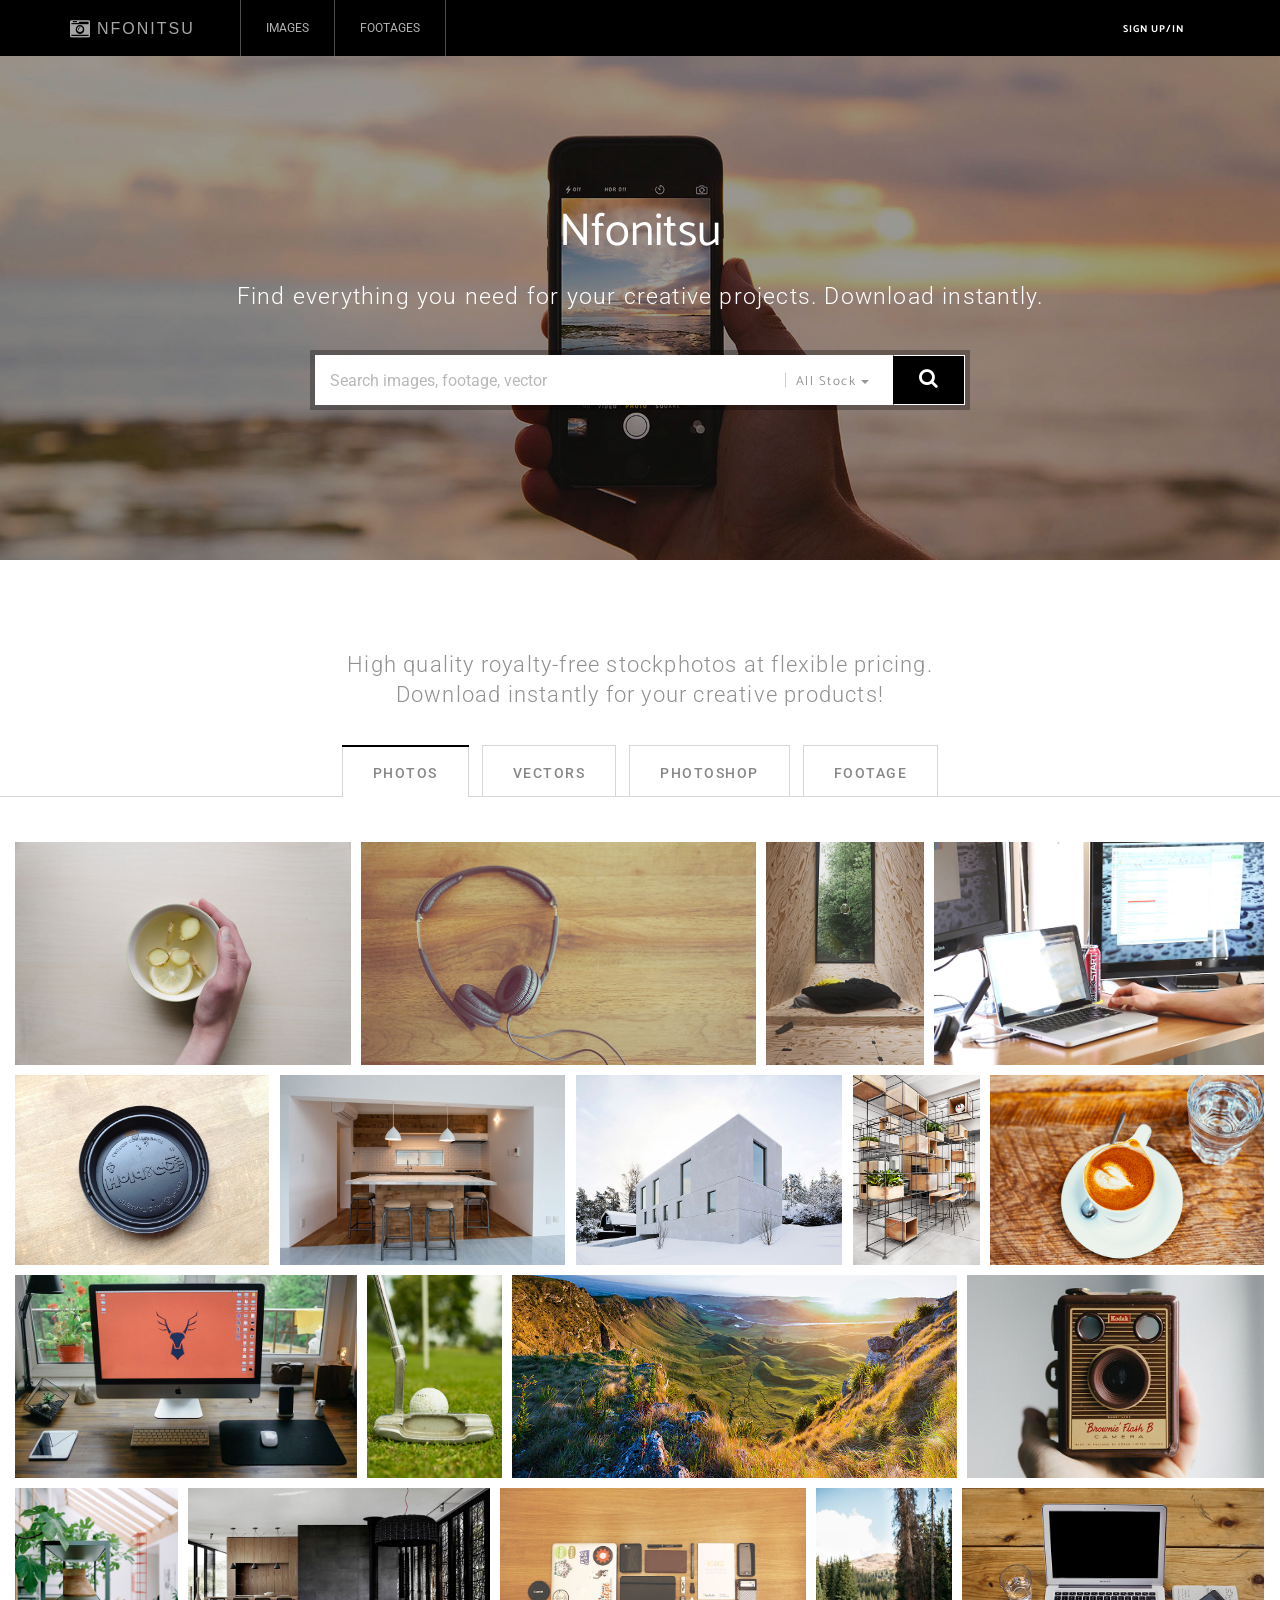
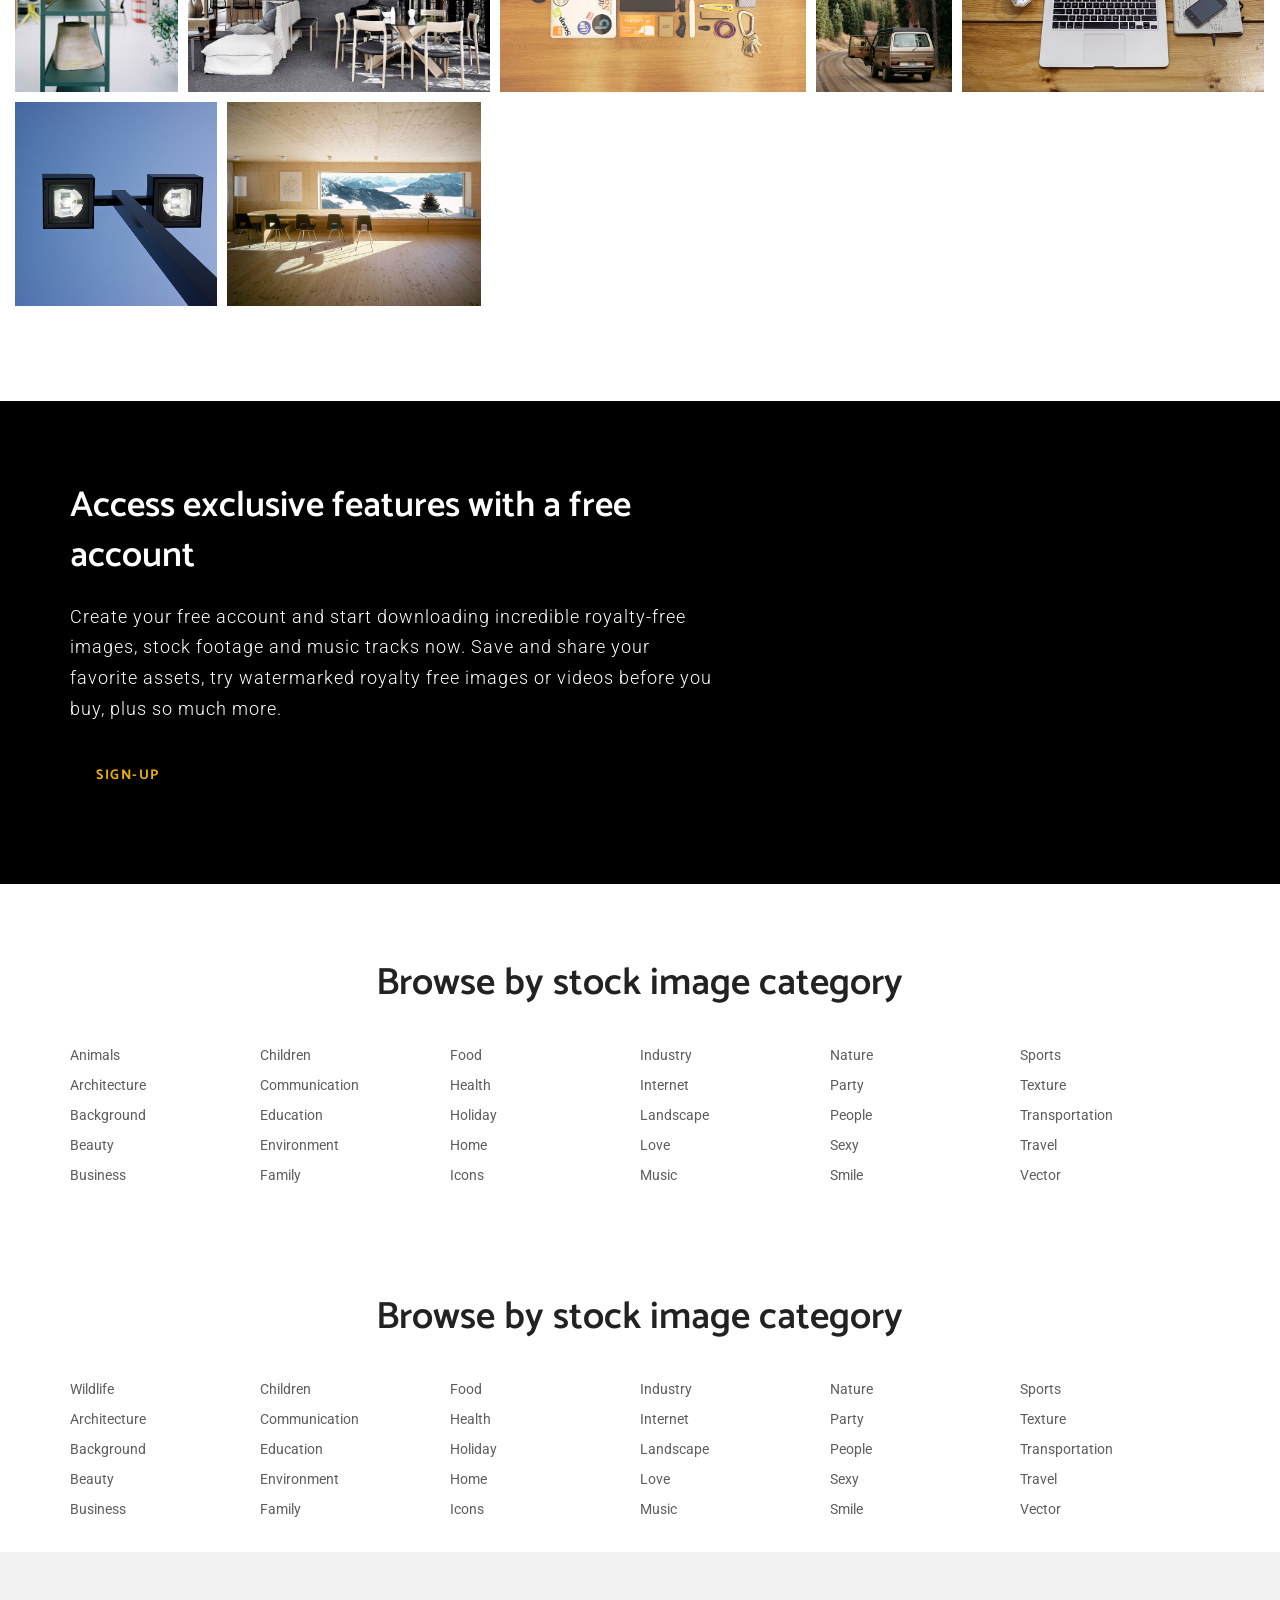
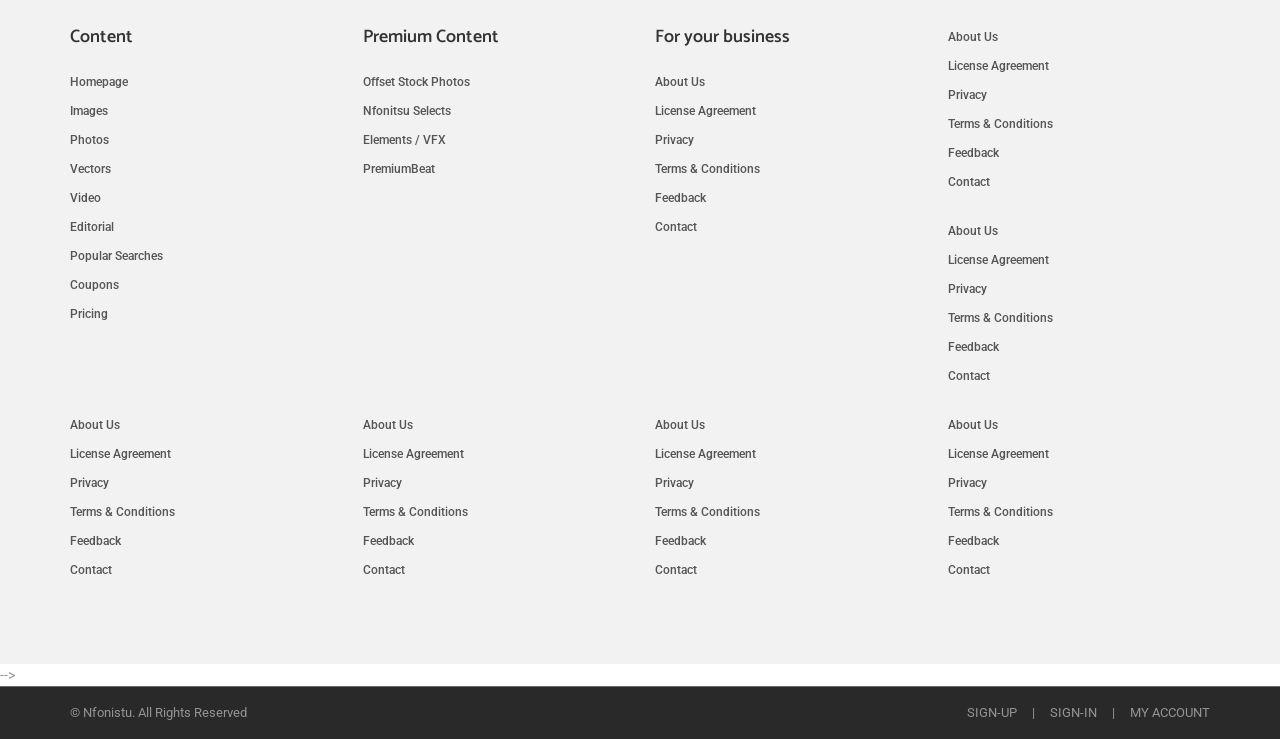
<file: index.html>
<!DOCTYPE html>
<html lang="en">
  <head>
    <meta charset="utf-8" />
    <meta http-equiv="X-UA-Compatible" content="IE=edge" />
    <meta name="viewport" content="width=device-width, initial-scale=1" />

    <!-- Title Of Site -->
    <title>Nfonitsu</title>
    <meta
      name="description"
      content="HTML Responsive Landing Page Template for Stock Photo Online Based on Twitter Bootstrap 3.x.x"
    />
    <meta
      name="keywords"
      content="microstock, photo, stockphoto, photography, footage, vector, free photo, free image, photostock"
    />
    <meta name="author" content="crenoveative" />
    <meta
      name="viewport"
      content="width=device-width, initial-scale=1, maximum-scale=1"
    />

    <!-- CSS Plugins -->
    <link
      rel="stylesheet"
      type="text/css"
      href="bootstrap/css/bootstrap.min.css"
      media="screen"
    />
    <link href="css/animate.css" rel="stylesheet" />
    <link href="css/main.css" rel="stylesheet" />
    <link href="css/component.css" rel="stylesheet" />

    <!-- CSS Font Icons -->
    <link
      rel="stylesheet"
      href="icons/open-iconic/font/css/open-iconic-bootstrap.css"
    />
    <link rel="stylesheet" href="icons/font-awesome/css/font-awesome.min.css" />
    <link
      rel="stylesheet"
      href="icons/pe-icon-7-stroke/css/pe-icon-7-stroke.css"
    />
    <link rel="stylesheet" href="icons/ionicons/css/ionicons.css" />

    <!-- CSS Custom -->
    <link href="css/style.css" rel="stylesheet" />

    <!-- Add your own style -->
    <link href="css/your-style.css" rel="stylesheet" />
  </head>

  <body>
    <!-- BEGIN # MODAL LOGIN -->
    <div
      class="modal fade modal-login modal-border-transparent"
      id="loginModal"
      tabindex="-1"
      role="dialog"
      aria-hidden="true"
    >
      <div class="modal-dialog">
        <div class="modal-content">
          <button
            type="button"
            class="btn btn-close close"
            data-dismiss="modal"
            aria-label="Close"
          >
            <span class="glyphicon glyphicon-remove" aria-hidden="true"></span>
          </button>

          <div class="clear"></div>

          <!-- Begin # DIV Form -->
          <div id="modal-login-form-wrapper">
            <!-- Begin # Login Form -->
            <form id="login-form">
              <div class="modal-body pb-5">
                <h4>Sign-in</h4>

                <button class="btn btn-facebook btn-block">
                  Sign-in with Facebook
                </button>

                <div class="modal-seperator">
                  <span>or</span>
                </div>

                <div class="form-group">
                  <input
                    id="login_username"
                    class="form-control"
                    placeholder="username"
                    type="text"
                  />
                </div>
                <div class="form-group">
                  <input
                    id="login_password"
                    class="form-control"
                    placeholder="password"
                    type="password"
                  />
                </div>

                <div class="form-group mt-10 mb-10">
                  <div class="row gap-5">
                    <div class="col-xs-6 col-sm-6 col-md-6">
                      <div class="checkbox-block fa-checkbox">
                        <input
                          id="remember_me_checkbox"
                          name="remember_me_checkbox"
                          class="checkbox"
                          value="First Choice"
                          type="checkbox"
                        />
                        <label class="" for="remember_me_checkbox"
                          >remember</label
                        >
                      </div>
                    </div>
                    <div class="col-xs-6 col-sm-6 col-md-6 text-right mt-5">
                      <button
                        id="login_lost_btn"
                        type="button"
                        class="btn btn-link"
                      >
                        forgot pass?
                      </button>
                    </div>
                  </div>
                </div>
              </div>

              <div class="modal-footer">
                <div class="row gap-10">
                  <div class="col-xs-6 col-sm-6 mb-10">
                    <button
                      type="submit"
                      class="btn btn-primary btn-sm btn-block"
                    >
                      Sign-in
                    </button>
                  </div>
                  <div class="col-xs-6 col-sm-6 mb-10">
                    <button
                      type="submit"
                      class="btn btn-main btn-sm btn-block btn-inverse"
                      data-dismiss="modal"
                      aria-label="Close"
                    >
                      Cancel
                    </button>
                  </div>
                </div>
                <div class="text-left">
                  No account?
                  <button
                    id="login_register_btn"
                    type="button"
                    class="btn btn-link"
                  >
                    Register
                  </button>
                </div>
              </div>
            </form>
            <!-- End # Login Form -->

            <!-- Begin | Lost Password Form -->
            <form id="lost-form" style="display: none">
              <div class="modal-body pb-5">
                <h4>Forgot password</h4>

                <div class="form-group">
                  <input
                    id="lost_email"
                    class="form-control"
                    type="text"
                    placeholder="Enter Your Email"
                  />
                </div>

                <div class="text-center mt-10 mb-10">
                  <button
                    id="lost_login_btn"
                    type="button"
                    class="btn btn-link"
                  >
                    Sign-in
                  </button>
                  or
                  <button
                    id="lost_register_btn"
                    type="button"
                    class="btn btn-link"
                  >
                    Register
                  </button>
                </div>
              </div>

              <div class="modal-footer mt-10">
                <div class="row gap-10">
                  <div class="col-xs-6 col-sm-6">
                    <button
                      type="submit"
                      class="btn btn-primary btn-sm btn-block"
                    >
                      Submit
                    </button>
                  </div>
                  <div class="col-xs-6 col-sm-6">
                    <button
                      type="submit"
                      class="btn btn-main btn-sm btn-inverse btn-block"
                      data-dismiss="modal"
                      aria-label="Close"
                    >
                      Cancel
                    </button>
                  </div>
                </div>
              </div>
            </form>
            <!-- End | Lost Password Form -->

            <!-- Begin | Register Form -->
            <form id="register-form" style="display: none">
              <div class="modal-body pb-5">
                <h4>Register</h4>

                <button class="btn btn-facebook btn-block">
                  Register with Facebook
                </button>

                <div class="modal-seperator">
                  <span>or</span>
                </div>

                <div class="form-group">
                  <input
                    id="register_username"
                    class="form-control"
                    type="text"
                    placeholder="Username"
                  />
                </div>

                <div class="form-group">
                  <input
                    id="register_email"
                    class="form-control"
                    type="email"
                    placeholder="Email"
                  />
                </div>

                <div class="form-group">
                  <input
                    id="register_password"
                    class="form-control"
                    type="password"
                    placeholder="Password"
                  />
                </div>

                <div class="form-group">
                  <input
                    id="register_password_confirm"
                    class="form-control"
                    type="password"
                    placeholder="Confirm Password"
                  />
                </div>

                <div class="clear mb-10"></div>
              </div>

              <div class="modal-footer mt-10">
                <div class="row gap-10">
                  <div class="col-xs-6 col-sm-6 mb-10">
                    <button
                      type="submit"
                      class="btn btn-primary btn-sm btn-block"
                    >
                      Register
                    </button>
                  </div>
                  <div class="col-xs-6 col-sm-6 mb-10">
                    <button
                      type="submit"
                      class="btn btn-main btn-sm btn-inverse btn-block"
                      data-dismiss="modal"
                      aria-label="Close"
                    >
                      Cancel
                    </button>
                  </div>
                </div>

                <div class="text-left">
                  Already have account?
                  <button
                    id="register_login_btn"
                    type="button"
                    class="btn btn-link"
                  >
                    Sign-in
                  </button>
                </div>
              </div>
            </form>
            <!-- End | Register Form -->
          </div>
          <!-- End # DIV Form -->
        </div>
      </div>
    </div>
    <!-- END # MODAL LOGIN -->

    <!-- start Container Wrapper -->
    <div class="wrapper container-wrapper">
      <!-- start Header -->
      <header id="header">
        <!-- start Navbar (Menu) -->
        <nav
          class="navbar navbar-default navbar-fixed-top navbar-sticky-function"
        >
          <div class="container">
            <div class="navbar-header">
              <a class="navbar-brand" href="index.html"
                ><i class="fa fa-camera-retro"></i> NFONITSU</a
              >
            </div>

            <div
              id="navbar"
              class="collapse navbar-collapse navbar-arrow pull-left"
            >
              <ul class="nav navbar-nav" id="responsive-menu">
                <li>
								<a href="index.html">Images</a>
								<ul style="display: none;">
									<li><a href="#">Images Home</a></li>
									<li><a href="#">Curated Images</a></li>
									<li><a href="#">Photos</a></li>
									<li><a href="#">Vectors</a></li>
									<li><a href="#">Offset Images</a></li>
									<li><a href="#">Categories</a></li>
								</ul>
							</li>
                <li>
								<a href="#">Footages</a>
								<ul style="display: none;">
									<li><a href="#">Footages Home</a></li>
									<li><a href="#">Curated collections</a></li>
									<li><a href="#">Nfonitsu Select</a></li>
									<li><a href="#">Nfonitsu Elements</a></li>
									<li><a href="#">Categories</a></li>
								</ul>
							</li>
              
      
                
              </ul>
            </div>
            <!--/.nav-collapse -->

            <div class="pull-right">
              <div class="navbar-mini">
                <ul class="clearfix">
                  <li class="dropdown visible-xs">
                    <a
                      id="currncy-language-dropdown"
                      class="dropdown-toggle"
                      data-toggle="dropdown"
                      role="button"
                      aria-haspopup="true"
                      aria-expanded="false"
                    >
                      <i class="fa fa-cog"></i>
                    </a>
                    <ul
                      class="dropdown-menu"
                      aria-labelledby="language-dropdown"
                    >
                      <li>
                        <a href="#"><i class="ion-social-usd"></i> Dollar</a>
                      </li>
                      <li>
                        <a href="#"><i class="ion-social-euro"></i> Europe</a>
                      </li>
                      <li>
                        <a href="#"><i class="ion-social-yen"></i> Yen</a>
                      </li>
                      <li class="divider"></li>
                      <li><a href="#">English</a></li>
                      <li><a href="#">France</a></li>
                      <li><a href="#">Japanese</a></li>
                    </ul>
                  </li>
                  <li class="user-action">
                    <a data-toggle="modal" href="#loginModal" class="btn"
                      >Sign up/in</a
                    >
                  </li>
                </ul>
              </div>
            </div>
          </div>

          <div id="slicknav-mobile"></div>
        </nav>
        <!-- end Navbar (Menu) -->
      </header>
      <!-- end Header -->

      <!-- start Main Wrapper -->
      <div class="main-wrapper">
        <!-- start hero-header -->
        <div
          class="hero"
          style="background-image: url('images/hero-header/01.jpg')"
        >
          <div class="container">
            <div class="row gap-0">
              <div class="col-md-10 col-md-offset-1">
                <div class="section-title-special">
                  <h1>Nfonitsu</h1>
                  <p class="p-title">
                    Find everything you need for your creative projects.
                    Download instantly.
                  </p>
                </div>
              </div>

              <div class="col-md-8 col-md-offset-2">
                <div class="input-group-search-form-wrapper size-lg">
                  <div class="input-group bg-change-focus-addclass">
                    <input
                      type="text"
                      class="form-control"
                      placeholder="Search images, footage, vector"
                    />

                    <div class="input-group-btn dropdown-select">
                      <div class="dropdown dropdown-select">
                        <button
                          class="btn dropdown-toggle"
                          type="button"
                          id="mainSearchDropdown"
                          data-toggle="dropdown"
                          aria-expanded="true"
                        >
                          All Stock
                          <span class="caret"></span>
                        </button>
                        <ul
                          class="dropdown-menu"
                          role="menu"
                          aria-labelledby="mainSearchDropdown"
                        >
                          <li role="presentation">
                            <a
                              role="menuitem"
                              tabindex="-1"
                              href="javascript:void(0)"
                              >All Stock</a
                            >
                          </li>
                          <li role="presentation">
                            <a
                              role="menuitem"
                              tabindex="-1"
                              href="javascript:void(0)"
                              >Photos</a
                            >
                          </li>
                          <li role="presentation">
                            <a
                              role="menuitem"
                              tabindex="-1"
                              href="javascript:void(0)"
                              >Illustrations</a
                            >
                          </li>
                          <li role="presentation">
                            <a
                              role="menuitem"
                              tabindex="-1"
                              href="javascript:void(0)"
                              >Vector</a
                            >
                          </li>
                          <li role="presentation">
                            <a
                              role="menuitem"
                              tabindex="-1"
                              href="javascript:void(0)"
                              >Photoshop</a
                            >
                          </li>
                          <li role="presentation">
                            <a
                              role="menuitem"
                              tabindex="-1"
                              href="javascript:void(0)"
                              >Footage</a
                            >
                          </li>
                          <li role="presentation">
                            <a
                              role="menuitem"
                              tabindex="-1"
                              href="javascript:void(0)"
                              >Contributor</a
                            >
                          </li>
                        </ul>
                      </div>
                    </div>
                    <!-- /btn-group -->

                    <div class="input-group-btn hidden-xss">
                      <button class="btn btn-primary">
                        <i class="fa fa-search"></i>
                      </button>
                    </div>
                  </div>
                  <!-- /input-group -->

                  <button class="btn btn-primary btn-block bt visible-xss">
                    Search Image
                  </button>
                </div>
              </div>
            </div>
          </div>
        </div>
        <!-- end hero-header -->

        <div class="content-wrapper">
          <div class="section">
            <div class="container">
              <div class="row gap-">
                <div class="col-md-10 col-md-offset-1">
                  <div class="section-title-special mb-30">
                    <p>
                      High quality royalty-free stockphotos at flexible
                      pricing.<br />Download instantly for your creative
                      products!
                    </p>
                  </div>
                </div>
              </div>
            </div>

            <div class="tab-style-02-wrapper">
              <ul class="tab-nav">
                <li class="active">
                  <a href="#stock-tab-01" data-toggle="tab">Photos</a>
                </li>
                <li><a href="#stock-tab-02" data-toggle="tab">Vectors</a></li>
                <li><a href="#stock-tab-03" data-toggle="tab">Photoshop</a></li>
                <li><a href="#stock-tab-04" data-toggle="tab">Footage</a></li>
              </ul>

              <div class="clear"></div>

              <div class="tab-content">
                <div class="tab-pane fade in active" id="stock-tab-01">
                  <div class="container-full">
                    <div class="flex-images flex-image category-item-wrapper">
                      <div class="item" data-w="800" data-h="530">
                        <a href="#">
                          <img src="images/grid/01.jpg" alt="image" />
                        </a>
                        <div class="category-item-caption">
                          <div class="row gap-0">
                            <div class="col-xs-4 col-sm-4">
                              <a
                                href="#"
                                data-toggle="tooltip"
                                data-placement="top"
                                title="Purchase"
                                ><i class="fa fa-shopping-cart"></i
                              ></a>
                            </div>
                            <div class="col-xs-4 col-sm-4">
                              <a
                                href="#"
                                data-toggle="tooltip"
                                data-placement="top"
                                title="Preview"
                                ><i class="fa fa-download"></i
                              ></a>
                            </div>
                            <div class="col-xs-4 col-sm-4">
                              <a
                                href="#"
                                data-toggle="tooltip"
                                data-placement="top"
                                title="Find similar"
                                ><i class="fa fa-search"></i
                              ></a>
                            </div>
                          </div>
                        </div>
                      </div>
                      <div class="item" data-w="800" data-h="451">
                        <a href="#">
                          <img src="images/grid/02.jpg" alt="image" />
                        </a>
                        <div class="category-item-caption">
                          <div class="row gap-0">
                            <div class="col-xs-4 col-sm-4">
                              <a
                                href="#"
                                data-toggle="tooltip"
                                data-placement="top"
                                title="Purchase"
                                ><i class="fa fa-shopping-cart"></i
                              ></a>
                            </div>
                            <div class="col-xs-4 col-sm-4">
                              <a
                                href="#"
                                data-toggle="tooltip"
                                data-placement="top"
                                title="Preview"
                                ><i class="fa fa-download"></i
                              ></a>
                            </div>
                            <div class="col-xs-4 col-sm-4">
                              <a
                                href="#"
                                data-toggle="tooltip"
                                data-placement="top"
                                title="Find similar"
                                ><i class="fa fa-search"></i
                              ></a>
                            </div>
                          </div>
                        </div>
                      </div>
                      <div class="item" data-w="800" data-h="1131">
                        <a href="#">
                          <img src="images/grid/03.jpg" alt="image" />
                        </a>
                        <div class="category-item-caption">
                          <div class="row gap-0">
                            <div class="col-xs-4 col-sm-4">
                              <a
                                href="#"
                                data-toggle="tooltip"
                                data-placement="top"
                                title="Purchase"
                                ><i class="fa fa-shopping-cart"></i
                              ></a>
                            </div>
                            <div class="col-xs-4 col-sm-4">
                              <a
                                href="#"
                                data-toggle="tooltip"
                                data-placement="top"
                                title="Preview"
                                ><i class="fa fa-download"></i
                              ></a>
                            </div>
                            <div class="col-xs-4 col-sm-4">
                              <a
                                href="#"
                                data-toggle="tooltip"
                                data-placement="top"
                                title="Find similar"
                                ><i class="fa fa-search"></i
                              ></a>
                            </div>
                          </div>
                        </div>
                      </div>
                      <div class="item" data-w="800" data-h="533">
                        <a href="#">
                          <img src="images/grid/04.jpg" alt="image" />
                        </a>
                        <div class="category-item-caption">
                          <div class="row gap-0">
                            <div class="col-xs-4 col-sm-4">
                              <a
                                href="#"
                                data-toggle="tooltip"
                                data-placement="top"
                                title="Purchase"
                                ><i class="fa fa-shopping-cart"></i
                              ></a>
                            </div>
                            <div class="col-xs-4 col-sm-4">
                              <a
                                href="#"
                                data-toggle="tooltip"
                                data-placement="top"
                                title="Preview"
                                ><i class="fa fa-download"></i
                              ></a>
                            </div>
                            <div class="col-xs-4 col-sm-4">
                              <a
                                href="#"
                                data-toggle="tooltip"
                                data-placement="top"
                                title="Find similar"
                                ><i class="fa fa-search"></i
                              ></a>
                            </div>
                          </div>
                        </div>
                      </div>
                      <div class="item" data-w="800" data-h="598">
                        <a href="#">
                          <img src="images/grid/05.jpg" alt="image" />
                        </a>
                        <div class="category-item-caption">
                          <div class="row gap-0">
                            <div class="col-xs-4 col-sm-4">
                              <a
                                href="#"
                                data-toggle="tooltip"
                                data-placement="top"
                                title="Purchase"
                                ><i class="fa fa-shopping-cart"></i
                              ></a>
                            </div>
                            <div class="col-xs-4 col-sm-4">
                              <a
                                href="#"
                                data-toggle="tooltip"
                                data-placement="top"
                                title="Preview"
                                ><i class="fa fa-download"></i
                              ></a>
                            </div>
                            <div class="col-xs-4 col-sm-4">
                              <a
                                href="#"
                                data-toggle="tooltip"
                                data-placement="top"
                                title="Find similar"
                                ><i class="fa fa-search"></i
                              ></a>
                            </div>
                          </div>
                        </div>
                      </div>
                      <div class="item" data-w="800" data-h="533">
                        <a href="#">
                          <img src="images/grid/06.jpg" alt="image" />
                        </a>
                        <div class="category-item-caption">
                          <div class="row gap-0">
                            <div class="col-xs-4 col-sm-4">
                              <a
                                href="#"
                                data-toggle="tooltip"
                                data-placement="top"
                                title="Purchase"
                                ><i class="fa fa-shopping-cart"></i
                              ></a>
                            </div>
                            <div class="col-xs-4 col-sm-4">
                              <a
                                href="#"
                                data-toggle="tooltip"
                                data-placement="top"
                                title="Preview"
                                ><i class="fa fa-download"></i
                              ></a>
                            </div>
                            <div class="col-xs-4 col-sm-4">
                              <a
                                href="#"
                                data-toggle="tooltip"
                                data-placement="top"
                                title="Find similar"
                                ><i class="fa fa-search"></i
                              ></a>
                            </div>
                          </div>
                        </div>
                      </div>
                      <div class="item" data-w="800" data-h="571">
                        <a href="#">
                          <img src="images/grid/07.jpg" alt="image" />
                        </a>
                        <div class="category-item-caption">
                          <div class="row gap-0">
                            <div class="col-xs-4 col-sm-4">
                              <a
                                href="#"
                                data-toggle="tooltip"
                                data-placement="top"
                                title="Purchase"
                                ><i class="fa fa-shopping-cart"></i
                              ></a>
                            </div>
                            <div class="col-xs-4 col-sm-4">
                              <a
                                href="#"
                                data-toggle="tooltip"
                                data-placement="top"
                                title="Preview"
                                ><i class="fa fa-download"></i
                              ></a>
                            </div>
                            <div class="col-xs-4 col-sm-4">
                              <a
                                href="#"
                                data-toggle="tooltip"
                                data-placement="top"
                                title="Find similar"
                                ><i class="fa fa-search"></i
                              ></a>
                            </div>
                          </div>
                        </div>
                      </div>
                      <div class="item" data-w="468" data-h="701">
                        <a href="#">
                          <img src="images/grid/08.jpg" alt="image" />
                        </a>
                        <div class="category-item-caption">
                          <div class="row gap-0">
                            <div class="col-xs-4 col-sm-4">
                              <a
                                href="#"
                                data-toggle="tooltip"
                                data-placement="top"
                                title="Purchase"
                                ><i class="fa fa-shopping-cart"></i
                              ></a>
                            </div>
                            <div class="col-xs-4 col-sm-4">
                              <a
                                href="#"
                                data-toggle="tooltip"
                                data-placement="top"
                                title="Preview"
                                ><i class="fa fa-download"></i
                              ></a>
                            </div>
                            <div class="col-xs-4 col-sm-4">
                              <a
                                href="#"
                                data-toggle="tooltip"
                                data-placement="top"
                                title="Find similar"
                                ><i class="fa fa-search"></i
                              ></a>
                            </div>
                          </div>
                        </div>
                      </div>
                      <div class="item" data-w="800" data-h="530">
                        <a href="#">
                          <img src="images/grid/09.jpg" alt="image" />
                        </a>
                        <div class="category-item-caption">
                          <div class="row gap-0">
                            <div class="col-xs-4 col-sm-4">
                              <a
                                href="#"
                                data-toggle="tooltip"
                                data-placement="top"
                                title="Purchase"
                                ><i class="fa fa-shopping-cart"></i
                              ></a>
                            </div>
                            <div class="col-xs-4 col-sm-4">
                              <a
                                href="#"
                                data-toggle="tooltip"
                                data-placement="top"
                                title="Preview"
                                ><i class="fa fa-download"></i
                              ></a>
                            </div>
                            <div class="col-xs-4 col-sm-4">
                              <a
                                href="#"
                                data-toggle="tooltip"
                                data-placement="top"
                                title="Find similar"
                                ><i class="fa fa-search"></i
                              ></a>
                            </div>
                          </div>
                        </div>
                      </div>
                      <div class="item" data-w="800" data-h="474">
                        <a href="#">
                          <img src="images/grid/10.jpg" alt="image" />
                        </a>
                        <div class="category-item-caption">
                          <div class="row gap-0">
                            <div class="col-xs-4 col-sm-4">
                              <a
                                href="#"
                                data-toggle="tooltip"
                                data-placement="top"
                                title="Purchase"
                                ><i class="fa fa-shopping-cart"></i
                              ></a>
                            </div>
                            <div class="col-xs-4 col-sm-4">
                              <a
                                href="#"
                                data-toggle="tooltip"
                                data-placement="top"
                                title="Preview"
                                ><i class="fa fa-download"></i
                              ></a>
                            </div>
                            <div class="col-xs-4 col-sm-4">
                              <a
                                href="#"
                                data-toggle="tooltip"
                                data-placement="top"
                                title="Find similar"
                                ><i class="fa fa-search"></i
                              ></a>
                            </div>
                          </div>
                        </div>
                      </div>
                      <div class="item" data-w="800" data-h="1202">
                        <a href="#">
                          <img src="images/grid/11.jpg" alt="image" />
                        </a>
                        <div class="category-item-caption">
                          <div class="row gap-0">
                            <div class="col-xs-4 col-sm-4">
                              <a
                                href="#"
                                data-toggle="tooltip"
                                data-placement="top"
                                title="Purchase"
                                ><i class="fa fa-shopping-cart"></i
                              ></a>
                            </div>
                            <div class="col-xs-4 col-sm-4">
                              <a
                                href="#"
                                data-toggle="tooltip"
                                data-placement="top"
                                title="Preview"
                                ><i class="fa fa-download"></i
                              ></a>
                            </div>
                            <div class="col-xs-4 col-sm-4">
                              <a
                                href="#"
                                data-toggle="tooltip"
                                data-placement="top"
                                title="Find similar"
                                ><i class="fa fa-search"></i
                              ></a>
                            </div>
                          </div>
                        </div>
                      </div>
                      <div class="item" data-w="800" data-h="364">
                        <a href="#">
                          <img src="images/grid/12.jpg" alt="image" />
                        </a>
                        <div class="category-item-caption">
                          <div class="row gap-0">
                            <div class="col-xs-4 col-sm-4">
                              <a
                                href="#"
                                data-toggle="tooltip"
                                data-placement="top"
                                title="Purchase"
                                ><i class="fa fa-shopping-cart"></i
                              ></a>
                            </div>
                            <div class="col-xs-4 col-sm-4">
                              <a
                                href="#"
                                data-toggle="tooltip"
                                data-placement="top"
                                title="Preview"
                                ><i class="fa fa-download"></i
                              ></a>
                            </div>
                            <div class="col-xs-4 col-sm-4">
                              <a
                                href="#"
                                data-toggle="tooltip"
                                data-placement="top"
                                title="Find similar"
                                ><i class="fa fa-search"></i
                              ></a>
                            </div>
                          </div>
                        </div>
                      </div>
                      <div class="item" data-w="800" data-h="533">
                        <a href="#">
                          <img src="images/grid/13.jpg" alt="image" />
                        </a>
                        <div class="category-item-caption">
                          <div class="row gap-0">
                            <div class="col-xs-4 col-sm-4">
                              <a
                                href="#"
                                data-toggle="tooltip"
                                data-placement="top"
                                title="Purchase"
                                ><i class="fa fa-shopping-cart"></i
                              ></a>
                            </div>
                            <div class="col-xs-4 col-sm-4">
                              <a
                                href="#"
                                data-toggle="tooltip"
                                data-placement="top"
                                title="Preview"
                                ><i class="fa fa-download"></i
                              ></a>
                            </div>
                            <div class="col-xs-4 col-sm-4">
                              <a
                                href="#"
                                data-toggle="tooltip"
                                data-placement="top"
                                title="Find similar"
                                ><i class="fa fa-search"></i
                              ></a>
                            </div>
                          </div>
                        </div>
                      </div>
                      <div class="item" data-w="800" data-h="1000">
                        <a href="#">
                          <img src="images/grid/14.jpg" alt="image" />
                        </a>
                        <div class="category-item-caption">
                          <div class="row gap-0">
                            <div class="col-xs-4 col-sm-4">
                              <a
                                href="#"
                                data-toggle="tooltip"
                                data-placement="top"
                                title="Purchase"
                                ><i class="fa fa-shopping-cart"></i
                              ></a>
                            </div>
                            <div class="col-xs-4 col-sm-4">
                              <a
                                href="#"
                                data-toggle="tooltip"
                                data-placement="top"
                                title="Preview"
                                ><i class="fa fa-download"></i
                              ></a>
                            </div>
                            <div class="col-xs-4 col-sm-4">
                              <a
                                href="#"
                                data-toggle="tooltip"
                                data-placement="top"
                                title="Find similar"
                                ><i class="fa fa-search"></i
                              ></a>
                            </div>
                          </div>
                        </div>
                      </div>
                      <div class="item" data-w="800" data-h="539">
                        <a href="#">
                          <img src="images/grid/15.jpg" alt="image" />
                        </a>
                        <div class="category-item-caption">
                          <div class="row gap-0">
                            <div class="col-xs-4 col-sm-4">
                              <a
                                href="#"
                                data-toggle="tooltip"
                                data-placement="top"
                                title="Purchase"
                                ><i class="fa fa-shopping-cart"></i
                              ></a>
                            </div>
                            <div class="col-xs-4 col-sm-4">
                              <a
                                href="#"
                                data-toggle="tooltip"
                                data-placement="top"
                                title="Preview"
                                ><i class="fa fa-download"></i
                              ></a>
                            </div>
                            <div class="col-xs-4 col-sm-4">
                              <a
                                href="#"
                                data-toggle="tooltip"
                                data-placement="top"
                                title="Find similar"
                                ><i class="fa fa-search"></i
                              ></a>
                            </div>
                          </div>
                        </div>
                      </div>
                      <div class="item" data-w="800" data-h="533">
                        <a href="#">
                          <img src="images/grid/16.jpg" alt="image" />
                        </a>
                        <div class="category-item-caption">
                          <div class="row gap-0">
                            <div class="col-xs-4 col-sm-4">
                              <a
                                href="#"
                                data-toggle="tooltip"
                                data-placement="top"
                                title="Purchase"
                                ><i class="fa fa-shopping-cart"></i
                              ></a>
                            </div>
                            <div class="col-xs-4 col-sm-4">
                              <a
                                href="#"
                                data-toggle="tooltip"
                                data-placement="top"
                                title="Preview"
                                ><i class="fa fa-download"></i
                              ></a>
                            </div>
                            <div class="col-xs-4 col-sm-4">
                              <a
                                href="#"
                                data-toggle="tooltip"
                                data-placement="top"
                                title="Find similar"
                                ><i class="fa fa-search"></i
                              ></a>
                            </div>
                          </div>
                        </div>
                      </div>
                      <div class="item" data-w="800" data-h="1200">
                        <a href="#">
                          <img src="images/grid/17.jpg" alt="image" />
                        </a>
                        <div class="category-item-caption">
                          <div class="row gap-0">
                            <div class="col-xs-4 col-sm-4">
                              <a
                                href="#"
                                data-toggle="tooltip"
                                data-placement="top"
                                title="Purchase"
                                ><i class="fa fa-shopping-cart"></i
                              ></a>
                            </div>
                            <div class="col-xs-4 col-sm-4">
                              <a
                                href="#"
                                data-toggle="tooltip"
                                data-placement="top"
                                title="Preview"
                                ><i class="fa fa-download"></i
                              ></a>
                            </div>
                            <div class="col-xs-4 col-sm-4">
                              <a
                                href="#"
                                data-toggle="tooltip"
                                data-placement="top"
                                title="Find similar"
                                ><i class="fa fa-search"></i
                              ></a>
                            </div>
                          </div>
                        </div>
                      </div>
                      <div class="item" data-w="800" data-h="523">
                        <a href="#">
                          <img src="images/grid/18.jpg" alt="image" />
                        </a>
                        <div class="category-item-caption">
                          <div class="row gap-0">
                            <div class="col-xs-4 col-sm-4">
                              <a
                                href="#"
                                data-toggle="tooltip"
                                data-placement="top"
                                title="Purchase"
                                ><i class="fa fa-shopping-cart"></i
                              ></a>
                            </div>
                            <div class="col-xs-4 col-sm-4">
                              <a
                                href="#"
                                data-toggle="tooltip"
                                data-placement="top"
                                title="Preview"
                                ><i class="fa fa-download"></i
                              ></a>
                            </div>
                            <div class="col-xs-4 col-sm-4">
                              <a
                                href="#"
                                data-toggle="tooltip"
                                data-placement="top"
                                title="Find similar"
                                ><i class="fa fa-search"></i
                              ></a>
                            </div>
                          </div>
                        </div>
                      </div>
                      <div class="item" data-w="800" data-h="802">
                        <a href="#">
                          <img src="images/grid/19.jpg" alt="image" />
                        </a>
                        <div class="category-item-caption">
                          <div class="row gap-0">
                            <div class="col-xs-4 col-sm-4">
                              <a
                                href="#"
                                data-toggle="tooltip"
                                data-placement="top"
                                title="Purchase"
                                ><i class="fa fa-shopping-cart"></i
                              ></a>
                            </div>
                            <div class="col-xs-4 col-sm-4">
                              <a
                                href="#"
                                data-toggle="tooltip"
                                data-placement="top"
                                title="Preview"
                                ><i class="fa fa-download"></i
                              ></a>
                            </div>
                            <div class="col-xs-4 col-sm-4">
                              <a
                                href="#"
                                data-toggle="tooltip"
                                data-placement="top"
                                title="Find similar"
                                ><i class="fa fa-search"></i
                              ></a>
                            </div>
                          </div>
                        </div>
                      </div>
                      <div class="item" data-w="800" data-h="640">
                        <a href="#">
                          <img src="images/grid/20.jpg" alt="image" />
                        </a>
                        <div class="category-item-caption">
                          <div class="row gap-0">
                            <div class="col-xs-4 col-sm-4">
                              <a
                                href="#"
                                data-toggle="tooltip"
                                data-placement="top"
                                title="Purchase"
                                ><i class="fa fa-shopping-cart"></i
                              ></a>
                            </div>
                            <div class="col-xs-4 col-sm-4">
                              <a
                                href="#"
                                data-toggle="tooltip"
                                data-placement="top"
                                title="Preview"
                                ><i class="fa fa-download"></i
                              ></a>
                            </div>
                            <div class="col-xs-4 col-sm-4">
                              <a
                                href="#"
                                data-toggle="tooltip"
                                data-placement="top"
                                title="Find similar"
                                ><i class="fa fa-search"></i
                              ></a>
                            </div>
                          </div>
                        </div>
                      </div>
                    </div>
                  </div>
                </div>

                <div class="tab-pane fade" id="stock-tab-02">
                  <div class="container-full">
                    <div
                      class="flex-images flex-image-in-tab category-item-wrapper"
                    >
                      <div class="item" data-w="800" data-h="1202">
                        <a href="#">
                          <img src="images/grid/11.jpg" alt="image" />
                        </a>
                        <div class="category-item-caption">
                          <div class="row gap-0">
                            <div class="col-xs-4 col-sm-4">
                              <a
                                href="#"
                                data-toggle="tooltip"
                                data-placement="top"
                                title="Purchase"
                                ><i class="fa fa-shopping-cart"></i
                              ></a>
                            </div>
                            <div class="col-xs-4 col-sm-4">
                              <a
                                href="#"
                                data-toggle="tooltip"
                                data-placement="top"
                                title="Preview"
                                ><i class="fa fa-download"></i
                              ></a>
                            </div>
                            <div class="col-xs-4 col-sm-4">
                              <a
                                href="#"
                                data-toggle="tooltip"
                                data-placement="top"
                                title="Find similar"
                                ><i class="fa fa-search"></i
                              ></a>
                            </div>
                          </div>
                        </div>
                      </div>
                      <div class="item" data-w="800" data-h="364">
                        <a href="#">
                          <img src="images/grid/12.jpg" alt="image" />
                        </a>
                        <div class="category-item-caption">
                          <div class="row gap-0">
                            <div class="col-xs-4 col-sm-4">
                              <a
                                href="#"
                                data-toggle="tooltip"
                                data-placement="top"
                                title="Purchase"
                                ><i class="fa fa-shopping-cart"></i
                              ></a>
                            </div>
                            <div class="col-xs-4 col-sm-4">
                              <a
                                href="#"
                                data-toggle="tooltip"
                                data-placement="top"
                                title="Preview"
                                ><i class="fa fa-download"></i
                              ></a>
                            </div>
                            <div class="col-xs-4 col-sm-4">
                              <a
                                href="#"
                                data-toggle="tooltip"
                                data-placement="top"
                                title="Find similar"
                                ><i class="fa fa-search"></i
                              ></a>
                            </div>
                          </div>
                        </div>
                      </div>
                      <div class="item" data-w="800" data-h="533">
                        <a href="#">
                          <img src="images/grid/13.jpg" alt="image" />
                        </a>
                        <div class="category-item-caption">
                          <div class="row gap-0">
                            <div class="col-xs-4 col-sm-4">
                              <a
                                href="#"
                                data-toggle="tooltip"
                                data-placement="top"
                                title="Purchase"
                                ><i class="fa fa-shopping-cart"></i
                              ></a>
                            </div>
                            <div class="col-xs-4 col-sm-4">
                              <a
                                href="#"
                                data-toggle="tooltip"
                                data-placement="top"
                                title="Preview"
                                ><i class="fa fa-download"></i
                              ></a>
                            </div>
                            <div class="col-xs-4 col-sm-4">
                              <a
                                href="#"
                                data-toggle="tooltip"
                                data-placement="top"
                                title="Find similar"
                                ><i class="fa fa-search"></i
                              ></a>
                            </div>
                          </div>
                        </div>
                      </div>
                      <div class="item" data-w="800" data-h="1000">
                        <a href="#">
                          <img src="images/grid/14.jpg" alt="image" />
                        </a>
                        <div class="category-item-caption">
                          <div class="row gap-0">
                            <div class="col-xs-4 col-sm-4">
                              <a
                                href="#"
                                data-toggle="tooltip"
                                data-placement="top"
                                title="Purchase"
                                ><i class="fa fa-shopping-cart"></i
                              ></a>
                            </div>
                            <div class="col-xs-4 col-sm-4">
                              <a
                                href="#"
                                data-toggle="tooltip"
                                data-placement="top"
                                title="Preview"
                                ><i class="fa fa-download"></i
                              ></a>
                            </div>
                            <div class="col-xs-4 col-sm-4">
                              <a
                                href="#"
                                data-toggle="tooltip"
                                data-placement="top"
                                title="Find similar"
                                ><i class="fa fa-search"></i
                              ></a>
                            </div>
                          </div>
                        </div>
                      </div>
                      <div class="item" data-w="800" data-h="539">
                        <a href="#">
                          <img src="images/grid/15.jpg" alt="image" />
                        </a>
                        <div class="category-item-caption">
                          <div class="row gap-0">
                            <div class="col-xs-4 col-sm-4">
                              <a
                                href="#"
                                data-toggle="tooltip"
                                data-placement="top"
                                title="Purchase"
                                ><i class="fa fa-shopping-cart"></i
                              ></a>
                            </div>
                            <div class="col-xs-4 col-sm-4">
                              <a
                                href="#"
                                data-toggle="tooltip"
                                data-placement="top"
                                title="Preview"
                                ><i class="fa fa-download"></i
                              ></a>
                            </div>
                            <div class="col-xs-4 col-sm-4">
                              <a
                                href="#"
                                data-toggle="tooltip"
                                data-placement="top"
                                title="Find similar"
                                ><i class="fa fa-search"></i
                              ></a>
                            </div>
                          </div>
                        </div>
                      </div>
                      <div class="item" data-w="800" data-h="533">
                        <a href="#">
                          <img src="images/grid/16.jpg" alt="image" />
                        </a>
                        <div class="category-item-caption">
                          <div class="row gap-0">
                            <div class="col-xs-4 col-sm-4">
                              <a
                                href="#"
                                data-toggle="tooltip"
                                data-placement="top"
                                title="Purchase"
                                ><i class="fa fa-shopping-cart"></i
                              ></a>
                            </div>
                            <div class="col-xs-4 col-sm-4">
                              <a
                                href="#"
                                data-toggle="tooltip"
                                data-placement="top"
                                title="Preview"
                                ><i class="fa fa-download"></i
                              ></a>
                            </div>
                            <div class="col-xs-4 col-sm-4">
                              <a
                                href="#"
                                data-toggle="tooltip"
                                data-placement="top"
                                title="Find similar"
                                ><i class="fa fa-search"></i
                              ></a>
                            </div>
                          </div>
                        </div>
                      </div>
                      <div class="item" data-w="800" data-h="1200">
                        <a href="#">
                          <img src="images/grid/17.jpg" alt="image" />
                        </a>
                        <div class="category-item-caption">
                          <div class="row gap-0">
                            <div class="col-xs-4 col-sm-4">
                              <a
                                href="#"
                                data-toggle="tooltip"
                                data-placement="top"
                                title="Purchase"
                                ><i class="fa fa-shopping-cart"></i
                              ></a>
                            </div>
                            <div class="col-xs-4 col-sm-4">
                              <a
                                href="#"
                                data-toggle="tooltip"
                                data-placement="top"
                                title="Preview"
                                ><i class="fa fa-download"></i
                              ></a>
                            </div>
                            <div class="col-xs-4 col-sm-4">
                              <a
                                href="#"
                                data-toggle="tooltip"
                                data-placement="top"
                                title="Find similar"
                                ><i class="fa fa-search"></i
                              ></a>
                            </div>
                          </div>
                        </div>
                      </div>
                      <div class="item" data-w="800" data-h="523">
                        <a href="#">
                          <img src="images/grid/18.jpg" alt="image" />
                        </a>
                        <div class="category-item-caption">
                          <div class="row gap-0">
                            <div class="col-xs-4 col-sm-4">
                              <a
                                href="#"
                                data-toggle="tooltip"
                                data-placement="top"
                                title="Purchase"
                                ><i class="fa fa-shopping-cart"></i
                              ></a>
                            </div>
                            <div class="col-xs-4 col-sm-4">
                              <a
                                href="#"
                                data-toggle="tooltip"
                                data-placement="top"
                                title="Preview"
                                ><i class="fa fa-download"></i
                              ></a>
                            </div>
                            <div class="col-xs-4 col-sm-4">
                              <a
                                href="#"
                                data-toggle="tooltip"
                                data-placement="top"
                                title="Find similar"
                                ><i class="fa fa-search"></i
                              ></a>
                            </div>
                          </div>
                        </div>
                      </div>
                      <div class="item" data-w="800" data-h="802">
                        <a href="#">
                          <img src="images/grid/19.jpg" alt="image" />
                        </a>
                        <div class="category-item-caption">
                          <div class="row gap-0">
                            <div class="col-xs-4 col-sm-4">
                              <a
                                href="#"
                                data-toggle="tooltip"
                                data-placement="top"
                                title="Purchase"
                                ><i class="fa fa-shopping-cart"></i
                              ></a>
                            </div>
                            <div class="col-xs-4 col-sm-4">
                              <a
                                href="#"
                                data-toggle="tooltip"
                                data-placement="top"
                                title="Preview"
                                ><i class="fa fa-download"></i
                              ></a>
                            </div>
                            <div class="col-xs-4 col-sm-4">
                              <a
                                href="#"
                                data-toggle="tooltip"
                                data-placement="top"
                                title="Find similar"
                                ><i class="fa fa-search"></i
                              ></a>
                            </div>
                          </div>
                        </div>
                      </div>
                      <div class="item" data-w="800" data-h="640">
                        <a href="#">
                          <img src="images/grid/20.jpg" alt="image" />
                        </a>
                        <div class="category-item-caption">
                          <div class="row gap-0">
                            <div class="col-xs-4 col-sm-4">
                              <a
                                href="#"
                                data-toggle="tooltip"
                                data-placement="top"
                                title="Purchase"
                                ><i class="fa fa-shopping-cart"></i
                              ></a>
                            </div>
                            <div class="col-xs-4 col-sm-4">
                              <a
                                href="#"
                                data-toggle="tooltip"
                                data-placement="top"
                                title="Preview"
                                ><i class="fa fa-download"></i
                              ></a>
                            </div>
                            <div class="col-xs-4 col-sm-4">
                              <a
                                href="#"
                                data-toggle="tooltip"
                                data-placement="top"
                                title="Find similar"
                                ><i class="fa fa-search"></i
                              ></a>
                            </div>
                          </div>
                        </div>
                      </div>
                      <div class="item" data-w="800" data-h="530">
                        <a href="#">
                          <img src="images/grid/01.jpg" alt="image" />
                        </a>
                        <div class="category-item-caption">
                          <div class="row gap-0">
                            <div class="col-xs-4 col-sm-4">
                              <a
                                href="#"
                                data-toggle="tooltip"
                                data-placement="top"
                                title="Purchase"
                                ><i class="fa fa-shopping-cart"></i
                              ></a>
                            </div>
                            <div class="col-xs-4 col-sm-4">
                              <a
                                href="#"
                                data-toggle="tooltip"
                                data-placement="top"
                                title="Preview"
                                ><i class="fa fa-download"></i
                              ></a>
                            </div>
                            <div class="col-xs-4 col-sm-4">
                              <a
                                href="#"
                                data-toggle="tooltip"
                                data-placement="top"
                                title="Find similar"
                                ><i class="fa fa-search"></i
                              ></a>
                            </div>
                          </div>
                        </div>
                      </div>
                      <div class="item" data-w="800" data-h="451">
                        <a href="#">
                          <img src="images/grid/02.jpg" alt="image" />
                        </a>
                        <div class="category-item-caption">
                          <div class="row gap-0">
                            <div class="col-xs-4 col-sm-4">
                              <a
                                href="#"
                                data-toggle="tooltip"
                                data-placement="top"
                                title="Purchase"
                                ><i class="fa fa-shopping-cart"></i
                              ></a>
                            </div>
                            <div class="col-xs-4 col-sm-4">
                              <a
                                href="#"
                                data-toggle="tooltip"
                                data-placement="top"
                                title="Preview"
                                ><i class="fa fa-download"></i
                              ></a>
                            </div>
                            <div class="col-xs-4 col-sm-4">
                              <a
                                href="#"
                                data-toggle="tooltip"
                                data-placement="top"
                                title="Find similar"
                                ><i class="fa fa-search"></i
                              ></a>
                            </div>
                          </div>
                        </div>
                      </div>
                      <div class="item" data-w="800" data-h="1131">
                        <a href="#">
                          <img src="images/grid/03.jpg" alt="image" />
                        </a>
                        <div class="category-item-caption">
                          <div class="row gap-0">
                            <div class="col-xs-4 col-sm-4">
                              <a
                                href="#"
                                data-toggle="tooltip"
                                data-placement="top"
                                title="Purchase"
                                ><i class="fa fa-shopping-cart"></i
                              ></a>
                            </div>
                            <div class="col-xs-4 col-sm-4">
                              <a
                                href="#"
                                data-toggle="tooltip"
                                data-placement="top"
                                title="Preview"
                                ><i class="fa fa-download"></i
                              ></a>
                            </div>
                            <div class="col-xs-4 col-sm-4">
                              <a
                                href="#"
                                data-toggle="tooltip"
                                data-placement="top"
                                title="Find similar"
                                ><i class="fa fa-search"></i
                              ></a>
                            </div>
                          </div>
                        </div>
                      </div>
                      <div class="item" data-w="800" data-h="533">
                        <a href="#">
                          <img src="images/grid/04.jpg" alt="image" />
                        </a>
                        <div class="category-item-caption">
                          <div class="row gap-0">
                            <div class="col-xs-4 col-sm-4">
                              <a
                                href="#"
                                data-toggle="tooltip"
                                data-placement="top"
                                title="Purchase"
                                ><i class="fa fa-shopping-cart"></i
                              ></a>
                            </div>
                            <div class="col-xs-4 col-sm-4">
                              <a
                                href="#"
                                data-toggle="tooltip"
                                data-placement="top"
                                title="Preview"
                                ><i class="fa fa-download"></i
                              ></a>
                            </div>
                            <div class="col-xs-4 col-sm-4">
                              <a
                                href="#"
                                data-toggle="tooltip"
                                data-placement="top"
                                title="Find similar"
                                ><i class="fa fa-search"></i
                              ></a>
                            </div>
                          </div>
                        </div>
                      </div>
                      <div class="item" data-w="800" data-h="598">
                        <a href="#">
                          <img src="images/grid/05.jpg" alt="image" />
                        </a>
                        <div class="category-item-caption">
                          <div class="row gap-0">
                            <div class="col-xs-4 col-sm-4">
                              <a
                                href="#"
                                data-toggle="tooltip"
                                data-placement="top"
                                title="Purchase"
                                ><i class="fa fa-shopping-cart"></i
                              ></a>
                            </div>
                            <div class="col-xs-4 col-sm-4">
                              <a
                                href="#"
                                data-toggle="tooltip"
                                data-placement="top"
                                title="Preview"
                                ><i class="fa fa-download"></i
                              ></a>
                            </div>
                            <div class="col-xs-4 col-sm-4">
                              <a
                                href="#"
                                data-toggle="tooltip"
                                data-placement="top"
                                title="Find similar"
                                ><i class="fa fa-search"></i
                              ></a>
                            </div>
                          </div>
                        </div>
                      </div>
                      <div class="item" data-w="800" data-h="533">
                        <a href="#">
                          <img src="images/grid/06.jpg" alt="image" />
                        </a>
                        <div class="category-item-caption">
                          <div class="row gap-0">
                            <div class="col-xs-4 col-sm-4">
                              <a
                                href="#"
                                data-toggle="tooltip"
                                data-placement="top"
                                title="Purchase"
                                ><i class="fa fa-shopping-cart"></i
                              ></a>
                            </div>
                            <div class="col-xs-4 col-sm-4">
                              <a
                                href="#"
                                data-toggle="tooltip"
                                data-placement="top"
                                title="Preview"
                                ><i class="fa fa-download"></i
                              ></a>
                            </div>
                            <div class="col-xs-4 col-sm-4">
                              <a
                                href="#"
                                data-toggle="tooltip"
                                data-placement="top"
                                title="Find similar"
                                ><i class="fa fa-search"></i
                              ></a>
                            </div>
                          </div>
                        </div>
                      </div>
                      <div class="item" data-w="800" data-h="571">
                        <a href="#">
                          <img src="images/grid/07.jpg" alt="image" />
                        </a>
                        <div class="category-item-caption">
                          <div class="row gap-0">
                            <div class="col-xs-4 col-sm-4">
                              <a
                                href="#"
                                data-toggle="tooltip"
                                data-placement="top"
                                title="Purchase"
                                ><i class="fa fa-shopping-cart"></i
                              ></a>
                            </div>
                            <div class="col-xs-4 col-sm-4">
                              <a
                                href="#"
                                data-toggle="tooltip"
                                data-placement="top"
                                title="Preview"
                                ><i class="fa fa-download"></i
                              ></a>
                            </div>
                            <div class="col-xs-4 col-sm-4">
                              <a
                                href="#"
                                data-toggle="tooltip"
                                data-placement="top"
                                title="Find similar"
                                ><i class="fa fa-search"></i
                              ></a>
                            </div>
                          </div>
                        </div>
                      </div>
                      <div class="item" data-w="468" data-h="701">
                        <a href="#">
                          <img src="images/grid/08.jpg" alt="image" />
                        </a>
                        <div class="category-item-caption">
                          <div class="row gap-0">
                            <div class="col-xs-4 col-sm-4">
                              <a
                                href="#"
                                data-toggle="tooltip"
                                data-placement="top"
                                title="Purchase"
                                ><i class="fa fa-shopping-cart"></i
                              ></a>
                            </div>
                            <div class="col-xs-4 col-sm-4">
                              <a
                                href="#"
                                data-toggle="tooltip"
                                data-placement="top"
                                title="Preview"
                                ><i class="fa fa-download"></i
                              ></a>
                            </div>
                            <div class="col-xs-4 col-sm-4">
                              <a
                                href="#"
                                data-toggle="tooltip"
                                data-placement="top"
                                title="Find similar"
                                ><i class="fa fa-search"></i
                              ></a>
                            </div>
                          </div>
                        </div>
                      </div>
                      <div class="item" data-w="800" data-h="530">
                        <a href="#">
                          <img src="images/grid/09.jpg" alt="image" />
                        </a>
                        <div class="category-item-caption">
                          <div class="row gap-0">
                            <div class="col-xs-4 col-sm-4">
                              <a
                                href="#"
                                data-toggle="tooltip"
                                data-placement="top"
                                title="Purchase"
                                ><i class="fa fa-shopping-cart"></i
                              ></a>
                            </div>
                            <div class="col-xs-4 col-sm-4">
                              <a
                                href="#"
                                data-toggle="tooltip"
                                data-placement="top"
                                title="Preview"
                                ><i class="fa fa-download"></i
                              ></a>
                            </div>
                            <div class="col-xs-4 col-sm-4">
                              <a
                                href="#"
                                data-toggle="tooltip"
                                data-placement="top"
                                title="Find similar"
                                ><i class="fa fa-search"></i
                              ></a>
                            </div>
                          </div>
                        </div>
                      </div>
                      <div class="item" data-w="800" data-h="474">
                        <a href="#">
                          <img src="images/grid/10.jpg" alt="image" />
                        </a>
                        <div class="category-item-caption">
                          <div class="row gap-0">
                            <div class="col-xs-4 col-sm-4">
                              <a
                                href="#"
                                data-toggle="tooltip"
                                data-placement="top"
                                title="Purchase"
                                ><i class="fa fa-shopping-cart"></i
                              ></a>
                            </div>
                            <div class="col-xs-4 col-sm-4">
                              <a
                                href="#"
                                data-toggle="tooltip"
                                data-placement="top"
                                title="Preview"
                                ><i class="fa fa-download"></i
                              ></a>
                            </div>
                            <div class="col-xs-4 col-sm-4">
                              <a
                                href="#"
                                data-toggle="tooltip"
                                data-placement="top"
                                title="Find similar"
                                ><i class="fa fa-search"></i
                              ></a>
                            </div>
                          </div>
                        </div>
                      </div>
                    </div>
                  </div>
                </div>

                <div class="tab-pane fade" id="stock-tab-03">
                  <div class="container-full">
                    <div
                      class="flex-images flex-image-in-tab category-item-wrapper"
                    >
                      <div class="item" data-w="800" data-h="802">
                        <a href="#">
                          <img src="images/grid/19.jpg" alt="image" />
                        </a>
                        <div class="category-item-caption">
                          <div class="row gap-0">
                            <div class="col-xs-4 col-sm-4">
                              <a
                                href="#"
                                data-toggle="tooltip"
                                data-placement="top"
                                title="Purchase"
                                ><i class="fa fa-shopping-cart"></i
                              ></a>
                            </div>
                            <div class="col-xs-4 col-sm-4">
                              <a
                                href="#"
                                data-toggle="tooltip"
                                data-placement="top"
                                title="Preview"
                                ><i class="fa fa-download"></i
                              ></a>
                            </div>
                            <div class="col-xs-4 col-sm-4">
                              <a
                                href="#"
                                data-toggle="tooltip"
                                data-placement="top"
                                title="Find similar"
                                ><i class="fa fa-search"></i
                              ></a>
                            </div>
                          </div>
                        </div>
                      </div>
                      <div class="item" data-w="800" data-h="640">
                        <a href="#">
                          <img src="images/grid/20.jpg" alt="image" />
                        </a>
                        <div class="category-item-caption">
                          <div class="row gap-0">
                            <div class="col-xs-4 col-sm-4">
                              <a
                                href="#"
                                data-toggle="tooltip"
                                data-placement="top"
                                title="Purchase"
                                ><i class="fa fa-shopping-cart"></i
                              ></a>
                            </div>
                            <div class="col-xs-4 col-sm-4">
                              <a
                                href="#"
                                data-toggle="tooltip"
                                data-placement="top"
                                title="Preview"
                                ><i class="fa fa-download"></i
                              ></a>
                            </div>
                            <div class="col-xs-4 col-sm-4">
                              <a
                                href="#"
                                data-toggle="tooltip"
                                data-placement="top"
                                title="Find similar"
                                ><i class="fa fa-search"></i
                              ></a>
                            </div>
                          </div>
                        </div>
                      </div>
                      <div class="item" data-w="800" data-h="530">
                        <a href="#">
                          <img src="images/grid/01.jpg" alt="image" />
                        </a>
                        <div class="category-item-caption">
                          <div class="row gap-0">
                            <div class="col-xs-4 col-sm-4">
                              <a
                                href="#"
                                data-toggle="tooltip"
                                data-placement="top"
                                title="Purchase"
                                ><i class="fa fa-shopping-cart"></i
                              ></a>
                            </div>
                            <div class="col-xs-4 col-sm-4">
                              <a
                                href="#"
                                data-toggle="tooltip"
                                data-placement="top"
                                title="Preview"
                                ><i class="fa fa-download"></i
                              ></a>
                            </div>
                            <div class="col-xs-4 col-sm-4">
                              <a
                                href="#"
                                data-toggle="tooltip"
                                data-placement="top"
                                title="Find similar"
                                ><i class="fa fa-search"></i
                              ></a>
                            </div>
                          </div>
                        </div>
                      </div>
                      <div class="item" data-w="800" data-h="451">
                        <a href="#">
                          <img src="images/grid/02.jpg" alt="image" />
                        </a>
                        <div class="category-item-caption">
                          <div class="row gap-0">
                            <div class="col-xs-4 col-sm-4">
                              <a
                                href="#"
                                data-toggle="tooltip"
                                data-placement="top"
                                title="Purchase"
                                ><i class="fa fa-shopping-cart"></i
                              ></a>
                            </div>
                            <div class="col-xs-4 col-sm-4">
                              <a
                                href="#"
                                data-toggle="tooltip"
                                data-placement="top"
                                title="Preview"
                                ><i class="fa fa-download"></i
                              ></a>
                            </div>
                            <div class="col-xs-4 col-sm-4">
                              <a
                                href="#"
                                data-toggle="tooltip"
                                data-placement="top"
                                title="Find similar"
                                ><i class="fa fa-search"></i
                              ></a>
                            </div>
                          </div>
                        </div>
                      </div>
                      <div class="item" data-w="800" data-h="1131">
                        <a href="#">
                          <img src="images/grid/03.jpg" alt="image" />
                        </a>
                        <div class="category-item-caption">
                          <div class="row gap-0">
                            <div class="col-xs-4 col-sm-4">
                              <a
                                href="#"
                                data-toggle="tooltip"
                                data-placement="top"
                                title="Purchase"
                                ><i class="fa fa-shopping-cart"></i
                              ></a>
                            </div>
                            <div class="col-xs-4 col-sm-4">
                              <a
                                href="#"
                                data-toggle="tooltip"
                                data-placement="top"
                                title="Preview"
                                ><i class="fa fa-download"></i
                              ></a>
                            </div>
                            <div class="col-xs-4 col-sm-4">
                              <a
                                href="#"
                                data-toggle="tooltip"
                                data-placement="top"
                                title="Find similar"
                                ><i class="fa fa-search"></i
                              ></a>
                            </div>
                          </div>
                        </div>
                      </div>
                      <div class="item" data-w="800" data-h="533">
                        <a href="#">
                          <img src="images/grid/04.jpg" alt="image" />
                        </a>
                        <div class="category-item-caption">
                          <div class="row gap-0">
                            <div class="col-xs-4 col-sm-4">
                              <a
                                href="#"
                                data-toggle="tooltip"
                                data-placement="top"
                                title="Purchase"
                                ><i class="fa fa-shopping-cart"></i
                              ></a>
                            </div>
                            <div class="col-xs-4 col-sm-4">
                              <a
                                href="#"
                                data-toggle="tooltip"
                                data-placement="top"
                                title="Preview"
                                ><i class="fa fa-download"></i
                              ></a>
                            </div>
                            <div class="col-xs-4 col-sm-4">
                              <a
                                href="#"
                                data-toggle="tooltip"
                                data-placement="top"
                                title="Find similar"
                                ><i class="fa fa-search"></i
                              ></a>
                            </div>
                          </div>
                        </div>
                      </div>
                      <div class="item" data-w="800" data-h="1202">
                        <a href="#">
                          <img src="images/grid/11.jpg" alt="image" />
                        </a>
                        <div class="category-item-caption">
                          <div class="row gap-0">
                            <div class="col-xs-4 col-sm-4">
                              <a
                                href="#"
                                data-toggle="tooltip"
                                data-placement="top"
                                title="Purchase"
                                ><i class="fa fa-shopping-cart"></i
                              ></a>
                            </div>
                            <div class="col-xs-4 col-sm-4">
                              <a
                                href="#"
                                data-toggle="tooltip"
                                data-placement="top"
                                title="Preview"
                                ><i class="fa fa-download"></i
                              ></a>
                            </div>
                            <div class="col-xs-4 col-sm-4">
                              <a
                                href="#"
                                data-toggle="tooltip"
                                data-placement="top"
                                title="Find similar"
                                ><i class="fa fa-search"></i
                              ></a>
                            </div>
                          </div>
                        </div>
                      </div>
                      <div class="item" data-w="800" data-h="364">
                        <a href="#">
                          <img src="images/grid/12.jpg" alt="image" />
                        </a>
                        <div class="category-item-caption">
                          <div class="row gap-0">
                            <div class="col-xs-4 col-sm-4">
                              <a
                                href="#"
                                data-toggle="tooltip"
                                data-placement="top"
                                title="Purchase"
                                ><i class="fa fa-shopping-cart"></i
                              ></a>
                            </div>
                            <div class="col-xs-4 col-sm-4">
                              <a
                                href="#"
                                data-toggle="tooltip"
                                data-placement="top"
                                title="Preview"
                                ><i class="fa fa-download"></i
                              ></a>
                            </div>
                            <div class="col-xs-4 col-sm-4">
                              <a
                                href="#"
                                data-toggle="tooltip"
                                data-placement="top"
                                title="Find similar"
                                ><i class="fa fa-search"></i
                              ></a>
                            </div>
                          </div>
                        </div>
                      </div>
                      <div class="item" data-w="800" data-h="533">
                        <a href="#">
                          <img src="images/grid/13.jpg" alt="image" />
                        </a>
                        <div class="category-item-caption">
                          <div class="row gap-0">
                            <div class="col-xs-4 col-sm-4">
                              <a
                                href="#"
                                data-toggle="tooltip"
                                data-placement="top"
                                title="Purchase"
                                ><i class="fa fa-shopping-cart"></i
                              ></a>
                            </div>
                            <div class="col-xs-4 col-sm-4">
                              <a
                                href="#"
                                data-toggle="tooltip"
                                data-placement="top"
                                title="Preview"
                                ><i class="fa fa-download"></i
                              ></a>
                            </div>
                            <div class="col-xs-4 col-sm-4">
                              <a
                                href="#"
                                data-toggle="tooltip"
                                data-placement="top"
                                title="Find similar"
                                ><i class="fa fa-search"></i
                              ></a>
                            </div>
                          </div>
                        </div>
                      </div>
                      <div class="item" data-w="800" data-h="1000">
                        <a href="#">
                          <img src="images/grid/14.jpg" alt="image" />
                        </a>
                        <div class="category-item-caption">
                          <div class="row gap-0">
                            <div class="col-xs-4 col-sm-4">
                              <a
                                href="#"
                                data-toggle="tooltip"
                                data-placement="top"
                                title="Purchase"
                                ><i class="fa fa-shopping-cart"></i
                              ></a>
                            </div>
                            <div class="col-xs-4 col-sm-4">
                              <a
                                href="#"
                                data-toggle="tooltip"
                                data-placement="top"
                                title="Preview"
                                ><i class="fa fa-download"></i
                              ></a>
                            </div>
                            <div class="col-xs-4 col-sm-4">
                              <a
                                href="#"
                                data-toggle="tooltip"
                                data-placement="top"
                                title="Find similar"
                                ><i class="fa fa-search"></i
                              ></a>
                            </div>
                          </div>
                        </div>
                      </div>
                      <div class="item" data-w="800" data-h="539">
                        <a href="#">
                          <img src="images/grid/15.jpg" alt="image" />
                        </a>
                        <div class="category-item-caption">
                          <div class="row gap-0">
                            <div class="col-xs-4 col-sm-4">
                              <a
                                href="#"
                                data-toggle="tooltip"
                                data-placement="top"
                                title="Purchase"
                                ><i class="fa fa-shopping-cart"></i
                              ></a>
                            </div>
                            <div class="col-xs-4 col-sm-4">
                              <a
                                href="#"
                                data-toggle="tooltip"
                                data-placement="top"
                                title="Preview"
                                ><i class="fa fa-download"></i
                              ></a>
                            </div>
                            <div class="col-xs-4 col-sm-4">
                              <a
                                href="#"
                                data-toggle="tooltip"
                                data-placement="top"
                                title="Find similar"
                                ><i class="fa fa-search"></i
                              ></a>
                            </div>
                          </div>
                        </div>
                      </div>
                      <div class="item" data-w="800" data-h="533">
                        <a href="#">
                          <img src="images/grid/16.jpg" alt="image" />
                        </a>
                        <div class="category-item-caption">
                          <div class="row gap-0">
                            <div class="col-xs-4 col-sm-4">
                              <a
                                href="#"
                                data-toggle="tooltip"
                                data-placement="top"
                                title="Purchase"
                                ><i class="fa fa-shopping-cart"></i
                              ></a>
                            </div>
                            <div class="col-xs-4 col-sm-4">
                              <a
                                href="#"
                                data-toggle="tooltip"
                                data-placement="top"
                                title="Preview"
                                ><i class="fa fa-download"></i
                              ></a>
                            </div>
                            <div class="col-xs-4 col-sm-4">
                              <a
                                href="#"
                                data-toggle="tooltip"
                                data-placement="top"
                                title="Find similar"
                                ><i class="fa fa-search"></i
                              ></a>
                            </div>
                          </div>
                        </div>
                      </div>
                      <div class="item" data-w="800" data-h="1200">
                        <a href="#">
                          <img src="images/grid/17.jpg" alt="image" />
                        </a>
                        <div class="category-item-caption">
                          <div class="row gap-0">
                            <div class="col-xs-4 col-sm-4">
                              <a
                                href="#"
                                data-toggle="tooltip"
                                data-placement="top"
                                title="Purchase"
                                ><i class="fa fa-shopping-cart"></i
                              ></a>
                            </div>
                            <div class="col-xs-4 col-sm-4">
                              <a
                                href="#"
                                data-toggle="tooltip"
                                data-placement="top"
                                title="Preview"
                                ><i class="fa fa-download"></i
                              ></a>
                            </div>
                            <div class="col-xs-4 col-sm-4">
                              <a
                                href="#"
                                data-toggle="tooltip"
                                data-placement="top"
                                title="Find similar"
                                ><i class="fa fa-search"></i
                              ></a>
                            </div>
                          </div>
                        </div>
                      </div>
                      <div class="item" data-w="800" data-h="523">
                        <a href="#">
                          <img src="images/grid/18.jpg" alt="image" />
                        </a>
                        <div class="category-item-caption">
                          <div class="row gap-0">
                            <div class="col-xs-4 col-sm-4">
                              <a
                                href="#"
                                data-toggle="tooltip"
                                data-placement="top"
                                title="Purchase"
                                ><i class="fa fa-shopping-cart"></i
                              ></a>
                            </div>
                            <div class="col-xs-4 col-sm-4">
                              <a
                                href="#"
                                data-toggle="tooltip"
                                data-placement="top"
                                title="Preview"
                                ><i class="fa fa-download"></i
                              ></a>
                            </div>
                            <div class="col-xs-4 col-sm-4">
                              <a
                                href="#"
                                data-toggle="tooltip"
                                data-placement="top"
                                title="Find similar"
                                ><i class="fa fa-search"></i
                              ></a>
                            </div>
                          </div>
                        </div>
                      </div>
                      <div class="item" data-w="800" data-h="598">
                        <a href="#">
                          <img src="images/grid/05.jpg" alt="image" />
                        </a>
                        <div class="category-item-caption">
                          <div class="row gap-0">
                            <div class="col-xs-4 col-sm-4">
                              <a
                                href="#"
                                data-toggle="tooltip"
                                data-placement="top"
                                title="Purchase"
                                ><i class="fa fa-shopping-cart"></i
                              ></a>
                            </div>
                            <div class="col-xs-4 col-sm-4">
                              <a
                                href="#"
                                data-toggle="tooltip"
                                data-placement="top"
                                title="Preview"
                                ><i class="fa fa-download"></i
                              ></a>
                            </div>
                            <div class="col-xs-4 col-sm-4">
                              <a
                                href="#"
                                data-toggle="tooltip"
                                data-placement="top"
                                title="Find similar"
                                ><i class="fa fa-search"></i
                              ></a>
                            </div>
                          </div>
                        </div>
                      </div>
                      <div class="item" data-w="800" data-h="533">
                        <a href="#">
                          <img src="images/grid/06.jpg" alt="image" />
                        </a>
                        <div class="category-item-caption">
                          <div class="row gap-0">
                            <div class="col-xs-4 col-sm-4">
                              <a
                                href="#"
                                data-toggle="tooltip"
                                data-placement="top"
                                title="Purchase"
                                ><i class="fa fa-shopping-cart"></i
                              ></a>
                            </div>
                            <div class="col-xs-4 col-sm-4">
                              <a
                                href="#"
                                data-toggle="tooltip"
                                data-placement="top"
                                title="Preview"
                                ><i class="fa fa-download"></i
                              ></a>
                            </div>
                            <div class="col-xs-4 col-sm-4">
                              <a
                                href="#"
                                data-toggle="tooltip"
                                data-placement="top"
                                title="Find similar"
                                ><i class="fa fa-search"></i
                              ></a>
                            </div>
                          </div>
                        </div>
                      </div>
                      <div class="item" data-w="800" data-h="571">
                        <a href="#">
                          <img src="images/grid/07.jpg" alt="image" />
                        </a>
                        <div class="category-item-caption">
                          <div class="row gap-0">
                            <div class="col-xs-4 col-sm-4">
                              <a
                                href="#"
                                data-toggle="tooltip"
                                data-placement="top"
                                title="Purchase"
                                ><i class="fa fa-shopping-cart"></i
                              ></a>
                            </div>
                            <div class="col-xs-4 col-sm-4">
                              <a
                                href="#"
                                data-toggle="tooltip"
                                data-placement="top"
                                title="Preview"
                                ><i class="fa fa-download"></i
                              ></a>
                            </div>
                            <div class="col-xs-4 col-sm-4">
                              <a
                                href="#"
                                data-toggle="tooltip"
                                data-placement="top"
                                title="Find similar"
                                ><i class="fa fa-search"></i
                              ></a>
                            </div>
                          </div>
                        </div>
                      </div>
                      <div class="item" data-w="468" data-h="701">
                        <a href="#">
                          <img src="images/grid/08.jpg" alt="image" />
                        </a>
                        <div class="category-item-caption">
                          <div class="row gap-0">
                            <div class="col-xs-4 col-sm-4">
                              <a
                                href="#"
                                data-toggle="tooltip"
                                data-placement="top"
                                title="Purchase"
                                ><i class="fa fa-shopping-cart"></i
                              ></a>
                            </div>
                            <div class="col-xs-4 col-sm-4">
                              <a
                                href="#"
                                data-toggle="tooltip"
                                data-placement="top"
                                title="Preview"
                                ><i class="fa fa-download"></i
                              ></a>
                            </div>
                            <div class="col-xs-4 col-sm-4">
                              <a
                                href="#"
                                data-toggle="tooltip"
                                data-placement="top"
                                title="Find similar"
                                ><i class="fa fa-search"></i
                              ></a>
                            </div>
                          </div>
                        </div>
                      </div>
                      <div class="item" data-w="800" data-h="530">
                        <a href="#">
                          <img src="images/grid/09.jpg" alt="image" />
                        </a>
                        <div class="category-item-caption">
                          <div class="row gap-0">
                            <div class="col-xs-4 col-sm-4">
                              <a
                                href="#"
                                data-toggle="tooltip"
                                data-placement="top"
                                title="Purchase"
                                ><i class="fa fa-shopping-cart"></i
                              ></a>
                            </div>
                            <div class="col-xs-4 col-sm-4">
                              <a
                                href="#"
                                data-toggle="tooltip"
                                data-placement="top"
                                title="Preview"
                                ><i class="fa fa-download"></i
                              ></a>
                            </div>
                            <div class="col-xs-4 col-sm-4">
                              <a
                                href="#"
                                data-toggle="tooltip"
                                data-placement="top"
                                title="Find similar"
                                ><i class="fa fa-search"></i
                              ></a>
                            </div>
                          </div>
                        </div>
                      </div>
                      <div class="item" data-w="800" data-h="474">
                        <a href="#">
                          <img src="images/grid/10.jpg" alt="image" />
                        </a>
                        <div class="category-item-caption">
                          <div class="row gap-0">
                            <div class="col-xs-4 col-sm-4">
                              <a
                                href="#"
                                data-toggle="tooltip"
                                data-placement="top"
                                title="Purchase"
                                ><i class="fa fa-shopping-cart"></i
                              ></a>
                            </div>
                            <div class="col-xs-4 col-sm-4">
                              <a
                                href="#"
                                data-toggle="tooltip"
                                data-placement="top"
                                title="Preview"
                                ><i class="fa fa-download"></i
                              ></a>
                            </div>
                            <div class="col-xs-4 col-sm-4">
                              <a
                                href="#"
                                data-toggle="tooltip"
                                data-placement="top"
                                title="Find similar"
                                ><i class="fa fa-search"></i
                              ></a>
                            </div>
                          </div>
                        </div>
                      </div>
                    </div>
                  </div>
                </div>

                <div class="tab-pane fade" id="stock-tab-04">
                  <div class="container-full">
                    <div
                      class="flex-images flex-image-in-tab category-item-wrapper"
                    >
                      <div class="item" data-w="800" data-h="533">
                        <a href="#">
                          <img src="images/grid/16.jpg" alt="image" />
                        </a>
                        <div class="category-item-caption">
                          <div class="row gap-0">
                            <div class="col-xs-4 col-sm-4">
                              <a
                                href="#"
                                data-toggle="tooltip"
                                data-placement="top"
                                title="Purchase"
                                ><i class="fa fa-shopping-cart"></i
                              ></a>
                            </div>
                            <div class="col-xs-4 col-sm-4">
                              <a
                                href="#"
                                data-toggle="tooltip"
                                data-placement="top"
                                title="Preview"
                                ><i class="fa fa-download"></i
                              ></a>
                            </div>
                            <div class="col-xs-4 col-sm-4">
                              <a
                                href="#"
                                data-toggle="tooltip"
                                data-placement="top"
                                title="Find similar"
                                ><i class="fa fa-search"></i
                              ></a>
                            </div>
                          </div>
                        </div>
                      </div>
                      <div class="item" data-w="800" data-h="1200">
                        <a href="#">
                          <img src="images/grid/17.jpg" alt="image" />
                        </a>
                        <div class="category-item-caption">
                          <div class="row gap-0">
                            <div class="col-xs-4 col-sm-4">
                              <a
                                href="#"
                                data-toggle="tooltip"
                                data-placement="top"
                                title="Purchase"
                                ><i class="fa fa-shopping-cart"></i
                              ></a>
                            </div>
                            <div class="col-xs-4 col-sm-4">
                              <a
                                href="#"
                                data-toggle="tooltip"
                                data-placement="top"
                                title="Preview"
                                ><i class="fa fa-download"></i
                              ></a>
                            </div>
                            <div class="col-xs-4 col-sm-4">
                              <a
                                href="#"
                                data-toggle="tooltip"
                                data-placement="top"
                                title="Find similar"
                                ><i class="fa fa-search"></i
                              ></a>
                            </div>
                          </div>
                        </div>
                      </div>
                      <div class="item" data-w="800" data-h="523">
                        <a href="#">
                          <img src="images/grid/18.jpg" alt="image" />
                        </a>
                        <div class="category-item-caption">
                          <div class="row gap-0">
                            <div class="col-xs-4 col-sm-4">
                              <a
                                href="#"
                                data-toggle="tooltip"
                                data-placement="top"
                                title="Purchase"
                                ><i class="fa fa-shopping-cart"></i
                              ></a>
                            </div>
                            <div class="col-xs-4 col-sm-4">
                              <a
                                href="#"
                                data-toggle="tooltip"
                                data-placement="top"
                                title="Preview"
                                ><i class="fa fa-download"></i
                              ></a>
                            </div>
                            <div class="col-xs-4 col-sm-4">
                              <a
                                href="#"
                                data-toggle="tooltip"
                                data-placement="top"
                                title="Find similar"
                                ><i class="fa fa-search"></i
                              ></a>
                            </div>
                          </div>
                        </div>
                      </div>
                      <div class="item" data-w="800" data-h="598">
                        <a href="#">
                          <img src="images/grid/05.jpg" alt="image" />
                        </a>
                        <div class="category-item-caption">
                          <div class="row gap-0">
                            <div class="col-xs-4 col-sm-4">
                              <a
                                href="#"
                                data-toggle="tooltip"
                                data-placement="top"
                                title="Purchase"
                                ><i class="fa fa-shopping-cart"></i
                              ></a>
                            </div>
                            <div class="col-xs-4 col-sm-4">
                              <a
                                href="#"
                                data-toggle="tooltip"
                                data-placement="top"
                                title="Preview"
                                ><i class="fa fa-download"></i
                              ></a>
                            </div>
                            <div class="col-xs-4 col-sm-4">
                              <a
                                href="#"
                                data-toggle="tooltip"
                                data-placement="top"
                                title="Find similar"
                                ><i class="fa fa-search"></i
                              ></a>
                            </div>
                          </div>
                        </div>
                      </div>
                      <div class="item" data-w="800" data-h="533">
                        <a href="#">
                          <img src="images/grid/06.jpg" alt="image" />
                        </a>
                        <div class="category-item-caption">
                          <div class="row gap-0">
                            <div class="col-xs-4 col-sm-4">
                              <a
                                href="#"
                                data-toggle="tooltip"
                                data-placement="top"
                                title="Purchase"
                                ><i class="fa fa-shopping-cart"></i
                              ></a>
                            </div>
                            <div class="col-xs-4 col-sm-4">
                              <a
                                href="#"
                                data-toggle="tooltip"
                                data-placement="top"
                                title="Preview"
                                ><i class="fa fa-download"></i
                              ></a>
                            </div>
                            <div class="col-xs-4 col-sm-4">
                              <a
                                href="#"
                                data-toggle="tooltip"
                                data-placement="top"
                                title="Find similar"
                                ><i class="fa fa-search"></i
                              ></a>
                            </div>
                          </div>
                        </div>
                      </div>
                      <div class="item" data-w="800" data-h="571">
                        <a href="#">
                          <img src="images/grid/07.jpg" alt="image" />
                        </a>
                        <div class="category-item-caption">
                          <div class="row gap-0">
                            <div class="col-xs-4 col-sm-4">
                              <a
                                href="#"
                                data-toggle="tooltip"
                                data-placement="top"
                                title="Purchase"
                                ><i class="fa fa-shopping-cart"></i
                              ></a>
                            </div>
                            <div class="col-xs-4 col-sm-4">
                              <a
                                href="#"
                                data-toggle="tooltip"
                                data-placement="top"
                                title="Preview"
                                ><i class="fa fa-download"></i
                              ></a>
                            </div>
                            <div class="col-xs-4 col-sm-4">
                              <a
                                href="#"
                                data-toggle="tooltip"
                                data-placement="top"
                                title="Find similar"
                                ><i class="fa fa-search"></i
                              ></a>
                            </div>
                          </div>
                        </div>
                      </div>
                      <div class="item" data-w="468" data-h="701">
                        <a href="#">
                          <img src="images/grid/08.jpg" alt="image" />
                        </a>
                        <div class="category-item-caption">
                          <div class="row gap-0">
                            <div class="col-xs-4 col-sm-4">
                              <a
                                href="#"
                                data-toggle="tooltip"
                                data-placement="top"
                                title="Purchase"
                                ><i class="fa fa-shopping-cart"></i
                              ></a>
                            </div>
                            <div class="col-xs-4 col-sm-4">
                              <a
                                href="#"
                                data-toggle="tooltip"
                                data-placement="top"
                                title="Preview"
                                ><i class="fa fa-download"></i
                              ></a>
                            </div>
                            <div class="col-xs-4 col-sm-4">
                              <a
                                href="#"
                                data-toggle="tooltip"
                                data-placement="top"
                                title="Find similar"
                                ><i class="fa fa-search"></i
                              ></a>
                            </div>
                          </div>
                        </div>
                      </div>
                      <div class="item" data-w="800" data-h="530">
                        <a href="#">
                          <img src="images/grid/09.jpg" alt="image" />
                        </a>
                        <div class="category-item-caption">
                          <div class="row gap-0">
                            <div class="col-xs-4 col-sm-4">
                              <a
                                href="#"
                                data-toggle="tooltip"
                                data-placement="top"
                                title="Purchase"
                                ><i class="fa fa-shopping-cart"></i
                              ></a>
                            </div>
                            <div class="col-xs-4 col-sm-4">
                              <a
                                href="#"
                                data-toggle="tooltip"
                                data-placement="top"
                                title="Preview"
                                ><i class="fa fa-download"></i
                              ></a>
                            </div>
                            <div class="col-xs-4 col-sm-4">
                              <a
                                href="#"
                                data-toggle="tooltip"
                                data-placement="top"
                                title="Find similar"
                                ><i class="fa fa-search"></i
                              ></a>
                            </div>
                          </div>
                        </div>
                      </div>
                      <div class="item" data-w="800" data-h="474">
                        <a href="#">
                          <img src="images/grid/10.jpg" alt="image" />
                        </a>
                        <div class="category-item-caption">
                          <div class="row gap-0">
                            <div class="col-xs-4 col-sm-4">
                              <a
                                href="#"
                                data-toggle="tooltip"
                                data-placement="top"
                                title="Purchase"
                                ><i class="fa fa-shopping-cart"></i
                              ></a>
                            </div>
                            <div class="col-xs-4 col-sm-4">
                              <a
                                href="#"
                                data-toggle="tooltip"
                                data-placement="top"
                                title="Preview"
                                ><i class="fa fa-download"></i
                              ></a>
                            </div>
                            <div class="col-xs-4 col-sm-4">
                              <a
                                href="#"
                                data-toggle="tooltip"
                                data-placement="top"
                                title="Find similar"
                                ><i class="fa fa-search"></i
                              ></a>
                            </div>
                          </div>
                        </div>
                      </div>
                      <div class="item" data-w="800" data-h="802">
                        <a href="#">
                          <img src="images/grid/19.jpg" alt="image" />
                        </a>
                        <div class="category-item-caption">
                          <div class="row gap-0">
                            <div class="col-xs-4 col-sm-4">
                              <a
                                href="#"
                                data-toggle="tooltip"
                                data-placement="top"
                                title="Purchase"
                                ><i class="fa fa-shopping-cart"></i
                              ></a>
                            </div>
                            <div class="col-xs-4 col-sm-4">
                              <a
                                href="#"
                                data-toggle="tooltip"
                                data-placement="top"
                                title="Preview"
                                ><i class="fa fa-download"></i
                              ></a>
                            </div>
                            <div class="col-xs-4 col-sm-4">
                              <a
                                href="#"
                                data-toggle="tooltip"
                                data-placement="top"
                                title="Find similar"
                                ><i class="fa fa-search"></i
                              ></a>
                            </div>
                          </div>
                        </div>
                      </div>
                      <div class="item" data-w="800" data-h="640">
                        <a href="#">
                          <img src="images/grid/20.jpg" alt="image" />
                        </a>
                        <div class="category-item-caption">
                          <div class="row gap-0">
                            <div class="col-xs-4 col-sm-4">
                              <a
                                href="#"
                                data-toggle="tooltip"
                                data-placement="top"
                                title="Purchase"
                                ><i class="fa fa-shopping-cart"></i
                              ></a>
                            </div>
                            <div class="col-xs-4 col-sm-4">
                              <a
                                href="#"
                                data-toggle="tooltip"
                                data-placement="top"
                                title="Preview"
                                ><i class="fa fa-download"></i
                              ></a>
                            </div>
                            <div class="col-xs-4 col-sm-4">
                              <a
                                href="#"
                                data-toggle="tooltip"
                                data-placement="top"
                                title="Find similar"
                                ><i class="fa fa-search"></i
                              ></a>
                            </div>
                          </div>
                        </div>
                      </div>
                      <div class="item" data-w="800" data-h="530">
                        <a href="#">
                          <img src="images/grid/01.jpg" alt="image" />
                        </a>
                        <div class="category-item-caption">
                          <div class="row gap-0">
                            <div class="col-xs-4 col-sm-4">
                              <a
                                href="#"
                                data-toggle="tooltip"
                                data-placement="top"
                                title="Purchase"
                                ><i class="fa fa-shopping-cart"></i
                              ></a>
                            </div>
                            <div class="col-xs-4 col-sm-4">
                              <a
                                href="#"
                                data-toggle="tooltip"
                                data-placement="top"
                                title="Preview"
                                ><i class="fa fa-download"></i
                              ></a>
                            </div>
                            <div class="col-xs-4 col-sm-4">
                              <a
                                href="#"
                                data-toggle="tooltip"
                                data-placement="top"
                                title="Find similar"
                                ><i class="fa fa-search"></i
                              ></a>
                            </div>
                          </div>
                        </div>
                      </div>
                      <div class="item" data-w="800" data-h="451">
                        <a href="#">
                          <img src="images/grid/02.jpg" alt="image" />
                        </a>
                        <div class="category-item-caption">
                          <div class="row gap-0">
                            <div class="col-xs-4 col-sm-4">
                              <a
                                href="#"
                                data-toggle="tooltip"
                                data-placement="top"
                                title="Purchase"
                                ><i class="fa fa-shopping-cart"></i
                              ></a>
                            </div>
                            <div class="col-xs-4 col-sm-4">
                              <a
                                href="#"
                                data-toggle="tooltip"
                                data-placement="top"
                                title="Preview"
                                ><i class="fa fa-download"></i
                              ></a>
                            </div>
                            <div class="col-xs-4 col-sm-4">
                              <a
                                href="#"
                                data-toggle="tooltip"
                                data-placement="top"
                                title="Find similar"
                                ><i class="fa fa-search"></i
                              ></a>
                            </div>
                          </div>
                        </div>
                      </div>
                      <div class="item" data-w="800" data-h="1131">
                        <a href="#">
                          <img src="images/grid/03.jpg" alt="image" />
                        </a>
                        <div class="category-item-caption">
                          <div class="row gap-0">
                            <div class="col-xs-4 col-sm-4">
                              <a
                                href="#"
                                data-toggle="tooltip"
                                data-placement="top"
                                title="Purchase"
                                ><i class="fa fa-shopping-cart"></i
                              ></a>
                            </div>
                            <div class="col-xs-4 col-sm-4">
                              <a
                                href="#"
                                data-toggle="tooltip"
                                data-placement="top"
                                title="Preview"
                                ><i class="fa fa-download"></i
                              ></a>
                            </div>
                            <div class="col-xs-4 col-sm-4">
                              <a
                                href="#"
                                data-toggle="tooltip"
                                data-placement="top"
                                title="Find similar"
                                ><i class="fa fa-search"></i
                              ></a>
                            </div>
                          </div>
                        </div>
                      </div>
                      <div class="item" data-w="800" data-h="533">
                        <a href="#">
                          <img src="images/grid/04.jpg" alt="image" />
                        </a>
                        <div class="category-item-caption">
                          <div class="row gap-0">
                            <div class="col-xs-4 col-sm-4">
                              <a
                                href="#"
                                data-toggle="tooltip"
                                data-placement="top"
                                title="Purchase"
                                ><i class="fa fa-shopping-cart"></i
                              ></a>
                            </div>
                            <div class="col-xs-4 col-sm-4">
                              <a
                                href="#"
                                data-toggle="tooltip"
                                data-placement="top"
                                title="Preview"
                                ><i class="fa fa-download"></i
                              ></a>
                            </div>
                            <div class="col-xs-4 col-sm-4">
                              <a
                                href="#"
                                data-toggle="tooltip"
                                data-placement="top"
                                title="Find similar"
                                ><i class="fa fa-search"></i
                              ></a>
                            </div>
                          </div>
                        </div>
                      </div>
                      <div class="item" data-w="800" data-h="1202">
                        <a href="#">
                          <img src="images/grid/11.jpg" alt="image" />
                        </a>
                        <div class="category-item-caption">
                          <div class="row gap-0">
                            <div class="col-xs-4 col-sm-4">
                              <a
                                href="#"
                                data-toggle="tooltip"
                                data-placement="top"
                                title="Purchase"
                                ><i class="fa fa-shopping-cart"></i
                              ></a>
                            </div>
                            <div class="col-xs-4 col-sm-4">
                              <a
                                href="#"
                                data-toggle="tooltip"
                                data-placement="top"
                                title="Preview"
                                ><i class="fa fa-download"></i
                              ></a>
                            </div>
                            <div class="col-xs-4 col-sm-4">
                              <a
                                href="#"
                                data-toggle="tooltip"
                                data-placement="top"
                                title="Find similar"
                                ><i class="fa fa-search"></i
                              ></a>
                            </div>
                          </div>
                        </div>
                      </div>
                      <div class="item" data-w="800" data-h="364">
                        <a href="#">
                          <img src="images/grid/12.jpg" alt="image" />
                        </a>
                        <div class="category-item-caption">
                          <div class="row gap-0">
                            <div class="col-xs-4 col-sm-4">
                              <a
                                href="#"
                                data-toggle="tooltip"
                                data-placement="top"
                                title="Purchase"
                                ><i class="fa fa-shopping-cart"></i
                              ></a>
                            </div>
                            <div class="col-xs-4 col-sm-4">
                              <a
                                href="#"
                                data-toggle="tooltip"
                                data-placement="top"
                                title="Preview"
                                ><i class="fa fa-download"></i
                              ></a>
                            </div>
                            <div class="col-xs-4 col-sm-4">
                              <a
                                href="#"
                                data-toggle="tooltip"
                                data-placement="top"
                                title="Find similar"
                                ><i class="fa fa-search"></i
                              ></a>
                            </div>
                          </div>
                        </div>
                      </div>
                      <div class="item" data-w="800" data-h="533">
                        <a href="#">
                          <img src="images/grid/13.jpg" alt="image" />
                        </a>
                        <div class="category-item-caption">
                          <div class="row gap-0">
                            <div class="col-xs-4 col-sm-4">
                              <a
                                href="#"
                                data-toggle="tooltip"
                                data-placement="top"
                                title="Purchase"
                                ><i class="fa fa-shopping-cart"></i
                              ></a>
                            </div>
                            <div class="col-xs-4 col-sm-4">
                              <a
                                href="#"
                                data-toggle="tooltip"
                                data-placement="top"
                                title="Preview"
                                ><i class="fa fa-download"></i
                              ></a>
                            </div>
                            <div class="col-xs-4 col-sm-4">
                              <a
                                href="#"
                                data-toggle="tooltip"
                                data-placement="top"
                                title="Find similar"
                                ><i class="fa fa-search"></i
                              ></a>
                            </div>
                          </div>
                        </div>
                      </div>
                      <div class="item" data-w="800" data-h="1000">
                        <a href="#">
                          <img src="images/grid/14.jpg" alt="image" />
                        </a>
                        <div class="category-item-caption">
                          <div class="row gap-0">
                            <div class="col-xs-4 col-sm-4">
                              <a
                                href="#"
                                data-toggle="tooltip"
                                data-placement="top"
                                title="Purchase"
                                ><i class="fa fa-shopping-cart"></i
                              ></a>
                            </div>
                            <div class="col-xs-4 col-sm-4">
                              <a
                                href="#"
                                data-toggle="tooltip"
                                data-placement="top"
                                title="Preview"
                                ><i class="fa fa-download"></i
                              ></a>
                            </div>
                            <div class="col-xs-4 col-sm-4">
                              <a
                                href="#"
                                data-toggle="tooltip"
                                data-placement="top"
                                title="Find similar"
                                ><i class="fa fa-search"></i
                              ></a>
                            </div>
                          </div>
                        </div>
                      </div>
                      <div class="item" data-w="800" data-h="539">
                        <a href="#">
                          <img src="images/grid/15.jpg" alt="image" />
                        </a>
                        <div class="category-item-caption">
                          <div class="row gap-0">
                            <div class="col-xs-4 col-sm-4">
                              <a
                                href="#"
                                data-toggle="tooltip"
                                data-placement="top"
                                title="Purchase"
                                ><i class="fa fa-shopping-cart"></i
                              ></a>
                            </div>
                            <div class="col-xs-4 col-sm-4">
                              <a
                                href="#"
                                data-toggle="tooltip"
                                data-placement="top"
                                title="Preview"
                                ><i class="fa fa-download"></i
                              ></a>
                            </div>
                            <div class="col-xs-4 col-sm-4">
                              <a
                                href="#"
                                data-toggle="tooltip"
                                data-placement="top"
                                title="Find similar"
                                ><i class="fa fa-search"></i
                              ></a>
                            </div>
                          </div>
                        </div>
                      </div>
                    </div>
                  </div>
                </div>
              </div>
            </div>
          </div>
        </div>
        <div
          class="image-bg-wrapper image-bg-promo"
          style="background-color: #000 !important">
          <div class="container">
            <div class="row">
              <div class="col-xs-12 col-sm-7">
                <h1>Access exclusive features with a free account</h1>
                <p>
                  Create your free account and start downloading incredible
                  royalty-free images, stock footage and music tracks now. Save
                  and share your favorite assets, try watermarked royalty free
                  images or videos before you buy, plus so much more.
                </p>
                <a href="#" class="btn btn-light">Sign-up</a>
              </div>
            </div>
          </div>
        </div>

        <div class="row gap-0 " style="margin-top: 80px;" >
          <div class="col-md-10 col-md-offset-1">
            <div class="section-title-special mb-30">
              <h2>Browse by stock image category</h2>
            </div>
          </div>
        </div>
        <div class="container">
          <ul class="home-category-list clearfix mt-10">
            <li><a href="#">Animals</a></li>
            <li><a href="#">Children</a></li>
            <li><a href="#">Food</a></li>
            <li><a href="#">Industry</a></li>
            <li><a href="#">Nature</a></li>
            <li><a href="#">Sports</a></li>
            <li><a href="#">Architecture</a></li>
            <li><a href="#">Communication</a></li>
            <li><a href="#">Health</a></li>
            <li><a href="#">Internet</a></li>
            <li><a href="#">Party</a></li>
            <li><a href="#">Texture</a></li>
            <li><a href="#">Background</a></li>
            <li><a href="#">Education</a></li>
            <li><a href="#">Holiday</a></li>
            <li><a href="#">Landscape</a></li>
            <li><a href="#">People</a></li>
            <li><a href="#">Transportation</a></li>
            <li><a href="#">Beauty</a></li>
            <li><a href="#">Environment</a></li>
            <li><a href="#">Home</a></li>
            <li><a href="#">Love</a></li>
            <li><a href="#">Sexy</a></li>
            <li><a href="#">Travel</a></li>
            <li><a href="#">Business</a></li>
            <li><a href="#">Family</a></li>
            <li><a href="#">Icons</a></li>
            <li><a href="#">Music</a></li>
            <li><a href="#">Smile</a></li>
            <li><a href="#">Vector</a></li>
          </ul>
        </div>
      </div>
        <div class="row gap-0 " style="margin-top: 80px;" >
          <div class="col-md-10 col-md-offset-1">
            <div class="section-title-special mb-30">
              <h2>Browse by stock image category</h2>
            </div>
          </div>
        </div>
        <div class="container">
          <ul class="home-category-list clearfix mt-10">
            <li><a href="#">Wildlife</a></li>
            <li><a href="#">Children</a></li>
            <li><a href="#">Food</a></li>
            <li><a href="#">Industry</a></li>
            <li><a href="#">Nature</a></li>
            <li><a href="#">Sports</a></li>
            <li><a href="#">Architecture</a></li>
            <li><a href="#">Communication</a></li>
            <li><a href="#">Health</a></li>
            <li><a href="#">Internet</a></li>
            <li><a href="#">Party</a></li>
            <li><a href="#">Texture</a></li>
            <li><a href="#">Background</a></li>
            <li><a href="#">Education</a></li>
            <li><a href="#">Holiday</a></li>
            <li><a href="#">Landscape</a></li>
            <li><a href="#">People</a></li>
            <li><a href="#">Transportation</a></li>
            <li><a href="#">Beauty</a></li>
            <li><a href="#">Environment</a></li>
            <li><a href="#">Home</a></li>
            <li><a href="#">Love</a></li>
            <li><a href="#">Sexy</a></li>
            <li><a href="#">Travel</a></li>
            <li><a href="#">Business</a></li>
            <li><a href="#">Family</a></li>
            <li><a href="#">Icons</a></li>
            <li><a href="#">Music</a></li>
            <li><a href="#">Smile</a></li>
            <li><a href="#">Vector</a></li>
          </ul>
        </div>
      </div>
      <!-- end Main Wrapper -->
      <div class="footer-wrapper scrollspy-footer">
				
			<footer class="main-footer">
			
				<div class="container">
				
					<div class="row">
					
						<div class="col-xs-12 col-sm-12 col-sm-4 col-md-3 mb-30-xs">
						
							<ul class="menu-footer">
                <h4>Content</h4>
								<li><a href="#">Homepage</a></li>
								<li><a href="#">Images</a></li>
								<li><a href="#">Photos</a></li>
								<li><a href="#">Vectors</a></li>
								<li><a href="#">Video</a></li>
								<li><a href="#">Editorial</a></li>
								<li><a href="#">Popular searches</a></li>
								<li><a href="#">Coupons</a></li>
								<li><a href="#">Pricing</a></li>
								
							</ul>
							
						</div>
						<div class="col-xs-12 col-sm-12 col-sm-4 col-md-3 mb-30-xs">
						
							<ul class="menu-footer">
							<h4>Premium Content</h4>
								<li><a href="#">Offset stock photos</a></li>
								<li><a href="#">Nfonitsu Selects</a></li>
								<li><a href="#">Elements / VFX</a></li>
								<li><a href="#">PremiumBeat</a></li>
						
							</ul>
							
						</div>
						<div class="col-xs-12 col-sm-12 col-sm-4 col-md-3 mb-30-xs">
						
							<ul class="menu-footer">
							<h4>For your business</h4>
								<li><a href="#">About Us</a></li>
								<li><a href="#">License Agreement</a></li>
								<li><a href="#">Privacy</a></li>
								<li><a href="#">Terms &amp; Conditions</a></li>
								<li><a href="#">Feedback</a></li>
								<li><a href="#">Contact</a></li>
								
							</ul>
							
						</div>
						<div class="col-xs-12 col-sm-12 col-sm-4 col-md-3 mb-30-xs">
						
							<ul class="menu-footer">
							
								<li><a href="#">About Us</a></li>
								<li><a href="#">License Agreement</a></li>
								<li><a href="#">Privacy</a></li>
								<li><a href="#">Terms &amp; Conditions</a></li>
								<li><a href="#">Feedback</a></li>
								<li><a href="#">Contact</a></li>
								
							</ul>
							
						</div>
						<div class="col-xs-12 col-sm-12 col-sm-4 col-md-3 mb-30-xs">
						
							<ul class="menu-footer">
							
								<li><a href="#">About Us</a></li>
								<li><a href="#">License Agreement</a></li>
								<li><a href="#">Privacy</a></li>
								<li><a href="#">Terms &amp; Conditions</a></li>
								<li><a href="#">Feedback</a></li>
								<li><a href="#">Contact</a></li>
								
							</ul>
							
						</div>
						<div class="col-xs-12 col-sm-12 col-sm-4 col-md-3 mb-30-xs">
						
							<ul class="menu-footer">
							
								<li><a href="#">About Us</a></li>
								<li><a href="#">License Agreement</a></li>
								<li><a href="#">Privacy</a></li>
								<li><a href="#">Terms &amp; Conditions</a></li>
								<li><a href="#">Feedback</a></li>
								<li><a href="#">Contact</a></li>
								
							</ul>
							
						</div>
						<div class="col-xs-12 col-sm-12 col-sm-4 col-md-3 mb-30-xs">
						
							<ul class="menu-footer">
							
								<li><a href="#">About Us</a></li>
								<li><a href="#">License Agreement</a></li>
								<li><a href="#">Privacy</a></li>
								<li><a href="#">Terms &amp; Conditions</a></li>
								<li><a href="#">Feedback</a></li>
								<li><a href="#">Contact</a></li>
								
							</ul>
							
						</div>
						<div class="col-xs-12 col-sm-12 col-sm-4 col-md-3 mb-30-xs">
						
							<ul class="menu-footer">
							
								<li><a href="#">About Us</a></li>
								<li><a href="#">License Agreement</a></li>
								<li><a href="#">Privacy</a></li>
								<li><a href="#">Terms &amp; Conditions</a></li>
								<li><a href="#">Feedback</a></li>
								<li><a href="#">Contact</a></li>
								
							</ul>
							
						</div>
						<div class="col-xs-12 col-sm-12 col-sm-4 col-md-3 mb-30-xs">
						
							<ul class="menu-footer">
							
								<li><a href="#">About Us</a></li>
								<li><a href="#">License Agreement</a></li>
								<li><a href="#">Privacy</a></li>
								<li><a href="#">Terms &amp; Conditions</a></li>
								<li><a href="#">Feedback</a></li>
								<li><a href="#">Contact</a></li>
								
							</ul>
							
						</div>
					 
						
						<!-- <div class="col-xs-12 col-sm-12 col-sm-8 col-md-9">
						
							
							<div class="row">
							
								<div class="col-xs-12 col-sm-12 col-md-6">

									<h4 class="footer-title">FAQ</h4>
									
									<ul class="footer-faq">
										<li><a href="#">Barton did feebly change man she afford square add?</a></li>
										<li><a href="#">Want eyes by neat so just must ast draw tall up face show rent required?</a></li>
										<li><a href="#">Resembled at perpetual no believing is otherwise sportsman?</a></li>
										<li><a href="#">Melancholy am considered possession on collecting everything?</a></li>
										<li><a href="#"> Projecting pianoforte no of partiality is on?</a></li>
									</ul>
									
								</div>
								
								<div class="col-xs-12 col-sm-12 col-md-6 mt-30-sm">
									<h4 class="footer-title">Subscribe For Special Update</h4>
									<form class="newsletter-footer">
									
										<div class="input-group">
						
											<input type="text" class="form-control" placeholder="Email Address">
											
											<div class="input-group-btn">
												<button class="btn btn-primary">Submit</button>
											</div>
											
										</div><!-- /input-group -->

										
									</form>
									
									
									<!--  -->
									<!-- <h5 class="footer-title">Want to ask a question?</h5>
									<p class="footer-phone-number">1-222-33658</p>
									<p class="footer-email uppercase">email us at <a href="#">support@microphy.com</a></p> -->

								</div>
							
							</div>
						
						</div> -->

					</div>
					
					<!-- <div class="bb mt-40"></div> -->
					<!-- <div class="mb-40"></div>
					<div class="social-footer clearfix">
						<a href="#"><i class="fa fa-facebook-official"></i></a>
						<a href="#"><i class="fa fa-twitter"></i></a>
						<a href="#"><i class="fa fa-instagram "></i></a>
						<a href="#"><i class="fa fa-linkedin"></i></a>
					</div> -->
					
				</div>
				
			</footer>
			
			<footer class="secondary-footer">
			
				<div class="container">
				
					<div class="row">
					
						<div class="col-sm-6">
							<p class="copy-right">© Nfonistu. All Rights Reserved</p>
						</div>
						
						<div class="col-sm-6">
							<ul class="secondary-footer-menu clearfix">
								<li><a href="#">My Account</a></li>
								<li><a href="#">Sign-in</a></li>
								<li><a href="#">Sign-up</a></li>
							</ul>
						</div>
						
					</div>
				
				</div>
				
			</footer>
			
		</div>
    </div>
    <!-- / .wrapper -->
    <!-- end Container Wrapper -->

    <!-- start Back To Top -->
    <div id="back-to-top">
      <a href="#"><i class="ion-ios-arrow-up"></i></a>
    </div>
    <!-- end Back To Top -->

    <!-- JS -->
    <script type="text/javascript" src="js/jquery-1.11.3.min.js"></script>
    <script
      type="text/javascript"
      src="js/jquery-migrate-1.2.1.min.js"
    ></script>
    <script type="text/javascript" src="bootstrap/js/bootstrap.min.js"></script>
    <script type="text/javascript" src="js/jquery.waypoints.min.js"></script>
    <script type="text/javascript" src="js/jquery.easing.1.3.js"></script>
    <script type="text/javascript" src="js/SmoothScroll.min.js"></script>
    <script type="text/javascript" src="js/jquery.slicknav.min.js"></script>
    <script type="text/javascript" src="js/jquery.placeholder.min.js"></script>
    <script type="text/javascript" src="js/spin.min.js"></script>
    <script type="text/javascript" src="js/jquery.introLoader.min.js"></script>
    <script type="text/javascript" src="js/select2.full.js"></script>
    <script type="text/javascript" src="js/jquery.responsivegrid.js"></script>
    <script type="text/javascript" src="js/readmore.min.js"></script>
    <script type="text/javascript" src="js/slick.min.js"></script>
    <script type="text/javascript" src="js/bootstrap-select.js"></script>
    <script type="text/javascript" src="js/bootstrap-filestyle.min.js"></script>
    <script type="text/javascript" src="js/jquery.flex-images.min.js"></script>
    <script type="text/javascript" src="js/jquery.countimator.js"></script>
    <script
      type="text/javascript"
      src="js/jquery.countimator.wheel.js"
    ></script>
    <script type="text/javascript" src="js/jquery.simpletip-1.0.js"></script>
    <script type="text/javascript" src="js/customs.js"></script>
  </body>

  <!-- Mirrored from crenoveative.com/envato/microphy/index-05.html by HTTrack Website Copier/3.x [XR&CO'2014], Sat, 10 Oct 2020 07:58:03 GMT -->
</html>
</file>
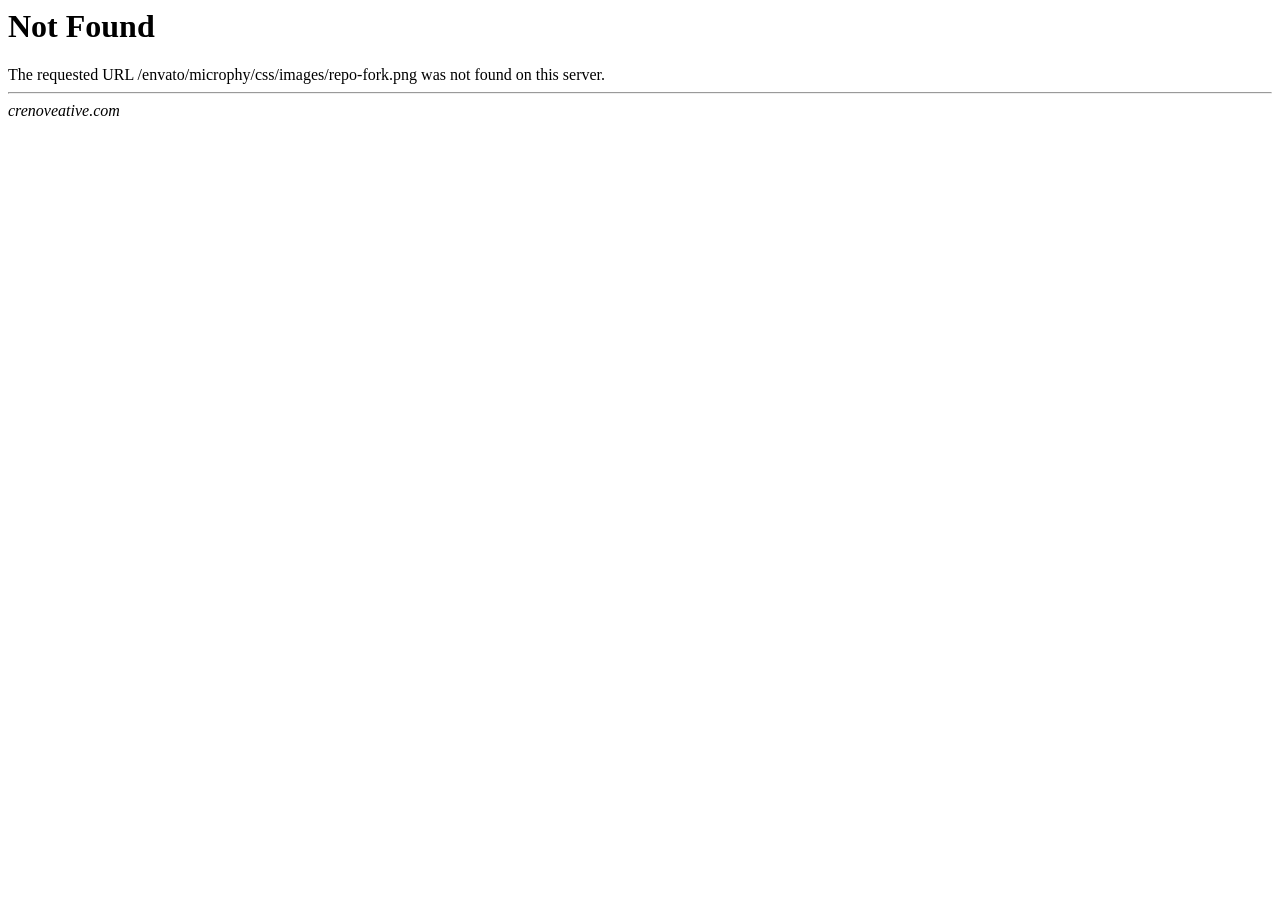
<file: css/images/repo-fork.html>
<!DOCTYPE HTML PUBLIC "-//IETF//DTD HTML 2.0//EN">
<HTML><HEAD>
<TITLE>404 Not Found</TITLE>
</HEAD><BODY>
<H1>Not Found</H1>
The requested URL /envato/microphy/css/images/repo-fork.png was not found on this server.
<HR>
<I>crenoveative.com</I>
</BODY></HTML>
</file>
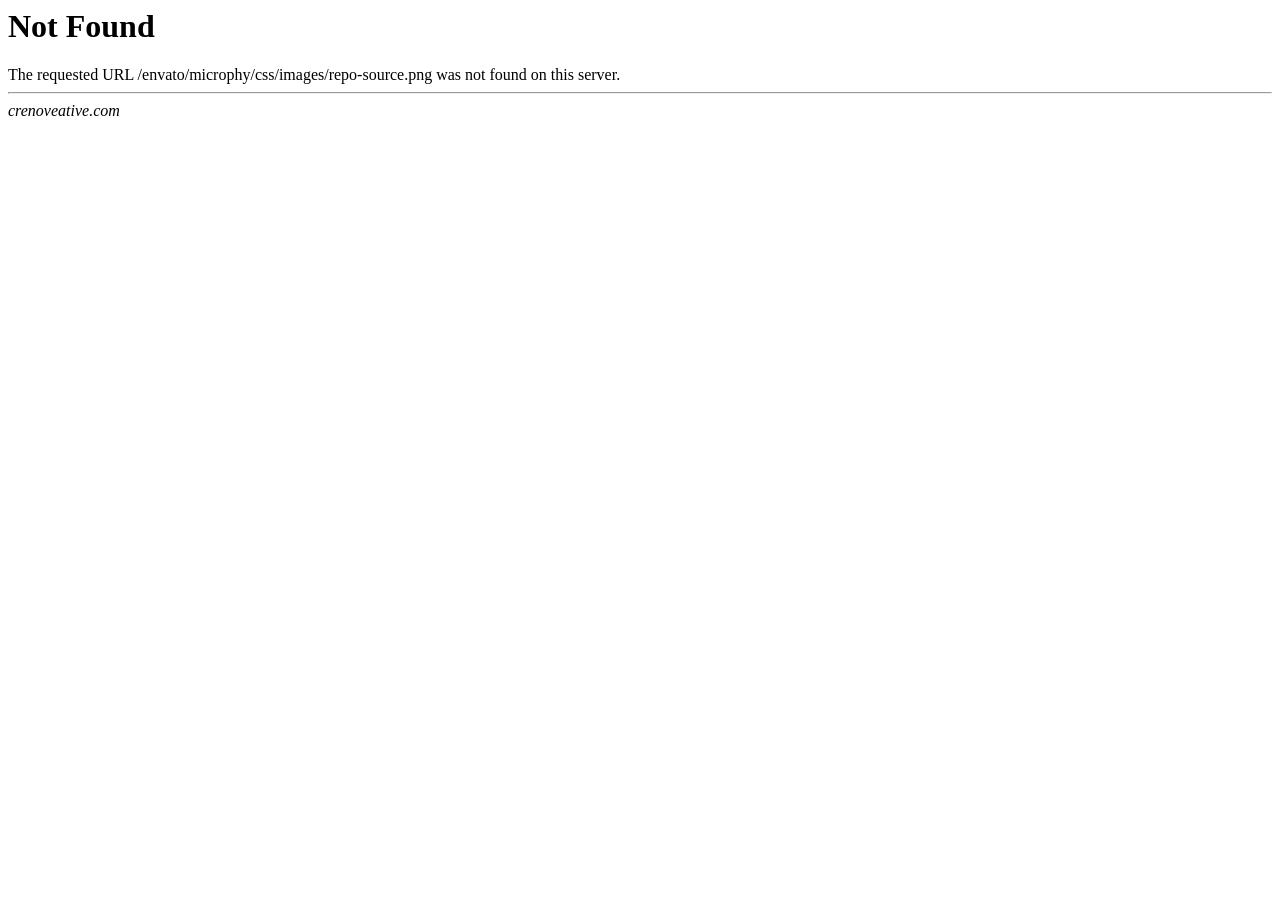
<file: css/images/repo-source.html>
<!DOCTYPE HTML PUBLIC "-//IETF//DTD HTML 2.0//EN">
<HTML><HEAD>
<TITLE>404 Not Found</TITLE>
</HEAD><BODY>
<H1>Not Found</H1>
The requested URL /envato/microphy/css/images/repo-source.png was not found on this server.
<HR>
<I>crenoveative.com</I>
</BODY></HTML>
</file>
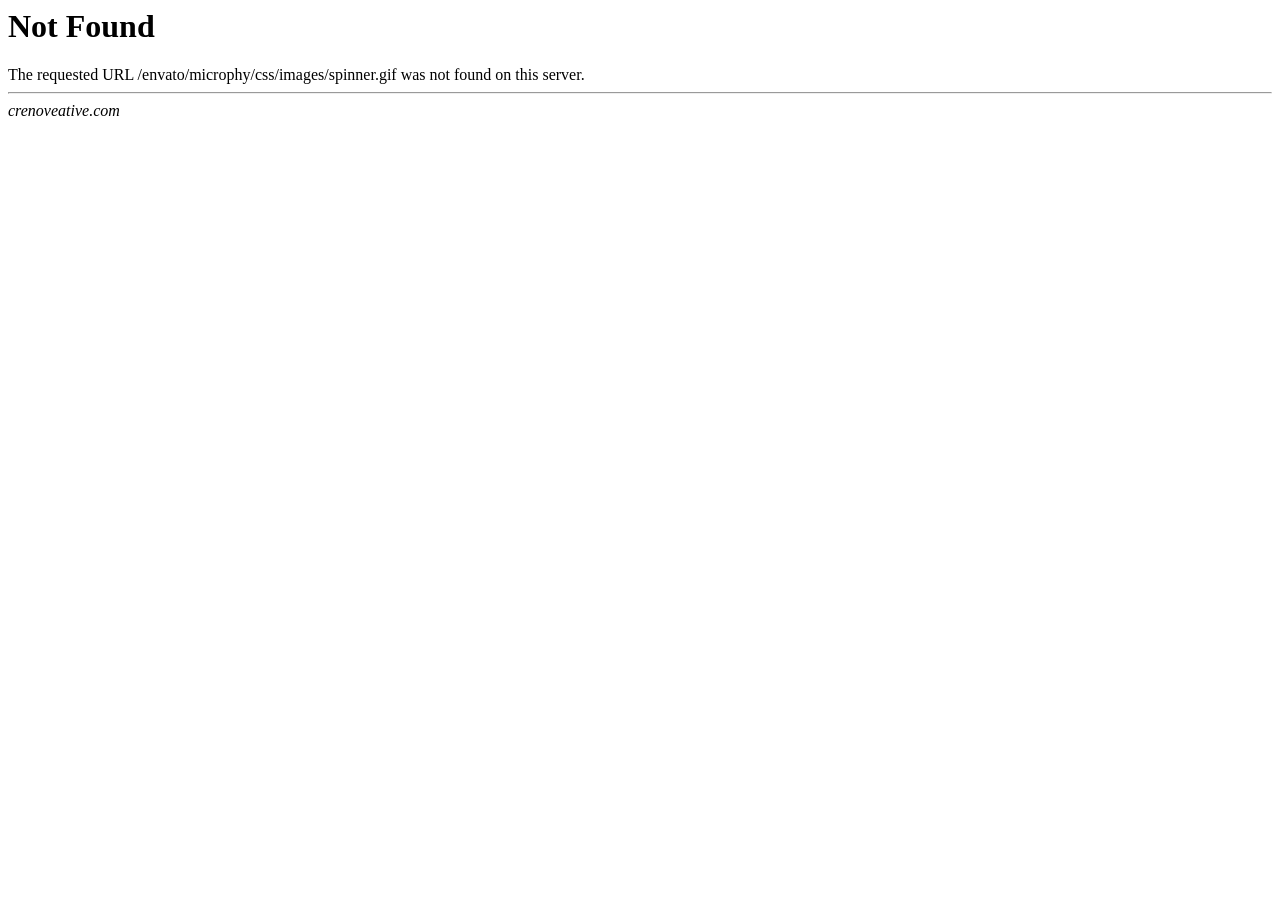
<file: css/images/spinner.html>
<!DOCTYPE HTML PUBLIC "-//IETF//DTD HTML 2.0//EN">
<HTML><HEAD>
<TITLE>404 Not Found</TITLE>
</HEAD><BODY>
<H1>Not Found</H1>
The requested URL /envato/microphy/css/images/spinner.gif was not found on this server.
<HR>
<I>crenoveative.com</I>
</BODY></HTML>
</file>
<file: css/main.css>
/*------------------------------------------------------------------
* Table of Content
* 1. Reset
* 2. Default Typography
* 3. Margin Sets
* 4. Padding Sets
* 5. Border
* 6. Global
* 7. Form
* 8. List
* 9. Layout
* 10. Timing - Transition
* 11. Gap for Raw
* 12. Typography
* 13. Background
* 14. Button
* 15. Section Title
* 16. Social Media
* 17. GridLex
* 18. Customized Flex Grid from FOundation
-------------------------------------------------------------------*/

@import url(https://fonts.googleapis.com/css?family=Catamaran:400,500,300,600,700,800);
@import url(https://fonts.googleapis.com/css?family=News+Cycle:400,700);
@import url(https://fonts.googleapis.com/css?family=Roboto:400,100,100italic,300,300italic,400italic,500,500italic,700,700italic,900,900italic);
html {
    font-family: sans-serif;
    -ms-text-size-adjust: 100%;
    -webkit-text-size-adjust: 100%;
}

html,
body,
div,
span,
applet,
object,
iframe,
h1,
h2,
h3,
h4,
h5,
h6,
p,
blockquote,
pre,
a,
abbr,
acronym,
address,
big,
cite,
code,
del,
dfn,
em,
img,
ins,
kbd,
q,
s,
samp,
small,
strike,
strong,
sub,
sup,
tt,
var,
b,
u,
i,
center,
dl,
dt,
dd,
ol,
ul,
li,
fieldset,
form,
label,
legend,
table,
caption,
tbody,
tfoot,
thead,
tr,
th,
td,
article,
aside,
canvas,
details,
embed,
figure,
figcaption,
footer,
header,
hgroup,
menu,
nav,
output,
ruby,
section,
summary,
time,
mark,
audio,
video {
    margin: 0;
    padding: 0;
    border: 0;
    font-size: 100%;
    font-family: inherit;
    vertical-align: baseline;
    zoom: 1;
}


/* HTML5 display-role reset for older browsers */

article,
aside,
details,
figcaption,
figure,
footer,
header,
hgroup,
menu,
nav,
section {
    display: block;
}

body {
    line-height: 1;
}

ol,
ul {
    list-style: none;
}

blockquote,
q {
    quotes: none;
}

blockquote:before,
blockquote:after,
q:before,
q:after {
    content: '';
    content: none;
}

table {
    border-collapse: collapse;
    border-spacing: 0;
}

* {
    box-sizing: border-box;
    -o-box-sizing: border-box;
    -ms-box-sizing: border-box;
    -moz-box-sizing: border-box;
    -khtml-box-sizing: border-box;
    -webkit-box-sizing: border-box;
}

body {
    font-family: 'Roboto', sans-serif;
    font-size: 14px;
    line-height: 22px;
    color: #969696;
    -webkit-font-smoothing: antialiased!important;
    font-smoothing: antialiased!important;
    background-color: #FFF;
    height: 100%!important;
    font-weight: 400;
}

img {
    max-width: 100%;
    height: auto;
    display: block;
}

img {
    -ms-interpolation-mode: bicubic;
}

object,
embed {
    max-width: 100%;
}


/**
 * Default Typography
 */

a,
a:visited,
a:focus,
a:active,
a:hover {
    text-decoration: none;
    outline: none;
}

a {
    color: #EDB200;
    transition: all 0.3s ease;
    -webkit-transition: all 0.3s ease;
    -moz-transition: all 0.3s ease;
    cursor: poitner;
    text-decoration: none;
}

a:hover {
    color: #FFBF00;
    text-decoration: none;
}

strong {
    font-weight: 700 !important;
}

h1,
h2,
h3,
h4,
h5,
h6,
p,
ul,
ol,
pre,
blockquote {
    margin-bottom: 24px;
    margin-top: 0;
    padding: 0;
}

h1,
h2,
h3,
h4,
h5,
h6,
.h1,
.h2,
.h3,
.h4,
.h5,
.h6 {
    font-family: 'Catamaran', sans-serif;
    -moz-osx-font-smoothing: grayscale;
    -webkit-font-smoothing: antialiased;
    text-decoration: none!important;
    padding: 0;
    color: #333;
    line-height: 1.4;
    font-weight: 600;
    margin-top: 25px;
    margin-bottom: 20px;
}

h1:first-child,
h2:first-child,
h3:first-child,
h4:first-child,
h5:first-child,
h6:first-child,
.h1:first-child,
.h2:first-child,
.h3:first-child,
.h4:first-child,
.h5:first-child,
.h6:first-child {
    margin-top: 0;
}

h1,
.h1 {
    font-size: 36px;
}

h2 {
    font-size: 28px;
}

h3 {
    font-size: 22px;
}

h4 {
    font-size: 18px;
}

h5 {
    font-size: 15px;
    letter-spacing: 1px;
}

h6 {
    font-size: 13px;
    letter-spacing: 1.5px;
}

p {
    margin-bottom: 18px;
}

p.lead {
    font-size: 16px;
    font-weight: 400;
    line-height: 28px;
}

p:last-child {
    margin-bottom: 0;
}

@media only screen and (max-width: 1199px) {}

@media only screen and (max-width: 991px) {}

@media only screen and (max-width: 767px) {
		h1{
				font-size: 32px;
		}

		h2 {
				font-size: 24px;
		}

		h3 {
				font-size: 20px;
		}

		h4 {
				font-size: 16px;
		}

		h5 {
				font-size: 14px;
		}

		h6 {
				font-size: 12px;
		}
		p.lead {
        font-size: 14px;
        line-height: 24px;
    }
    p {
        font-size: 13px;
				line-height: 1.7;
    }
}

::selection {
    color: #868686;
    background: #FFF2CC;
}

::-moz-selection {
    color: #868686;
    background: #FFF2CC;
}

blockquote,
.blockquote {
    overflow: hidden;
    font-family: "Merriweather", "Georgia", Times New Roman, Times, serif;
    font-size: 20px;
    line-height: 40px;
    font-style: italic;
    background: #f5f5f5;
    padding: 32px;
    color: #777;
    font-weight: 300;
    border-radius: 0;
    border-left: 5px solid #FFBF00;
    margin: 25px 0 30px;
}

hr {
    border: none;
    border-top: 1px solid #ccc;
    margin: 0 0 24px 0;
    width: 100%;
}

@media only screen and (max-width: 1199px) {}

@media only screen and (max-width: 991px) {}

@media only screen and (max-width: 767px) {
    body {
        font-size: 12px;
        line-height: 22px;
    }
}

@media (max-width: 479px) {}


/**
 * Margin Sets
 */

.mr-1 {
    margin-right: 1px !important
}

.mr-3 {
    margin-right: 3px !important
}

.mr-5 {
    margin-right: 5px !important
}

.mr-10 {
    margin-right: 10px !important
}

.mr-15 {
    margin-right: 15px !important
}

.mr-20 {
    margin-right: 20px !important
}

.mr-25 {
    margin-right: 25px !important
}

.mr-30 {
    margin-right: 30px !important
}

.mr-40 {
    margin-right: 40px !important
}

.mr-50 {
    margin-right: 50px !important
}

.ml-1 {
    margin-left: 1px !important
}

.ml-3 {
    margin-left: 3px !important
}

.ml-5 {
    margin-left: 5px !important
}

.ml-10 {
    margin-left: 10px !important
}

.ml-15 {
    margin-left: 15px !important
}

.ml-20 {
    margin-left: 20px !important
}

.ml-25 {
    margin-left: 25px !important
}

.ml-30 {
    margin-left: 30px !important
}

.ml-40 {
    margin-left: 40px !important
}

.ml-50 {
    margin-left: 50px !important
}

.mt-1 {
    margin-top: 1px !important
}

.mt-3 {
    margin-top: 3px !important
}

.mt-5 {
    margin-top: 5px !important
}

.mt-10 {
    margin-top: 10px !important
}

.mt-15 {
    margin-top: 15px !important
}

.mt-20 {
    margin-top: 20px !important
}

.mt-25 {
    margin-top: 25px !important
}

.mt-30 {
    margin-top: 30px !important
}

.mt-40 {
    margin-top: 40px !important
}

.mt-50 {
    margin-top: 50px !important
}

.mt-70 {
    margin-top: 70px !important
}

.mt-80 {
    margin-top: 80px !important
}

.mt-90 {
    margin-top: 90px !important
}

.mb-1 {
    margin-bottom: 1px !important
}

.mb-5 {
    margin-bottom: 5px !important
}

.mb-10 {
    margin-bottom: 10px !important
}

.mb-15 {
    margin-bottom: 15px !important
}

.mb-16 {
    margin-bottom: 16px !important
}

.mb-20 {
    margin-bottom: 20px !important
}

.mb-25 {
    margin-bottom: 25px !important
}

.mb-30 {
    margin-bottom: 30px !important
}

.mb-40 {
    margin-bottom: 40px !important
}

.mb-50 {
    margin-bottom: 50px !important
}

.mb-60 {
    margin-bottom: 60px !important
}

.mb-70 {
    margin-bottom: 70px !important
}

.mb-80 {
    margin-bottom: 80px !important
}

.mb-90 {
    margin-bottom: 90px !important
}

.mv-5 {
    margin-top: 5px !important;
    margin-bottom: 5px !important;
}

.mv-10 {
    margin-top: 10px !important;
    margin-bottom: 10px !important;
}

.mv-15 {
    margin-top: 15px !important;
    margin-bottom: 15px !important;
}

.mv-20 {
    margin-top: 20px !important;
    margin-bottom: 20px !important;
}

.mv-30 {
    margin-top: 30px !important;
    margin-bottom: 30px !important;
}

.mv-40 {
    margin-top: 40px !important;
    margin-bottom: 40px !important;
}

.mv-50 {
    margin-top: 50px !important;
    margin-bottom: 50px !important;
}

.mv-70 {
    margin-top: 70px !important;
    margin-bottom: 70px !important;
}

.mh-5 {
    margin-left: 5px !important;
    margin-right: 5px !important;
}

.mh-10 {
    margin-left: 10px !important;
    margin-right: 10px !important;
}

.mh-15 {
    margin-left: 15px !important;
    margin-right: 15px !important;
}

.mh-20 {
    margin-left: 20px !important;
    margin-right: 20px !important;
}

.mh-30 {
    margin-left: 30px !important;
    margin-right: 30px !important;
}

.mh-40 {
    margin-left: 40px !important;
    margin-right: 40px !important;
}

.mh-50 {
    margin-left: 50px !important;
    margin-right: 50px !important;
}

.mh-70 {
    margin-left: 70px !important;
    margin-right: 70px !important;
}

.margin-5 {
    margin: 5px !important;
}

.margin-10 {
    margin: 10px !important;
}

.margin-15 {
    margin: 15px !important;
}

.margin-20 {
    margin: 20px !important;
}

.margin-25 {
    margin: 25px !important;
}

.no-magin,
ul.no-margin,
.margin-0 {
    margin: 0 !important
}

.no-mt,
.mt-0 {
    margin-top: 0 !important
}

.no-mb,
.mb-0 {
    margin-bottom: 0 !important
}

.no-ml,
.ml-0 {
    margin-left: 0 !important
}

.no-mr,
.mr-0 {
    margin-right: 0 !important
}

@media only screen and (max-width: 1199px) {}

@media only screen and (max-width: 991px) {
    .mb-10-sm {
        margin-bottom: 10px !important
    }
    .mb-15-sm {
        margin-bottom: 15px !important
    }
    .mb-20-sm {
        margin-bottom: 20px !important
    }
    .mb-25-sm {
        margin-bottom: 25px !important
    }
    .mb-30-sm {
        margin-bottom: 30px !important
    }
    .mb-40-sm {
        margin-bottom: 40px !important
    }
    .mb-50-sm {
        margin-bottom: 50px !important
    }
    .mt-10-sm {
        margin-top: 10px !important
    }
    .mt-15-sm {
        margin-top: 15px !important
    }
    .mt-20-sm {
        margin-top: 20px !important
    }
    .mt-25-sm {
        margin-top: 25px !important
    }
    .mt-30-sm {
        margin-top: 30px !important
    }
    .mt-40-sm {
        margin-top: 40px !important
    }
    .mt-50-sm {
        margin-top: 50px !important
    }
}

@media only screen and (max-width: 767px) {
    .mt-10-xs {
        margin-top: 10px !important
    }
    .mt-15-xs {
        margin-top: 15px !important
    }
    .mt-20-xs {
        margin-top: 20px !important
    }
    .mt-25-xs {
        margin-top: 25px !important
    }
    .mt-30-xs {
        margin-top: 30px !important
    }
    .mt-40-xs {
        margin-top: 40px !important
    }
    .mt-50-xs {
        margin-top: 50px !important
    }
    .mb-10-xs {
        margin-bottom: 10px !important
    }
    .mb-15-xs {
        margin-bottom: 15px !important
    }
    .mb-20-xs {
        margin-bottom: 20px !important
    }
    .mb-25-xs {
        margin-bottom: 25px !important
    }
    .mb-30-xs {
        margin-bottom: 30px !important
    }
    .mb-40-xs {
        margin-bottom: 40px !important
    }
    .mb-50-xs {
        margin-bottom: 50px !important
    }
}

@media (max-width: 479px) {
    .mb-10-xss {
        margin-bottom: 10px !important
    }
    .mb-15-xss {
        margin-bottom: 15px !important
    }
    .mb-20-xss {
        margin-bottom: 20px !important
    }
    .mb-25-xss {
        margin-bottom: 25px !important
    }
    .mb-30-xss {
        margin-bottom: 30px !important
    }
    .mb-40-xss {
        margin-bottom: 40px !important
    }
    .mb-50-xss {
        margin-bottom: 50px !important
    }
}


/**
 * Padding Sets
 */

.pr-5 {
    padding-right: 5px !important
}

.pr-10 {
    padding-right: 10px !important
}

.pr-15 {
    padding-right: 15px !important
}

.pr-20 {
    padding-right: 20px !important
}

.pr-30 {
    padding-right: 30px !important
}

.pr-40 {
    padding-right: 40px !important
}

.pr-50 {
    padding-right: 50px !important
}

.pr-0,
.no-pr {
    padding-right: 0 !important
}

.pl-5 {
    padding-left: 5px !important
}

.pl-10 {
    padding-left: 10px !important
}

.pl-15 {
    padding-left: 15px !important
}

.pl-20 {
    padding-left: 20px !important
}

.pl-30 {
    padding-left: 30px !important
}

.pl-40 {
    padding-left: 40px !important
}

.pl-50 {
    padding-left: 50px !important
}

.pl-0,
. no-pl {
    padding-left: 0 !important
}

.pt-5 {
    padding-top: 5px !important
}

.pt-10 {
    padding-top: 10px !important
}

.pt-15 {
    padding-top: 15px !important
}

.pt-20 {
    padding-top: 20px !important
}

.pt-25 {
    padding-top: 25px !important
}

.pt-30 {
    padding-top: 30px !important
}

.pt-40 {
    padding-top: 40px !important
}

.pt-50 {
    padding-top: 50px !important
}

.pt-60 {
    padding-top: 60px !important
}

.pt-70 {
    padding-top: 70px !important
}

.pt-0,
.no-pt {
    padding-top: 0px !important
}

.pb-5 {
    padding-bottom: 5px !important
}

.pb-10 {
    padding-bottom: 10px !important
}

.pb-15 {
    padding-bottom: 15px !important
}

.pb-20 {
    padding-bottom: 20px !important
}

.pb-30 {
    padding-bottom: 30px !important
}

.pb-40 {
    padding-bottom: 40px !important
}

.pb-50 {
    padding-bottom: 50px !important
}

.pb-60 {
    padding-bottom: 60px !important
}

.pb-70 {
    padding-bottom: 70px !important
}

.pb-0,
.no-pb {
    padding-bottom: 0 !important
}

.pv-5 {
    padding-top: 5px !important;
    padding-bottom: 5px!important;
}

.pv-10 {
    padding-top: 10px !important;
    padding-bottom: 10px!important;
}

.pv-15 {
    padding-top: 15px !important;
    padding-bottom: 15px!important;
}

.pv-20 {
    padding-top: 20px !important;
    padding-bottom: 20px!important;
}

.pv-30 {
    padding-top: 30px !important;
    padding-bottom: 30px!important;
}

.pv-40 {
    padding-top: 40px !important;
    padding-bottom: 40px!important;
}

.pv-50 {
    padding-top: 50px!important;
    padding-bottom: 50px!important;
}

.pv-60 {
    padding-top: 60px!important;
    padding-bottom: 60px!important;
}

.pv-70 {
    padding-top: 70px!important;
    padding-bottom: 70px!important;
}

.no-pv,
.pv-0 {
    padding-pv: 0 !important;
    padding-bottom: 0 !important;
}

.ph-5 {
    padding-left: 5px !important;
    padding-right: 5px!important;
}

.ph-10 {
    padding-left: 10px !important;
    padding-right: 10px!important;
}

.ph-15 {
    padding-left: 15px !important;
    padding-right: 15px!important;
}

.ph-20 {
    padding-left: 20px !important;
    padding-right: 20px!important;
}

.ph-30 {
    padding-left: 30px !important;
    padding-right: 30px!important;
}

.ph-40 {
    padding-left: 40px !important;
    padding-right: 40px!important;
}

.ph-50 {
    padding-left: 50px!important;
    padding-right: 50px!important;
}

.ph-60 {
    padding-left: 60px!important;
    padding-right: 60px!important;
}

.ph-70 {
    padding-left: 70px!important;
    padding-right: 70px!important;
}

.no-ph,
.ph-0 {
    padding-left: 0 !important;
    padding-right: 0 !important;
}

.padding-5 {
    padding: 5px !important
}

.padding-10 {
    padding: 10px !important
}

.padding-15 {
    padding: 15px !important
}

.padding-20 {
    padding: 20px !important
}

.padding-30 {
    padding: 30px !important
}

.no-padding,
.padding-0 {
    padding: 0 !important
}


/**
 * Border
 */

.border {
    border: 1px solid #D7D7D7;
}

.bb,
.border-bottom {
    border-bottom: 1px solid #D7D7D7;
}

.bt,
.border-top {
    border-top: 1px solid #D7D7D7;
}

.br,
.border-right {
    border-right: 1px solid #D7D7D7;
}

.bl,
.border-left {
    border-left: 1px solid #D7D7D7;
}


/**
 * Global
 */

.absolute {
    position: absolute;
    top: 0;
    left: 0;
}

.block {
    display: block;
}

.overflow-hidden {
    overflow: hidden;
}

.relative {
    position: relative;
}

.clear {
    clear: both;
    width: 100%;
    overflow: hidden;
}

.sm-clear {
    display: none;
}

.map-wrapper img {
    max-width: none;
}

.hoover-pointer:hover,
.hover-pointer:hover {
    cursor: pointer;
}

.hoover-help:hover,
.hover-help:hover {
    cursor: help;
}

.overflow-x-hidden,
.hidden-x {
    overflow-x: hidden;
}

.overlay {
    position: absolute;
    top: 0;
    left: 0;
    width: 100%;
    height: 100%;
    background: rgba(0, 0, 0, 0.4);
    /* browsers */
    filter: progid: DXImageTransform.Microsoft.gradient(GradientType=0, startColorstr='#7c000000', endColorstr='#7c000000');
    /* IE */
    -webkit-transition: all 0.4s ease-in-out 0s;
    -moz-transition: all 0.4s ease-in-out 0s;
    -ms-transition: all 0.4s ease-in-out 0s;
    -o-transition: all 0.4s ease-in-out 0s;
    transition: all 0.4s ease-in-out 0s;
}

.map-wrapper img,
.widget-map img {
    max-width: none !important;
}

.visible-xss {
    display: none;
}

@media only screen and (max-width: 1199px) {}

@media only screen and (max-width: 991px) {
    .clear-sm {
        clear: both;
        width: 100%;
        overflow: hidden;
    }
}

@media only screen and (max-width: 767px) {
    .clear-xs {
        clear: both;
        width: 100%;
        overflow: hidden;
    }
}

@media (max-width: 479px) {
    .xss-hidden,
    .hidden-xss {
        display: none;
    }
    .visible-xss {
        display: block;
    }
}


/**
 * List
 */

ul.list-with-icon li {
    position: relative;
    padding-left: 23px;
    margin-bottom: 15px;
    line-height: 20px;
}

ul.list-with-icon li i {
    position: absolute;
    top: 0;
    left: 0;
}

ul.list-with-icon.font-lg li {
    font-size: 15px;
    padding-left: 23px;
    line-height: 23px;
}

ul.list-with-icon.font-lg li i {
    font-size: 13px;
}

ul.list-bullet-circle li {
    list-style-type: circle;
}

ul.list-bullet-circle-2 li {
    list-style-type: inherit;
}

ul.border-bottom {
    border-bottom: 0;
}

ul.border-bottom li {
    border-bottom: 1px solid #CCC;
    padding-bottom: 10px;
}

ul.border-bottom.dotted li {
    border-bottom: 1px dotted #CCC;
}

ul.border-bottom li:last-child {
    border-bottom: 0;
}

ul.list-col-2 li {
    width: 50%;
    float: left;
    padding-right: 15px;
}

ul.list-col-3 li {
    width: 33.3333%;
    float: left;
    padding-right: 15px;
}


/**
 * Lighhight Box
 */

.lighhight-box {
    background: #7F4681;
    color: #FFF;
    padding: 20px 15px;
    padding-left: 50px;
    line-height: 1;
    font-size: 18px;
    letter-spacing: 1px;
    position: relative;
}

.lighhight-box i {
    position: absolute;
    top: 6px;
    left: -2px;
    font-size: 44px;
}


/**
 * Layout
 */

.wrapper,
.container-wrapper {
    position: relative;
    background: #FFF;
    -webkit-transition: margin .3s;
    -o-transition: margin .3s;
    transition: margin .3s;
    padding-top: 56px;
}

section,
.section {
    padding: 90px 0;
}

.section-sm {
    padding: 50px 0;
}

.main-wrapper {
    background: #FFF;
}

.content-wrapper {}

.container {
    position: relative;
}

.container-full {
    overflow-x: hidden;
    padding-left: 15px;
    padding-right: 15px;
}

.with-sidebar {
    height: 100%;
}

.with-sidebar:after {
    content: "";
    position: absolute;
    top: 0;
    bottom: 0;
    right: 25%;
    width: 1px;
    background: #E5E5E5;
}

.sidebar-line {
    position: absolute;
    top: 0;
    bottom: 0;
    right: 25%;
    width: 1px;
    background: #E5E5E5;
}

.full-width-wrapper {
    overflow-x: hidden;
}

.entry-wrapper {
    padding: 40px 0 50px;
}

.sidebar-wrapper {
    padding: 40px 0 50px;
}

.width-50 {
    width: 50%;
}

.width-25 {
    width: 25%;
}

.width-20 {
    width: 20%;
}

.width-10 {
    width: 10%;
}

.row-same-height,
.div-same-height {
    display: table;
    table-layout: fixed
}

.col-middle,
.content-middle {
    vertical-align: middle
}

@media (max-width: 991px) {
    .container {
        width: 100%;
    }
    .wrapper,
    .container-wrapper {
        padding-top: 0;
    }
}

@media (max-width: 768px) {
    .xs-overflow {
        overflow: hidden;
    }
}

@media (min-width: 768px) {
    .col-sm-height,
    .content-sm-height {
        display: table-cell;
        float: none!important
    }
}


/**
 * Timing - Transition
 */

.delay_0-5 {
    -webkit-animation-delay: .5s;
    animation-delay: .5s
}

.delay_1 {
    -webkit-animation-delay: 1s;
    animation-delay: 1s
}

.delay_1-5 {
    -webkit-animation-delay: 1.5s;
    animation-delay: 1.5s
}

.delay_2 {
    -webkit-animation-delay: 2s;
    animation-delay: 2s
}

.delay_2-5 {
    -webkit-animation-delay: 2.5s;
    animation-delay: 2.5s
}

.delay_3 {
    -webkit-animation-delay: 3s;
    animation-delay: 3s
}

.delay_3-5 {
    -webkit-animation-delay: 3.5s;
    animation-delay: 3.5s
}

.delay_4 {
    -webkit-animation-delay: 4s;
    animation-delay: 4s
}

.delay_4-5 {
    -webkit-animation-delay: 4.5s;
    animation-delay: 4.5s
}

.delay_5 {
    -webkit-animation-delay: 5s;
    animation-delay: 5s
}


/**
 * Gap for Raw
 */

.row.gap-50 {
    margin-right: -25px;
    margin-left: -25px;
}

.gap-50 .col-sm-1,
.gap-50 .col-sm-2,
.gap-50 .col-sm-3,
.gap-50 .col-sm-4,
.gap-50 .col-sm-5,
.gap-50 .col-sm-6,
.gap-50 .col-sm-7,
.gap-50 .col-sm-8,
.gap-50 .col-sm-9,
.gap-50 .col-sm-10,
.gap-50 .col-sm-11,
.gap-50 .col-sm-12,
.gap-50 .col-md-1,
.gap-50 .col-md-2,
.gap-50 .col-md-3,
.gap-50 .col-md-4,
.gap-50 .col-md-5,
.gap-50 .col-md-6,
.gap-50 .col-md-7,
.gap-50 .col-md-8,
.gap-50 .col-md-9,
.gap-50 .col-md-10,
.gap-50 .col-md-11,
.gap-50 .col-md-12 {
    padding-right: 25px;
    padding-left: 25px;
}

.row.gap-40 {
    margin-right: -20px;
    margin-left: -20px;
}

.gap-40 .col-sm-1,
.gap-40 .col-sm-2,
.gap-40 .col-sm-3,
.gap-40 .col-sm-4,
.gap-40 .col-sm-5,
.gap-40 .col-sm-6,
.gap-40 .col-sm-7,
.gap-40 .col-sm-8,
.gap-40 .col-sm-9,
.gap-40 .col-sm-10,
.gap-40 .col-sm-11,
.gap-40 .col-sm-12,
.gap-40 .col-md-1,
.gap-40 .col-md-2,
.gap-40 .col-md-3,
.gap-40 .col-md-4,
.gap-40 .col-md-5,
.gap-40 .col-md-6,
.gap-40 .col-md-7,
.gap-40 .col-md-8,
.gap-40 .col-md-9,
.gap-40 .col-md-10,
.gap-40 .col-md-11,
.gap-40 .col-md-12 {
    padding-right: 20px;
    padding-left: 20px;
}

.row.gap-25 {
    margin-right: -13px;
    margin-left: -12px;
}

.gap-25 .col-sm-1,
.gap-25 .col-sm-2,
.gap-25 .col-sm-3,
.gap-25 .col-sm-4,
.gap-25 .col-sm-5,
.gap-25 .col-sm-6,
.gap-25 .col-sm-7,
.gap-25 .col-sm-8,
.gap-25 .col-sm-9,
.gap-25 .col-sm-10,
.gap-25 .col-sm-11,
.gap-25 .col-sm-12,
.gap-25 .col-md-1,
.gap-25 .col-md-2,
.gap-25 .col-md-3,
.gap-25 .col-md-4,
.gap-25 .col-md-5,
.gap-25 .col-md-6,
.gap-25 .col-md-7,
.gap-25 .col-md-8,
.gap-25 .col-md-9,
.gap-25 .col-md-10,
.gap-25 .col-md-11,
.gap-25 .col-md-12 {
    padding-right: 13px;
    padding-left: 12px;
}

.row.gap-20 {
    margin-right: -10px;
    margin-left: -10px;
}

.gap-20 .col-sm-1,
.gap-20 .col-sm-2,
.gap-20 .col-sm-3,
.gap-20 .col-sm-4,
.gap-20 .col-sm-5,
.gap-20 .col-sm-6,
.gap-20 .col-sm-7,
.gap-20 .col-sm-8,
.gap-20 .col-sm-9,
.gap-20 .col-sm-10,
.gap-20 .col-sm-11,
.gap-20 .col-sm-12,
.gap-20 .col-md-1,
.gap-20 .col-md-2,
.gap-20 .col-md-3,
.gap-20 .col-md-4,
.gap-20 .col-md-5,
.gap-20 .col-md-6,
.gap-20 .col-md-7,
.gap-20 .col-md-8,
.gap-20 .col-md-9,
.gap-20 .col-md-10,
.gap-20 .col-md-11,
.gap-20 .col-md-12 {
    padding-right: 10px;
    padding-left: 10px;
}

.row.gap-15 {
    margin-right: -8px;
    margin-left: -7px;
}

.gap-15 .col-sm-1,
.gap-15 .col-sm-2,
.gap-15 .col-sm-3,
.gap-15 .col-sm-4,
.gap-15 .col-sm-5,
.gap-15 .col-sm-6,
.gap-15 .col-sm-7,
.gap-15 .col-sm-8,
.gap-15 .col-sm-9,
.gap-15 .col-sm-10,
.gap-15 .col-sm-11,
.gap-15 .col-sm-12,
.gap-15 .col-md-1,
.gap-15 .col-md-2,
.gap-15 .col-md-3,
.gap-15 .col-md-4,
.gap-15 .col-md-5,
.gap-15 .col-md-6,
.gap-15 .col-md-7,
.gap-15 .col-md-8,
.gap-15 .col-md-9,
.gap-15 .col-md-10,
.gap-15 .col-md-11,
.gap-15 .col-md-12 {
    padding-right: 8px;
    padding-left: 7px;
}

.row.gap-10 {
    margin-right: -5px;
    margin-left: -5px;
}

.gap-10 .col-sm-1,
.gap-10 .col-sm-2,
.gap-10 .col-sm-3,
.gap-10 .col-sm-4,
.gap-10 .col-sm-5,
.gap-10 .col-sm-6,
.gap-10 .col-sm-7,
.gap-10 .col-sm-8,
.gap-10 .col-sm-9,
.gap-10 .col-sm-10,
.gap-10 .col-sm-11,
.gap-10 .col-sm-12,
.gap-10 .col-md-1,
.gap-10 .col-md-2,
.gap-10 .col-md-3,
.gap-10 .col-md-4,
.gap-10 .col-md-5,
.gap-10 .col-md-6,
.gap-10 .col-md-7,
.gap-10 .col-md-8,
.gap-10 .col-md-9,
.gap-10 .col-md-10,
.gap-10 .col-md-11,
.gap-10 .col-md-12 {
    padding-right: 5px;
    padding-left: 5px;
}

.row.gap-5 {
    margin-right: -3px;
    margin-left: -2px;
}

.gap-5 .col-sm-1,
.gap-5 .col-sm-2,
.gap-5 .col-sm-3,
.gap-5 .col-sm-4,
.gap-5 .col-sm-5,
.gap-5 .col-sm-6,
.gap-5 .col-sm-7,
.gap-5 .col-sm-8,
.gap-5 .col-sm-9,
.gap-5 .col-sm-10,
.gap-5 .col-sm-11,
.gap-5 .col-sm-12,
.gap-5 .col-md-1,
.gap-5 .col-md-2,
.gap-5 .col-md-3,
.gap-5 .col-md-4,
.gap-5 .col-md-5,
.gap-5 .col-md-6,
.gap-5 .col-md-7,
.gap-5 .col-md-8,
.gap-5 .col-md-9,
.gap-5 .col-md-10,
.gap-5 .col-md-11,
.gap-5 .col-md-12 {
    padding-right: 3px;
    padding-left: 2px;
}

.row.gap-2 {
    margin-right: -1px;
    margin-left: -1px;
}

.gap-2 .col-sm-1,
.gap-2 .col-sm-2,
.gap-2 .col-sm-3,
.gap-2 .col-sm-4,
.gap-2 .col-sm-5,
.gap-2 .col-sm-6,
.gap-2 .col-sm-7,
.gap-2 .col-sm-8,
.gap-2 .col-sm-9,
.gap-2 .col-sm-10,
.gap-2 .col-sm-11,
.gap-2 .col-sm-12,
.gap-2 .col-md-1,
.gap-2 .col-md-2,
.gap-2 .col-md-3,
.gap-2 .col-md-4,
.gap-2 .col-md-5,
.gap-2 .col-md-6,
.gap-2 .col-md-7,
.gap-2 .col-md-8,
.gap-2 .col-md-9,
.gap-2 .col-md-10,
.gap-2 .col-md-11,
.gap-2 .col-md-12 {
    padding-right: 1px;
    padding-left: 1px;
}

.row.gap-1 {
    margin-right: -1px;
    margin-left: 0px;
}

.gap-1 .col-sm-1,
.gap-1 .col-sm-2,
.gap-1 .col-sm-3,
.gap-1 .col-sm-4,
.gap-1 .col-sm-5,
.gap-1 .col-sm-6,
.gap-1 .col-sm-7,
.gap-1 .col-sm-8,
.gap-1 .col-sm-9,
.gap-1 .col-sm-10,
.gap-1 .col-sm-11,
.gap-1 .col-sm-12,
.gap-1 .col-md-1,
.gap-1 .col-md-2,
.gap-1 .col-md-3,
.gap-1 .col-md-4,
.gap-1 .col-md-5,
.gap-1 .col-md-6,
.gap-1 .col-md-7,
.gap-1 .col-md-8,
.gap-1 .col-md-9,
.gap-1 .col-md-10,
.gap-1 .col-md-11,
.gap-1 .col-md-12 {
    padding-right: 1px;
    padding-left: 0;
}

.row.gap-0,
.row.no-gap {
    margin-right: 0 !important;
    margin-left: 0 !important;
}

.gap-0 .col-sm-1,
.gap-0 .col-sm-2,
.gap-0 .col-sm-3,
.gap-0 .col-sm-4,
.gap-0 .col-sm-5,
.gap-0 .col-sm-6,
.gap-0 .col-sm-7,
.gap-0 .col-sm-8,
.gap-0 .col-sm-9,
.gap-0 .col-sm-10,
.gap-0 .col-sm-11,
.gap-0 .col-sm-12,
.no-gap .col-sm-1,
.no-gap .col-sm-2,
.no-gap .col-sm-3,
.no-gap .col-sm-4,
.no-gap .col-sm-5,
.no-gap .col-sm-6,
.no-gap .col-sm-7,
.no-gap .col-sm-8,
.no-gap .col-sm-9,
.no-gap .col-sm-10,
.no-gap .col-sm-11,
.no-gap .col-sm-12,
.gap-0 .col-md-1,
.gap-0 .col-md-2,
.gap-0 .col-md-3,
.gap-0 .col-md-4,
.gap-0 .col-md-5,
.gap-0 .col-md-6,
.gap-0 .col-md-7,
.gap-0 .col-md-8,
.gap-0 .col-md-9,
.gap-0 .col-md-10,
.gap-0 .col-md-11,
.gap-0 .col-md-12,
.no-gap .col-md-1,
.no-gap .col-md-2,
.no-gap .col-md-3,
.no-gap .col-md-4,
.no-gap .col-md-5,
.no-gap .col-md-6,
.no-gap .col-md-7,
.no-gap .col-md-8,
.no-gap .col-md-9,
.no-gap .col-md-10,
.no-gap .col-md-11,
.no-gap .col-md-12 {
    padding-right: 0 !important;
    padding-left: 0 !important;
}

@media only screen and (max-width: 1199px) {}

@media only screen and (max-width: 991px) {
    .row.sm-gap-20,
    .row.gap-20-sm {
        margin-right: -10px;
        margin-left: -10px;
    }
    .sm-gap-20 .col-sm-1,
    .sm-gap-20 .col-sm-2,
    .sm-gap-20 .col-sm-3,
    .sm-gap-20 .col-sm-4,
    .sm-gap-20 .col-sm-5,
    .sm-gap-20 .col-sm-6,
    .sm-gap-20 .col-sm-7,
    .sm-gap-20 .col-sm-8,
    .sm-gap-20 .col-sm-9,
    .sm-gap-20 .col-sm-10,
    .sm-gap-20 .col-sm-11,
    .sm-gap-20 .col-sm-12,
    .gap-20-sm .col-sm-1,
    .gap-20-sm .col-sm-2,
    .gap-20-sm .col-sm-3,
    .gap-20-sm .col-sm-4,
    .gap-20-sm .col-sm-5,
    .gap-20-sm .col-sm-6,
    .gap-20-sm .col-sm-7,
    .gap-20-sm .col-sm-8,
    .gap-20-sm .col-sm-9,
    .gap-20-sm .col-sm-10,
    .gap-20-sm .col-sm-11,
    .gap-20-sm .col-sm-12 {
        padding-right: 10px;
        padding-left: 10px;
    }
    .row.sm-gap-25,
    .row.gap-25-sm {
        margin-right: -10px;
        margin-left: -10px;
    }
    .sm-gap-25 .col-sm-1,
    .sm-gap-25 .col-sm-2,
    .sm-gap-25 .col-sm-3,
    .sm-gap-25 .col-sm-4,
    .sm-gap-25 .col-sm-5,
    .sm-gap-25 .col-sm-6,
    .sm-gap-25 .col-sm-7,
    .sm-gap-25 .col-sm-8,
    .sm-gap-25 .col-sm-9,
    .sm-gap-25 .col-sm-10,
    .sm-gap-25 .col-sm-11,
    .sm-gap-25 .col-sm-12,
    .gap-25-sm .col-sm-1,
    .gap-25-sm .col-sm-2,
    .gap-25-sm .col-sm-3,
    .gap-25-sm .col-sm-4,
    .gap-25-sm .col-sm-5,
    .gap-25-sm .col-sm-6,
    .gap-25-sm .col-sm-7,
    .gap-25-sm .col-sm-8,
    .gap-25-sm .col-sm-9,
    .gap-25-sm .col-sm-10,
    .gap-25-sm .col-sm-11,
    .gap-25-sm .col-sm-12 {
        padding-right: 13px;
        padding-left: 12px;
    }
    .row.sm-gap-30,
    .row.gap-30-sm {
        margin-right: -15px;
        margin-left: -15px;
    }
    .sm-gap-30 .col-sm-1,
    .sm-gap-30 .col-sm-2,
    .sm-gap-30 .col-sm-3,
    .sm-gap-30 .col-sm-4,
    .sm-gap-30 .col-sm-5,
    .sm-gap-30 .col-sm-6,
    .sm-gap-30 .col-sm-7,
    .sm-gap-30 .col-sm-8,
    .sm-gap-30 .col-sm-9,
    .sm-gap-30 .col-sm-10,
    .sm-gap-30 .col-sm-11,
    .sm-gap-30 .col-sm-12,
    .gap-30-sm .col-sm-1,
    .gap-30-sm .col-sm-2,
    .gap-30-sm .col-sm-3,
    .gap-30-sm .col-sm-4,
    .gap-30-sm .col-sm-5,
    .gap-30-sm .col-sm-6,
    .gap-30-sm .col-sm-7,
    .gap-30-sm .col-sm-8,
    .gap-30-sm .col-sm-9,
    .gap-30-sm .col-sm-10,
    .gap-30-sm .col-sm-11,
    .gap-30-sm .col-sm-12 {
        padding-right: 15px;
        padding-left: 15px;
    }
}

@media only screen and (max-width: 767px) {
    .row.xs-gap-20 {
        margin-right: -10px;
        margin-left: -10px;
    }
    .xs-gap-20 .col-md-1,
    .xs-gap-20 .col-md-2,
    .xs-gap-20 .col-md-3,
    .xs-gap-20 .col-md-4,
    .xs-gap-20 .col-md-5,
    .xs-gap-20 .col-md-6,
    .xs-gap-20 .col-md-7,
    .xs-gap-20 .col-md-8,
    .xs-gap-20 .col-md-9,
    .xs-gap-20 .col-md-10,
    .xs-gap-20 .col-md-11,
    .xs-gap-20 .col-md-12 {
        padding-right: 10px;
        padding-left: 10px;
    }
    .row.xs-gap-15 {
        margin-right: -8px;
        margin-left: -7px;
    }
    .xs-gap-15 .col-md-1,
    .xs-gap-15 .col-md-2,
    .xs-gap-15 .col-md-3,
    .xs-gap-15 .col-md-4,
    .xs-gap-15 .col-md-5,
    .xs-gap-15 .col-md-6,
    .xs-gap-15 .col-md-7,
    .xs-gap-15 .col-md-8,
    .xs-gap-15 .col-md-9,
    .xs-gap-15 .col-md-10,
    .xs-gap-15 .col-md-11,
    .xs-gap-15 .col-md-12 {
        padding-right: 8px;
        padding-left: 7px;
    }
    .row.gap-10 {
        margin-right: -5px;
        margin-left: -5px;
    }
    .gap-10 .col-md-1,
    .gap-10 .col-md-2,
    .gap-10 .col-md-3,
    .gap-10 .col-md-4,
    .gap-10 .col-md-5,
    .gap-10 .col-md-6,
    .gap-10 .col-md-7,
    .gap-10 .col-md-8,
    .gap-10 .col-md-9,
    .gap-10 .col-md-10,
    .gap-10 .col-md-11,
    .gap-10 .col-md-12 {
        padding-right: 5px;
        padding-left: 5px;
    }
    .row.gap-5 {
        margin-right: -3px;
        margin-left: -2px;
    }
    .gap-5 .col-md-1,
    .gap-5 .col-md-2,
    .gap-5 .col-md-3,
    .gap-5 .col-md-4,
    .gap-5 .col-md-5,
    .gap-5 .col-md-6,
    .gap-5 .col-md-7,
    .gap-5 .col-md-8,
    .gap-5 .col-md-9,
    .gap-5 .col-md-10,
    .gap-5 .col-md-11,
    .gap-5 .col-md-12 {
        padding-right: 3px;
        padding-left: 2px;
    }
}

@media (max-width: 479px) {
    .col-xss-12 {
        width: 100%;
    }
    .col-xss-7 {
        width: 58.33333333%;
    }
    .col-xss-6 {
        width: 50%;
    }
    .col-xss-5 {
        width: 41.66666667%;
    }
    .col-xss-4 {
        width: 33.33333333%;
    }
    .col-xss-3 {
        width: 25%;
    }
}


/**
 * Typography
 */

.font10 {
    font-size: 10px !important;
}

.font12 {
    font-size: 12px !important;
}

.font13 {
    font-size: 13px !important;
}

.font14 {
    font-size: 14px !important;
}

.font16 {
    font-size: 16px !important;
}

.font18 {
    font-size: 18px !important;
}

.font20 {
    font-size: 20px !important;
}

.font22 {
    font-size: 22px !important;
}

.font24 {
    font-size: 24px !important;
}

.font26 {
    font-size: 26px !important;
}

.font100 {
    font-weight: 100 !important;
}

.font200 {
    font-weight: 200 !important;
}

.font300 {
    font-weight: 300 !important;
}

.font400 {
    font-weight: 400 !important;
}

.font500 {
    font-weight: 500 !important;
}

.font600 {
    font-weight: 600 !important;
}

.font700 {
    font-weight: 700 !important;
}

.line16 {
    line-height: 16px !important;
}

.line18 {
    line-height: 18px !important;
}

.line20 {
    line-height: 20px !important;
}

.line22 {
    line-height: 22px !important;
}

.spacing-1 {
    letter-spacing: 1px;
}

.spacing-2 {
    letter-spacing: 2px;
}

.text-center {
    text-align: center !important;
}

.text-left {
    text-align: left !important;
}

.text-right {
    text-align: right !important;
}

.text-primary {
    color: #FFBF00 !important;
}

.text-main {
    color: #314C82 !important;
}

.text-info {
    color: #004BB5 !important;
}

.text-success {
    color: #469C3B !important;
}

.text-warning {
    color: #FFD900 !important;
}

.text-danger {
    color: #CC0001 !important;
}

.text-white {
    color: #FFF !important;
}

.text-grey {
    color: #D6D6D6 !important;
}

.link-info {
    color: #2E8ED7 !important;
}

.link-info:hover {
    color: #287CBD !important;
}

.link-success {
    color: #68E030 !important;
}

.link-success:hover {
    color: #5CC72A !important;
}

.link-warning {
    color: #FFD900 !important;
}

.link-warning:hover {
    color: #E6B332 !important;
}

.link-danger {
    color: #FF3755 !important;
}

.link-danger:hover {
    color: #E6324D !important;
}

.text-darker {
    color: #333 !important;
}

.upper,
.uppercase {
    text-transform: uppercase !important;
}

.lower {
    text-transform: lowercase !important;
}

.cap {
    text-transform: capitalize !important;
}

a.link-alt {
    color: #AB9F9D;
}

a.link-alt:hover {
    color: #F04F38;
}

.font-italic {
    font-style: italic !important;
}

@media only screen and (max-width: 1199px) {}

@media only screen and (max-width: 991px) {
    .text-center-sm {
        text-align: center !important;
    }
}

@media only screen and (max-width: 767px) {
    .text-left-xs {
        text-align: left !important;
    }
}

@media (max-width: 479px) {}


/**
 * Section Title
 */

.section-title {
    text-align: center;
    font-size: 17px;
    line-height: 24px;
    margin: 0 0 40px;
}

.section-title h2 {
    font-size: 44px;
    line-height: 1.2;
    margin: 0 0 10px;
    color: #314C82;
}

.section-title h3 {
    font-size: 32px;
    line-height: 1.2;
    margin: 0 0 10px;
    font-weight: 600;
    letter-spacing: 1px;
    color: #314C82;
}

.section-title h4 {
    font-size: 24px;
    line-height: 1.2;
    margin: 0 0 10px;
    font-weight: 600;
    letter-spacing: 0.5px;
    color: #314C82;
    text-transform: uppercase;
}

.section-title h4 a {
    color: #314C82;
    position: relative;
    display: block;
    border-bottom: 1px solid #D7D7D7;
    padding-bottom: 5px;
}

.section-title h4 a:after {
    font-family: 'FontAwesome';
    content: "\f178";
    position: absolute;
    top: 10px;
    right: 0;
    font-size: 11px;
    transition: all 0.3s ease;
    -webkit-transition: all 0.3s ease;
    -moz-transition: all 0.3s ease;
}

.section-title h4 a:hover {
    color: #EDB200;
}

.section-title h4 a:hover:after {
    margin-right: 5px;
}

.section-title p {
    font-weight: 300;
    letter-spacing: 1.5px;
		font-size: 17px;
}

.section-title p a {
    color: #5D5D5D;
    position: relative;
    margin-right: 20px;
}

.section-title p a:after {
    content: "";
    width: 2px;
    height: 2px;
    border-radius: 50%;
    background: #AAA;
    position: absolute;
    top: 50%;
    right: -13px;
    margin-top: -1px;
}

.section-title p a:last-child {
    margin-right: 0;
}

.section-title p a:last-child:after {
    display: none;
}

.section-title p a:hover {
    border-bottom: 1px solid #FFBF00;
}

.section-title-special {
    text-align: center;
    font-size: 17px;
    line-height: 23px;
    margin: 0 0 40px;
}

.section-title-special h2 {
    font-size: 38px;
    line-height: 40px;
    margin: 0 0 30px;
    color: #222;
}

.section-title-special p {
    font-size: 22px;
    line-height: 30px;
    color: #919191;
    letter-spacing: 1.2px;
    font-weight: 300;
}

@media only screen and (max-width: 1199px) {}

@media only screen and (max-width: 991px) {}

@media only screen and (max-width: 767px) {
		.section-title, .section-title p {
				font-size: 14px;
		}

		.section-title h2 {
				font-size: 24px;
		}

		.section-title h3 {
				font-size: 20px;
		}

		.section-title h4 {
				font-size: 16px;
		}
    .section-title-special h2 {
        font-size: 24px;
        line-height: 1.2;
        margin: 0 0 15px;
    }
    .section-title-special p {
        font-size: 14px;
        line-height: 1.45;
        letter-spacing: 0.8px;
    }
}

@media (max-width: 479px) {
    .hero {
        padding: 45px 0 95px;
    }
    .hero h1 {
        font-size: 26px;
        margin: 0 0 20px;
    }
    .hero .section-title-special {
        margin: 0 0 30px;
    }
    .section-title,
    .section-title p {
        font-size: 14px;
    }
    .section-title h2 {
        font-size: 26px;
    }
}


/**
 * Background
 */

.bg-primary {
    background: #BA0600 !important;
    color: #FFF !important;
}

.bg-main {
    background: #314C82 !important;
    color: #FFF !important;
}

.bg-info {
    background: #006C95 !important;
    color: #FFF !important;
}

.bg-success {
    background: #497F46 !important;
    color: #FFF !important;
}

.bg-warning {
    background: #FFD900 !important;
    color: #FFF !important;
}

.bg-danger {
    background: #CC0001 !important;
    color: #FFF !important;
}

.bg-light {
    background: #F7F7F7 !important;
}

.bg-light-2 {
    background: #F0F0F2 !important;
    color: #333333;
}

.bg-light-3 {
    background: #F2F2F2 !important;
    color: #333333;
}

.bg-dark {
    background: #444 !important;
    color: #FFF;
}

.bg-dark-2 {
    background: #292E34 !important;
    color: #FFF;
}

.bg-white {
    background: #FFF !important;
}

.bg-primary h1,
.bg-primary h2,
.bg-primary h3,
.bg-primary h4,
.bg-primary h5,
.bg-primary h6,
.bg-info h1,
.bg-info h2,
.bg-info h3,
.bg-info h4,
.bg-info h5,
.bg-info h6,
.bg-success h1,
.bg-success h2,
.bg-success h3,
.bg-success h4,
.bg-success h5,
.bg-success h6,
.bg-warning h1,
.bg-warning h2,
.bg-warning h3,
.bg-warning h4,
.bg-warning h5,
.bg-warning h6,
.bg-danger h1,
.bg-danger h2,
.bg-danger h3,
.bg-danger h4,
.bg-danger h5,
.bg-danger h6,
.bg-color-02 h1,
.bg-color-02 h2,
.bg-color-02 h3,
.bg-color-02 h4,
.bg-color-02 h5,
.bg-color-02 h6,
.bg-bg-color-03 h1,
.bg-bg-color-03 h2,
.bg-bg-color-03 h3,
.bg-bg-color-03 h4,
.bg-bg-color-03 h5,
.bg-bg-color-03 h6 {
    color: #FFF !important;
}

.bg-primary a,
.bg-info a,
.bg-success a,
.bg-danger a {
    color: #FFF;
}

.bg-primary a:hover,
.bg-info a:hover,
.bg-success a:hover,
.bg-danger a:hover {
    text-decoration: underline;
}


/**
 * Image Background
 */

.image-bg-wrapper {
    position: relative;
    padding: 80px 0 70px;
    position: relative;
    background-size: cover;
    background-position: center center;
    color: #FFF;
}

.image-bg-wrapper:before {
    content: "";
    position: absolute;
    top: 0;
    bottom: 0;
    left: 0;
    right: 0;
    background:#000;
}

.image-bg-wrapper.overlay-black:before {
    background: rgba(0, 0, 0, 0.7);
}

.image-bg-wrapper.overlay-white:before {
    background: rgba(255, 255, 255, 0.9);
}

.image-bg-wrapper.no-overlay:before {
    display: none;
}

.image-bg-wrapper h1,
.image-bg-wrapper h2,
.image-bg-wrapper h3,
.image-bg-wrapper h4,
.image-bg-wrapper h5,
.image-bg-wrapper h6 {
    color: #FFF;
}


/**
 * Button
 */

.btn {
    border-radius: 0;
    -webkit-transition: all .3s;
    -o-transition: all .3s;
    transition: all .3s;
    text-transform: uppercase;
    font-size: 14px;
    letter-spacing: 1.5px;
    font-weight: 700;
    padding: 11px 25px 7px;
    line-height: 1.42857143;
    font-family: 'Catamaran', sans-serif;
}

input[type="submit"].btn,
input[type="button"].btn {
    font-weight: 500;
}

.btn:focus,
.btn:active:focus,
.btn.active:focus,
.btn.focus,
.btn:active.focus,
.btn.active.focus {
    outline: none;
    outline: none;
}

.btn:hover,
.btn:focus,
.btn.focus {
    color: #333;
    text-decoration: none;
}

.btn:active,
.btn.active {
    -webkit-box-shadow: none;
    box-shadow: none;
}

.btn:hover,
.btn:focus,
.btn:active,
.btn:active:focus {
    -webkit-box-shadow: none;
    box-shadow: none;
    outline: none;
}

.btn.btn-form {
    padding-top: 10px;
    padding-bottom: 10px;
}

.btn-default {
    color: #555;
    background: #D6D6D6;
    border-color: #D6D6D6;
}

.btn-default:hover {
    background-color: #EBEBEB;
    border-color: #EBEBEB;
}

.btn-dark {
    color: #FFF !important;
    background: #000;
    border-color: #333;
}

.btn-dark:hover {
    color: #FFF !important;
    background: #000;
    border-color: #555;
}

.btn-primary {
    background: #000;
    border-color: #fff;
    color: #FFF !important;
}

.btn-primary:hover {
    background: #000;
    border-color: #fff;
}

.btn-main {
    background: #314C82;
    border-color: #314C82;
    color: #333 !important;
}

.btn-main:hover {
    background: #6382C2;
    border-color: #6382C2;
}

.btn-info {
    background: #2E8ED7;
    border-color: #2E8ED7;
    color: #FFF !important;
}

.btn-info:hover {
    background: #4477B2;
    border-color: #4477B2;
}

.btn-success {
    background: #008900;
    border-color: #008900;
    color: #FFF !important;
}

.btn-success:hover {
    background: #007300;
    border-color: #007300;
}

.btn-warning {
    background: #FFD900;
    border-color: #FFD900;
    color: #FFF !important;
}

.btn-warning:hover {
    background: #FFAF4D;
    border-color: #FFAF4D;
}

.btn-danger {
    background: #CC0001;
    border-color: #CC0001;
    color: #FFF !important;
}

.btn-danger:hover {
    background: #AB0000;
    border-color: #AB0000;
}

.btn-icon {
    padding-right: 80px;
    position: relative;
}

.btn-icon .icon {
    width: 50px;
    display: block;
    position: absolute;
    top: -1px;
    bottom: -1px;
    right: 0;
    text-align: center;
    border-left: 1px solid rgba(255, 255, 255, 0.6);
    font-size: 22px;
    line-height: 44px;
    padding-top: 1px;
}

.btn-primary.btn-inverse,
.btn-main.btn-inverse,
.btn-info.btn-inverse,
.btn-success.btn-inverse,
.btn-warning.btn-inverse,
.btn-danger.btn-inverse {
    background: #FFF;
    border-width: 2px;
}

.btn-primary.btn-inverse {
    border-color: #FFBF00 !important;
    color: #314C82 !important;
}

.btn-main.btn-inverse {
    border-color: #314C82 !important;
    color: #314C82 !important;
}

.btn-info.btn-inverse {
    color: #2E8ED7 !important;
}

.btn-success.btn-inverse {
    color: #68E030 !important;
}

.btn-warning.btn-inverse {
    color: #FFC537 !important;
}

.btn-danger.btn-inverse {
    color: #FF3755 !important;
}

.btn-dark.btn-inverse {
    color: #333 !important;
    border-color: #333 !important;
    color: #333 !important;
    background: none;
    border-width: 2px;
}

.btn-primary.btn-inverse:hover {
    color: #FFF !important;
    background: #BA0600;
}

.btn-main.btn-inverse:hover {
    color: #FFF !important;
    background: #314C82;
}

.btn-info.btn-inverse:hover {
    color: #FFF !important;
    background: #287CBD;
}

.btn-success.btn-inverse:hover {
    color: #FFF !important;
    background: #5CC72A;
}

.btn-warning.btn-inverse:hover {
    color: #FFF !important;
    background: #E6B332;
}

.btn-danger.btn-inverse:hover {
    color: #FFF !important;
    background: #E6324D;
}

.btn-dark.btn-inverse:hover {
    opacity: 0.6;
}

.btn-more-less,
.btn-info-more-less {
    background: none;
    padding: 0;
    font-size: 12px;
    text-transform: uppercase;
    color: #7F4681;
    font-weight: 600;
    font-family: 'Open Sans', sans-serif;
}

.btn-more-less:hover,
.btn-more-less:focus,
.btn-more-less:active,
.btn-info-more-less:hover,
.btn-info-more-less:focus,
.btn-info-more-less:active {
    color: #99549C;
}

.btn-sm {
    font-size: 12px;
    font-weight: 700;
    padding: 6px 15px;
    letter-spacing: 1px;
    height: 30px;
}

.btn-lg {
    height: 50px;
    font-size: 17px;
    padding-top: 13px;
}

.label {
    line-height: 1;
    letter-spacing: 1px;
    border-radius: 1px;
    padding: 3px 5px 2px;
}

.label-main {
    background: #314C82;
}


/**
 * Form
 */

.form-control {
    border-radius: 0;
    box-shadow: none;
    height: 40px;
    border-color: #DEDEDE;
    transition: all 0.3s ease;
    -webkit-transition: all 0.3s ease;
    -moz-transition: all 0.3s ease;
    padding-top: 7px;
    font-size: 13px;
}

.form-control:focus {
    border-color: #FFBF00;
    outline: 0;
    -webkit-box-shadow: none;
    box-shadow: none;
}

.form-icon {
    position: relative;
}

.form-icon .form-control {
    padding-left: 28px;
}

.form-icon i {
    position: absolute;
    bottom: 11px;
    left: 10px;
    color: #999;
}

.form-group-sm .form-control {
    border-radius: 0;
}

.form-group-lg .form-control {
    border-radius: 0;
    height: 50px;
}

.input-group > .form-control,
.input-group > .input-group-addon,
.input-group > .input-group-btn > .btn {
    height: 40px;
    border-radius: 0;
}

.input-group > .input-group-addon {
    border-color: #DEDEDE;
    font-size: 13px;
    padding-top: 7px;
}

.input-group-sm > .form-control,
.input-group-sm > .input-group-addon,
.input-group-sm > .input-group-btn > .btn {
    height: 30px;
    font-size: 12px;
    border-radius: 0;
    letter-spacing: 0.5px;
    padding-top: 5px;
}

.input-group-lg > .form-control,
.input-group-lg > .input-group-addon,
.input-group-lg > .input-group-btn > .btn {
    height: 50px;
    font-size: 18px;
    border-radius: 0;
    padding-top: 10px;
}


/**
 * Featured
 */

.featured-item-text {
    margin: 15px 0;
}

.featured-item-text h4 {
    border-bottom: 1px solid #B270B5;
    padding-bottom: 10px;
    margin: 0 0 15px;
    letter-spacing: 2px;
}

.featured-item-01 {
    text-align: center;
    line-height: 22px;
    margin-bottom: 30px;
}

.featured-item-01 .icon {
    font-size: 64px;
}

.featured-item-01 h3 {
    text-transform: uppercase;
    font-size: 20px;
    line-height: 1.2;
    letter-spacing: 2px;
    margin: 20px 10px 15px;
    font-weight: 400;
}

.featured-item-01.ph {
    padding: 0 10px;
}


/**
 * Social Media
 */

.social-media {
    margin-bottom: 20px
}

.social-media a {
    font-size: 15px;
    line-height: 15px;
    color: #868686;
    text-decoration: none;
    margin-right: 20px;
    -webkit-transition: all .3s;
    transition: all .3s
}

.social-media a:last-child {
    margin-right: 0
}

.social-media a.adobe-reader:hover {
    color: #a42222!important
}

.social-media a.amazon:hover {
    color: #fe9608!important
}

.social-media a.android:hover {
    color: #a4c639!important
}

.social-media a.apple:hover {
    color: #d6d7cf!important
}

.social-media a.badoo:hover {
    color: #f17834!important
}

.social-media a.behance:hover {
    color: #1e69e1!important
}

.social-media a.blogger:hover {
    color: #f26c37!important
}

.social-media a.blueetooth:hover {
    color: #0a3d91!important
}

.social-media a.chrome:hover {
    color: #ecc31d!important
}

.social-media a.css:hover {
    color: #14a0dd!important
}

.social-media a.deezer:hover {
    color: #ff0090!important
}

.social-media a.delicious:hover {
    color: #4088da!important
}

.social-media a.deviantart:hover {
    color: #b6ca2a!important
}

.social-media a.digg:hover {
    color: #006094!important
}

.social-media a.dribble:hover {
    color: #f26798!important
}

.social-media a.dropbox:hover {
    color: #007de4!important
}

.social-media a.drupal:hover {
    color: #3677ad!important
}

.social-media a.email:hover {
    color: #000000!important
}

.social-media a.facebook:hover {
    color: #3b5998!important
}

.social-media a.firefox:hover {
    color: #3194cb!important
}

.social-media a.flickr:hover {
    color: #0062dd!important
}

.social-media a.google:hover {
    color: #c63427!important
}

.social-media a.html:hover {
    color: #f06129!important
}

.social-media a.instagram:hover {
    color: #a07459!important
}

.social-media a.internet-explorer:hover {
    color: #20bcee!important
}

.social-media a.itunes:hover {
    color: #169bf0!important
}

.social-media a.java:hover {
    color: #e66e00!important
}

.social-media a.joomla:hover {
    color: #5aa526!important
}

.social-media a.last-fm:hover {
    color: #f73600!important
}

.social-media a.linkedin:hover {
    color: #0077b5!important
}

.social-media a.linux:hover {
    color: #000000!important
}

.social-media a.myspace:hover {
    color: #003399!important
}

.social-media a.opera:hover {
    color: #c10d0c!important
}

.social-media a.outlook:hover {
    color: #0073c6!important
}

.social-media a.paypal:hover {
    color: #193866!important
}

.social-media a.picasa:hover {
    color: #8b689f!important
}

.social-media a.pinterest:hover {
    color: #f71819!important
}

.social-media a.reddit:hover {
    color: #ff4500!important
}

.social-media a.rss:hover {
    color: #fb7629!important
}

.social-media a.safari:hover {
    color: #00a9ec!important
}

.social-media a.share:hover {
    color: #010101!important
}

.social-media a.skype:hover {
    color: #00abeb!important
}

.social-media a.soundcloud:hover {
    color: #ff3b00!important
}

.social-media a.spotify:hover {
    color: #9ac600!important
}

.social-media a.steam:hover {
    color: #020202!important
}

.social-media a.tumblr:hover {
    color: #34465d!important
}

.social-media a.twitter:hover {
    color: #5ea9dd!important
}

.social-media a.utorent:hover {
    color: #269036!important
}

.social-media a.vimeo:hover {
    color: #1ca7cc!important
}

.social-media a.vine:hover {
    color: #02c594!important
}

.social-media a.vk:hover {
    color: #4c75a3!important
}

.social-media a.weibo:hover {
    color: #d52b2b!important
}

.social-media a.weixin:hover {
    color: #f03c48!important
}

.social-media a.whatsapp:hover {
    color: #11ae09!important
}

.social-media a.wikipedia:hover {
    color: #363636!important
}

.social-media a.windows:hover {
    color: #00abf3!important
}

.social-media a.word:hover {
    color: #2a5699!important
}

.social-media a.wordpress:hover {
    color: #464646!important
}

.social-media a.xing:hover {
    color: #005d5e!important
}

.social-media a.yahoo:hover {
    color: #44029a!important
}

.social-media a.youtube:hover {
    color: #e22d24!important
}


/**
 * GridLex
 * http://gridlex.devlint.fr/index.html
 */

[class*=GridLex-grid] {
    box-sizing: border-box;
    display: -webkit-flex;
    display: -ms-flexbox;
    display: flex;
    -webkit-flex-flow: row wrap;
    -ms-flex-flow: row wrap;
    flex-flow: row wrap;
    margin: 0
}

.GridLex-col,
[class*=GridLex-col-] {
    box-sizing: border-box;
    -webkit-flex: 0 0 auto;
    -ms-flex: 0 0 auto;
    flex: 0 0 auto;
    padding: 0;
}

.GridLex-col {
    -webkit-flex: 1 1 0;
    -ms-flex: 1 1 0;
    flex: 1 1 0
}

.GridLex-grid.GridLex-col,
.GridLex-grid[class*=GridLex-col-] {
    margin: 0;
    padding: 0
}

[class*=GridLex-grid-][class*=-noGutter] {
    margin: 0
}

[class*=GridLex-grid-][class*=-noGutter]>[class*=GridLex-col] {
    padding: 0
}

[class*=GridLex-grid-][class*=-center] {
    -webkit-justify-content: center;
    -ms-flex-pack: center;
    justify-content: center
}

[class*=GridLex-grid-][class*=-right] {
    -webkit-justify-content: flex-end;
    -ms-flex-pack: end;
    justify-content: flex-end;
    -webkit-align-self: flex-end;
    -ms-flex-item-align: end;
    align-self: flex-end;
    margin-left: auto
}

[class*=GridLex-grid-][class*=-top] {
    -webkit-align-items: flex-start;
    -ms-flex-align: start;
    align-items: flex-start
}

[class*=GridLex-grid-][class*=-middle] {
    -webkit-align-items: center;
    -ms-flex-align: center;
    align-items: center
}

[class*=GridLex-grid-][class*=-bottom] {
    -webkit-align-items: flex-end;
    -ms-flex-align: end;
    align-items: flex-end
}

[class*=GridLex-grid-][class*=-reverse] {
    -webkit-flex-direction: row-reverse;
    -ms-flex-direction: row-reverse;
    flex-direction: row-reverse
}

[class*=GridLex-grid-][class*=-column] {
    -webkit-flex-direction: column;
    -ms-flex-direction: column;
    flex-direction: column
}

[class*=GridLex-grid-][class*=-column-reverse] {
    -webkit-flex-direction: column-reverse;
    -ms-flex-direction: column-reverse;
    flex-direction: column-reverse
}

[class*=GridLex-grid-][class*=-spaceBetween] {
    -webkit-justify-content: space-between;
    -ms-flex-pack: justify;
    justify-content: space-between
}

[class*=GridLex-grid-][class*=-spaceAround] {
    -webkit-justify-content: space-around;
    -ms-flex-pack: distribute;
    justify-content: space-around
}

[class*=GridLex-grid-][class*=-equalHeight]>[class*=GridLex-col] {
    display: -webkit-flex;
    display: -ms-flexbox;
    display: flex
}

[class*=GridLex-col-][class*=-top] {
    -webkit-align-self: flex-start;
    -ms-flex-item-align: start;
    align-self: flex-start
}

[class*=GridLex-col-][class*=-middle] {
    -webkit-align-self: center;
    -ms-flex-item-align: center;
    align-self: center
}

[class*=GridLex-col-][class*=-bottom] {
    -webkit-align-self: flex-end;
    -ms-flex-item-align: end;
    align-self: flex-end
}

[class*=GridLex-col-][class*=-first] {
    -webkit-order: -1;
    -ms-flex-order: -1;
    order: -1
}

[class*=GridLex-col-][class*=-last] {
    -webkit-order: 1;
    -ms-flex-order: 1;
    order: 1
}

[class*=GridLex-grid-1]>[class*=GridLex-col] {
    -webkit-flex-basis: 100%;
    -ms-flex-preferred-size: 100%;
    flex-basis: 100%;
    max-width: 100%
}

[class*=GridLex-grid-2]>[class*=GridLex-col] {
    -webkit-flex-basis: 50%;
    -ms-flex-preferred-size: 50%;
    flex-basis: 50%;
    max-width: 50%
}

[class*=GridLex-grid-3]>[class*=GridLex-col] {
    -webkit-flex-basis: 33.33333333%;
    -ms-flex-preferred-size: 33.33333333%;
    flex-basis: 33.33333333%;
    max-width: 33.33333333%
}

[class*=GridLex-grid-4]>[class*=GridLex-col] {
    -webkit-flex-basis: 25%;
    -ms-flex-preferred-size: 25%;
    flex-basis: 25%;
    max-width: 25%
}

[class*=GridLex-grid-5]>[class*=GridLex-col] {
    -webkit-flex-basis: 20%;
    -ms-flex-preferred-size: 20%;
    flex-basis: 20%;
    max-width: 20%
}

[class*=GridLex-grid-6]>[class*=GridLex-col] {
    -webkit-flex-basis: 16.66666667%;
    -ms-flex-preferred-size: 16.66666667%;
    flex-basis: 16.66666667%;
    max-width: 16.66666667%
}

[class*=GridLex-grid-7]>[class*=GridLex-col] {
    -webkit-flex-basis: 14.28571429%;
    -ms-flex-preferred-size: 14.28571429%;
    flex-basis: 14.28571429%;
    max-width: 14.28571429%
}

[class*=GridLex-grid-8]>[class*=GridLex-col] {
    -webkit-flex-basis: 12.5%;
    -ms-flex-preferred-size: 12.5%;
    flex-basis: 12.5%;
    max-width: 12.5%
}

[class*=GridLex-grid-9]>[class*=GridLex-col] {
    -webkit-flex-basis: 11.11111111%;
    -ms-flex-preferred-size: 11.11111111%;
    flex-basis: 11.11111111%;
    max-width: 11.11111111%
}

[class*=GridLex-grid-10]>[class*=GridLex-col] {
    -webkit-flex-basis: 10%;
    -ms-flex-preferred-size: 10%;
    flex-basis: 10%;
    max-width: 10%
}

[class*=GridLex-grid-11]>[class*=GridLex-col] {
    -webkit-flex-basis: 9.09090909%;
    -ms-flex-preferred-size: 9.09090909%;
    flex-basis: 9.09090909%;
    max-width: 9.09090909%
}

[class*=GridLex-grid-12]>[class*=GridLex-col] {
    -webkit-flex-basis: 8.33333333%;
    -ms-flex-preferred-size: 8.33333333%;
    flex-basis: 8.33333333%;
    max-width: 8.33333333%
}

@media screen and (max-width:80em) {
    [class*=_lg-1]>[class*=GridLex-col] {
        -webkit-flex-basis: 100%;
        -ms-flex-preferred-size: 100%;
        flex-basis: 100%;
        max-width: 100%
    }
    [class*=_lg-2]>[class*=GridLex-col] {
        -webkit-flex-basis: 50%;
        -ms-flex-preferred-size: 50%;
        flex-basis: 50%;
        max-width: 50%
    }
    [class*=_lg-3]>[class*=GridLex-col] {
        -webkit-flex-basis: 33.33333333%;
        -ms-flex-preferred-size: 33.33333333%;
        flex-basis: 33.33333333%;
        max-width: 33.33333333%
    }
    [class*=_lg-4]>[class*=GridLex-col] {
        -webkit-flex-basis: 25%;
        -ms-flex-preferred-size: 25%;
        flex-basis: 25%;
        max-width: 25%
    }
    [class*=_lg-5]>[class*=GridLex-col] {
        -webkit-flex-basis: 20%;
        -ms-flex-preferred-size: 20%;
        flex-basis: 20%;
        max-width: 20%
    }
    [class*=_lg-6]>[class*=GridLex-col] {
        -webkit-flex-basis: 16.66666667%;
        -ms-flex-preferred-size: 16.66666667%;
        flex-basis: 16.66666667%;
        max-width: 16.66666667%
    }
    [class*=_lg-7]>[class*=GridLex-col] {
        -webkit-flex-basis: 14.28571429%;
        -ms-flex-preferred-size: 14.28571429%;
        flex-basis: 14.28571429%;
        max-width: 14.28571429%
    }
    [class*=_lg-8]>[class*=GridLex-col] {
        -webkit-flex-basis: 12.5%;
        -ms-flex-preferred-size: 12.5%;
        flex-basis: 12.5%;
        max-width: 12.5%
    }
    [class*=_lg-9]>[class*=GridLex-col] {
        -webkit-flex-basis: 11.11111111%;
        -ms-flex-preferred-size: 11.11111111%;
        flex-basis: 11.11111111%;
        max-width: 11.11111111%
    }
    [class*=_lg-10]>[class*=GridLex-col] {
        -webkit-flex-basis: 10%;
        -ms-flex-preferred-size: 10%;
        flex-basis: 10%;
        max-width: 10%
    }
    [class*=_lg-11]>[class*=GridLex-col] {
        -webkit-flex-basis: 9.09090909%;
        -ms-flex-preferred-size: 9.09090909%;
        flex-basis: 9.09090909%;
        max-width: 9.09090909%
    }
    [class*=_lg-12]>[class*=GridLex-col] {
        -webkit-flex-basis: 8.33333333%;
        -ms-flex-preferred-size: 8.33333333%;
        flex-basis: 8.33333333%;
        max-width: 8.33333333%
    }
}

@media screen and (max-width:64em) {
    [class*=_md-1]>[class*=GridLex-col] {
        -webkit-flex-basis: 100%;
        -ms-flex-preferred-size: 100%;
        flex-basis: 100%;
        max-width: 100%
    }
    [class*=_md-2]>[class*=GridLex-col] {
        -webkit-flex-basis: 50%;
        -ms-flex-preferred-size: 50%;
        flex-basis: 50%;
        max-width: 50%
    }
    [class*=_md-3]>[class*=GridLex-col] {
        -webkit-flex-basis: 33.33333333%;
        -ms-flex-preferred-size: 33.33333333%;
        flex-basis: 33.33333333%;
        max-width: 33.33333333%
    }
    [class*=_md-4]>[class*=GridLex-col] {
        -webkit-flex-basis: 25%;
        -ms-flex-preferred-size: 25%;
        flex-basis: 25%;
        max-width: 25%
    }
    [class*=_md-5]>[class*=GridLex-col] {
        -webkit-flex-basis: 20%;
        -ms-flex-preferred-size: 20%;
        flex-basis: 20%;
        max-width: 20%
    }
    [class*=_md-6]>[class*=GridLex-col] {
        -webkit-flex-basis: 16.66666667%;
        -ms-flex-preferred-size: 16.66666667%;
        flex-basis: 16.66666667%;
        max-width: 16.66666667%
    }
    [class*=_md-7]>[class*=GridLex-col] {
        -webkit-flex-basis: 14.28571429%;
        -ms-flex-preferred-size: 14.28571429%;
        flex-basis: 14.28571429%;
        max-width: 14.28571429%
    }
    [class*=_md-8]>[class*=GridLex-col] {
        -webkit-flex-basis: 12.5%;
        -ms-flex-preferred-size: 12.5%;
        flex-basis: 12.5%;
        max-width: 12.5%
    }
    [class*=_md-9]>[class*=GridLex-col] {
        -webkit-flex-basis: 11.11111111%;
        -ms-flex-preferred-size: 11.11111111%;
        flex-basis: 11.11111111%;
        max-width: 11.11111111%
    }
    [class*=_md-10]>[class*=GridLex-col] {
        -webkit-flex-basis: 10%;
        -ms-flex-preferred-size: 10%;
        flex-basis: 10%;
        max-width: 10%
    }
    [class*=_md-11]>[class*=GridLex-col] {
        -webkit-flex-basis: 9.09090909%;
        -ms-flex-preferred-size: 9.09090909%;
        flex-basis: 9.09090909%;
        max-width: 9.09090909%
    }
    [class*=_md-12]>[class*=GridLex-col] {
        -webkit-flex-basis: 8.33333333%;
        -ms-flex-preferred-size: 8.33333333%;
        flex-basis: 8.33333333%;
        max-width: 8.33333333%
    }
}

@media screen and (max-width:48em) {
    [class*=_sm-1]>[class*=col] {
        -webkit-flex-basis: 100%;
        -ms-flex-preferred-size: 100%;
        flex-basis: 100%;
        max-width: 100%
    }
    [class*=_sm-2]>[class*=col] {
        -webkit-flex-basis: 50%;
        -ms-flex-preferred-size: 50%;
        flex-basis: 50%;
        max-width: 50%
    }
    [class*=_sm-3]>[class*=col] {
        -webkit-flex-basis: 33.33333333%;
        -ms-flex-preferred-size: 33.33333333%;
        flex-basis: 33.33333333%;
        max-width: 33.33333333%
    }
    [class*=_sm-4]>[class*=col] {
        -webkit-flex-basis: 25%;
        -ms-flex-preferred-size: 25%;
        flex-basis: 25%;
        max-width: 25%
    }
    [class*=_sm-5]>[class*=col] {
        -webkit-flex-basis: 20%;
        -ms-flex-preferred-size: 20%;
        flex-basis: 20%;
        max-width: 20%
    }
    [class*=_sm-6]>[class*=col] {
        -webkit-flex-basis: 16.66666667%;
        -ms-flex-preferred-size: 16.66666667%;
        flex-basis: 16.66666667%;
        max-width: 16.66666667%
    }
    [class*=_sm-7]>[class*=col] {
        -webkit-flex-basis: 14.28571429%;
        -ms-flex-preferred-size: 14.28571429%;
        flex-basis: 14.28571429%;
        max-width: 14.28571429%
    }
    [class*=_sm-8]>[class*=col] {
        -webkit-flex-basis: 12.5%;
        -ms-flex-preferred-size: 12.5%;
        flex-basis: 12.5%;
        max-width: 12.5%
    }
    [class*=_sm-9]>[class*=col] {
        -webkit-flex-basis: 11.11111111%;
        -ms-flex-preferred-size: 11.11111111%;
        flex-basis: 11.11111111%;
        max-width: 11.11111111%
    }
    [class*=_sm-10]>[class*=col] {
        -webkit-flex-basis: 10%;
        -ms-flex-preferred-size: 10%;
        flex-basis: 10%;
        max-width: 10%
    }
    [class*=_sm-11]>[class*=col] {
        -webkit-flex-basis: 9.09090909%;
        -ms-flex-preferred-size: 9.09090909%;
        flex-basis: 9.09090909%;
        max-width: 9.09090909%
    }
    [class*=_sm-12]>[class*=col] {
        -webkit-flex-basis: 8.33333333%;
        -ms-flex-preferred-size: 8.33333333%;
        flex-basis: 8.33333333%;
        max-width: 8.33333333%
    }
}

@media screen and (max-width:35.5em) {
    [class*=_xs-1]>[class*=GridLex-col] {
        -webkit-flex-basis: 100%;
        -ms-flex-preferred-size: 100%;
        flex-basis: 100%;
        max-width: 100%
    }
    [class*=_xs-2]>[class*=GridLex-col] {
        -webkit-flex-basis: 50%;
        -ms-flex-preferred-size: 50%;
        flex-basis: 50%;
        max-width: 50%
    }
    [class*=_xs-3]>[class*=GridLex-col] {
        -webkit-flex-basis: 33.33333333%;
        -ms-flex-preferred-size: 33.33333333%;
        flex-basis: 33.33333333%;
        max-width: 33.33333333%
    }
    [class*=_xs-4]>[class*=GridLex-col] {
        -webkit-flex-basis: 25%;
        -ms-flex-preferred-size: 25%;
        flex-basis: 25%;
        max-width: 25%
    }
    [class*=_xs-5]>[class*=GridLex-col] {
        -webkit-flex-basis: 20%;
        -ms-flex-preferred-size: 20%;
        flex-basis: 20%;
        max-width: 20%
    }
    [class*=_xs-6]>[class*=GridLex-col] {
        -webkit-flex-basis: 16.66666667%;
        -ms-flex-preferred-size: 16.66666667%;
        flex-basis: 16.66666667%;
        max-width: 16.66666667%
    }
    [class*=_xs-7]>[class*=GridLex-col] {
        -webkit-flex-basis: 14.28571429%;
        -ms-flex-preferred-size: 14.28571429%;
        flex-basis: 14.28571429%;
        max-width: 14.28571429%
    }
    [class*=_xs-8]>[class*=GridLex-col] {
        -webkit-flex-basis: 12.5%;
        -ms-flex-preferred-size: 12.5%;
        flex-basis: 12.5%;
        max-width: 12.5%
    }
    [class*=_xs-9]>[class*=GridLex-col] {
        -webkit-flex-basis: 11.11111111%;
        -ms-flex-preferred-size: 11.11111111%;
        flex-basis: 11.11111111%;
        max-width: 11.11111111%
    }
    [class*=_xs-10]>[class*=GridLex-col] {
        -webkit-flex-basis: 10%;
        -ms-flex-preferred-size: 10%;
        flex-basis: 10%;
        max-width: 10%
    }
    [class*=_xs-11]>[class*=GridLex-col] {
        -webkit-flex-basis: 9.09090909%;
        -ms-flex-preferred-size: 9.09090909%;
        flex-basis: 9.09090909%;
        max-width: 9.09090909%
    }
    [class*=_xs-12]>[class*=GridLex-col] {
        -webkit-flex-basis: 8.33333333%;
        -ms-flex-preferred-size: 8.33333333%;
        flex-basis: 8.33333333%;
        max-width: 8.33333333%
    }
}

[class*=GridLex-grid]>[class*=GridLex-col-1] {
    -webkit-flex-basis: 8.33333333%;
    -ms-flex-preferred-size: 8.33333333%;
    flex-basis: 8.33333333%;
    max-width: 8.33333333%
}

[class*=GridLex-grid]>[class*=GridLex-col-2] {
    -webkit-flex-basis: 16.66666667%;
    -ms-flex-preferred-size: 16.66666667%;
    flex-basis: 16.66666667%;
    max-width: 16.66666667%
}

[class*=GridLex-grid]>[class*=GridLex-col-3] {
    -webkit-flex-basis: 25%;
    -ms-flex-preferred-size: 25%;
    flex-basis: 25%;
    max-width: 25%
}

[class*=GridLex-grid]>[class*=GridLex-col-4] {
    -webkit-flex-basis: 33.33333333%;
    -ms-flex-preferred-size: 33.33333333%;
    flex-basis: 33.33333333%;
    max-width: 33.33333333%
}

[class*=GridLex-grid]>[class*=GridLex-col-5] {
    -webkit-flex-basis: 41.66666667%;
    -ms-flex-preferred-size: 41.66666667%;
    flex-basis: 41.66666667%;
    max-width: 41.66666667%
}

[class*=GridLex-grid]>[class*=GridLex-col-6] {
    -webkit-flex-basis: 50%;
    -ms-flex-preferred-size: 50%;
    flex-basis: 50%;
    max-width: 50%
}

[class*=GridLex-grid]>[class*=GridLex-col-7] {
    -webkit-flex-basis: 58.33333333%;
    -ms-flex-preferred-size: 58.33333333%;
    flex-basis: 58.33333333%;
    max-width: 58.33333333%
}

[class*=GridLex-grid]>[class*=GridLex-col-8] {
    -webkit-flex-basis: 66.66666667%;
    -ms-flex-preferred-size: 66.66666667%;
    flex-basis: 66.66666667%;
    max-width: 66.66666667%
}

[class*=GridLex-grid]>[class*=GridLex-col-9] {
    -webkit-flex-basis: 75%;
    -ms-flex-preferred-size: 75%;
    flex-basis: 75%;
    max-width: 75%
}

[class*=GridLex-grid]>[class*=GridLex-col-10] {
    -webkit-flex-basis: 83.33333333%;
    -ms-flex-preferred-size: 83.33333333%;
    flex-basis: 83.33333333%;
    max-width: 83.33333333%
}

[class*=GridLex-grid]>[class*=GridLex-col-11] {
    -webkit-flex-basis: 91.66666667%;
    -ms-flex-preferred-size: 91.66666667%;
    flex-basis: 91.66666667%;
    max-width: 91.66666667%
}

[class*=GridLex-grid]>[class*=GridLex-col-12] {
    -webkit-flex-basis: 100%;
    -ms-flex-preferred-size: 100%;
    flex-basis: 100%;
    max-width: 100%
}

[class*=GridLex-grid]>[push-left*=off-0] {
    margin-left: 0
}

[class*=GridLex-grid]>[push-left*=off-1] {
    margin-left: 8.33333333%
}

[class*=GridLex-grid]>[push-left*=off-2] {
    margin-left: 16.66666667%
}

[class*=GridLex-grid]>[push-left*=off-3] {
    margin-left: 25%
}

[class*=GridLex-grid]>[push-left*=off-4] {
    margin-left: 33.33333333%
}

[class*=GridLex-grid]>[push-left*=off-5] {
    margin-left: 41.66666667%
}

[class*=GridLex-grid]>[push-left*=off-6] {
    margin-left: 50%
}

[class*=GridLex-grid]>[push-left*=off-7] {
    margin-left: 58.33333333%
}

[class*=GridLex-grid]>[push-left*=off-8] {
    margin-left: 66.66666667%
}

[class*=GridLex-grid]>[push-left*=off-9] {
    margin-left: 75%
}

[class*=GridLex-grid]>[push-left*=off-10] {
    margin-left: 83.33333333%
}

[class*=GridLex-grid]>[push-left*=off-11] {
    margin-left: 91.66666667%
}

[class*=GridLex-grid]>[push-right*=off-0] {
    margin-right: 0
}

[class*=GridLex-grid]>[push-right*=off-1] {
    margin-right: 8.33333333%
}

[class*=GridLex-grid]>[push-right*=off-2] {
    margin-right: 16.66666667%
}

[class*=GridLex-grid]>[push-right*=off-3] {
    margin-right: 25%
}

[class*=GridLex-grid]>[push-right*=off-4] {
    margin-right: 33.33333333%
}

[class*=GridLex-grid]>[push-right*=off-5] {
    margin-right: 41.66666667%
}

[class*=GridLex-grid]>[push-right*=off-6] {
    margin-right: 50%
}

[class*=GridLex-grid]>[push-right*=off-7] {
    margin-right: 58.33333333%
}

[class*=GridLex-grid]>[push-right*=off-8] {
    margin-right: 66.66666667%
}

[class*=GridLex-grid]>[push-right*=off-9] {
    margin-right: 75%
}

[class*=GridLex-grid]>[push-right*=off-10] {
    margin-right: 83.33333333%
}

[class*=GridLex-grid]>[push-right*=off-11] {
    margin-right: 91.66666667%
}

@media screen and (max-width:80em) {
    [class*=GridLex-grid]>[class*=_lg-1] {
        -webkit-flex-basis: 8.33333333%;
        -ms-flex-preferred-size: 8.33333333%;
        flex-basis: 8.33333333%;
        max-width: 8.33333333%
    }
    [class*=GridLex-grid]>[class*=_lg-2] {
        -webkit-flex-basis: 16.66666667%;
        -ms-flex-preferred-size: 16.66666667%;
        flex-basis: 16.66666667%;
        max-width: 16.66666667%
    }
    [class*=GridLex-grid]>[class*=_lg-3] {
        -webkit-flex-basis: 25%;
        -ms-flex-preferred-size: 25%;
        flex-basis: 25%;
        max-width: 25%
    }
    [class*=GridLex-grid]>[class*=_lg-4] {
        -webkit-flex-basis: 33.33333333%;
        -ms-flex-preferred-size: 33.33333333%;
        flex-basis: 33.33333333%;
        max-width: 33.33333333%
    }
    [class*=GridLex-grid]>[class*=_lg-5] {
        -webkit-flex-basis: 41.66666667%;
        -ms-flex-preferred-size: 41.66666667%;
        flex-basis: 41.66666667%;
        max-width: 41.66666667%
    }
    [class*=GridLex-grid]>[class*=_lg-6] {
        -webkit-flex-basis: 50%;
        -ms-flex-preferred-size: 50%;
        flex-basis: 50%;
        max-width: 50%
    }
    [class*=GridLex-grid]>[class*=_lg-7] {
        -webkit-flex-basis: 58.33333333%;
        -ms-flex-preferred-size: 58.33333333%;
        flex-basis: 58.33333333%;
        max-width: 58.33333333%
    }
    [class*=GridLex-grid]>[class*=_lg-8] {
        -webkit-flex-basis: 66.66666667%;
        -ms-flex-preferred-size: 66.66666667%;
        flex-basis: 66.66666667%;
        max-width: 66.66666667%
    }
    [class*=GridLex-grid]>[class*=_lg-9] {
        -webkit-flex-basis: 75%;
        -ms-flex-preferred-size: 75%;
        flex-basis: 75%;
        max-width: 75%
    }
    [class*=GridLex-grid]>[class*=_lg-10] {
        -webkit-flex-basis: 83.33333333%;
        -ms-flex-preferred-size: 83.33333333%;
        flex-basis: 83.33333333%;
        max-width: 83.33333333%
    }
    [class*=GridLex-grid]>[class*=_lg-11] {
        -webkit-flex-basis: 91.66666667%;
        -ms-flex-preferred-size: 91.66666667%;
        flex-basis: 91.66666667%;
        max-width: 91.66666667%
    }
    [class*=GridLex-grid]>[class*=_lg-12] {
        -webkit-flex-basis: 100%;
        -ms-flex-preferred-size: 100%;
        flex-basis: 100%;
        max-width: 100%
    }
    [class*=GridLex-grid]>[push-left*=_lg-0] {
        margin-left: 0
    }
    [class*=GridLex-grid]>[push-left*=_lg-1] {
        margin-left: 8.33333333%
    }
    [class*=GridLex-grid]>[push-left*=_lg-2] {
        margin-left: 16.66666667%
    }
    [class*=GridLex-grid]>[push-left*=_lg-3] {
        margin-left: 25%
    }
    [class*=GridLex-grid]>[push-left*=_lg-4] {
        margin-left: 33.33333333%
    }
    [class*=GridLex-grid]>[push-left*=_lg-5] {
        margin-left: 41.66666667%
    }
    [class*=GridLex-grid]>[push-left*=_lg-6] {
        margin-left: 50%
    }
    [class*=GridLex-grid]>[push-left*=_lg-7] {
        margin-left: 58.33333333%
    }
    [class*=GridLex-grid]>[push-left*=_lg-8] {
        margin-left: 66.66666667%
    }
    [class*=GridLex-grid]>[push-left*=_lg-9] {
        margin-left: 75%
    }
    [class*=GridLex-grid]>[push-left*=_lg-10] {
        margin-left: 83.33333333%
    }
    [class*=GridLex-grid]>[push-left*=_lg-11] {
        margin-left: 91.66666667%
    }
    [class*=GridLex-grid]>[push-right*=_lg-0] {
        margin-right: 0
    }
    [class*=GridLex-grid]>[push-right*=_lg-1] {
        margin-right: 8.33333333%
    }
    [class*=GridLex-grid]>[push-right*=_lg-2] {
        margin-right: 16.66666667%
    }
    [class*=GridLex-grid]>[push-right*=_lg-3] {
        margin-right: 25%
    }
    [class*=GridLex-grid]>[push-right*=_lg-4] {
        margin-right: 33.33333333%
    }
    [class*=GridLex-grid]>[push-right*=_lg-5] {
        margin-right: 41.66666667%
    }
    [class*=GridLex-grid]>[push-right*=_lg-6] {
        margin-right: 50%
    }
    [class*=GridLex-grid]>[push-right*=_lg-7] {
        margin-right: 58.33333333%
    }
    [class*=GridLex-grid]>[push-right*=_lg-8] {
        margin-right: 66.66666667%
    }
    [class*=GridLex-grid]>[push-right*=_lg-9] {
        margin-right: 75%
    }
    [class*=GridLex-grid]>[push-right*=_lg-10] {
        margin-right: 83.33333333%
    }
    [class*=GridLex-grid]>[push-right*=_lg-11] {
        margin-right: 91.66666667%
    }
}

@media screen and (max-width:64em) {
    [class*=GridLex-grid]>[class*=_md-1] {
        -webkit-flex-basis: 8.33333333%;
        -ms-flex-preferred-size: 8.33333333%;
        flex-basis: 8.33333333%;
        max-width: 8.33333333%
    }
    [class*=GridLex-grid]>[class*=_md-2] {
        -webkit-flex-basis: 16.66666667%;
        -ms-flex-preferred-size: 16.66666667%;
        flex-basis: 16.66666667%;
        max-width: 16.66666667%
    }
    [class*=GridLex-grid]>[class*=_md-3] {
        -webkit-flex-basis: 25%;
        -ms-flex-preferred-size: 25%;
        flex-basis: 25%;
        max-width: 25%
    }
    [class*=GridLex-grid]>[class*=_md-4] {
        -webkit-flex-basis: 33.33333333%;
        -ms-flex-preferred-size: 33.33333333%;
        flex-basis: 33.33333333%;
        max-width: 33.33333333%
    }
    [class*=GridLex-grid]>[class*=_md-5] {
        -webkit-flex-basis: 41.66666667%;
        -ms-flex-preferred-size: 41.66666667%;
        flex-basis: 41.66666667%;
        max-width: 41.66666667%
    }
    [class*=GridLex-grid]>[class*=_md-6] {
        -webkit-flex-basis: 50%;
        -ms-flex-preferred-size: 50%;
        flex-basis: 50%;
        max-width: 50%
    }
    [class*=GridLex-grid]>[class*=_md-7] {
        -webkit-flex-basis: 58.33333333%;
        -ms-flex-preferred-size: 58.33333333%;
        flex-basis: 58.33333333%;
        max-width: 58.33333333%
    }
    [class*=GridLex-grid]>[class*=_md-8] {
        -webkit-flex-basis: 66.66666667%;
        -ms-flex-preferred-size: 66.66666667%;
        flex-basis: 66.66666667%;
        max-width: 66.66666667%
    }
    [class*=GridLex-grid]>[class*=_md-9] {
        -webkit-flex-basis: 75%;
        -ms-flex-preferred-size: 75%;
        flex-basis: 75%;
        max-width: 75%
    }
    [class*=GridLex-grid]>[class*=_md-10] {
        -webkit-flex-basis: 83.33333333%;
        -ms-flex-preferred-size: 83.33333333%;
        flex-basis: 83.33333333%;
        max-width: 83.33333333%
    }
    [class*=GridLex-grid]>[class*=_md-11] {
        -webkit-flex-basis: 91.66666667%;
        -ms-flex-preferred-size: 91.66666667%;
        flex-basis: 91.66666667%;
        max-width: 91.66666667%
    }
    [class*=GridLex-grid]>[class*=_md-12] {
        -webkit-flex-basis: 100%;
        -ms-flex-preferred-size: 100%;
        flex-basis: 100%;
        max-width: 100%
    }
    [class*=GridLex-grid]>[push-left*=_md-0] {
        margin-left: 0
    }
    [class*=GridLex-grid]>[push-left*=_md-1] {
        margin-left: 8.33333333%
    }
    [class*=GridLex-grid]>[push-left*=_md-2] {
        margin-left: 16.66666667%
    }
    [class*=GridLex-grid]>[push-left*=_md-3] {
        margin-left: 25%
    }
    [class*=GridLex-grid]>[push-left*=_md-4] {
        margin-left: 33.33333333%
    }
    [class*=GridLex-grid]>[push-left*=_md-5] {
        margin-left: 41.66666667%
    }
    [class*=GridLex-grid]>[push-left*=_md-6] {
        margin-left: 50%
    }
    [class*=GridLex-grid]>[push-left*=_md-7] {
        margin-left: 58.33333333%
    }
    [class*=GridLex-grid]>[push-left*=_md-8] {
        margin-left: 66.66666667%
    }
    [class*=GridLex-grid]>[push-left*=_md-9] {
        margin-left: 75%
    }
    [class*=GridLex-grid]>[push-left*=_md-10] {
        margin-left: 83.33333333%
    }
    [class*=GridLex-grid]>[push-left*=_md-11] {
        margin-left: 91.66666667%
    }
    [class*=GridLex-grid]>[push-right*=_md-0] {
        margin-right: 0
    }
    [class*=GridLex-grid]>[push-right*=_md-1] {
        margin-right: 8.33333333%
    }
    [class*=GridLex-grid]>[push-right*=_md-2] {
        margin-right: 16.66666667%
    }
    [class*=GridLex-grid]>[push-right*=_md-3] {
        margin-right: 25%
    }
    [class*=GridLex-grid]>[push-right*=_md-4] {
        margin-right: 33.33333333%
    }
    [class*=GridLex-grid]>[push-right*=_md-5] {
        margin-right: 41.66666667%
    }
    [class*=GridLex-grid]>[push-right*=_md-6] {
        margin-right: 50%
    }
    [class*=GridLex-grid]>[push-right*=_md-7] {
        margin-right: 58.33333333%
    }
    [class*=GridLex-grid]>[push-right*=_md-8] {
        margin-right: 66.66666667%
    }
    [class*=GridLex-grid]>[push-right*=_md-9] {
        margin-right: 75%
    }
    [class*=GridLex-grid]>[push-right*=_md-10] {
        margin-right: 83.33333333%
    }
    [class*=GridLex-grid]>[push-right*=_md-11] {
        margin-right: 91.66666667%
    }
}

@media only screen and (max-width: 1199px) {
    [class*=GridLex-grid]>[class*=_mdd-1] {
        -webkit-flex-basis: 8.33333333%;
        -ms-flex-preferred-size: 8.33333333%;
        flex-basis: 8.33333333%;
        max-width: 8.33333333%
    }
    [class*=GridLex-grid]>[class*=_mdd-2] {
        -webkit-flex-basis: 16.66666667%;
        -ms-flex-preferred-size: 16.66666667%;
        flex-basis: 16.66666667%;
        max-width: 16.66666667%
    }
    [class*=GridLex-grid]>[class*=_mdd-3] {
        -webkit-flex-basis: 25%;
        -ms-flex-preferred-size: 25%;
        flex-basis: 25%;
        max-width: 25%
    }
    [class*=GridLex-grid]>[class*=_mdd-4] {
        -webkit-flex-basis: 33.33333333%;
        -ms-flex-preferred-size: 33.33333333%;
        flex-basis: 33.33333333%;
        max-width: 33.33333333%
    }
    [class*=GridLex-grid]>[class*=_mdd-5] {
        -webkit-flex-basis: 41.66666667%;
        -ms-flex-preferred-size: 41.66666667%;
        flex-basis: 41.66666667%;
        max-width: 41.66666667%
    }
    [class*=GridLex-grid]>[class*=_mdd-6] {
        -webkit-flex-basis: 50%;
        -ms-flex-preferred-size: 50%;
        flex-basis: 50%;
        max-width: 50%
    }
    [class*=GridLex-grid]>[class*=_mdd-7] {
        -webkit-flex-basis: 58.33333333%;
        -ms-flex-preferred-size: 58.33333333%;
        flex-basis: 58.33333333%;
        max-width: 58.33333333%
    }
    [class*=GridLex-grid]>[class*=_mdd-8] {
        -webkit-flex-basis: 66.66666667%;
        -ms-flex-preferred-size: 66.66666667%;
        flex-basis: 66.66666667%;
        max-width: 66.66666667%
    }
    [class*=GridLex-grid]>[class*=_mdd-9] {
        -webkit-flex-basis: 75%;
        -ms-flex-preferred-size: 75%;
        flex-basis: 75%;
        max-width: 75%
    }
    [class*=GridLex-grid]>[class*=_mdd-10] {
        -webkit-flex-basis: 83.33333333%;
        -ms-flex-preferred-size: 83.33333333%;
        flex-basis: 83.33333333%;
        max-width: 83.33333333%
    }
    [class*=GridLex-grid]>[class*=_mdd-11] {
        -webkit-flex-basis: 91.66666667%;
        -ms-flex-preferred-size: 91.66666667%;
        flex-basis: 91.66666667%;
        max-width: 91.66666667%
    }
    [class*=GridLex-grid]>[class*=_mdd-12] {
        -webkit-flex-basis: 100%;
        -ms-flex-preferred-size: 100%;
        flex-basis: 100%;
        max-width: 100%
    }
    [class*=GridLex-grid]>[push-left*=_mdd-0] {
        margin-left: 0
    }
    [class*=GridLex-grid]>[push-left*=_mdd-1] {
        margin-left: 8.33333333%
    }
    [class*=GridLex-grid]>[push-left*=_mdd-2] {
        margin-left: 16.66666667%
    }
    [class*=GridLex-grid]>[push-left*=_mdd-3] {
        margin-left: 25%
    }
    [class*=GridLex-grid]>[push-left*=_mdd-4] {
        margin-left: 33.33333333%
    }
    [class*=GridLex-grid]>[push-left*=_mdd-5] {
        margin-left: 41.66666667%
    }
    [class*=GridLex-grid]>[push-left*=_mdd-6] {
        margin-left: 50%
    }
    [class*=GridLex-grid]>[push-left*=_mdd-7] {
        margin-left: 58.33333333%
    }
    [class*=GridLex-grid]>[push-left*=_mdd-8] {
        margin-left: 66.66666667%
    }
    [class*=GridLex-grid]>[push-left*=_mdd-9] {
        margin-left: 75%
    }
    [class*=GridLex-grid]>[push-left*=_mdd-10] {
        margin-left: 83.33333333%
    }
    [class*=GridLex-grid]>[push-left*=_mdd-11] {
        margin-left: 91.66666667%
    }
    [class*=GridLex-grid]>[push-right*=_mdd-0] {
        margin-right: 0
    }
    [class*=GridLex-grid]>[push-right*=_mdd-1] {
        margin-right: 8.33333333%
    }
    [class*=GridLex-grid]>[push-right*=_mdd-2] {
        margin-right: 16.66666667%
    }
    [class*=GridLex-grid]>[push-right*=_mdd-3] {
        margin-right: 25%
    }
    [class*=GridLex-grid]>[push-right*=_mdd-4] {
        margin-right: 33.33333333%
    }
    [class*=GridLex-grid]>[push-right*=_mdd-5] {
        margin-right: 41.66666667%
    }
    [class*=GridLex-grid]>[push-right*=_mdd-6] {
        margin-right: 50%
    }
    [class*=GridLex-grid]>[push-right*=_mdd-7] {
        margin-right: 58.33333333%
    }
    [class*=GridLex-grid]>[push-right*=_mdd-8] {
        margin-right: 66.66666667%
    }
    [class*=GridLex-grid]>[push-right*=_mdd-9] {
        margin-right: 75%
    }
    [class*=GridLex-grid]>[push-right*=_mdd-10] {
        margin-right: 83.33333333%
    }
    [class*=GridLex-grid]>[push-right*=_mdd-11] {
        margin-right: 91.66666667%
    }
}

@media only screen and (max-width: 991px) {
    [class*=GridLex-grid]>[class*=_sm-1] {
        -webkit-flex-basis: 8.33333333%;
        -ms-flex-preferred-size: 8.33333333%;
        flex-basis: 8.33333333%;
        max-width: 8.33333333%
    }
    [class*=GridLex-grid]>[class*=_sm-2] {
        -webkit-flex-basis: 16.66666667%;
        -ms-flex-preferred-size: 16.66666667%;
        flex-basis: 16.66666667%;
        max-width: 16.66666667%
    }
    [class*=GridLex-grid]>[class*=_sm-3] {
        -webkit-flex-basis: 25%;
        -ms-flex-preferred-size: 25%;
        flex-basis: 25%;
        max-width: 25%
    }
    [class*=GridLex-grid]>[class*=_sm-4] {
        -webkit-flex-basis: 33.33333333%;
        -ms-flex-preferred-size: 33.33333333%;
        flex-basis: 33.33333333%;
        max-width: 33.33333333%
    }
    [class*=GridLex-grid]>[class*=_sm-5] {
        -webkit-flex-basis: 41.66666667%;
        -ms-flex-preferred-size: 41.66666667%;
        flex-basis: 41.66666667%;
        max-width: 41.66666667%
    }
    [class*=GridLex-grid]>[class*=_sm-6] {
        -webkit-flex-basis: 50%;
        -ms-flex-preferred-size: 50%;
        flex-basis: 50%;
        max-width: 50%
    }
    [class*=GridLex-grid]>[class*=_sm-7] {
        -webkit-flex-basis: 58.33333333%;
        -ms-flex-preferred-size: 58.33333333%;
        flex-basis: 58.33333333%;
        max-width: 58.33333333%
    }
    [class*=GridLex-grid]>[class*=_sm-8] {
        -webkit-flex-basis: 66.66666667%;
        -ms-flex-preferred-size: 66.66666667%;
        flex-basis: 66.66666667%;
        max-width: 66.66666667%
    }
    [class*=GridLex-grid]>[class*=_sm-9] {
        -webkit-flex-basis: 75%;
        -ms-flex-preferred-size: 75%;
        flex-basis: 75%;
        max-width: 75%
    }
    [class*=GridLex-grid]>[class*=_sm-10] {
        -webkit-flex-basis: 83.33333333%;
        -ms-flex-preferred-size: 83.33333333%;
        flex-basis: 83.33333333%;
        max-width: 83.33333333%
    }
    [class*=GridLex-grid]>[class*=_sm-11] {
        -webkit-flex-basis: 91.66666667%;
        -ms-flex-preferred-size: 91.66666667%;
        flex-basis: 91.66666667%;
        max-width: 91.66666667%
    }
    [class*=GridLex-grid]>[class*=_sm-12] {
        -webkit-flex-basis: 100%;
        -ms-flex-preferred-size: 100%;
        flex-basis: 100%;
        max-width: 100%
    }
    [class*=GridLex-grid]>[push-left*=_sm-0] {
        margin-left: 0
    }
    [class*=GridLex-grid]>[push-left*=_sm-1] {
        margin-left: 8.33333333%
    }
    [class*=GridLex-grid]>[push-left*=_sm-2] {
        margin-left: 16.66666667%
    }
    [class*=GridLex-grid]>[push-left*=_sm-3] {
        margin-left: 25%
    }
    [class*=GridLex-grid]>[push-left*=_sm-4] {
        margin-left: 33.33333333%
    }
    [class*=GridLex-grid]>[push-left*=_sm-5] {
        margin-left: 41.66666667%
    }
    [class*=GridLex-grid]>[push-left*=_sm-6] {
        margin-left: 50%
    }
    [class*=GridLex-grid]>[push-left*=_sm-7] {
        margin-left: 58.33333333%
    }
    [class*=GridLex-grid]>[push-left*=_sm-8] {
        margin-left: 66.66666667%
    }
    [class*=GridLex-grid]>[push-left*=_sm-9] {
        margin-left: 75%
    }
    [class*=GridLex-grid]>[push-left*=_sm-10] {
        margin-left: 83.33333333%
    }
    [class*=GridLex-grid]>[push-left*=_sm-11] {
        margin-left: 91.66666667%
    }
    [class*=GridLex-grid]>[push-right*=_sm-0] {
        margin-right: 0
    }
    [class*=GridLex-grid]>[push-right*=_sm-1] {
        margin-right: 8.33333333%
    }
    [class*=GridLex-grid]>[push-right*=_sm-2] {
        margin-right: 16.66666667%
    }
    [class*=GridLex-grid]>[push-right*=_sm-3] {
        margin-right: 25%
    }
    [class*=GridLex-grid]>[push-right*=_sm-4] {
        margin-right: 33.33333333%
    }
    [class*=GridLex-grid]>[push-right*=_sm-5] {
        margin-right: 41.66666667%
    }
    [class*=GridLex-grid]>[push-right*=_sm-6] {
        margin-right: 50%
    }
    [class*=GridLex-grid]>[push-right*=_sm-7] {
        margin-right: 58.33333333%
    }
    [class*=GridLex-grid]>[push-right*=_sm-8] {
        margin-right: 66.66666667%
    }
    [class*=GridLex-grid]>[push-right*=_sm-9] {
        margin-right: 75%
    }
    [class*=GridLex-grid]>[push-right*=_sm-10] {
        margin-right: 83.33333333%
    }
    [class*=GridLex-grid]>[push-right*=_sm-11] {
        margin-right: 91.66666667%
    }
}

@media only screen and (max-width: 767px) {
    [class*=GridLex-grid]>[class*=_xs-1] {
        -webkit-flex-basis: 8.33333333%;
        -ms-flex-preferred-size: 8.33333333%;
        flex-basis: 8.33333333%;
        max-width: 8.33333333%
    }
    [class*=GridLex-grid]>[class*=_xs-2] {
        -webkit-flex-basis: 16.66666667%;
        -ms-flex-preferred-size: 16.66666667%;
        flex-basis: 16.66666667%;
        max-width: 16.66666667%
    }
    [class*=GridLex-grid]>[class*=_xs-3] {
        -webkit-flex-basis: 25%;
        -ms-flex-preferred-size: 25%;
        flex-basis: 25%;
        max-width: 25%
    }
    [class*=GridLex-grid]>[class*=_xs-4] {
        -webkit-flex-basis: 33.33333333%;
        -ms-flex-preferred-size: 33.33333333%;
        flex-basis: 33.33333333%;
        max-width: 33.33333333%
    }
    [class*=GridLex-grid]>[class*=_xs-5] {
        -webkit-flex-basis: 41.66666667%;
        -ms-flex-preferred-size: 41.66666667%;
        flex-basis: 41.66666667%;
        max-width: 41.66666667%
    }
    [class*=GridLex-grid]>[class*=_xs-6] {
        -webkit-flex-basis: 50%;
        -ms-flex-preferred-size: 50%;
        flex-basis: 50%;
        max-width: 50%
    }
    [class*=GridLex-grid]>[class*=_xs-7] {
        -webkit-flex-basis: 58.33333333%;
        -ms-flex-preferred-size: 58.33333333%;
        flex-basis: 58.33333333%;
        max-width: 58.33333333%
    }
    [class*=GridLex-grid]>[class*=_xs-8] {
        -webkit-flex-basis: 66.66666667%;
        -ms-flex-preferred-size: 66.66666667%;
        flex-basis: 66.66666667%;
        max-width: 66.66666667%
    }
    [class*=GridLex-grid]>[class*=_xs-9] {
        -webkit-flex-basis: 75%;
        -ms-flex-preferred-size: 75%;
        flex-basis: 75%;
        max-width: 75%
    }
    [class*=GridLex-grid]>[class*=_xs-10] {
        -webkit-flex-basis: 83.33333333%;
        -ms-flex-preferred-size: 83.33333333%;
        flex-basis: 83.33333333%;
        max-width: 83.33333333%
    }
    [class*=GridLex-grid]>[class*=_xs-11] {
        -webkit-flex-basis: 91.66666667%;
        -ms-flex-preferred-size: 91.66666667%;
        flex-basis: 91.66666667%;
        max-width: 91.66666667%
    }
    [class*=GridLex-grid]>[class*=_xs-12] {
        -webkit-flex-basis: 100%;
        -ms-flex-preferred-size: 100%;
        flex-basis: 100%;
        max-width: 100%
    }
    [class*=GridLex-grid]>[push-left*=_xs-0] {
        margin-left: 0
    }
    [class*=GridLex-grid]>[push-left*=_xs-1] {
        margin-left: 8.33333333%
    }
    [class*=GridLex-grid]>[push-left*=_xs-2] {
        margin-left: 16.66666667%
    }
    [class*=GridLex-grid]>[push-left*=_xs-3] {
        margin-left: 25%
    }
    [class*=GridLex-grid]>[push-left*=_xs-4] {
        margin-left: 33.33333333%
    }
    [class*=GridLex-grid]>[push-left*=_xs-5] {
        margin-left: 41.66666667%
    }
    [class*=GridLex-grid]>[push-left*=_xs-6] {
        margin-left: 50%
    }
    [class*=GridLex-grid]>[push-left*=_xs-7] {
        margin-left: 58.33333333%
    }
    [class*=GridLex-grid]>[push-left*=_xs-8] {
        margin-left: 66.66666667%
    }
    [class*=GridLex-grid]>[push-left*=_xs-9] {
        margin-left: 75%
    }
    [class*=GridLex-grid]>[push-left*=_xs-10] {
        margin-left: 83.33333333%
    }
    [class*=GridLex-grid]>[push-left*=_xs-11] {
        margin-left: 91.66666667%
    }
    [class*=GridLex-grid]>[push-right*=_xs-0] {
        margin-right: 0
    }
    [class*=GridLex-grid]>[push-right*=_xs-1] {
        margin-right: 8.33333333%
    }
    [class*=GridLex-grid]>[push-right*=_xs-2] {
        margin-right: 16.66666667%
    }
    [class*=GridLex-grid]>[push-right*=_xs-3] {
        margin-right: 25%
    }
    [class*=GridLex-grid]>[push-right*=_xs-4] {
        margin-right: 33.33333333%
    }
    [class*=GridLex-grid]>[push-right*=_xs-5] {
        margin-right: 41.66666667%
    }
    [class*=GridLex-grid]>[push-right*=_xs-6] {
        margin-right: 50%
    }
    [class*=GridLex-grid]>[push-right*=_xs-7] {
        margin-right: 58.33333333%
    }
    [class*=GridLex-grid]>[push-right*=_xs-8] {
        margin-right: 66.66666667%
    }
    [class*=GridLex-grid]>[push-right*=_xs-9] {
        margin-right: 75%
    }
    [class*=GridLex-grid]>[push-right*=_xs-10] {
        margin-right: 83.33333333%
    }
    [class*=GridLex-grid]>[push-right*=_xs-11] {
        margin-right: 91.66666667%
    }
}

@media (max-width: 479px) {
    [class*=GridLex-grid]>[class*=_xss-1] {
        -webkit-flex-basis: 8.33333333%;
        -ms-flex-preferred-size: 8.33333333%;
        flex-basis: 8.33333333%;
        max-width: 8.33333333%
    }
    [class*=GridLex-grid]>[class*=_xss-2] {
        -webkit-flex-basis: 16.66666667%;
        -ms-flex-preferred-size: 16.66666667%;
        flex-basis: 16.66666667%;
        max-width: 16.66666667%
    }
    [class*=GridLex-grid]>[class*=_xss-3] {
        -webkit-flex-basis: 25%;
        -ms-flex-preferred-size: 25%;
        flex-basis: 25%;
        max-width: 25%
    }
    [class*=GridLex-grid]>[class*=_xss-4] {
        -webkit-flex-basis: 33.33333333%;
        -ms-flex-preferred-size: 33.33333333%;
        flex-basis: 33.33333333%;
        max-width: 33.33333333%
    }
    [class*=GridLex-grid]>[class*=_xss-5] {
        -webkit-flex-basis: 41.66666667%;
        -ms-flex-preferred-size: 41.66666667%;
        flex-basis: 41.66666667%;
        max-width: 41.66666667%
    }
    [class*=GridLex-grid]>[class*=_xss-6] {
        -webkit-flex-basis: 50%;
        -ms-flex-preferred-size: 50%;
        flex-basis: 50%;
        max-width: 50%
    }
    [class*=GridLex-grid]>[class*=_xss-7] {
        -webkit-flex-basis: 58.33333333%;
        -ms-flex-preferred-size: 58.33333333%;
        flex-basis: 58.33333333%;
        max-width: 58.33333333%
    }
    [class*=GridLex-grid]>[class*=_xss-8] {
        -webkit-flex-basis: 66.66666667%;
        -ms-flex-preferred-size: 66.66666667%;
        flex-basis: 66.66666667%;
        max-width: 66.66666667%
    }
    [class*=GridLex-grid]>[class*=_xss-9] {
        -webkit-flex-basis: 75%;
        -ms-flex-preferred-size: 75%;
        flex-basis: 75%;
        max-width: 75%
    }
    [class*=GridLex-grid]>[class*=_xss-10] {
        -webkit-flex-basis: 83.33333333%;
        -ms-flex-preferred-size: 83.33333333%;
        flex-basis: 83.33333333%;
        max-width: 83.33333333%
    }
    [class*=GridLex-grid]>[class*=_xss-11] {
        -webkit-flex-basis: 91.66666667%;
        -ms-flex-preferred-size: 91.66666667%;
        flex-basis: 91.66666667%;
        max-width: 91.66666667%
    }
    [class*=GridLex-grid]>[class*=_xss-12] {
        -webkit-flex-basis: 100%;
        -ms-flex-preferred-size: 100%;
        flex-basis: 100%;
        max-width: 100%
    }
    [class*=GridLex-grid]>[push-left*=_xss-0] {
        margin-left: 0
    }
    [class*=GridLex-grid]>[push-left*=_xss-1] {
        margin-left: 8.33333333%
    }
    [class*=GridLex-grid]>[push-left*=_xss-2] {
        margin-left: 16.66666667%
    }
    [class*=GridLex-grid]>[push-left*=_xss-3] {
        margin-left: 25%
    }
    [class*=GridLex-grid]>[push-left*=_xss-4] {
        margin-left: 33.33333333%
    }
    [class*=GridLex-grid]>[push-left*=_xss-5] {
        margin-left: 41.66666667%
    }
    [class*=GridLex-grid]>[push-left*=_xss-6] {
        margin-left: 50%
    }
    [class*=GridLex-grid]>[push-left*=_xss-7] {
        margin-left: 58.33333333%
    }
    [class*=GridLex-grid]>[push-left*=_xss-8] {
        margin-left: 66.66666667%
    }
    [class*=GridLex-grid]>[push-left*=_xss-9] {
        margin-left: 75%
    }
    [class*=GridLex-grid]>[push-left*=_xss-10] {
        margin-left: 83.33333333%
    }
    [class*=GridLex-grid]>[push-left*=_xss-11] {
        margin-left: 91.66666667%
    }
    [class*=GridLex-grid]>[push-right*=_xss-0] {
        margin-right: 0
    }
    [class*=GridLex-grid]>[push-right*=_xss-1] {
        margin-right: 8.33333333%
    }
    [class*=GridLex-grid]>[push-right*=_xss-2] {
        margin-right: 16.66666667%
    }
    [class*=GridLex-grid]>[push-right*=_xss-3] {
        margin-right: 25%
    }
    [class*=GridLex-grid]>[push-right*=_xss-4] {
        margin-right: 33.33333333%
    }
    [class*=GridLex-grid]>[push-right*=_xss-5] {
        margin-right: 41.66666667%
    }
    [class*=GridLex-grid]>[push-right*=_xss-6] {
        margin-right: 50%
    }
    [class*=GridLex-grid]>[push-right*=_xss-7] {
        margin-right: 58.33333333%
    }
    [class*=GridLex-grid]>[push-right*=_xss-8] {
        margin-right: 66.66666667%
    }
    [class*=GridLex-grid]>[push-right*=_xss-9] {
        margin-right: 75%
    }
    [class*=GridLex-grid]>[push-right*=_xss-10] {
        margin-right: 83.33333333%
    }
    [class*=GridLex-grid]>[push-right*=_xss-11] {
        margin-right: 91.66666667%
    }
}

.GridLex-gap-1 {
    margin-left: -1px;
    margin-right: 0;
    margin-bottom: -1px;
}

.GridLex-gap-1 > div > div > div {
    margin-left: 1px;
    margin-right: 0;
    margin-bottom: 1px;
}

.GridLex-gap-2 {
    margin-left: -1px;
    margin-right: -1px;
    margin-bottom: -2px;
}

.GridLex-gap-2 > div > div > div {
    margin-left: 1px;
    margin-right: 1px;
    margin-bottom: 2px;
}

.GridLex-gap-5 {
    margin-left: -5px;
    margin-right: -5px;
    margin-bottom: -10px;
}

.GridLex-gap-5 > div > div > div {
    margin-left: 5px;
    margin-right: 5px;
    margin-bottom: 10px;
}

.GridLex-gap-10 {
    margin-left: -5px;
    margin-right: -5px;
    margin-bottom: -10px;
}

.GridLex-gap-10 > div > div > div {
    margin-left: 5px;
    margin-right: 5px;
    margin-bottom: 10px;
}

.GridLex-gap-20 {
    margin-left: -10px;
    margin-right: -10px;
    margin-bottom: -20px;
}

.GridLex-gap-20 > div > div > div {
    margin-left: 10px;
    margin-right: 10px;
    margin-bottom: 20px;
}

.GridLex-gap-30 {
    margin-left: -15px;
    margin-right: -15px;
    margin-bottom: -30px;
}

.GridLex-gap-30 > div > div > div {
    margin-left: 15px;
    margin-right: 15px;
    margin-bottom: 30px;
}

.GridLex-gap-40 {
    margin-left: -20px;
    margin-right: -20px;
    margin-bottom: -40px;
}

.GridLex-gap-40 > div > div > div {
    margin-left: 20px;
    margin-right: 20px;
    margin-bottom: 40px;
}

.GridLex-gap-50 {
    margin-left: -25px;
    margin-right: -25px;
    margin-bottom: -50px;
}

.GridLex-gap-50 > div > div > div {
    margin-left: 25px;
    margin-right: 25px;
    margin-bottom: 50px;
}

.GridLex-gap-10.no-mb,
.GridLex-gap-20.no-mb,
.GridLex-gap-30.no-mb {
    margin-bottom: 0;
}

.GridLex-gap-10.no-mb > div > div > div,
.GridLex-gap-20.no-mb > div > div > div,
.GridLex-gap-30.no-mb > div > div > div {
    margin-bottom: 0;
}


/**
 * Customized Flex Grid from FOundation
 * http://foundation.zurb.com/forum/posts/36234-flex-grid-in-css
 */

.flex-row {
    display: -webkit-flex;
    display: -ms-flexbox;
    display: flex;
    -webkit-flex-flow: row wrap;
    -ms-flex-flow: row wrap;
    flex-flow: row wrap;
    margin-left: auto;
    margin-right: auto
}

.flex-row .flex-row,
.flex-column-row .flex-row {
    margin-left: 0;
    margin-right: 0
}

.flex-column,
.flex-columns {
    -webkit-flex: 1 1 0;
    -ms-flex: 1 1 0;
    flex: 1 1 0;
    padding-left: .0;
    padding-right: 0
}

.flex-small-1 {
    -webkit-flex: 0 0 8.33333%;
    -ms-flex: 0 0 8.33333%;
    flex: 0 0 8.33333%;
    max-width: 8.33333%
}

.flex-small-2 {
    -webkit-flex: 0 0 16.66667%;
    -ms-flex: 0 0 16.66667%;
    flex: 0 0 16.66667%;
    max-width: 16.66667%
}

.flex-small-3 {
    -webkit-flex: 0 0 25%;
    -ms-flex: 0 0 25%;
    flex: 0 0 25%;
    max-width: 25%
}

.flex-small-4 {
    -webkit-flex: 0 0 33.33333%;
    -ms-flex: 0 0 33.33333%;
    flex: 0 0 33.33333%;
    max-width: 33.33333%
}

.flex-small-5 {
    -webkit-flex: 0 0 41.66667%;
    -ms-flex: 0 0 41.66667%;
    flex: 0 0 41.66667%;
    max-width: 41.66667%
}

.flex-small-6 {
    -webkit-flex: 0 0 50%;
    -ms-flex: 0 0 50%;
    flex: 0 0 50%;
    max-width: 50%
}

.flex-small-7 {
    -webkit-flex: 0 0 58.33333%;
    -ms-flex: 0 0 58.33333%;
    flex: 0 0 58.33333%;
    max-width: 58.33333%
}

.flex-small-8 {
    -webkit-flex: 0 0 66.66667%;
    -ms-flex: 0 0 66.66667%;
    flex: 0 0 66.66667%;
    max-width: 66.66667%
}

.flex-small-9 {
    -webkit-flex: 0 0 75%;
    -ms-flex: 0 0 75%;
    flex: 0 0 75%;
    max-width: 75%
}

.flex-small-10 {
    -webkit-flex: 0 0 83.33333%;
    -ms-flex: 0 0 83.33333%;
    flex: 0 0 83.33333%;
    max-width: 83.33333%
}

.flex-small-11 {
    -webkit-flex: 0 0 91.66667%;
    -ms-flex: 0 0 91.66667%;
    flex: 0 0 91.66667%;
    max-width: 91.66667%
}

.flex-small-12 {
    -webkit-flex: 0 0 100%;
    -ms-flex: 0 0 100%;
    flex: 0 0 100%;
    max-width: 100%
}

@media screen and (min-width: 32em) {
    .flex-medium-1 {
        -webkit-flex: 0 0 8.33333%;
        -ms-flex: 0 0 8.33333%;
        flex: 0 0 8.33333%;
        max-width: 8.33333%
    }
    .flex-medium-2 {
        -webkit-flex: 0 0 16.66667%;
        -ms-flex: 0 0 16.66667%;
        flex: 0 0 16.66667%;
        max-width: 16.66667%
    }
    .flex-medium-3 {
        -webkit-flex: 0 0 25%;
        -ms-flex: 0 0 25%;
        flex: 0 0 25%;
        max-width: 25%
    }
    .flex-medium-4 {
        -webkit-flex: 0 0 33.33333%;
        -ms-flex: 0 0 33.33333%;
        flex: 0 0 33.33333%;
        max-width: 33.33333%
    }
    .flex-medium-5 {
        -webkit-flex: 0 0 41.66667%;
        -ms-flex: 0 0 41.66667%;
        flex: 0 0 41.66667%;
        max-width: 41.66667%
    }
    .flex-medium-6 {
        -webkit-flex: 0 0 50%;
        -ms-flex: 0 0 50%;
        flex: 0 0 50%;
        max-width: 50%
    }
    .flex-medium-7 {
        -webkit-flex: 0 0 58.33333%;
        -ms-flex: 0 0 58.33333%;
        flex: 0 0 58.33333%;
        max-width: 58.33333%
    }
    .flex-medium-8 {
        -webkit-flex: 0 0 66.66667%;
        -ms-flex: 0 0 66.66667%;
        flex: 0 0 66.66667%;
        max-width: 66.66667%
    }
    .flex-medium-9 {
        -webkit-flex: 0 0 75%;
        -ms-flex: 0 0 75%;
        flex: 0 0 75%;
        max-width: 75%
    }
    .flex-medium-10 {
        -webkit-flex: 0 0 83.33333%;
        -ms-flex: 0 0 83.33333%;
        flex: 0 0 83.33333%;
        max-width: 83.33333%
    }
    .flex-medium-11 {
        -webkit-flex: 0 0 91.66667%;
        -ms-flex: 0 0 91.66667%;
        flex: 0 0 91.66667%;
        max-width: 91.66667%
    }
    .flex-medium-12 {
        -webkit-flex: 0 0 100%;
        -ms-flex: 0 0 100%;
        flex: 0 0 100%;
        max-width: 100%
    }
}

@media screen and (min-width: 64em) {
    .flex-large-1 {
        -webkit-flex: 0 0 8.33333%;
        -ms-flex: 0 0 8.33333%;
        flex: 0 0 8.33333%;
        max-width: 8.33333%
    }
    .flex-large-2 {
        -webkit-flex: 0 0 16.66667%;
        -ms-flex: 0 0 16.66667%;
        flex: 0 0 16.66667%;
        max-width: 16.66667%
    }
    .flex-large-3 {
        -webkit-flex: 0 0 25%;
        -ms-flex: 0 0 25%;
        flex: 0 0 25%;
        max-width: 25%
    }
    .flex-large-4 {
        -webkit-flex: 0 0 33.33333%;
        -ms-flex: 0 0 33.33333%;
        flex: 0 0 33.33333%;
        max-width: 33.33333%
    }
    .flex-large-5 {
        -webkit-flex: 0 0 41.66667%;
        -ms-flex: 0 0 41.66667%;
        flex: 0 0 41.66667%;
        max-width: 41.66667%
    }
    .flex-large-6 {
        -webkit-flex: 0 0 50%;
        -ms-flex: 0 0 50%;
        flex: 0 0 50%;
        max-width: 50%
    }
    .flex-large-7 {
        -webkit-flex: 0 0 58.33333%;
        -ms-flex: 0 0 58.33333%;
        flex: 0 0 58.33333%;
        max-width: 58.33333%
    }
    .flex-large-8 {
        -webkit-flex: 0 0 66.66667%;
        -ms-flex: 0 0 66.66667%;
        flex: 0 0 66.66667%;
        max-width: 66.66667%
    }
    .flex-large-9 {
        -webkit-flex: 0 0 75%;
        -ms-flex: 0 0 75%;
        flex: 0 0 75%;
        max-width: 75%
    }
    .flex-large-10 {
        -webkit-flex: 0 0 83.33333%;
        -ms-flex: 0 0 83.33333%;
        flex: 0 0 83.33333%;
        max-width: 83.33333%
    }
    .flex-large-11 {
        -webkit-flex: 0 0 91.66667%;
        -ms-flex: 0 0 91.66667%;
        flex: 0 0 91.66667%;
        max-width: 91.66667%
    }
    .flex-large-12 {
        -webkit-flex: 0 0 100%;
        -ms-flex: 0 0 100%;
        flex: 0 0 100%;
        max-width: 100%
    }
}

@media screen and (min-width: 32em) {
    .flex-medium-expand {
        -webkit-flex: 1 1 0;
        -ms-flex: 1 1 0;
        flex: 1 1 0
    }
}

@media screen and (min-width: 64em) {
    .flex-large-expand {
        -webkit-flex: 1 1 0;
        -ms-flex: 1 1 0;
        flex: 1 1 0
    }
}

.flex-shrink {
    -webkit-flex: 0 0 auto;
    -ms-flex: 0 0 auto;
    flex: 0 0 auto
}

.flex-row.flex-medium-unstack .flex-column {
    -webkit-flex: 0 0 100%;
    -ms-flex: 0 0 100%;
    flex: 0 0 100%
}

@media screen and (min-width: 32em) {
    .flex-row.flex-medium-unstack .flex-column {
        -webkit-flex: 1 1 0;
        -ms-flex: 1 1 0;
        flex: 1 1 0
    }
}

.flex-row.flex-large-unstack .flex-column {
    -webkit-flex: 0 0 100%;
    -ms-flex: 0 0 100%;
    flex: 0 0 100%
}

@media screen and (min-width: 64em) {
    .flex-row.flex-large-unstack .flex-column {
        -webkit-flex: 1 1 0;
        -ms-flex: 1 1 0;
        flex: 1 1 0
    }
}

.flex-small-order-1 {
    -webkit-order: 1;
    -ms-flex-order: 1;
    order: 1
}

.flex-small-order-2 {
    -webkit-order: 2;
    -ms-flex-order: 2;
    order: 2
}

.flex-small-order-3 {
    -webkit-order: 3;
    -ms-flex-order: 3;
    order: 3
}

.flex-small-order-4 {
    -webkit-order: 4;
    -ms-flex-order: 4;
    order: 4
}

.flex-small-order-5 {
    -webkit-order: 5;
    -ms-flex-order: 5;
    order: 5
}

.flex-small-order-6 {
    -webkit-order: 6;
    -ms-flex-order: 6;
    order: 6
}

@media screen and (min-width: 32em) {
    .flex-medium-order-1 {
        -webkit-order: 1;
        -ms-flex-order: 1;
        order: 1
    }
    .flex-medium-order-2 {
        -webkit-order: 2;
        -ms-flex-order: 2;
        order: 2
    }
    .flex-medium-order-3 {
        -webkit-order: 3;
        -ms-flex-order: 3;
        order: 3
    }
    .flex-medium-order-4 {
        -webkit-order: 4;
        -ms-flex-order: 4;
        order: 4
    }
    .flex-medium-order-5 {
        -webkit-order: 5;
        -ms-flex-order: 5;
        order: 5
    }
    .flex-medium-order-6 {
        -webkit-order: 6;
        -ms-flex-order: 6;
        order: 6
    }
}

@media screen and (min-width: 64em) {
    .flex-large-order-1 {
        -webkit-order: 1;
        -ms-flex-order: 1;
        order: 1
    }
    .flex-large-order-2 {
        -webkit-order: 2;
        -ms-flex-order: 2;
        order: 2
    }
    .flex-large-order-3 {
        -webkit-order: 3;
        -ms-flex-order: 3;
        order: 3
    }
    .flex-large-order-4 {
        -webkit-order: 4;
        -ms-flex-order: 4;
        order: 4
    }
    .flex-large-order-5 {
        -webkit-order: 5;
        -ms-flex-order: 5;
        order: 5
    }
    .flex-large-order-6 {
        -webkit-order: 6;
        -ms-flex-order: 6;
        order: 6
    }
}

.flex-row.flex-align-right {
    -webkit-justify-content: flex-end;
    -ms-flex-pack: end;
    justify-content: flex-end
}

.flex-row.flex-align-center {
    -webkit-justify-content: center;
    -ms-flex-pack: center;
    justify-content: center
}

.flex-row.flex-align-justify {
    -webkit-justify-content: space-between;
    -ms-flex-pack: justify;
    justify-content: space-between
}

.flex-row.flex-align-spaced {
    -webkit-justify-content: space-around;
    -ms-flex-pack: distribute;
    justify-content: space-around
}

.flex-row.flex-align-top {
    -webkit-align-items: flex-start;
    -ms-flex-align: start;
    align-items: flex-start
}

.flex-column.flex-align-top,
.flex-columns.flex-align-top {
    -webkit-align-self: flex-start;
    -ms-flex-item-align: start;
    align-self: flex-start
}

.flex-row.flex-align-bottom {
    -webkit-align-items: flex-end;
    -ms-flex-align: end;
    align-items: flex-end
}

.flex-column.flex-align-bottom,
.flex-columns.flex-align-bottom {
    -webkit-align-self: flex-end;
    -ms-flex-item-align: end;
    align-self: flex-end
}

.flex-row.flex-align-middle {
    -webkit-align-items: center;
    -ms-flex-align: center;
    align-items: center
}

.flex-column.flex-align-middle,
.flex-columns.flex-align-middle {
    -webkit-align-self: center;
    -ms-flex-item-align: center;
    align-self: center
}

.flex-row.flex-align-stretch {
    -webkit-align-items: stretch;
    -ms-flex-align: stretch;
    align-items: stretch
}

.flex-column.flex-align-stretch,
.flex-columns.flex-align-stretch {
    -webkit-align-self: stretch;
    -ms-flex-item-align: stretch;
    align-self: stretch
}

.flex-md-1 {
    -webkit-flex: 0 0 8.33333%;
    -ms-flex: 0 0 8.33333%;
    flex: 0 0 8.33333%;
    max-width: 8.33333%
}

.flex-md-2 {
    -webkit-flex: 0 0 16.66667%;
    -ms-flex: 0 0 16.66667%;
    flex: 0 0 16.66667%;
    max-width: 16.66667%
}

.flex-md-3 {
    -webkit-flex: 0 0 25%;
    -ms-flex: 0 0 25%;
    flex: 0 0 25%;
    max-width: 25%
}

.flex-md-4 {
    -webkit-flex: 0 0 33.33333%;
    -ms-flex: 0 0 33.33333%;
    flex: 0 0 33.33333%;
    max-width: 33.33333%
}

.flex-md-5 {
    -webkit-flex: 0 0 41.66667%;
    -ms-flex: 0 0 41.66667%;
    flex: 0 0 41.66667%;
    max-width: 41.66667%
}

.flex-md-6 {
    -webkit-flex: 0 0 50%;
    -ms-flex: 0 0 50%;
    flex: 0 0 50%;
    max-width: 50%
}

.flex-md-7 {
    -webkit-flex: 0 0 58.33333%;
    -ms-flex: 0 0 58.33333%;
    flex: 0 0 58.33333%;
    max-width: 58.33333%
}

.flex-md-8 {
    -webkit-flex: 0 0 66.66667%;
    -ms-flex: 0 0 66.66667%;
    flex: 0 0 66.66667%;
    max-width: 66.66667%
}

.flex-md-9 {
    -webkit-flex: 0 0 75%;
    -ms-flex: 0 0 75%;
    flex: 0 0 75%;
    max-width: 75%
}

.flex-md-10 {
    -webkit-flex: 0 0 83.33333%;
    -ms-flex: 0 0 83.33333%;
    flex: 0 0 83.33333%;
    max-width: 83.33333%
}

.flex-md-11 {
    -webkit-flex: 0 0 91.66667%;
    -ms-flex: 0 0 91.66667%;
    flex: 0 0 91.66667%;
    max-width: 91.66667%
}

.flex-md-12 {
    -webkit-flex: 0 0 100%;
    -ms-flex: 0 0 100%;
    flex: 0 0 100%;
    max-width: 100%
}

.flex-gap-1 {
    margin-left: -1px;
    margin-right: 0;
}

.flex-gap-1 > .flex-columns,
.flex-gap-1 > .flex-column {
    padding-left: 1px;
    padding-right: 0;
}

.flex-gap-2 {
    margin-left: -1px;
    margin-right: -1px;
}

.flex-gap-2 > .flex-columns,
.flex-gap-2 > .flex-column {
    padding-left: 1px;
    padding-right: 1px;
}

.flex-gap-5 {
    margin-left: -3px;
    margin-right: -2px;
}

.flex-gap-5 > .flex-columns,
.flex-gap-5 > .flex-column {
    padding-left: 3px;
    padding-right: 2px;
}

.flex-gap-10 {
    margin-left: -5px;
    margin-right: -5px;
}

.flex-gap-10 > .flex-columns,
.flex-gap-10 > .flex-column {
    padding-left: 5px;
    padding-right: 5px;
}

.flex-gap-15 {
    margin-left: -8px;
    margin-right: -7px;
}

.flex-gap-15 > .flex-columns,
.flex-gap-15 > .flex-column {
    padding-left: 8px;
    padding-right: 7px;
}

.flex-gap-20 {
    margin-left: -10px;
    margin-right: -10px;
}

.flex-gap-20 > .flex-columns,
.flex-gap-20 > .flex-column {
    padding-left: 10px;
    padding-right: 10px;
}

.flex-gap-25 {
    margin-left: -13px;
    margin-right: -12px;
}

.flex-gap-25 > .flex-columns,
.flex-gap-25 > .flex-column {
    padding-left: 13px;
    padding-right: 12px;
}

.flex-gap-30 {
    margin-left: -15px;
    margin-right: -15px;
}

.flex-gap-30 > .flex-columns,
.flex-gap-30 > .flex-column {
    padding-left: 15px;
    padding-right: 15px;
}

.flex-gap-40 {
    margin-left: -20px;
    margin-right: -20px;
}

.flex-gap-40 > .flex-columns,
.flex-gap-40 > .flex-column {
    padding-left: 20px;
    padding-right: 20px;
}

.flex-gap-50 {
    margin-left: -25px;
    margin-right: -25px;
}

.flex-gap-50 > .flex-columns,
.flex-gap-50 > .flex-column {
    padding-left: 25px;
    padding-right: 25px;
}

[class*="flex-gap-"] .flex-gap-1 {
    margin-left: -1px;
    margin-right: 0;
}

[class*="flex-gap-"] .flex-gap-2 {
    margin-left: -1px;
    margin-right: -1px;
}

[class*="flex-gap-"] .flex-gap-5 {
    margin-left: -3px;
    margin-right: -2px;
}

[class*="flex-gap-"] .flex-gap-10 {
    margin-left: -5px;
    margin-right: -5px;
}

[class*="flex-gap-"] .flex-gap-15 {
    margin-left: -8px;
    margin-right: -7px;
}

[class*="flex-gap-"] .flex-gap-20 {
    margin-left: -10px;
    margin-right: -10px;
}

[class*="flex-gap-"] .flex-gap-25 {
    margin-left: -13px;
    margin-right: -12px;
}

[class*="flex-gap-"] .flex-gap-30 {
    margin-left: -15px;
    margin-right: -15px;
}

[class*="flex-gap-"] .flex-gap-40 {
    margin-left: -20px;
    margin-right: -20px;
}

[class*="flex-gap-"] .flex-gap-50 {
    margin-left: -25px;
    margin-right: -25px;
}

@media only screen and (min-width: 1200px) {
    .flex-lg-1 {
        -webkit-flex: 0 0 8.33333%;
        -ms-flex: 0 0 8.33333%;
        flex: 0 0 8.33333%;
        max-width: 8.33333%
    }
    .flex-lg-2 {
        -webkit-flex: 0 0 16.66667%;
        -ms-flex: 0 0 16.66667%;
        flex: 0 0 16.66667%;
        max-width: 16.66667%
    }
    .flex-lg-3 {
        -webkit-flex: 0 0 25%;
        -ms-flex: 0 0 25%;
        flex: 0 0 25%;
        max-width: 25%
    }
    .flex-lg-4 {
        -webkit-flex: 0 0 33.33333%;
        -ms-flex: 0 0 33.33333%;
        flex: 0 0 33.33333%;
        max-width: 33.33333%
    }
    .flex-lg-5 {
        -webkit-flex: 0 0 41.66667%;
        -ms-flex: 0 0 41.66667%;
        flex: 0 0 41.66667%;
        max-width: 41.66667%
    }
    .flex-lg-6 {
        -webkit-flex: 0 0 50%;
        -ms-flex: 0 0 50%;
        flex: 0 0 50%;
        max-width: 50%
    }
    .flex-lg-7 {
        -webkit-flex: 0 0 58.33333%;
        -ms-flex: 0 0 58.33333%;
        flex: 0 0 58.33333%;
        max-width: 58.33333%
    }
    .flex-lg-8 {
        -webkit-flex: 0 0 66.66667%;
        -ms-flex: 0 0 66.66667%;
        flex: 0 0 66.66667%;
        max-width: 66.66667%
    }
    .flex-lg-9 {
        -webkit-flex: 0 0 75%;
        -ms-flex: 0 0 75%;
        flex: 0 0 75%;
        max-width: 75%
    }
    .flex-lg-10 {
        -webkit-flex: 0 0 83.33333%;
        -ms-flex: 0 0 83.33333%;
        flex: 0 0 83.33333%;
        max-width: 83.33333%
    }
    .flex-lg-11 {
        -webkit-flex: 0 0 91.66667%;
        -ms-flex: 0 0 91.66667%;
        flex: 0 0 91.66667%;
        max-width: 91.66667%
    }
    .flex-lg-12 {
        -webkit-flex: 0 0 100%;
        -ms-flex: 0 0 100%;
        flex: 0 0 100%;
        max-width: 100%
    }
}

@media only screen and (max-width: 1199px) {
    .flex-mdd-1 {
        -webkit-flex: 0 0 8.33333%;
        -ms-flex: 0 0 8.33333%;
        flex: 0 0 8.33333%;
        max-width: 8.33333%
    }
    .flex-mdd-2 {
        -webkit-flex: 0 0 16.66667%;
        -ms-flex: 0 0 16.66667%;
        flex: 0 0 16.66667%;
        max-width: 16.66667%
    }
    .flex-mdd-3 {
        -webkit-flex: 0 0 25%;
        -ms-flex: 0 0 25%;
        flex: 0 0 25%;
        max-width: 25%
    }
    .flex-mdd-4 {
        -webkit-flex: 0 0 33.33333%;
        -ms-flex: 0 0 33.33333%;
        flex: 0 0 33.33333%;
        max-width: 33.33333%
    }
    .flex-mdd-5 {
        -webkit-flex: 0 0 41.66667%;
        -ms-flex: 0 0 41.66667%;
        flex: 0 0 41.66667%;
        max-width: 41.66667%
    }
    .flex-mdd-6 {
        -webkit-flex: 0 0 50%;
        -ms-flex: 0 0 50%;
        flex: 0 0 50%;
        max-width: 50%
    }
    .flex-mdd-7 {
        -webkit-flex: 0 0 58.33333%;
        -ms-flex: 0 0 58.33333%;
        flex: 0 0 58.33333%;
        max-width: 58.33333%
    }
    .flex-mdd-8 {
        -webkit-flex: 0 0 66.66667%;
        -ms-flex: 0 0 66.66667%;
        flex: 0 0 66.66667%;
        max-width: 66.66667%
    }
    .flex-mdd-9 {
        -webkit-flex: 0 0 75%;
        -ms-flex: 0 0 75%;
        flex: 0 0 75%;
        max-width: 75%
    }
    .flex-mdd-10 {
        -webkit-flex: 0 0 83.33333%;
        -ms-flex: 0 0 83.33333%;
        flex: 0 0 83.33333%;
        max-width: 83.33333%
    }
    .flex-mdd-11 {
        -webkit-flex: 0 0 91.66667%;
        -ms-flex: 0 0 91.66667%;
        flex: 0 0 91.66667%;
        max-width: 91.66667%
    }
    .flex-mdd-12 {
        -webkit-flex: 0 0 100%;
        -ms-flex: 0 0 100%;
        flex: 0 0 100%;
        max-width: 100%
    }
}

@media only screen and (max-width: 991px) {
    .flex-sm-1 {
        -webkit-flex: 0 0 8.33333%;
        -ms-flex: 0 0 8.33333%;
        flex: 0 0 8.33333%;
        max-width: 8.33333%
    }
    .flex-sm-2 {
        -webkit-flex: 0 0 16.66667%;
        -ms-flex: 0 0 16.66667%;
        flex: 0 0 16.66667%;
        max-width: 16.66667%
    }
    .flex-sm-3 {
        -webkit-flex: 0 0 25%;
        -ms-flex: 0 0 25%;
        flex: 0 0 25%;
        max-width: 25%
    }
    .flex-sm-4 {
        -webkit-flex: 0 0 33.33333%;
        -ms-flex: 0 0 33.33333%;
        flex: 0 0 33.33333%;
        max-width: 33.33333%
    }
    .flex-sm-5 {
        -webkit-flex: 0 0 41.66667%;
        -ms-flex: 0 0 41.66667%;
        flex: 0 0 41.66667%;
        max-width: 41.66667%
    }
    .flex-sm-6 {
        -webkit-flex: 0 0 50%;
        -ms-flex: 0 0 50%;
        flex: 0 0 50%;
        max-width: 50%
    }
    .flex-sm-7 {
        -webkit-flex: 0 0 58.33333%;
        -ms-flex: 0 0 58.33333%;
        flex: 0 0 58.33333%;
        max-width: 58.33333%
    }
    .flex-sm-8 {
        -webkit-flex: 0 0 66.66667%;
        -ms-flex: 0 0 66.66667%;
        flex: 0 0 66.66667%;
        max-width: 66.66667%
    }
    .flex-sm-9 {
        -webkit-flex: 0 0 75%;
        -ms-flex: 0 0 75%;
        flex: 0 0 75%;
        max-width: 75%
    }
    .flex-sm-10 {
        -webkit-flex: 0 0 83.33333%;
        -ms-flex: 0 0 83.33333%;
        flex: 0 0 83.33333%;
        max-width: 83.33333%
    }
    .flex-sm-11 {
        -webkit-flex: 0 0 91.66667%;
        -ms-flex: 0 0 91.66667%;
        flex: 0 0 91.66667%;
        max-width: 91.66667%
    }
    .flex-sm-12 {
        -webkit-flex: 0 0 100%;
        -ms-flex: 0 0 100%;
        flex: 0 0 100%;
        max-width: 100%
    }
}

@media only screen and (max-width: 767px) {
    .flex-xs-1 {
        -webkit-flex: 0 0 8.33333%;
        -ms-flex: 0 0 8.33333%;
        flex: 0 0 8.33333%;
        max-width: 8.33333%
    }
    .flex-xs-2 {
        -webkit-flex: 0 0 16.66667%;
        -ms-flex: 0 0 16.66667%;
        flex: 0 0 16.66667%;
        max-width: 16.66667%
    }
    .flex-xs-3 {
        -webkit-flex: 0 0 25%;
        -ms-flex: 0 0 25%;
        flex: 0 0 25%;
        max-width: 25%
    }
    .flex-xs-4 {
        -webkit-flex: 0 0 33.33333%;
        -ms-flex: 0 0 33.33333%;
        flex: 0 0 33.33333%;
        max-width: 33.33333%
    }
    .flex-xs-5 {
        -webkit-flex: 0 0 41.66667%;
        -ms-flex: 0 0 41.66667%;
        flex: 0 0 41.66667%;
        max-width: 41.66667%
    }
    .flex-xs-6 {
        -webkit-flex: 0 0 50%;
        -ms-flex: 0 0 50%;
        flex: 0 0 50%;
        max-width: 50%
    }
    .flex-xs-7 {
        -webkit-flex: 0 0 58.33333%;
        -ms-flex: 0 0 58.33333%;
        flex: 0 0 58.33333%;
        max-width: 58.33333%
    }
    .flex-xs-8 {
        -webkit-flex: 0 0 66.66667%;
        -ms-flex: 0 0 66.66667%;
        flex: 0 0 66.66667%;
        max-width: 66.66667%
    }
    .flex-xs-9 {
        -webkit-flex: 0 0 75%;
        -ms-flex: 0 0 75%;
        flex: 0 0 75%;
        max-width: 75%
    }
    .flex-xs-10 {
        -webkit-flex: 0 0 83.33333%;
        -ms-flex: 0 0 83.33333%;
        flex: 0 0 83.33333%;
        max-width: 83.33333%
    }
    .flex-xs-11 {
        -webkit-flex: 0 0 91.66667%;
        -ms-flex: 0 0 91.66667%;
        flex: 0 0 91.66667%;
        max-width: 91.66667%
    }
    .flex-xs-12 {
        -webkit-flex: 0 0 100%;
        -ms-flex: 0 0 100%;
        flex: 0 0 100%;
        max-width: 100%
    }
}

@media (max-width: 479px) {
    .flex-xss-1 {
        -webkit-flex: 0 0 8.33333%;
        -ms-flex: 0 0 8.33333%;
        flex: 0 0 8.33333%;
        max-width: 8.33333%
    }
    .flex-xss-2 {
        -webkit-flex: 0 0 16.66667%;
        -ms-flex: 0 0 16.66667%;
        flex: 0 0 16.66667%;
        max-width: 16.66667%
    }
    .flex-xss-3 {
        -webkit-flex: 0 0 25%;
        -ms-flex: 0 0 25%;
        flex: 0 0 25%;
        max-width: 25%
    }
    .flex-xss-4 {
        -webkit-flex: 0 0 33.33333%;
        -ms-flex: 0 0 33.33333%;
        flex: 0 0 33.33333%;
        max-width: 33.33333%
    }
    .flex-xss-5 {
        -webkit-flex: 0 0 41.66667%;
        -ms-flex: 0 0 41.66667%;
        flex: 0 0 41.66667%;
        max-width: 41.66667%
    }
    .flex-xss-6 {
        -webkit-flex: 0 0 50%;
        -ms-flex: 0 0 50%;
        flex: 0 0 50%;
        max-width: 50%
    }
    .flex-xss-7 {
        -webkit-flex: 0 0 58.33333%;
        -ms-flex: 0 0 58.33333%;
        flex: 0 0 58.33333%;
        max-width: 58.33333%
    }
    .flex-xss-8 {
        -webkit-flex: 0 0 66.66667%;
        -ms-flex: 0 0 66.66667%;
        flex: 0 0 66.66667%;
        max-width: 66.66667%
    }
    .flex-xss-9 {
        -webkit-flex: 0 0 75%;
        -ms-flex: 0 0 75%;
        flex: 0 0 75%;
        max-width: 75%
    }
    .flex-xss-10 {
        -webkit-flex: 0 0 83.33333%;
        -ms-flex: 0 0 83.33333%;
        flex: 0 0 83.33333%;
        max-width: 83.33333%
    }
    .flex-xss-11 {
        -webkit-flex: 0 0 91.66667%;
        -ms-flex: 0 0 91.66667%;
        flex: 0 0 91.66667%;
        max-width: 91.66667%
    }
    .flex-xss-12 {
        -webkit-flex: 0 0 100%;
        -ms-flex: 0 0 100%;
        flex: 0 0 100%;
        max-width: 100%
    }
}
</file>
<file: icons/pe-icon-7-stroke/css/pe-icon-7-stroke.css>
@font-face {
	font-family: 'Pe-icon-7-stroke';
	src:url('../fonts/Pe-icon-7-strokebb1d.eot?d7yf1v');
	src:url('../fonts/Pe-icon-7-stroked41d.eot?#iefixd7yf1v') format('embedded-opentype'),
		url('../fonts/Pe-icon-7-strokebb1d.woff?d7yf1v') format('woff'),
		url('../fonts/Pe-icon-7-strokebb1d.ttf?d7yf1v') format('truetype'),
		url('../fonts/Pe-icon-7-strokebb1d.svg?d7yf1v#Pe-icon-7-stroke') format('svg');
	font-weight: normal;
	font-style: normal;
}

[class^="pe-7s-"], [class*=" pe-7s-"] {
	display: inline-block;
	font-family: 'Pe-icon-7-stroke';
	speak: none;
	font-style: normal;
	font-weight: normal;
	font-variant: normal;
	text-transform: none;
	line-height: 1;

	/* Better Font Rendering =========== */
	-webkit-font-smoothing: antialiased;
	-moz-osx-font-smoothing: grayscale;
}

.pe-7s-album:before {
	content: "\e6aa";
}
.pe-7s-arc:before {
	content: "\e6ab";
}
.pe-7s-back-2:before {
	content: "\e6ac";
}
.pe-7s-bandaid:before {
	content: "\e6ad";
}
.pe-7s-car:before {
	content: "\e6ae";
}
.pe-7s-diamond:before {
	content: "\e6af";
}
.pe-7s-door-lock:before {
	content: "\e6b0";
}
.pe-7s-eyedropper:before {
	content: "\e6b1";
}
.pe-7s-female:before {
	content: "\e6b2";
}
.pe-7s-gym:before {
	content: "\e6b3";
}
.pe-7s-hammer:before {
	content: "\e6b4";
}
.pe-7s-headphones:before {
	content: "\e6b5";
}
.pe-7s-helm:before {
	content: "\e6b6";
}
.pe-7s-hourglass:before {
	content: "\e6b7";
}
.pe-7s-leaf:before {
	content: "\e6b8";
}
.pe-7s-magic-wand:before {
	content: "\e6b9";
}
.pe-7s-male:before {
	content: "\e6ba";
}
.pe-7s-map-2:before {
	content: "\e6bb";
}
.pe-7s-next-2:before {
	content: "\e6bc";
}
.pe-7s-paint-bucket:before {
	content: "\e6bd";
}
.pe-7s-pendrive:before {
	content: "\e6be";
}
.pe-7s-photo:before {
	content: "\e6bf";
}
.pe-7s-piggy:before {
	content: "\e6c0";
}
.pe-7s-plugin:before {
	content: "\e6c1";
}
.pe-7s-refresh-2:before {
	content: "\e6c2";
}
.pe-7s-rocket:before {
	content: "\e6c3";
}
.pe-7s-settings:before {
	content: "\e6c4";
}
.pe-7s-shield:before {
	content: "\e6c5";
}
.pe-7s-smile:before {
	content: "\e6c6";
}
.pe-7s-usb:before {
	content: "\e6c7";
}
.pe-7s-vector:before {
	content: "\e6c8";
}
.pe-7s-wine:before {
	content: "\e6c9";
}
.pe-7s-cloud-upload:before {
	content: "\e68a";
}
.pe-7s-cash:before {
	content: "\e68c";
}
.pe-7s-close:before {
	content: "\e680";
}
.pe-7s-bluetooth:before {
	content: "\e68d";
}
.pe-7s-cloud-download:before {
	content: "\e68b";
}
.pe-7s-way:before {
	content: "\e68e";
}
.pe-7s-close-circle:before {
	content: "\e681";
}
.pe-7s-id:before {
	content: "\e68f";
}
.pe-7s-angle-up:before {
	content: "\e682";
}
.pe-7s-wristwatch:before {
	content: "\e690";
}
.pe-7s-angle-up-circle:before {
	content: "\e683";
}
.pe-7s-world:before {
	content: "\e691";
}
.pe-7s-angle-right:before {
	content: "\e684";
}
.pe-7s-volume:before {
	content: "\e692";
}
.pe-7s-angle-right-circle:before {
	content: "\e685";
}
.pe-7s-users:before {
	content: "\e693";
}
.pe-7s-angle-left:before {
	content: "\e686";
}
.pe-7s-user-female:before {
	content: "\e694";
}
.pe-7s-angle-left-circle:before {
	content: "\e687";
}
.pe-7s-up-arrow:before {
	content: "\e695";
}
.pe-7s-angle-down:before {
	content: "\e688";
}
.pe-7s-switch:before {
	content: "\e696";
}
.pe-7s-angle-down-circle:before {
	content: "\e689";
}
.pe-7s-scissors:before {
	content: "\e697";
}
.pe-7s-wallet:before {
	content: "\e600";
}
.pe-7s-safe:before {
	content: "\e698";
}
.pe-7s-volume2:before {
	content: "\e601";
}
.pe-7s-volume1:before {
	content: "\e602";
}
.pe-7s-voicemail:before {
	content: "\e603";
}
.pe-7s-video:before {
	content: "\e604";
}
.pe-7s-user:before {
	content: "\e605";
}
.pe-7s-upload:before {
	content: "\e606";
}
.pe-7s-unlock:before {
	content: "\e607";
}
.pe-7s-umbrella:before {
	content: "\e608";
}
.pe-7s-trash:before {
	content: "\e609";
}
.pe-7s-tools:before {
	content: "\e60a";
}
.pe-7s-timer:before {
	content: "\e60b";
}
.pe-7s-ticket:before {
	content: "\e60c";
}
.pe-7s-target:before {
	content: "\e60d";
}
.pe-7s-sun:before {
	content: "\e60e";
}
.pe-7s-study:before {
	content: "\e60f";
}
.pe-7s-stopwatch:before {
	content: "\e610";
}
.pe-7s-star:before {
	content: "\e611";
}
.pe-7s-speaker:before {
	content: "\e612";
}
.pe-7s-signal:before {
	content: "\e613";
}
.pe-7s-shuffle:before {
	content: "\e614";
}
.pe-7s-shopbag:before {
	content: "\e615";
}
.pe-7s-share:before {
	content: "\e616";
}
.pe-7s-server:before {
	content: "\e617";
}
.pe-7s-search:before {
	content: "\e618";
}
.pe-7s-film:before {
	content: "\e6a5";
}
.pe-7s-science:before {
	content: "\e619";
}
.pe-7s-disk:before {
	content: "\e6a6";
}
.pe-7s-ribbon:before {
	content: "\e61a";
}
.pe-7s-repeat:before {
	content: "\e61b";
}
.pe-7s-refresh:before {
	content: "\e61c";
}
.pe-7s-add-user:before {
	content: "\e6a9";
}
.pe-7s-refresh-cloud:before {
	content: "\e61d";
}
.pe-7s-paperclip:before {
	content: "\e69c";
}
.pe-7s-radio:before {
	content: "\e61e";
}
.pe-7s-note2:before {
	content: "\e69d";
}
.pe-7s-print:before {
	content: "\e61f";
}
.pe-7s-network:before {
	content: "\e69e";
}
.pe-7s-prev:before {
	content: "\e620";
}
.pe-7s-mute:before {
	content: "\e69f";
}
.pe-7s-power:before {
	content: "\e621";
}
.pe-7s-medal:before {
	content: "\e6a0";
}
.pe-7s-portfolio:before {
	content: "\e622";
}
.pe-7s-like2:before {
	content: "\e6a1";
}
.pe-7s-plus:before {
	content: "\e623";
}
.pe-7s-left-arrow:before {
	content: "\e6a2";
}
.pe-7s-play:before {
	content: "\e624";
}
.pe-7s-key:before {
	content: "\e6a3";
}
.pe-7s-plane:before {
	content: "\e625";
}
.pe-7s-joy:before {
	content: "\e6a4";
}
.pe-7s-photo-gallery:before {
	content: "\e626";
}
.pe-7s-pin:before {
	content: "\e69b";
}
.pe-7s-phone:before {
	content: "\e627";
}
.pe-7s-plug:before {
	content: "\e69a";
}
.pe-7s-pen:before {
	content: "\e628";
}
.pe-7s-right-arrow:before {
	content: "\e699";
}
.pe-7s-paper-plane:before {
	content: "\e629";
}
.pe-7s-delete-user:before {
	content: "\e6a7";
}
.pe-7s-paint:before {
	content: "\e62a";
}
.pe-7s-bottom-arrow:before {
	content: "\e6a8";
}
.pe-7s-notebook:before {
	content: "\e62b";
}
.pe-7s-note:before {
	content: "\e62c";
}
.pe-7s-next:before {
	content: "\e62d";
}
.pe-7s-news-paper:before {
	content: "\e62e";
}
.pe-7s-musiclist:before {
	content: "\e62f";
}
.pe-7s-music:before {
	content: "\e630";
}
.pe-7s-mouse:before {
	content: "\e631";
}
.pe-7s-more:before {
	content: "\e632";
}
.pe-7s-moon:before {
	content: "\e633";
}
.pe-7s-monitor:before {
	content: "\e634";
}
.pe-7s-micro:before {
	content: "\e635";
}
.pe-7s-menu:before {
	content: "\e636";
}
.pe-7s-map:before {
	content: "\e637";
}
.pe-7s-map-marker:before {
	content: "\e638";
}
.pe-7s-mail:before {
	content: "\e639";
}
.pe-7s-mail-open:before {
	content: "\e63a";
}
.pe-7s-mail-open-file:before {
	content: "\e63b";
}
.pe-7s-magnet:before {
	content: "\e63c";
}
.pe-7s-loop:before {
	content: "\e63d";
}
.pe-7s-look:before {
	content: "\e63e";
}
.pe-7s-lock:before {
	content: "\e63f";
}
.pe-7s-lintern:before {
	content: "\e640";
}
.pe-7s-link:before {
	content: "\e641";
}
.pe-7s-like:before {
	content: "\e642";
}
.pe-7s-light:before {
	content: "\e643";
}
.pe-7s-less:before {
	content: "\e644";
}
.pe-7s-keypad:before {
	content: "\e645";
}
.pe-7s-junk:before {
	content: "\e646";
}
.pe-7s-info:before {
	content: "\e647";
}
.pe-7s-home:before {
	content: "\e648";
}
.pe-7s-help2:before {
	content: "\e649";
}
.pe-7s-help1:before {
	content: "\e64a";
}
.pe-7s-graph3:before {
	content: "\e64b";
}
.pe-7s-graph2:before {
	content: "\e64c";
}
.pe-7s-graph1:before {
	content: "\e64d";
}
.pe-7s-graph:before {
	content: "\e64e";
}
.pe-7s-global:before {
	content: "\e64f";
}
.pe-7s-gleam:before {
	content: "\e650";
}
.pe-7s-glasses:before {
	content: "\e651";
}
.pe-7s-gift:before {
	content: "\e652";
}
.pe-7s-folder:before {
	content: "\e653";
}
.pe-7s-flag:before {
	content: "\e654";
}
.pe-7s-filter:before {
	content: "\e655";
}
.pe-7s-file:before {
	content: "\e656";
}
.pe-7s-expand1:before {
	content: "\e657";
}
.pe-7s-exapnd2:before {
	content: "\e658";
}
.pe-7s-edit:before {
	content: "\e659";
}
.pe-7s-drop:before {
	content: "\e65a";
}
.pe-7s-drawer:before {
	content: "\e65b";
}
.pe-7s-download:before {
	content: "\e65c";
}
.pe-7s-display2:before {
	content: "\e65d";
}
.pe-7s-display1:before {
	content: "\e65e";
}
.pe-7s-diskette:before {
	content: "\e65f";
}
.pe-7s-date:before {
	content: "\e660";
}
.pe-7s-cup:before {
	content: "\e661";
}
.pe-7s-culture:before {
	content: "\e662";
}
.pe-7s-crop:before {
	content: "\e663";
}
.pe-7s-credit:before {
	content: "\e664";
}
.pe-7s-copy-file:before {
	content: "\e665";
}
.pe-7s-config:before {
	content: "\e666";
}
.pe-7s-compass:before {
	content: "\e667";
}
.pe-7s-comment:before {
	content: "\e668";
}
.pe-7s-coffee:before {
	content: "\e669";
}
.pe-7s-cloud:before {
	content: "\e66a";
}
.pe-7s-clock:before {
	content: "\e66b";
}
.pe-7s-check:before {
	content: "\e66c";
}
.pe-7s-chat:before {
	content: "\e66d";
}
.pe-7s-cart:before {
	content: "\e66e";
}
.pe-7s-camera:before {
	content: "\e66f";
}
.pe-7s-call:before {
	content: "\e670";
}
.pe-7s-calculator:before {
	content: "\e671";
}
.pe-7s-browser:before {
	content: "\e672";
}
.pe-7s-box2:before {
	content: "\e673";
}
.pe-7s-box1:before {
	content: "\e674";
}
.pe-7s-bookmarks:before {
	content: "\e675";
}
.pe-7s-bicycle:before {
	content: "\e676";
}
.pe-7s-bell:before {
	content: "\e677";
}
.pe-7s-battery:before {
	content: "\e678";
}
.pe-7s-ball:before {
	content: "\e679";
}
.pe-7s-back:before {
	content: "\e67a";
}
.pe-7s-attention:before {
	content: "\e67b";
}
.pe-7s-anchor:before {
	content: "\e67c";
}
.pe-7s-albums:before {
	content: "\e67d";
}
.pe-7s-alarm:before {
	content: "\e67e";
}
.pe-7s-airplay:before {
	content: "\e67f";
}
</file>
<file: css/style.css>
/**
 * Header
 */

.navbar-default {
    background: #000;
}

.navbar {
    border-bottom: 0;
    -webkit-transition: all 0.1s ease-in-out 0s;
    -moz-transition: all 0.1s ease-in-out 0s;
    -ms-transition: all 0.1s ease-in-out 0s;
    -o-transition: all 0.1s ease-in-out 0s;
    transition: all 0.1s ease-in-out 0s;
}

.navbar-brand {
    float: left;
    font-size: 16px;
    line-height: 32px;
    position: relative;
    -webkit-transition: all 0.3s ease-in-out 0s;
    -moz-transition: all 0.3s ease-in-out 0s;
    -ms-transition: all 0.3s ease-in-out 0s;
    -o-transition: all 0.3s ease-in-out 0s;
    transition: all 0.3s ease-in-out 0s;
    padding-top: 13px;
    padding-bottom: 10px;
    letter-spacing: 2px;
    margin-right: 30px;
    font-family: 'Oswald', sans-serif;
    text-transform: uppercase;
}

.navbar-brand i {
    font-size: 20px;
    display: block;
    margin-top: 6px;
    float: left;
    margin-right: 5px;
}

.navbar-default .navbar-brand {
    color: rgba(255, 255, 255, 0.65);
}

.navbar-default .navbar-brand:hover {
    color: rgba(255, 255, 255, 1);
}


/* .navbar-brand:after { content:""; width: 6px; height: 6px; border-radius: 50%; background: #4371A1; display: inline-block; margin-left: 5px; } */

.navbar-toggle .icon-bar {
    display: block;
    width: 22px;
    height: 2px;
    border-radius: 0
}

.navbar-toggle .icon-bar + .icon-bar {
    margin-top: 4px
}

.navbar-nav {
    border-left: 1px solid rgba(255, 255, 255, 0.3)
}

.navbar-nav > li > a {
    line-height: 56px;
    font-weight: 400;
    font-size: 12px;
    padding-top: 0;
    padding-bottom: 0;
    -webkit-transition: all 0.3s ease-in-out 0s;
    -moz-transition: all 0.3s ease-in-out 0s;
    -ms-transition: all 0.3s ease-in-out 0s;
    -o-transition: all 0.3s ease-in-out 0s;
    transition: all 0.3s ease-in-out 0s;
    border-right: 1px solid rgba(255, 255, 255, 0.3);
    text-transform: uppercase;
    padding-left: 25px;
    padding-right: 25px;
    color: rgba(255, 255, 255, 0.7);
}

.navbar-default .navbar-nav > li > a {
    color: rgba(255, 255, 255, 0.7);
}

.navbar-default .navbar-nav > li > a:hover {
    color: rgba(255, 255, 255, 1);
}

.navbar-default .navbar-nav > .active > a {
    color: #616161;
    background-color: #F0F0F0;
}


/* Main Menu Dropdown */

.navbar-nav li {
    position: relative;
}

.navbar-nav li ul {
    z-index: 9999;
    padding: 0;
    margin: 0;
    position: absolute;
    top: 56px;
    left: 0;
    width: 190px;
    display: none;
    background-color: #F2F2F2;
    border: 1px solid #E5E5E5;
    border-top: none;
}

.navbar-nav li ul li a {
    border-bottom: 1px solid #E5E5E5;
    display: block;
    padding: 8px 15px;
    font-size: 13px;
    -webkit-transition: all 0.2s ease-in-out 0s;
    -moz-transition: all 0.2s ease-in-out 0s;
    -ms-transition: all 0.2s ease-in-out 0s;
    -o-transition: all 0.2s ease-in-out 0s;
    transition: all 0.2s ease-in-out 0s;
    font-weight: 400;
    color: #868686;
}

.navbar-nav li > ul > li:last-child > a,
.navbar-nav li > ul > li > ul > li:last-child > a {
    border-bottom: 0;
}

.navbar-nav li ul li:hover a {
    padding-left: 20px;
    padding-right: 10px;
}

.navbar-nav li ul li ul {
    position: absolute;
    top: 0;
    left: 188px;
    box-shadow: -10px 1px 20px rgba(0, 0, 0, 0.1);
}

.navbar-nav li ul li:hover ul li a {
    padding-left: 15px;
    padding-right: 15px;
}

.navbar-nav li ul li ul li:hover a {
    padding-left: 20px;
    padding-right: 10px;
}


/* Mega Menu */

.navbar-nav > li.mega-menu {
    position: inherit!important;
    left: 0;
}

.navbar-nav > li.mega-menu ul {
    left: 0%;
    width: 100%;
    top: 56px;
    padding-top: 30px;
    padding-bottom: 30px;
}

.navbar-arrow > ul > li .arrow-indicator {
    margin-left: 7px;
    color: #CCC;
}

.navbar-arrow ul ul > li .arrow-indicator {
    position: absolute;
    top: 50%;
    right: 15px;
    margin-top: -8px;
    font-size: 16px;
    color: #CCC;
}

.megamenu-container .arrow-indicator {
    display: none !important;
}

@media only screen and (max-width: 1199px) {
    .navbar-nav {
        padding-left: 15px;
    }
    .navbar-nav > li > a {
        padding-left: 15px;
        padding-right: 15px;
        border-right: 0;
    }
}

@media only screen and (max-width: 991px) {
    .navbar-default {
        height: 40px;
        margin-bottom: 0;
    }
    .navbar-brand {
        padding-top: 8px;
        padding-bottom: 0;
        line-height: 30px;
    }
    .navbar-arrow > ul > li .arrow-indicator,
    .navbar-arrow ul ul > li .arrow-indicator {
        display: none !important;
    }
    .navbar-fixed-top {
        position: relative !important;
        clear: both;
    }
}

@media (max-width: 767px) {
    .navbar-nav .open .dropdown-menu > li > a {
        line-height: 23px;
    }
}

@media (min-width: 768px) {
    .navbar-nav {
        margin: 0;
    }
}


/**
 * Navbar Mini
 */

.navbar-mini {}

.navbar-mini > ul {
    line-height: 55px;
    margin: 0;
    padding: 0;
    -webkit-transition: all 0.2s ease-in-out 0s;
    -moz-transition: all 0.2s ease-in-out 0s;
    -ms-transition: all 0.2s ease-in-out 0s;
    -o-transition: all 0.2s ease-in-out 0s;
    transition: all 0.2s ease-in-out 0s;
}

.navbar-mini > ul > li {
    float: left;
    margin-left: 15px;
}

.navbar-mini > ul > li:last-child {
    border-right: none;
}

.navbar-mini > ul > li > a {
    color: rgba(255, 255, 255, 0.7);
    font-size: 11px;
    text-transform: uppercase;
    letter-spacing: 1px;
}

.navbar-mini > ul > li > a.btn {
    padding-top: 6px;
    padding-bottom: 4px;
    font-size: 10px;
    border: 1px solid #000000 !important;
    background: none;
    font-weight: 700;
    color: #FFFFFF;
    background: #000000;
}

.navbar-mini > ul > li > a.btn:hover {
    background: #EDB200;
    border-color: #EDB200 !important;
}

.navbar-mini .dropdown-menu {
    min-width: 80px;
    margin: 0;
}

.navbar-mini .dropdown-menu > li > a {
    padding: 3px 10px;
    font-size: 12px;
}

.navbar-mini .dropdown-menu > li:first-child > a {
    padding-top: 3px;
}

.navbar-mini .dropdown-menu > li:last-child > a {
    padding-bottom: 3px;
}

.navbar-mini .dropdown-menu > li > a:hover,
.navbar-mini .dropdown-menu > li:hover > a,
.navbar-mini .dropdown-menu > li > a:focus {
    color: #000000 !important;
    background: none !important;
}

.navbar-mini .dropdown-menu {
    padding: 10px !important;
}

@media only screen and (max-width: 1199px) {}

@media only screen and (max-width: 991px) {
    .navbar-mini {
        margin-right: 40px;
    }
    .navbar-mini > ul {
        line-height: 48px;
    }
}

@media (max-width: 767px) {
    .navbar-mini {
        margin: 0;
        position: absolute;
        top: 0;
        right: 55px;
    }
}

@media (max-width: 479px) {
    .navbar-mini {
        right: 50px;
    }
    .navbar-mini > ul > li > a.btn {
        padding-top: 6px;
        padding-bottom: 4px;
        padding-left: 10px;
        padding-right: 10px;
    }
}


/**
 * Sticky Header
 */

.navbar-sticky {
    background: #616161;
    border-color: #e6e6e6;
    box-shadow: 0 5px 5px -3px rgba(0, 0, 0, 0.12);
}

.navbar-sticky.navbar-default {
    padding-top: 0;
    padding-bottom: 0;
}

.navbar-sticky .navbar-brand {
    padding-bottom: 0;
    padding-top: 8px;
    color: rgba(255, 255, 255, 0.65);
}

.navbar-sticky .navbar-brand:hover,
.navbar-sticky .navbar-brand:focus {
    color: #4D82B8;
    background-color: transparent
}

.navbar-sticky .navbar-text {
    color: #565656
}

.navbar-sticky .navbar-nav > li > a {
    line-height: 50px;
}

.navbar-sticky .navbar-nav > li > a:hover,
.navbar-sticky .navbar-nav > li > a:focus {
    color: #FFF;
    background-color: transparent
}

.navbar-sticky .navbar-nav > .active > a,
.navbar-sticky .navbar-nav > .active > a:hover,
.navbar-sticky .navbar-nav > .active > a:focus {
    color: #4D82B8;
    background-color: transparent;
    color: #616161;
    background: #F0F0F0;
}

.navbar-sticky .navbar-nav > .disabled > a,
.navbar-sticky .navbar-nav > .disabled > a:hover,
.navbar-sticky .navbar-nav > .disabled > a:focus {
    color: #FFF;
    background-color: transparent
}

.navbar-sticky .navbar-nav > .active > a:hover,
.navbar-sticky .navbar-nav:hover > .active > a {
    color: #BABABA !important;
}

.navbar-sticky .navbar-nav > li.navbar-separator span:after {
    background: #4D82B9;
}

.navbar-sticky .navbar-mini > ul {
    line-height: 49px;
}

.navbar-sticky.navbar-default .navbar-nav > .active > a {
    color: #616161;
    background: #F0F0F0;
}

.navbar-sticky .navbar-nav > li > ul {
    top: 50px;
}

.navbar-sticky .navbar-nav > li.mega-menu ul {
    top: 60px;
}

@media only screen and (max-width: 1199px) {}

@media only screen and (max-width: 991px) {
    .navbar-sticky .navbar-brand {
        padding-top: 8px;
    }
    .navbar-sticky .navbar-mini > ul {
        line-height: 48px;
    }
}

@media (max-width: 767px) {
    .navbar-sticky .navbar-nav > li > a {
        padding-top: 8px;
        padding-bottom: 8px;
        border-bottom: 1px solid #EAEAEA;
    }
    .navbar-sticky .navbar-nav > li:first-child > a {
        padding-top: 3px;
    }
    .navbar-sticky .navbar-nav > li:last-child > a {
        border-bottom: none;
    }
}

@media (max-width: 479px) {}


/**
 * Hero
 */

.hero {
    position: relative;
    padding: 150px 0 150px;
    background-position: center center;
    background-repeat: no-repeat;
    background-size: cover
}

.hero::before {
    content: "";
    position: absolute;
    left: 0;
    top: 0;
    width: 100%;
    height: 100%;
    background: rgba(0, 0, 0, 0.4);
}

.hero.stellar-parallax-bg {
    background-position: bottom center;
}

.hero h1 {
    margin-top: 0;
    font-size: 46px;
    color: #FFF;
    font-weight: 400;
    line-height: 52px;
    margin: 0 0 25px;
}

.hero p {
    color: white;
}

.hero p.p-title {
    font-size: 23px;
    line-height: 27px;
    font-weight: 300;
}

@media only screen and (max-width: 1199px) {
    .hero {
        background-size: auto;
    }
}

@media only screen and (max-width: 991px) {}

@media only screen and (max-width: 767px) {
    .hero {
        padding: 40px 0;
    }
		.hero::before {
				background: rgba(0, 0, 0, 0.6);
		}
    .hero h1 {
        font-size: 32px;
        line-height: 1.2;
        margin: 0 0 10px;
				font-weight: 700;
    }
    .hero p.p-title {
        font-size: 17px;
        line-height: 1.35;
    }
    .hero .section-title-special {
        margin: 0 0 20px;
    }
}

@media (max-width: 479px) {
    .hero {
        padding: 45px 0 95px;
    }
    .hero h1 {
        font-size: 26px;
        margin: 0 0 20px;
    }
    .hero .section-title-special {
        margin: 0 0 30px;
    }
}


/**
 * Main Search Form
 */

.main-search {
    background: #FFF;
    height: 46px;
    position: relative;
}

.main-search {
    padding-right: 300px;
}

.main-search .form-holder {
    padding-top: 3px;
}

.main-search .form-control {
    border: 0;
    padding-left: 20px;
}

.main-search .dropdown-holder {
    position: absolute;
    top: 5px;
    right: 170px;
}

.main-search .btn-holder {
    position: absolute;
    top: 0;
    right: 0;
    width: 170px;
}

.main-search .btn-holder .btn {
    padding-top: 13px;
    padding-bottom: 13px;
}

.main-search .dropdown-toggle {
    -webkit-box-shadow: none !important;
    box-shadow: none !important;
}

.main-search .btn-dropdown {
    background: none;
    font-size: 12px;
    text-transform: capitalize;
    position: relative;
    padding-left: 10px;
    padding-right: 15px;
}

.main-search .btn-dropdown:after {
    content: "";
    position: absolute;
    top: 8px;
    left: 0;
    width: 1px;
    height: 17px;
    background: #CACACA;
}

.main-search .dropdown-menu {
    margin: 0;
}

.main-search .dropdown-menu li a {
    font-size: 12px;
    padding: 3px 15px;
}

.second-search {
    background: #FFF;
    height: 46px;
    position: relative;
}

.second-search {
    padding-right: 300px;
}

.second-search .form-holder {
    padding-top: 3px;
}

.second-search .form-control {
    border: 0;
    padding-left: 20px;
}

.second-search .dropdown-holder {
    position: absolute;
    top: 1px;
    right: 50px;
}

.second-search .btn-holder {
    position: absolute;
    top: 0;
    right: 0;
    width: 50px;
}

.second-search .btn-holder .btn {
    padding: 8px 0 6px;
    font-size: 28px;
    line-height: 1;
}

.second-search .dropdown-toggle {
    -webkit-box-shadow: none !important;
    box-shadow: none !important;
}

.second-search .btn-dropdown {
    background: none;
    font-size: 12px;
    text-transform: capitalize;
    position: relative;
    padding-left: 10px;
    padding-right: 15px;
}

.second-search .btn-dropdown:after {
    content: "";
    position: absolute;
    top: 11px;
    left: 0;
    width: 1px;
    height: 17px;
    background: #CACACA;
}

.second-search .dropdown-menu {
    margin: 0;
}

.second-search .dropdown-menu li a {
    font-size: 12px;
    padding: 3px 15px;
}

.breadcrumb-form .second-search,
.breadcrumb-form .second-search .form-control {
    background: #E6E6E6;
}

.input-group-search-form-wrapper .form-control {
    border-right: 0;
    height: 40px;
    font-size: 14px;
    border: 0;
}

.input-group-search-form-wrapper .btn {
    height: 40px;
    border-left: 1px solid rgba(0, 0, 0, 0.1);
}

.input-group-search-form-wrapper .form-control:focus {
    border-color: #CCC;
}

.input-group-search-form-wrapper .dropdown.dropdown-select {
    border-radius: 0;
    position: relative;
}

.input-group-search-form-wrapper .dropdown.dropdown-select .btn.dropdown-toggle {
    border-radius: 0;
    background: #FFF;
    border: 0;
    border-top: 1px solid #DEDEDE;
    border-bottom: 1px solid #DEDEDE;
    font-weight: 400;
    position: relative;
    padding-left: 10px;
    font-size: 13px !important;
    text-transform: capitalize;
    border: 0;
}

.input-group-search-form-wrapper .dropdown.dropdown-select:before {
    content: "";
    position: absolute;
    top: 13px;
    left: -1px;
    height: 14px;
    width: 1px;
    background: #CCC;
    z-index: 2;
}

.input-group-search-form-wrapper .dropdown.dropdown-select a {
    color: #868686;
    font-weight: 400;
}

.input-group-search-form-wrapper .dropdown.dropdown-select .dropdown-menu {
    margin: 0;
    left: auto;
    right: 0;
}

.input-group-search-form-wrapper .dropdown.dropdown-select .dropdown-menu a {
    color: #868686;
    font-size: 13px;
}

.input-group-search-form-wrapper .dropdown.dropdown-select .dropdown-menu .active a,
.input-group-search-form-wrapper .dropdown.dropdown-select .dropdown-menu a:hover {
    background: none;
    color: #000000;
}

.input-group-search-form-wrapper .dropdown.dropdown-select .dropdown-menu > li > a {
    padding-left: 15px;
    padding-right: 15px;
}

.input-group-search-form-wrapper .input-group.bg-change-focus-addclass {
    transition: all 0.3s ease;
    -webkit-transition: all 0.3s ease;
    -moz-transition: all 0.3s ease;
}

.input-group-search-form-wrapper .input-group.bg-change-focus-addclass.focus {
    background: #FFF;
    -webkit-box-shadow: 0px 0px 6px 0px rgba(0, 0, 0, 0.33);
    -moz-box-shadow: 0px 0px 6px 0px rgba(0, 0, 0, 0.33);
    box-shadow: 0px 0px 6px 0px rgba(0, 0, 0, 0.33);
}

.input-group-search-form-wrapper.size-lg .form-control {
    border-right: 0;
    height: 50px;
    font-size: 14px;
    padding-left: 15px;
}

.input-group-search-form-wrapper.size-lg .btn {
    height: 50px;
}

.input-group-search-form-wrapper.size-lg .dropdown.dropdown-select:before {
    top: 18px;
}

.hero .input-group-search-form-wrapper.size-lg .form-control {
    font-size: 16px;
}

.hero .input-group-search-form-wrapper.size-lg .btn.btn-primary {
    font-size: 20px;
    padding-top: 8px;
}

.hero .input-group-search-form-wrapper.size-lg .form-control:-moz-placeholder {
    color: #B8B8B8;
}

.hero .input-group-search-form-wrapper.size-lg .form-control::-moz-placeholder {
    color: #B8B8B8
}

.hero .input-group-search-form-wrapper.size-lg .form-control:-ms-input-placeholder {
    color: #B8B8B8;
}

.hero .input-group-search-form-wrapper.size-lg .form-control::-webkit-input-placeholder {
    color: #B8B8B8;
}

.hero .input-group-search-form-wrapper .input-group.bg-change-focus-addclass.focus {
    background: #000000;
    -webkit-box-shadow: none;
    -moz-box-shadow: none;
    box-shadow: none;
}

.hero .input-group-search-form-wrapper .input-group.bg-change-focus-addclass.focus .form-control,
.input-group-search-form-wrapper .input-group.bg-change-focus-addclass.focus .btn.dropdown-toggle {
    background: #F2F2F2;
}

.hero .input-group-search-form-wrapper {
    margin: 0 50px;
    border: 5px solid rgba(0, 0, 0, 0.3);
}

.breadcrumb-wrapper .input-group-search-form-wrapper {
    margin-top: 4px;
}

.breadcrumb-wrapper .input-group-search-form-wrapper .form-control,
.breadcrumb-wrapper .input-group-search-form-wrapper .dropdown.dropdown-select .btn.dropdown-toggle {
    background: #E6E6E6;
}

.breadcrumb-wrapper .input-group-search-form-wrapper .input-group.bg-change-focus-addclass.focus {
    background: #000000;
}

.breadcrumb-wrapper .input-group-search-form-wrapper .btn {
    border-left: 0;
}

@media only screen and (max-width: 1199px) {}

@media only screen and (max-width: 991px) {}

@media only screen and (max-width: 767px) {
    .hero .input-group-search-form-wrapper {
        margin: 0;
    }
    .hero .input-group-search-form-wrapper.size-lg .form-control {
        font-size: 13px;
    }
    .hero .input-group-search-form-wrapper .dropdown.dropdown-select .btn.dropdown-toggle {
        font-size: 13px !important;
    }
}

@media (max-width: 479px) {
    .hero .btn.bt.visible-xss {
        border: 0;
        border-top: 1px solid #333;
    }
    .hero .input-group-search-form-wrapper.size-lg .form-control {
        font-size: 12px;
    }
    .hero .input-group-search-form-wrapper .dropdown.dropdown-select .btn.dropdown-toggle {
        font-size: 12px !important;
    }
    .hero .input-group-search-form-wrapper.size-lg .btn.btn-primary {
        height: auto;
        font-size: 14px;
        padding-top: 9px;
        letter-spacing: 1px;
    }
}


/**
 * Category
 */

.category-image-bg {
    height: 250px;
    width: 100%;
    background-size: cover;
    background-position: center center;
    margin: 0 0 20px;
    position: relative;
}

.category-image-bg a {
    display: block;
    position: absolute;
    top: 0;
    left: 0;
    bottom: 0;
    right: 0;
    background: rgba(0, 0, 0, 0.3);
    color: #FFF;
    text-transform: uppercase;
    font-family: 'Catamaran', sans-serif;
    font-weight: 600;
    line-height: 250px;
    text-align: center;
    font-size: 18px;
    letter-spacing: 1px;
}

.category-image-bg a span {
    border: 1px solid #FFF;
    padding: 7px 20px;
}

.category-image-bg a:hover {
    background: rgba(255, 255, 255, 0.1);
}

.category-image-bg a:hover span {
    border-color: #EDB200;
    background: #EDB200;
    color: #333;
}

.category-image-bg.sm {
    height: 117px;
    margin-bottom: 9px;
}

.category-image-bg.sm a {
    font-weight: 700;
    line-height: 117px;
    font-size: 16px;
}

.category-image-bg.sm a span {
    padding: 5px 15px;
}

ul.home-category-list li {
    width: 16.666666667%;
    float: left;
    margin: 0 0 8px;
}

ul.home-category-list li a {
    color: #5d5d5d;
}

ul.home-category-list li a:hover {
    color: #919191;
}

@media only screen and (max-width: 1199px) {
    ul.home-category-list li {
        width: 20%;
    }
}

@media only screen and (max-width: 991px) {
    ul.home-category-list li {
        width: 25%;
    }
}

@media only screen and (max-width: 767px) {
    .category-image-bg {
        height: 200px;
    }
    .category-image-bg a {
        line-height: 200px;
        font-size: 14px;
    }
    ul.home-category-list li {
        width: 33.33333333%;
    }
}

@media (max-width: 479px) {
    .category-image-bg {
        height: 150px;
    }
    .category-image-bg a {
        line-height: 150px;
        font-size: 13px;
        letter-spacing: 0;
    }
    .category-image-bg a span {
        border: 1px solid #FFF;
        padding: 5px 5px 3px;
    }
    ul.home-category-list li {
        width: 50%;
    }
}


/**
 * About Us
 */

.image-bg-wrapper.about-us-page-title {}

.image-bg-wrapper.about-us-page-title:before {
    background: rgba(0, 0, 0, 0.35);
}

.about-us-page-title {}


/**
 * Contributor or Author
 */

.featured-contributor-item {
    position: relative;
    width: 100%;
}

.featured-contributor-item a {
    display: block;
}

.featured-contributor-item a:hover {
    opacity: 0.7;
}

.featured-contributor-item .image-wrapper {
    margin: 0;
    margin-left: -1px;
    margin-right: -1px;
    margin-bottom: 12px;
    width: 100%;
    padding: 0;
}

.featured-contributor-item .image-bg {
    padding-left: 1px;
    padding-right: 1px;
    margin-bottom: 2px;
    float: left;
    width: 50%;
    height: 120px;
}

.featured-contributor-item .image-bg > div {
    background-size: cover;
    background-position: center center;
    width: 100%;
    height: 100%;
}

.featured-contributor-item .contributor {}

.featured-contributor-item .contributor .image {
    width: 60px;
    border-radius: 50%;
    border: 1px solid #D7D7D7;
    padding: 2px;
    float: left;
    margin-right: 10px;
    margin-top: -37px;
    margin-left: 15px;
    -webkit-box-shadow: 0 0 12px -3px rgba(0, 0, 0, 0.4);
    -moz-box-shadow: 0 0 12px -3px rgba(0, 0, 0, 0.4);
    box-shadow: 0 0 12px -3px rgba(0, 0, 0, 0.4);
    background: #FFF;
}

.featured-contributor-item .contributor img {
    width: 56px;
    height: 56px;
}

.featured-contributor-item .contributor h4 {
    font-size: 16px;
    line-height: 1;
}

.author-sm-item {
    margin-bottom: 14px;
    padding-bottom: 14px;
    border-bottom: 1px dotted #D7D7D7;
}

.width-50-sm .author-sm-item {
    width: 100%;
    float: left;
}

.author-sm-item:last-child {
    margin-bottom: 0;
    padding-bottom: 0;
    border-bottom: 0;
}

.author-sm-item a {
    display: block;
    line-height: 1.2;
    position: relative;
}

.author-sm-item a:after {
    font-family: 'FontAwesome';
    content: "\f101";
    position: absolute;
    top: 7px;
    right: 0;
    transition: all 0.3s ease;
    -webkit-transition: all 0.3s ease;
    -moz-transition: all 0.3s ease;
}

.author-sm-item a:hover:after {
    margin-right: 5px;
}

.author-sm-item a .image {
    width: 50px;
    height: 50px;
    border-radius: 50%;
    float: left;
    -webkit-box-shadow: 0 0 12px -3px rgba(0, 0, 0, 0.4);
    -moz-box-shadow: 0 0 12px -3px rgba(0, 0, 0, 0.4);
    box-shadow: 0 0 12px -3px rgba(0, 0, 0, 0.4);
    border: 1px solid #D7D7D7;
    padding: 2px;
}

.author-sm-item .content {
    margin-left: 65px;
}

.author-sm-item a h6 {
    line-height: 1;
    font-weight: 700;
    font-size: 13px;
    margin: 8px 0 5px;
}

.author-sm-item .content span {
    font-size: 18px;
    letter-spacing: 0.5px;
    display: block;
    font-weight: 300;
}

@media only screen and (max-width: 1199px) {}

@media only screen and (max-width: 991px) {
    .width-50-sm .author-sm-item {
        width: 50%;
    }
}

@media only screen and (max-width: 767px) {
    .width-50-sm .author-sm-item {
        width: 100%;
    }
}

@media (max-width: 479px) {}


/**
 * Featured
 */

.featured-icon .icon {
    font-size: 30px;
    line-height: 1;
    margin: 0 0 35px;
}

.featured-icon h5 {
    text-transform: uppercase;
    letter-spacing: 1px;
    font-weight: 700;
    line-height: 1.2;
}

.promo-box {
    text-align: center;
}

.promo-box h2,
.promo-box h3 {
    margin-top: 0;
    color: #FFF;
}

.promo-box.bg-main,
.promo-box.bg-dark {
    padding: 60px 0 70px;
}

.promo-box.ml {
    margin-left: 15px;
}

.image-bg-promo {
    padding-bottom: 90px;
}

.image-bg-promo h1,
.image-bg-promo h2 {
    margin: 0 0 20px;
    color: #fff;
}

.image-bg-promo p {
    font-size: 18px;
    font-weight: 300;
    letter-spacing: 1px;
    margin: 0 0 30px;
    line-height: 1.7;
    color: #fff;
}

.image-bg-promo .btn-dark {
    color: #000000 !important;
}

.process-wrapper {
    padding-top: 85px;
    padding-bottom: 85px;
}

.process-item {
    margin-bottom: 30px;
    color: #666
}

.process-item .number {
    color: #333;
    width: 70px;
    height: 50px;
    line-height: 50px;
    float: left;
    font-size: 56px;
    position: relative;
}

.process-item .number:after {
    content: "";
    position: absolute;
    right: -5px;
    bottom: 4px;
    width: 6px;
    height: 6px;
    border-radius: 6px;
    background: #000000;
}

.process-item .content {
    margin-left: 100px;
    line-height: 1.7;
    font-size: 13px
}

.process-item .content h3,
.process-item .content h4 {
    color: #333;
    line-height: 1.2;
    letter-spacing: 1.5px;
    text-transform: uppercase;
    margin-bottom: 10px;
}

.featured-sm-wrapper {
    margin-bottom: -15px;
}

.featured-sm-item {
    margin-bottom: 15px;
}

.featured-sm-item .icon {
    width: 45px;
    float: left;
    font-size: 40px;
    color: #EDB200;
}

.featured-sm-item .content {
    margin-left: 45px;
    line-height: 1.5;
    letter-spacing: 0.5px;
    font-size: 14px;
    font-family: 'Catamaran', sans-serif;
    font-weight: 700;
    text-transform: uppercase;
}

.counting-wrapper {
    padding-top: 60px;
    padding-bottom: 50px;
}

.counting-item {
    margin-bottom: 30px;
    text-align: center;
    font-size: 18px;
    font-weight: 400;
    letter-spacing: 3px;
    color: #333;
    text-transform: uppercase;
}

.counting-item .h1 {
    font-size: 66px;
    line-height: 1;
}

.user-action-wrapper {
    position: relative;
}

.user-action-wrapper:after {
    content: "";
    position: absolute;
    top: 0;
    bottom: 20px;
    left: 50%;
    width: 1px;
    background: #D7D7D7;
    margin-left: -1px;
}

.user-action-item {
    text-align: center;
    margin-bottom: 30px;
    padding: 0 50px;
}

.user-action-item .icon {
    font-size: 62px;
    color: #000000;
    margin: 0 0 15px;
}

.team-item .image {
    position: relative;
    text-align: center;
}

.team-item .content {
    position: absolute;
    left: 0;
    right: 0;
    bottom: 0;
    background: rgba(255, 191, 0, 0.8);
    color: #333;
    line-height: 1.2;
    padding: 20px 20px 18px;
}

.team-item .content h5 {
    line-height: 1.2;
    margin: 0 0 5px;
    font-weight: 700;
}

.team-item ul.social {
    text-align: center;
    margin-top: 5px;
}

.team-item ul.social li {
    display: inline-block;
    margin: 0 5px;
    margin-top: 5px;
}

@media only screen and (max-width: 1199px) {}

@media only screen and (max-width: 991px) {}

@media only screen and (max-width: 767px) {
    .user-action-wrapper:after {
        display: none;
    }
    .user-action-wrapper .GridLex-gap-30 > div > div:not(:last-child) {
        border-bottom: 1px solid #D7D7D7;
        padding-bottom: 15px;
        margin-bottom: 30px;
    }
		.counting-item {
				font-size: 16px;
				letter-spacing: 3px;
		}

		.counting-item .h1 {
				font-size: 46px;
				margin-bottom: 10px;
		}
		.process-item .content h3 {
				font-size: 18px;
		}
		.user-action-item {
        font-size: 12px;
    }
		.image-bg-promo p {
				font-size: 15px;
		}
}

@media (max-width: 479px) {
    .user-action-item {
        padding: 0 10px;
    }
}


/**
 * Breadcrumb
 */

.breadcrumb-wrapper {
    background: #F0F0F0;
    padding-top: 15px;
    padding-bottom: 13px;
}

.breadcrumb-wrapper h1.page-title {
    margin: 0;
    font-size: 26px;
    line-height: 28px;
    color: #FFFFFF;
}

.breadcrumb-wrapper .hot-line {
    text-align: right;
    font-size: 12px;
    font-weight: 500;
    margin: 0;
}

.breadcrumb-wrapper .breadcrumb {
    margin: 0;
    padding: 0;
    font-size: 12px;
    background: none;
    float: right;
}

.breadcrumb-wrapper .breadcrumb a {
    color: #868686;
}

.breadcrumb-wrapper .breadcrumb .active {
    color: #AAA;
}

.breadcrumb-wrapper .breadcrumb a:hover {
    color: #000000;
}

.breadcrumb-wrapper .page-title {
    line-height: 1;
    margin: 3px 0 0;
    font-size: 16px;
    text-transform: uppercase;
    letter-spacing: 1.5px;
    color: #FFFFFF;
}

.breadcrumb-wrapper.breadcrumb-form {
    padding-top: 22px;
    padding-bottom: 20px;
}

.breadcrumb-wrapper.breadcrumb-form .checkbox-block label {
    padding-top: 1px;
    padding-bottom: 2px;
    font-size: 13px;
}

.breadcrumb-wrapper.breadcrumb-form .checkbox-block:last-child label {
    padding-bottom: 0;
}

.btn-change-search {
    background: transparent;
    margin: 0;
    border: 1px solid #CCC;
    color: #868686;
    font-size: 12px;
    font-weight: 600;
    font-family: 'Open Sans', sans-serif;
}

.change-search-wrapper > div {
    padding-top: 15px;
}

.change-search-wrapper > div .sub-inner {
    padding: 10px;
    background: #DDDDDD;
}

.change-search-wrapper .form-group {
    margin: 0;
}

.change-search-wrapper .form-control {
    margin: 0;
}

@media only screen and (max-width: 1199px) {}

@media only screen and (max-width: 991px) {}

@media only screen and (max-width: 767px) {
    .breadcrumb-wrapper .breadcrumb {
        float: left;
    }
}

@media (max-width: 479px) {}


/**
 * Filter
 */

.filter-wrapper {
    background: #484E4E;
    color: rgba(255, 255, 255, 0.7);
}

.filter-wrapper .collapse-inner {
    padding: 0;
    padding-top: 20px;
    padding-bottom: 5px;
}

.filter-toggle {}

.filter-toggle h4 {
    text-transform: uppercase;
    font-size: 14px;
    border-bottom: 1px solid #CCC;
    margin-bottom: 15px;
    padding-bottom: 10px;
    color: #555;
    font-weight: 400;
    letter-spacing: 1px;
}

.filter-toggle h4.active {
    color: #555;
}

.btn-toggle.btn-refine {
    background: none;
    padding: 0;
    margin-top: 26px;
    position: relative;
    padding-right: 27px;
    color: #F5B800;
    text-transform: capitalize;
    font-size: 14px;
    font-weight: 400;
}

.btn-toggle.btn-refine:after {
    font-family: "Ionicons";
    content: "\f2d7";
    position: absolute;
    top: -3px;
    right: 4px;
    font-size: 18px;
}

.btn-toggle.btn-refine.collapsed:after {
    content: '\f4a6';
    font-size: 22px;
    top: -5px;
    right: 0;
}

.filter-wrapper .form-group {
    margin: 5px 0 20px;
}

.filter-wrapper .form-control {
    font-size: 13px;
    border-color: #6D7171;
    background: #6D7171;
    color: rgba(255, 255, 255, 0.9);
}

.filter-wrapper .form-control:focus {
    border-bottom-color: rgba(255, 255, 255, 0.7);
}

.filter-wrapper .form-control::-moz-placeholder {
    color: rgba(255, 255, 255, 0.7);
}

.filter-wrapper .form-control:-ms-input-placeholder {
    color: rgba(255, 255, 255, 0.7);
}

.filter-wrapper .form-control::-webkit-input-placeholder {
    color: rgba(255, 255, 255, 0.7);
}

.filter-wrapper .bootstrap-select .btn.btn-default {
    border-color: #6D7171;
    background: #6D7171;
    color: rgba(255, 255, 255, 0.7);
}

.filter-wrapper .bootstrap-select.open > .dropdown-toggle.btn-default,
.filter-wrapper .bootstrap-select.open > .dropdown-toggle.btn-default:hover,
.filter-wrapper .bootstrap-select.open > .dropdown-toggle.btn-default:focus,
.filter-wrapper .bootstrap-select.open > .dropdown-toggle.btn-default.focus {
    border-color: #6D7171;
    border-bottom-color: rgba(255, 255, 255, 0.7);
    color: rgba(255, 255, 255, 0.9);
}

.filter-wrapper .bootstrap-select .dropdown-toggle .caret {
    border-color: rgba(255, 255, 255, 0.5) transparent transparent transparent;
}

.filter-wrapper .bootstrap-select.open .dropdown-toggle .caret {
    border-color: transparent transparent rgba(255, 255, 255, 0.7);
}

.filter-sm-wrapper {
    font-size: 13px;
}

.filter-sm-wrapper .result-count {
    margin-top: 12px;
}

ul.filter-paging {
    text-align: center;
    margin: 0;
    padding: 0;
}

ul.filter-paging.mt {
    margin-top: 11px;
}

ul.filter-paging > li {
    display: inline-block;
    margin: 0 3px;
}

ul.filter-paging > li a {
    color: #5D5D5D;
    display: block;
}

ul.filter-paging > li .form-control {
    width: 40px;
    text-align: center;
    height: 28px;
    display: block;
    float: left;
    margin: 0;
    margin-bottom: -10px;
}

ul.filter-paging > li.paging-nav a {
    background: #F0F0F0;
    width: 30px;
    height: 28px;
    line-height: 24px;
    text-align: center;
    display: block;
    border: 2px solid #F0F0F0;
}

ul.filter-paging > li.paging-nav a:hover {
    background: #FFF;
}

ul.filter-paging > li.grid-type a {
    font-size: 14px;
    padding-top: 2px;
}

ul.filter-paging > li.btn-wrapper {
    margin-right: 15px;
    margin-top: 3px;
    width: 130px;
}

ul.filter-paging > li.btn-wrapper .text {
    font-weight: 400;
}

ul.filter-paging > li.btn-wrapper .input-group {}

ul.filter-paging > li.btn-wrapper .input-group > .bootstrap-select .btn.btn-default,
ul.filter-paging > li.btn-wrapper .input-group > .input-group-addon {
    border: 0;
    background: none;
    padding: 0;
    height: auto;
}

ul.filter-paging > li.btn-wrapper .input-group > .bootstrap-select .btn.btn-default {
    margin-left: 5px;
    border-bottom: 1px solid #F0F0F0;
}

ul.filter-paging > li.btn-wrapper .input-group-sm .bootstrap-select .dropdown-toggle .caret {
    right: 0;
}

ul.filter-paging.pull-right {
    text-align: left;
    margin-bottom: 0;
}

ul.filter-paging.pull-right > li {
    display: block;
    float: left;
    margin-left: 5px;
}

@media only screen and (max-width: 1199px) {}

@media only screen and (max-width: 991px) {}

@media only screen and (max-width: 767px) {}

@media (max-width: 479px) {}


/**
 * Category Page
 */

.category-item-wrapper .item {
    position: relative;
}

.category-item-wrapper .item > a {}

.category-item-wrapper .item .category-item-caption {
    position: absolute;
    bottom: 0;
    left: 0;
    right: 0;
    text-align: center;
    background: rgba(0, 0, 0, 0.9);
    transition: all 0.3s ease;
    -webkit-transition: all 0.3s ease;
    -moz-transition: all 0.3s ease;
    opacity: 0;
    height: 0;
}

.category-item-wrapper .item:hover .category-item-caption {
    opacity: 1;
    height: 34px;
    ;
}

.category-item-wrapper .item .category-item-caption .row > div:not(:last-child) {
    border-right: 1px solid rgba(255, 255, 255, 0.4);
}

.category-item-wrapper .item .category-item-caption .row a {
    color: rgba(255, 255, 255, 0.6);
    line-height: 1;
    font-size: 15px;
    display: block;
    padding: 10px 10px 8px;
}

.category-item-wrapper .item .category-item-caption .row a:hover {
    color: #FFF;
}

.category-item-wrapper .item.sm:hover .category-item-caption {
    height: 25px;
    ;
}

.category-item-wrapper .item.sm .category-item-caption .row a {
    font-size: 12px;
    padding: 7px 5px 5px;
}

.image-preview {
    border: 1px solid #333;
    background: #333;
    padding: 10px;
    color: #FFF;
    min-width: 150px;
    max-width: 340px;
		margin-left: 70px;
    z-index: 999999999;
}

.image-preview img {
    width: 100%;
    display: block;
}

.image-preview h5,
.image-preview h6 {
    line-height: 1;
    color: #FFF;
    margin: 13px 0 0;
    font-weight: 500;
}

.imagePreview {
    border: 1px solid #333;
    background: #333;
    padding: 10px;
    color: #FFF;
    width: 350px;
    margin-top: 120px;
		margin-left: 70px;
}

.imagePreview img {
    width: 100%;
    display: block;
}

.imagePreview h5,
.imagePreview h6 {
    line-height: 1;
    color: #FFF;
    margin: 13px 0 0;
    font-weight: 500;
}

@media only screen and (max-width: 1199px) {}

@media only screen and (max-width: 991px) {

}

@media only screen and (max-width: 767px) {
	.imagePreview { 
			width: 280px; 
		}
}

@media (max-width: 479px) {}

/**
 * Detail Page
 */

.detail-wrapper {
    background: #E6E6E6;
}

h3.detail-title {
    line-height: 1.25;
    margin: 0 0 10px;
    font-size: 22px;
}

.detail-meta {
    margin: 0 0 7px;
    line-height: 1.2;
}

.detail-person {
    margin: 30px 0 30px;
}

.detail-person .image {
    width: 40px;
    height: 40px;
    float: left;
}

.detail-person .content {
    margin-left: 50px;
    color: #999;
}

.detail-person a {
    font-weight: 500;
    letter-spacing: 0.7px;
    font-size: 15px;
}

.detail-sm-section:not(:last-child) {
    margin: 0 0 30px;
}

.detail-sm-section h4 {
    line-height: 1.15;
    margin: 0 0 10px;
    text-transform: uppercase;
    color: #777;
}

.detail-sm-section a {
    color: #868686;
}

.detail-sm-section a:hover {
    text-decoration: underline;
}

.detail-sm-section a.detail-collection {
    display: inline-block;
    background: #D4D4D4;
    line-height: 1;
    padding: 7px 12px 6px;
    margin-bottom: 2px;
    font-size: 13px;
    letter-spacing: 1px;
}

.detail-tab ul.nav-tabs {
    border-bottom: 1px solid #CCC;
    margin: 0 0 25px;
}

.detail-tab ul.nav-tabs > li a {
    border-radius: 0;
    color: #999;
}

.detail-tab ul.nav-tabs > li.active a,
.detail-tab ul.nav-tabs > li a:hover {
    background: none;
    color: #333;
    border: 1px solid #CCC;
    border-bottom: 1px solid #E6E6E6;
}

.detail-radio-wrapper .radio-block {
    border-bottom: 1px solid #CCC;
    padding-bottom: 7px;
    margin-bottom: 7px;
}

.detail-radio-wrapper .radio-block:first-child {
    border-top: 1px solid #CCC;
    padding-top: 7px;
}

.detail-radio-wrapper .radio-block input[type='radio'] + label {
    background: url(images/radio_unchecked.png) left 8px no-repeat;
}

.detail-radio-wrapper .radio-block input[type='radio']:checked + label {
    background: url(images/radio_checked.png) left 8px no-repeat;
}

.detail-price-sm {
    display: block;
    position: relative;
    color: #999;
    font-size: 12px;
    line-height: 1.5;
}

.detail-price-sm .price {
    position: absolute;
    top: 2px;
    right: 0;
    font-size: 18px;
    font-weight: 700;
    color: #868686;
}

.detail-price-sm .block {
    color: #868686;
    font-weight: 700;
    font-size: 14px;
}

.detail-image a {
    color: #EDB200;
}

.detail-image a:hover {
    color: #000000;
}

.social-share a {
    color: #999;
    float: left;
    margin-top: 15px;
    margin-right: 15px;
    padding-right: 15px;
    border-right: 1px solid #CCC;
    line-height: 1;
}

.social-share a:last-child {
    border-right: 0;
}

.social-share a span.block {
    font-size: 21px;
    font-weight: 500;
}

.social-share a:hover {
    color: #EDB200;
}

.social-share a.social-facebook:hover {
    color: #3b5998;
}

.social-share a.social-twitter:hover {
    color: #00aced;
}

.social-share a.social-pinterest:hover {
    color: #cb2027;
}

@media only screen and (max-width: 1199px) {}

@media only screen and (max-width: 991px) {}

@media only screen and (max-width: 767px) {
    .detail-person {
        margin: 30px 0 0;
    }
}

@media (max-width: 479px) {}


/**
 * Testimonial
 */

.slick-testimonial-wrapper {}

.slick-testimonial-wrapper .slick-prev:before,
.slick-testimonial-wrapper .slick-next:before {
    color: #333;
}

.slick-center {}

.slick-testimonial-nav {
    margin: 30px 150px;
}

.slick-testimonial-wrapper .testimonial-man {
    margin: 25px;
    -webkit-transition: all .3s;
    -o-transition: all .3s;
    transition: all .3s;
}

.slick-testimonial-wrapper .testimonial-man .image {
    border: 3px solid #EAEAEA;
    border-radius: 50%;
    margin-left: -10px;
    margin-right: -10px;
    margin-top: -10px;
    margin-bottom: -10px;
    -webkit-transition: all .3s;
    -o-transition: all .3s;
    transition: all .3s;
}

.slick-testimonial-wrapper .testimonial-man img {
    border-radius: 50%;
}

.slick-testimonial-wrapper .testimonial-man .image:hover {
    cursor: pointer;
}

.slick-testimonial-wrapper .slick-center .testimonial-man {
    margin: 0;
}

.slick-testimonial-wrapper .slick-center .image {
    border: 3px solid #8F37FE;
    margin: 10px;
}

.slick-testimonial-wrapper .slick-center .image:hover {
    cursor: default;
}

.testimonial-long {
    text-align: center;
}

.testimonial-long .saying {
    font-size: 18px;
    line-height: 28px;
    font-style: italic;
    margin-bottom: 50px;
    position: relative;
    padding: 75px;
    background: #F3F3F3;
}

.testimonial-long h4 {
    font-weight: 500;
    margin-bottom: 5px;
}

.testimonial-long .he {
    color: #8F37FE;
}

.testimonial.style-1 blockquote {
    position: relative;
    padding: 75px;
    font-size: 18px;
    line-height: 28px;
    font-style: italic;
    margin-bottom: 50px;
    border-radius: 5px;
    border-bottom: 3px solid #f2f2f2;
    background-color: #fff
}

.testimonial-long .saying:before {
    content: "";
    z-index: 1;
    position: absolute;
    bottom: -15px;
    left: 50%;
    margin-left: -12px;
    width: 0;
    height: 0;
    border-left: 12px solid transparent;
    border-right: 12px solid transparent;
    border-top: 15px solid #f2f2f2;
    -moz-transform: scale(0.9999)
}

.testimonial-long .saying blockquote:after {
    content: "";
    z-index: 2;
    position: absolute;
    bottom: -11px;
    left: 50%;
    margin-left: -12px;
    width: 0;
    height: 0;
    border-left: 12px solid transparent;
    border-right: 12px solid transparent;
    border-top: 15px solid #fff;
    -moz-transform: scale(0.9999)
}

.testimonial.style-1 blockquote p:last-child {
    margin-bottom: 0
}

.testimonial.style-1 h4 {
    margin-bottom: 20px;
    font-weight: 500
}

.testimonial.style-1 h4 small {
    display: block;
    margin-top: 10px;
    font-size: 14px;
    font-weight: 400;
    color: #a8e12a
}


/**
 * Sidebar
 */

.sidebar-inner {}

.sidebar-module + .sidebar-module,
.sidebar-module + .clear {
    margin-top: 50px;
}

.sidebar-module + .clear:last-child {
    margin-top: 0;
}

.sidebar-box {
    padding: 40px 0 0;
}

.sidebar-title {
    text-transform: uppercase;
    letter-spacing: 1.5px;
    line-height: 1;
    margin-bottom: 25px;
}

.sidebar-header {
    clear: both;
}

.sidebar-header h3 {
    float: left;
}

.sidebar-reset-filter {
    float: right;
}

ul.sidebar-category,
ul.sidebar-archives {
    margin-bottom: -10px;
}

ul.sidebar-category li a,
ul.sidebar-archives li a {
    color: #868686;
    line-height: 1.2;
    margin-bottom: 10px;
    display: block;
    position: relative;
    padding-left: 15px;
}

ul.sidebar-category li a:before,
ul.sidebar-archives li a:before {
    content: "";
    width: 6px;
    height: 6px;
    border: 1px solid #000000;
    border-radius: 50%;
    display: block;
    position: absolute;
    left: 0;
    top: 4px;
    transition: all 0.3s ease;
    -webkit-transition: all 0.3s ease;
    -moz-transition: all 0.3s ease;
}

ul.sidebar-category li a:hover,
ul.sidebar-archives li a:hover {
    color: #000000;
}

ul.sidebar-category li a:hover::before,
ul.sidebar-archives li a:hover::before {
    background: #000000;
}

ul.sidebar-post li {
    border-bottom: 1px solid #EFEFEF;
    padding-bottom: 15px;
    margin-bottom: 15px;
}

ul.sidebar-post li h3 {
    font-size: 15px;
    line-height: 22px;
    margin: -3px 0 5px;
    letter-spacing: 0.7px;
    font-weight: 600;
    transition: all 0.3s ease;
    -webkit-transition: all 0.3s ease;
    -moz-transition: all 0.3s ease;
}

ul.sidebar-post li .image {
    width: 80px;
    float: left;
}

ul.sidebar-post li .image img {
    display: block;
}

ul.sidebar-post li .content {
    margin-left: 95px;
}

ul.sidebar-post li .sidebar-post-meta {
    margin: 0;
    color: #A1A1A1;
    font-size: 12px;
    letter-spacing: 1.5px;
    font-style: italic;
}

ul.sidebar-post li a:hover h3 {
    color: #EDB200;
}

ul.sidebar-post.no-image li .content {
    margin-left: 0;
}

.tag-cloud span {
    display: block;
    float: left;
    line-height: 1;
    padding: 5px 7px;
    padding-left: 0;
    margin-left: 0;
    margin-bottom: 5px
}

.tag-cloud a {
    border: 1px solid #EFEFEF;
    line-height: 1;
    font-size: 12px;
    padding: 5px;
    margin-left: 3px;
    margin-bottom: 5px;
    display: block;
    float: left;
    color: #777;
}

.tag-cloud a:hover {
    background: #000000;
    color: #FFF;
    border-color: #000000;
}

.tag-cloud-wrapper {
    border-top: 1px solid #EFEFEF;
    position: relative;
    margin: 20px 0 0;
    padding: 20px 0 0;
}

.tag-cloud-wrapper .tag-cloud-heading {
    float: left;
}

.tag-cloud-wrapper .tag-cloud {
    margin-left: 50px;
    margin-top: 5px;
}

.sidebar-text-widget ul {
    margin: 0;
    margin-left: 25px;
    padding: 0;
}

.sidebar-text-widget ul li {
    list-style: circle;
}

ul.sidebar-menu {
    margin-bottom: 20px;
    padding-top: 5px;
    padding-bottom: 0;
    border: 1px solid #F2F2F2;
    background-color: #F2F2F2;
}

.scrollspy-sidebar .nav > li {
    margin-top: -2px;
}

ul.sidebar-menu li > a {
    display: block;
    color: #636363;
    padding: 14px 20px;
    transition: all .3s ease;
    -webkit-transition: all .3s ease;
    -moz-transition: all .3s ease;
    line-height: 1;
    border-right: 1px solid #F2F2F2;
    border-left: 1px solid #F2F2F2;
    border-bottom: 1px solid #E8E8E8;
    margin-right: -1px;
    margin-left: -1px;
    margin-bottom: 1px;
    font-size: 12px
}

ul.sidebar-menu > li > h4 {
    text-transform: uppercase;
    line-height: 1;
    border-bottom: 1px solid #E8E8E8;
    margin: 0;
    margin-left: -1px;
    padding: 14px 20px;
}

ul.sidebar-menu > li > a:hover {
    background: none;
    color: #EDB200;
    border-right: 1px solid #000000;
    border-bottom: 1px solid #E8E8E8;
}

ul.sidebar-menu > li > a:focus {
    background: none;
    color: #636363;
    border-color: #EEE;
    border-bottom: 1px solid #E8E8E8;
}

ul.sidebar-menu .active > a,
ul.sidebar-menu .active:hover > a,
ul.sidebar-menu > .active:focus > a {
    font-weight: 600;
    color: #EDB200;
    background: none;
    border-right: 1px solid #000000;
    border-bottom: 1px solid #E8E8E8;
}

ul.sidebar-menu > li:last-child > a {
    border-bottom: 0;
}

ul.sidebar-menu > li > ul {
    border-bottom: 1px solid #E8E8E8;
    margin-top: 15px;
    padding-bottom: 15px;
}

ul.sidebar-menu > li > ul > li > a {
    border: 0;
    padding: 0;
    padding-top: 7px;
    padding-bottom: 7px;
    padding-left: 25px;
    font-size: 90%;
    border-bottom: 0 !important;
}

@media only screen and (max-width: 767px) {
    .sidebar {
        margin-bottom: 30px
    }
}


/**
 * Image Overlay
 */

.image-overlay {
    position: absolute;
    top: 0;
    left: 0;
    z-index: 3;
    overflow: hidden;
    width: 100%;
    height: 100%;
    text-align: center;
    -webkit-transition: opacity .25s ease, background-color .45s ease;
    transition: opacity .25s ease, background-color .45s ease;
    background: rgba(0, 0, 0, 0);
}

.overlay-box:hover .image-overlay {
    background: rgba(0, 0, 0, 0.5);
}

.image-overlay:before {
    display: inline-block;
    height: 100%;
    vertical-align: middle;
    content: ""
}

.overlay-content {
    display: inline-block;
    vertical-align: middle;
    color: #fff
}

.overlay-icon {
    margin-bottom: 6px;
    color: #fff;
    border: 2px solid #FFF;
    padding: 10px 10px;
    border-radius: 3px;
    -webkit-transition: opacity .25s ease, background-color .45s ease;
    transition: opacity .25s ease, background-color .45s ease;
    opacity: 0;
    filter: alpha(opacity=0);
}

.overlay-box:hover .overlay-icon {
    opacity: 1;
    filter: alpha(opacity=100);
}

.overlay-icon i {
    color: #fff;
    font-size: 56px;
}


/**
 * flex-video
*/

.flex-video {
    position: relative;
    padding-top: 1.5625rem;
    padding-bottom: 53.3%;
    height: 0;
    margin-bottom: 1rem;
    overflow: hidden
}

.flex-video.widescreen {
    padding-bottom: 56.34%
}

.flex-video.vimeo {
    padding-top: 0;
    padding-bottom: 56.5%;
    background: #EEE;
}

.flex-video iframe,
.flex-video object,
.flex-video embed,
.flex-video video {
    position: absolute;
    top: 0;
    left: 0;
    width: 100%;
    height: 100%
}


/**
 * Pager
 */

.pager-wrappper {
    margin-top: 15px;
    border-top: 1px solid #DEDEDE;
    padding-top: 15px;
}

.pager-inner {
    line-height: 1;
    display: table;
}

.pager-label {
    vertical-align: middle;
    display: table-cell;
    font-weight: 400;
}

.pager-middle-holder {
    display: inline-block;
    margin: 0;
    margin-left: 7px;
    line-height: 1;
    white-space: nowrap;
    vertical-align: middle;
}

.pager-right {
    float: right;
}

.pagination {
    margin: 9px 0 0;
}

.pagination > li > a,
.pagination > li > span {
    padding: 0;
    margin: 0 3px;
    color: #337ab7;
    border: 0;
    display: block;
    width: 24px;
    height: 24px;
    line-height: 23px;
    border-radius: 0;
    text-align: center;
    color: #666;
}

.pagination > li > a:hover,
.pagination > li > span:hover,
.pagination > li > a:focus,
.pagination > li > span:focus {
    color: #EDB200;
    background-color: #FFF;
}

.pagination > .active > a,
.pagination > .active > span,
.pagination > .active > a:hover,
.pagination > .active > span:hover,
.pagination > .active > a:focus,
.pagination > .active > span:focus {
    background-color: #000000;
    color: #333;
}

@media only screen and (max-width: 1199px) {}

@media only screen and (max-width: 991px) {
    .pager-right {
        float: left;
    }
}

@media only screen and (max-width: 767px) {}

@media (max-width: 479px) {}


/**
 * Pricing
 */

.price-item-sm {
    display: block;
    background: #F2F2F2;
    text-align: center;
    padding: 40px 30px;
    color: #5d5d5d;
    font-size: 22px;
    font-weight: 300;
}

.price-item-sm .icon {
    font-size: 52px;
    line-height: 52px;
    color: #5d5d5d;
    transition: all 0.3s ease;
    -webkit-transition: all 0.3s ease;
    -moz-transition: all 0.3s ease;
}

.price-item-sm h4 {
    line-height: 1.2;
    margin: 10px 0 15px;
    text-transform: uppercase;
    font-size: 16px;
    font-weight: 700;
}

.price-item-sm span {
    display: block;
    letter-spacing: 1px;
}

.price-item-sm:hover .icon {
    color: #EDB200;
}

.pricing-wrapper-01 .GridLex-gap-30-wrappper {}

.pricing-item-01 {
    margin: 30px 0 10px;
    width: 100%;
    border: 1px solid #D7D7D7;
    background: #F2F2F2;
    border-top: 3px solid #000000;
    position: relative;
}

.pricing-item-01 .pricing-item-best-label {
    position: absolute;
    top: 0;
    right: 0;
    font-size: 12px;
    line-height: 1;
    letter-spacing: 1.5px;
    width: 0px;
}

.pricing-item-01 .pricing-item-best-label:before {
    content: "";
    width: 0;
    height: 0;
    border-style: solid;
    border-width: 0 80px 80px 0;
    border-color: transparent #000000 transparent transparent;
    position: absolute;
    top: 0;
    right: -1px;
    color: #333;
}

.pricing-item-01 .pricing-item-best-label span {
    text-align: center;
    color: #333;
    z-index: 1;
    display: block;
    -ms-transform: rotate(-45deg);
    -webkit-transform: rotate(45deg);
    transform: rotate(45deg);
    position: absolute;
    top: 18px;
    right: 7px;
    text-transform: uppercase;
    font-size: 10px;
    font-weight: 700;
}

.pricing-item-01 .pricing-item.best {
    border-color: #33B6CB;
    padding-top: 30px;
    margin-top: 0;
    margin-bottom: 0;
}

.pricing-item-01 .pricing-item-header {
    font-size: 12px;
    padding: 30px 25px;
    line-height: 1.2;
    text-align: center;
}

.pricing-item-01 .pricing-item-header h4 {
    font-weight: 700;
    letter-spacing: 0.3px;
    line-height: 1;
    margin: 30px 0 15px;
    text-transform: uppercase;
}

.pricing-item-01 .pricing-item-price {
    text-align: right;
    font-size: 13px;
}

.pricing-item-01 .pricing-item-price span {
    display: block;
    font-size: 44px;
    font-weight: 700;
    color: #333;
}

.pricing-item-01 .pricing-item-price span small {
    font-size: 24px;
    font-weight: 600;
    margin-right: 2px;
}

.pricing-item-01 .pricing-item-content {
    padding: 0 25px 30px;
}

.pricing-item-01 .pricing-item-content .radio-block {
    border-bottom: 1px dotted #D7D7D7;
    width: 230px;
    margin: 0 auto;
    padding: 7px 0;
}

.pricing-item-01 .pricing-item-content .radio-block label {
    padding-left: 25px;
}

.pricing-item-01 .pricing-item-content .radio-block .radio-price {
    float: right;
    font-weight: 700;
    font-size: 18px;
}

.pricing-item-01 .pricing-item-content .radio-block .radio-price small {
    font-weight: 400;
    font-size: 13px;
}

.pricing-item-01 ul.pricing-item-list li {
    margin: 10px 0;
    text-align: center;
}

.pricing-wrapper-02 {
    border: 1px solid #D7D7D7;
}

.pricing-wrapper-02 .pricing-header {
    text-align: center;
    background: #000000;
    color: #333;
    padding: 25px 15px;
    border-bottom: 1px solid #D7D7D7;
}

.pricing-wrapper-02 .pricing-header h3,
.pricing-wrapper-02 .pricing-header h4,
.pricing-wrapper-02 .pricing-header h5 {
    color: #333;
    line-height: 1;
    letter-spacing: 1px;
    margin: 0;
}

.pricing-wrapper-02 .pricing-inner {
    padding: 40px 30px 30px;
}

.pricing-item-02 {
    text-align: center;
    padding: 0 0 100px;
    margin-top: 30px;
    position: relative;
    width: 100%;
}

.pricing-item-02.no-bt {
    border-top: 0;
    margin-top: 15px;
    padding: 0;
}

.pricing-item-02 h3,
.pricing-item h4,
.pricing-item h5 {
    line-height: 1;
    text-transform: uppercase;
    letter-spacing: 0.5px;
    border-bottom: 2px solid #D7D7D7;
    padding-bottom: 15px;
}

.pricing-item-02 .pricing-item-header {
    margin-bottom: 55px;
}

.pricing-item-02 ul.pricing-item-list {
    line-height: 1.4;
    margin: 15px 0;
}

.pricing-item-02 ul.pricing-item-list li {
    padding: 7px 0;
}

.pricing-item-02 ul.pricing-item-list li:nth-child(odd) {
    background: #F5F5F5;
}

.pricing-item-02 ul.pricing-item-list li a {
    font-weight: 400;
    color: #636363;
    position: relative;
    display: block;
    margin-left: -15px;
}

.pricing-item-02 ul.pricing-item-list li a:after {
    font-family: 'FontAwesome';
    content: "\f178";
    position: absolute;
    top: 2px;
    right: 10px;
    font-size: 11px;
}

.pricing-item-02 ul.pricing-item-list li a:hover {
    color: #000000;
}

.pricing-item-02 .pricing-item.no-bt ul.pricing-item-list {
    margin: 15px 0 0;
}

.pricing-item-02 .pricing-item-price {
    font-weight: 700;
    letter-spacing: 1.5px;
    font-size: 20px;
    line-height: 1;
    margin: 0;
}

.pricing-item-02 .pricing-item-price small {
    font-size: 14px;
}

.pricing-item-02 .pricing-item-price .not-this {
    font-size: 14px;
    text-decoration: line-through;
    color: #BBB;
    font-weight: 400;
}

.pricing-item-02 .pricing-item-absolute-bottom {
    position: absolute;
    left: 0;
    right: 0;
    bottom: 20px;
    font-size: 12px;
    line-height: 1.4;
    border-top: 1px solid #D7D7D7;
    padding-top: 20px;
}

@media only screen and (max-width: 1199px) {}

@media only screen and (max-width: 991px) {
    .price-item-sm {
        font-size: 18px;
    }
}

@media only screen and (max-width: 767px) {
		.price-item-sm {
				font-size: 18px;
				font-weight: 300;
		}

		.price-item-sm .icon {
				font-size: 42px;
				line-height: 42px;
		}

		.price-item-sm h4 {
				font-size: 14px;
		}
}

@media (max-width: 479px) {}


/**
 * Tab
*/

.tab-style-01-wrapper > ul.tab-nav {
    text-align: center;
}

.tab-style-01-wrapper > ul.tab-nav li {
    display: inline-block;
    margin: 0;
    margin-right: 5px;
}

.tab-style-01-wrapper > ul.tab-nav li:first-child {
    margin-right: 5px;
}

.tab-style-01-wrapper > ul.tab-nav li a {
    font-size: 15px;
    font-weight: 400;
    color: #FFFFFF;
    border: 1px solid #FFFFFF;
    display: block;
    line-height: 1;
    padding: 10px 20px;
    letter-spacing: 1.2px;
}

.tab-style-01-wrapper > ul.tab-nav li a:hover,
.tab-style-01-wrapper > ul.tab-nav li.active a,
.pricing-item-content ul.tab-nav li.active a:hover {
    background: #FFFFFF;
    color: #FFF;
}

.tab-style-02-wrapper ul.tab-nav {
    text-align: center;
    border-bottom: 1px solid #D7D7D7;
    margin: 5px 0 40px;
}

.tab-style-02-wrapper ul.tab-nav > li {
    display: inline-block;
    margin: 0 5px;
}

.tab-style-02-wrapper ul.tab-nav > li:first-child {
    margin-right: 5px;
}

.tab-style-02-wrapper ul.tab-nav > li a {
    font-size: 14px;
    font-weight: 500;
    color: #888;
    border: 1px solid #D7D7D7;
    border-bottom: 0;
    display: block;
    line-height: 1;
    padding: 20px 30px 16px;
    letter-spacing: 1.5px;
    text-transform: uppercase;
    position: relative;
}

.tab-style-02-wrapper ul.tab-nav > li a:hover,
.tab-style-01-wrapper > ul.tab-nav > li.active a,
.pricing-item-content ul.tab-nav > li.active a:hover {
    color: #000000;
}

.tab-style-02-wrapper ul.tab-nav > li a:before,
.tab-style-02-wrapper ul.tab-nav > li a:after {
    content: "";
    position: absolute;
    left: 0;
    right: 0;
}

.tab-style-02-wrapper ul.tab-nav > li a:before {
    top: -1px;
    height: 2px;
    background: transparent;
}

.tab-style-02-wrapper ul.tab-nav > li.active a:before {
    left: -1px;
    right: -1px;
    background: #000000;
}

.tab-style-02-wrapper ul.tab-nav > li a:after {
    bottom: -1px;
    height: 1px;
    background: transparent;
}

.tab-style-02-wrapper ul.tab-nav > li.active a:after {
    background: #FFF;
}

.pricing-item-content ul.tab-nav {
    text-align: center;
}

.pricing-item-content ul.tab-nav li {
    display: inline-block;
    margin: 0;
}

.pricing-item-content ul.tab-nav li:not(:last-child) {
    margin-right: -5px;
}

.pricing-item-content ul.tab-nav li a {
    font-size: 12px;
    font-weight: 400;
    color: #636363;
    border: 1px solid #FFFFFF;
    display: block;
    line-height: 1;
    padding: 4px 12px;
}

.pricing-item-content ul.tab-nav li a:hover,
.pricing-item-content ul.tab-nav li.active a,
.pricing-item-content ul.tab-nav li.active a:hover {
    background: #FFFFFF;
    color: #FFF;
}

@media only screen and (max-width: 1199px) {}

@media only screen and (max-width: 991px) {}

@media only screen and (max-width: 767px) {
    .tab-style-02-wrapper ul.tab-nav > li a {
        font-size: 11px;
        padding: 13px 15px 11px;
        letter-spacing: 0.5px;
    }
}

@media (max-width: 479px) {
    .tab-style-01-wrapper > ul.tab-nav li {
        margin-bottom: 3px;
    }
    .tab-style-02-wrapper ul.tab-nav {
        border-bottom: 0;
    }
    .tab-style-02-wrapper ul.tab-nav > li a {
        border: 0;
        padding: 3px 0 2px;
    }
}


/**
 * Upload Page
*/

ul.uploading-status {
    background: #F0F0F0;
    padding-top: 15px;
}

ul.uploading-status li {
    line-height: 1.2;
    margin: 0 0 12px;
    border-bottom: 1px dotted #CCC;
    padding: 0 15px;
    padding-bottom: 12px;
    font-size: 12px;
    letter-spacing: 0.5px;
}

ul.uploading-status li:last-child {
    border-bottom: 0;
}

.uploaded-item-wrapper {
    border-top: 1px solid #CCC;
    margin: 30px 0 0;
}

.uploaded-item {
    margin-top: 25px;
    border-bottom: 1px solid #CCC;
    padding-bottom: 30px;
}

.uploaded-item .image {
    width: 200px;
    float: left;
    margin-top: 5px;
}

.uploaded-item .content {
    margin-left: 220px;
}

.tagging-cloud {
    margin: 20px 0;
    margin-bottom: 17px;
}

.tagging-cloud a {
    display: block;
    float: left;
    background: #F0F0F0;
    color: #EDB200;
    line-height: 1;
    padding: 4px 7px;
    margin-bottom: 3px;
    margin-right: 3px;
    font-size: 12px;
    letter-spacing: 1.5px;
    border: 1px solid #D7D7D7;
}

.tagging-cloud a:hover {
    color: #EDB200;
    border-color: #EDB200;
}

@media only screen and (max-width: 1199px) {}

@media only screen and (max-width: 991px) {}

@media only screen and (max-width: 767px) {
    .uploaded-item .image {
        width: 150px;
    }
    .uploaded-item .content {
        margin-left: 170px;
    }
}

@media (max-width: 479px) {
    .uploaded-item .image {
        width: 100%;
        margin-bottom: 10px;
    }
    .uploaded-item .content {
        margin-left: 0;
    }
}


/**
 * Blog
 */

.blog-item {
    display: block;
    margin-bottom: 20px;
    background: #FFF;
    overflow: hidden;
    margin-right: 10px;
}

.blog-item:last-child {
    margin-bottom: 0
}

.blog-media {
    position: relative;
    background: #eee;
}

.blog-media a {
    display: block;
}

.blog-content {
    padding: 30px 0;
    position: relative;
    line-height: 2.0;
}

.blog-content h3 {
    line-height: 1.2;
    letter-spacing: 1px;
    text-transform: uppercase;
    margin-top: 5px;
}

.blog-content h3 a {
    color: #333;
}

.blog-content h3 a:hover {
    color: #EDB200;
}

.blog-entry {
    margin-bottom: 18px;
}

.blog-entry ul,
.blog-entry ol {
    list-style: disc;
    margin-left: 20px;
    line-height: 25px;
    margin-bottom: 22px;
}

.blog-entry ul li,
.blog-entry ol li {
    margin-bottom: 7px;
}

.blog-entry ul ul,
.blog-entry ol ol {
    margin-top: 7px;
    margin-bottom: 7px;
}

.blog-entry ol {
    list-style: decimal;
}

.btn-blog {
    text-transform: uppercase;
    font-size: 12px;
    letter-spacing: 1.5px;
}

ul.blog-meta {
    list-style: none;
    padding: 0;
    margin: 0;
    margin-right: 30px;
}

ul.blog-meta li {
    display: block;
    margin: 8px 0 0;
    line-height: 1.2;
    font-size: 12px;
    letter-spacing: 1.5px;
    color: #A1A1A1;
}

ul.blog-meta li i {
    color: #A1A1A1;
    margin-right: 7px;
    padding-left: 1px;
}

ul.blog-meta li > div {
    border-top: 1px dotted #DEDEDE;
    padding-top: 11px;
    padding-bottom: 5px;
}

.blog-extra {
    background: #FAFAFA;
    padding: 25px 25px 0;
    margin: 0 0 50px;
}

.share-it {
    float: right
}

.share-it span {
    float: left;
    text-align: left;
    margin-right: 5px
}

.share-it .social {
    float: right;
    margin-top: -5px
}

.blog-pager-wrapper {
    position: relative;
    background: #F2F2F2;
    margin: 40px 0 50px;
    padding: 0 25px;
}

.blog-pager-wrapper h4 {
    margin: 0;
    line-height: 1.2
}

.blog-pager-wrapper h4 a {
    color: #333;
    position: relative;
    display: block;
    min-height: 44px;
    text-transform: uppercase;
    padding
}

.blog-pager-wrapper h4 a:hover {
    color: #000000
}

.blog-pager-wrapper h4 a:before {
    font-family: 'FontAwesome';
    position: absolute;
    top: 2px;
    font-size: 12px;
    color: #000000;
    o-transition: all .3s ease-out;
    -ms-transition: all .3s ease-out;
    -moz-transition: all .3s ease-out;
    -webkit-transition: all .3s ease-out
}

.blog-pager-wrapper h4 {
    padding: 30px 25px 20px;
}

.blog-pager-wrapper h4.blog-pager-prev {
    text-align: right;
    border-right: 1px solid #FFF
}

.blog-pager-wrapper h4.blog-pager-prev a:before {
    content: "\f177";
    left: -20px
}

.blog-pager-wrapper h4.blog-pager-prev a:hover:before {
    left: -25px;
}

.blog-pager-wrapper h4.blog-pager-next a:before {
    content: "\f178";
    right: -20px
}

.blog-pager-wrapper h4.blog-pager-next a:hover:before {
    right: -25px;
}

.blog-extra ul.tag-cluod li {
    margin: 0 3px 0 0;
    line-height: 20px
}

.blog-author {
    padding: 0;
    position: relative
}

.author-details {
    margin-left: 120px;
    position: relative;
}

.blog-author h4 {
    line-height: 1;
    margin-bottom: 20px;
}

.author-label {
    position: absolute;
    width: 100px
}

.author-label img {
    width: 100%
}

.blog-author .social {
    float: right;
    margin-top: -5px;
}

.blog-author .social a {
    margin-left: 15px;
}

#comment-wrapper {
    background: #FFF;
    padding: 0 0 20px;
    position: relative
}

ul.comment-item {
    list-style: none;
    padding: 0;
    margin: 0
}

ul.comment-item li {
    position: relative;
    display: block;
    padding-left: 100px;
    padding-bottom: 30px;
    margin-bottom: 30px;
    border-bottom: 1px solid #D7D7D7
}

ul.comment-item li li:last-child,
ul.comment-item li li li:last-child {
    border-bottom: 0;
    padding-bottom: 0;
    margin-bottom: 0
}

ul.comment-item li > ul {
    margin-top: 30px;
    padding-top: 30px;
    border-top: 1px solid #D7D7D7
}

.comment-item .comment-avatar {
    position: absolute;
    top: 0;
    left: 0;
    width: 80px;
    height: 80px;
    border-radius: 40px
}

.comment-item .comment-avatar img {
    width: 100%;
    width: 100%;
    border-radius: 50%
}

.comment-item .comment-time {
    display: block;
    font-family: "HelveticaNeue", "Helvetica Neue", Helvetica, Arial, sans-serif!important;
    font-style: italic;
    font-weight: 400;
    font-size: 12px;
    color: #989B8E;
    margin-bottom: 10px
}

.comment-item .comment-author {
    font-size: 16px;
    font-weight: 500;
    color: #333;
    text-transform: uppercase;
    letter-spacing: 1px;
}

.comment-item a.comment-reply {
    float: right;
    font-size: 10px;
    line-height: 1;
    padding: 5px 7px 4px;
    text-transform: uppercase;
    border: 1px solid #000000;
    -webkit-transition: all .3s;
    transition: all .3s;
    background: #000000;
    color: #333;
    font-weight: 700;
    letter-spacing: 1px;
}

.comment-item a.comment-reply:hover {
    background: #EDB200;
    background: #FFF;
}

.blog-item.blog-single ul.blog-meta {
    margin: 0;
    margin-left: -15px;
    margin-right: -15px;
    margin-bottom: 30px;
}

.blog-item.blog-single ul.blog-meta li {
    float: left;
    width: 50%;
    padding: 0 15px;
}

.blog-item.blog-single ul.blog-meta li:nth-last-child(2) > div,
.blog-item.blog-single ul.blog-meta li:last-child > div {
    border-bottom: 1px dotted #DEDEDE;
    padding-bottom: 12px;
}

@media only screen and (max-width: 1199px) {}

@media only screen and (max-width: 991px) {}

@media only screen and (max-width: 767px) {
    .blog-item {
        margin-right: 0;
    }
    ul.comment-item li ul {
        margin-left: -30px;
    }
    ul.comment-item li ul ul {
        margin-left: -60px;
    }
}

@media (max-width: 479px) {
    ul.comment-item li ul {
        margin-left: -60px;
    }
    ul.comment-item li ul ul {
        margin-left: -90px;
    }
}


/**
 * Footer
 */

.main-footer {
    background: #F2F2F2;
    color: #333;
    padding-top: 70px;
    padding-bottom: 60px;
}

.main-footer a {
    color: #555;
    font-weight: 400;
}

.main-footer a:hover {
    color: #000000;
}

ul.menu-footer {
    margin-top: 3px;
}

ul.menu-footer li {
    margin-bottom: 7px;
}

ul.menu-footer li a {
    font-size: 12px;
    text-transform: capitalize;
    font-weight: 500;
    line-height: 1.4;
}

.newsletter-footer .form-control {
    border-color: #E3E3E3;
    font-size: 13px;
    background: #E3E3E3;
    height: 44px;
}

.newsletter-footer .form-control:focus {
    border-color: #E0E0E0;
    background: #E0E0E0;
}

.newsletter-footer .btn {
    height: 44px !important;
    margin: 0;
}

.newsletter-footer {
    margin: 20px 0 10px;
}

.social-footer {
    text-align: center;
}

.social-footer a {
    font-size: 34px;
    margin: 5px;
}

h4.footer-title {
    text-transform: uppercase;
    letter-spacing: 3px;
    color: #A3A3A3;
    margin: 0 0 15px;
}

h5.footer-title {
    text-transform: uppercase;
    letter-spacing: 3px;
    color: #A3A3A3;
    margin: 0 0 5px;
}

p.footer-phone-number {
    color: #A3A3A3;
    font-size: 34px;
    font-weight: 600;
    line-height: 1.1;
    margin: 0 0 2px;
    letter-spacing: 3px;
}

p.footer-email {
    color: #A3A3A3;
    font-size: 13px;
}

p.footer-email a {
    border-bottom: 1px dotted #D1D1D1;
}

p.footer-email a:hover {
    border-bottom: 1px solid #000000;
}

ul.footer-faq {
    margin: 0;
}

ul.footer-faq li {
    margin: 0 0 15px;
    position: relative;
    padding-left: 20px;
}

ul.footer-faq li:before {
    font-family: 'FontAwesome';
    content: "\f29c";
    position: absolute;
    top: 2px;
    left: 0;
    color: #AAA;
}

ul.footer-faq li a {
    border-bottom: 1px dotted #D1D1D1;
    font-size: 13px;
    padding-bottom: 2px;
}

ul.footer-faq li a:hover {
    border-bottom: 1px solid #000000;
}

.secondary-footer {
    background: #292929;
    color: rgba(255, 255, 255, 0.5);
    padding-top: 15px;
    padding-bottom: 15px;
    border-top: 1px solid rgba(255, 255, 255, 0.3);
    font-size: 13px;
}

ul.secondary-footer-menu {
    margin: 0;
}

ul.secondary-footer-menu li {
    float: right;
}

ul.secondary-footer-menu li:not(:first-child):after {
    content: "|";
    margin: 0 15px;
}

ul.secondary-footer-menu li a {
    text-transform: uppercase;
    color: rgba(255, 255, 255, 0.5);
    font-weight: 400;
    font-size: 13px;
}

ul.secondary-footer-menu li a:hover {
    color: #FFF;
}

@media only screen and (max-width: 1199px) {}

@media only screen and (max-width: 991px) {}

@media only screen and (max-width: 767px) {
    ul.menu-footer li {
        width: 50%;
        float: left;
    }
		ul.menu-footer li a {
				font-size: 13px;
		}
		ul.footer-faq li a {
				font-size: 12px;
		}
    .footer-wrapper .footer-newsletter h4 {
        text-align: left;
    }
    .footer-wrapper .secondary-footer,
    .footer-wrapper-09 ul.secondary-footer-menu {
        text-align: center;
    }
    .footer-wrapper ul.secondary-footer-menu li {
        float: none;
        display: inline-block;
    }
    .footer-wrapper ul.secondary-footer-menu li:after {
        content: "|";
        margin: 0 15px;
    }
    .footer-wrapper ul.secondary-footer-menu li:Last-child::after {
        display: none;
    }
		.social-footer a {
				font-size: 20px;
		}
}

@media (max-width: 479px) {
    ul.menu-footer li {
        width: 100%;
    }
}


/**
 * Login Modal
 */

.modal.modal-border-transparent .modal-content {
    border: 5px solid rgba(255, 255, 255, 0.4);
    -webkit-box-shadow: none;
    box-shadow: none;
    padding: 0;
}

.modal.modal-login .modal-content {
    width: 380px;
    margin: 0 auto;
    position: relativel
}

.modal.modal-login .modal-content h4 {
    margin: -15px -15px 30px;
    text-transform: uppercase;
    text-align: center;
    background: #F2F2F2;
    line-height: 1;
    padding: 15px 10px 13px;
    letter-spacing: 1px;
}

.modal.modal-login .modal-content .form-group {
    margin: 0 0 1px;
    ;
}

.modal.modal-login .modal-content .form-control {
    height: 40px;
    border-color: #E5E5E5;
    background: #E5E5E5;
}

.modal.modal-login .form-control::-moz-placeholder {}

.modal.modal-login .form-control:-ms-input-placeholder {}

.modal.modal-login .form-control::-webkit-input-placeholder {}

.modal.modal-login .modal-footer {
    border-top: 1px solid #E5E5E5;
}

.modal.modal-login .btn-link {
    padding: 0;
    line-height: 1;
    font-size: 12px;
    color: #FFFFFF;
    font-weight: 700;
    margin-top: 1px;
}

.modal.modal-login .btn-link:hover {
    color: #6382C2;
}

.modal .modal-content .btn-close {
    position: absolute;
    top: 3px;
    right: 3px;
    z-index: 1052;
    font-size: 12px;
}

.modal-seperator {
    border-bottom: 1px solid #E5E5E5;
    text-align: center;
    margin: 25px 0 40px;
    margin-left: -15px;
    margin-right: -15px;
    position: relative;
}

.modal-seperator span {
    width: 40px;
    height: 40px;
    border: 1px solid #E5E5E5;
    border-radius: 50%;
    margin: 0 auto;
    line-height: 38px;
    display: block;
    margin-bottom: -20px;
    background: #FFF;
    font-weight: 700;
    font-family: 'thaisans', sans-serif;
}

.login-modal-tab-wrapper {}

ul.login-modal-tab-nav {
    background: #EAEAEA;
    padding: 0;
    margin: 0;
}

ul.login-modal-tab-nav li {
    float: left;
    width: 50%;
    text-align: center;
}

ul.login-modal-tab-nav li a {
    display: block;
    padding: 10px;
    font-weight: 600;
    font-size: 15px;
    color: #565656;
}

ul.login-modal-tab-nav li.active a {
    background: #FFF;
}

ul.login-modal-tab-nav li a:hover {
    color: #489FF0;
}

.btn.btn-facebook {
    background: #3b5998;
    color: #FFF;
}

.btn.btn-facebook:hover {
    opacity: 0.8;
}

.login-modal-tab-wrapper .form-control {
    background: #FFF;
    height: 40px;
}

@media only screen and (max-width: 1199px) {}

@media only screen and (max-width: 991px) {}

@media only screen and (max-width: 767px) {}

@media (max-width: 479px) {
    .modal.modal-login .modal-content {
        width: 100%;
    }
}


/**
 * Social Share
 */

ul.social-share-sm {
    position: relative;
    display: inline-block;
    line-height: 1;
    float: left
}

ul.social-share-sm li {
    display: inline-block;
    margin: 0 0 5px
}

ul.social-share-sm li span,
ul.social-share-sm li a {
    position: relative;
    display: inline-block;
    padding-right: 10px;
    margin-right: 10px
}

ul.social-share-sm:after,
ul.social-share-sm li span:after,
ul.social-share-sm li a:after {
    content: "";
    position: absolute;
    right: 0;
    top: 1px;
    width: 1px;
    height: 13px;
    background: #E3E3E3
}

ul.social-share-sm.pull-right {
    margin-right: -10px
}

ul.social-share-sm.pull-right:after {
    display: none
}

ul.social-share-sm li a:after {
    width: 4px;
    height: 4px;
    border-radius: 50%;
    top: 6px;
    right: -3px
}

ul.social-share-sm li:last-child a {
    margin-right: 0
}

ul.social-share-sm li:last-child a:after {
    display: none
}

ul.social-share-sm li a {
    font-weight: 400;
    color: #999
}

ul.social-share-sm li a:hover {
    color: #000000
}

ul.social-share-sm.for-useful {
    float: right
}

ul.social-share-sm.for-useful:after {
    display: none
}

ul.social-share-sm.for-useful li:not(:last-child) {
    margin-right: 10px
}

ul.social-share-sm.for-useful li span {
    margin-right: 0
}

ul.social-share-sm.for-useful li a {
    margin-right: 0;
    padding-right: 0
}

ul.social-share-sm.for-useful li a:after {
    display: none
}

.review-list ul.social-share-sm {
    margin-top: 20px
}


/**
 * Contact Us
 */

.contact-form-wrapper .help-block {
    line-height: 1.2;
    font-size: 12px;
}

.contact-text-featured-item h5 {
    line-height: 1;
    text-transform: uppercase;
    letter-spacing: 1.5px;
}

.contact-text-featured-item .content p {
    font-weight: 300;
}

.contact-social a {
    margin-right: 5px;
}

.infoBox {
    margin-top: 20px;
    padding: 25px;
    background: #fff!important;
    border: 1px solid #000000;
    font-size: 14px;
    line-height: 18px;
    width: 300px!important;
    margin-left: -150px;
    -webkit-box-shadow: 0px 0px 11px 1px rgba(0, 0, 0, 0.22);
    -moz-box-shadow: 0px 0px 11px 1px rgba(0, 0, 0, 0.22);
    box-shadow: 0px 0px 11px 1px rgba(0, 0, 0, 0.22);
}

.infoBox:after {
    top: 100%;
    left: 50%;
    border: solid transparent;
    content: " ";
    height: 0;
    width: 0;
    position: absolute;
    pointer-events: none;
    border-top-color: #000000;
    border-width: 10px;
    margin-left: -10px;
}

.infoBox > img {
    height: 16px;
    width: 16px;
    overflow: hidden;
    position: absolute!important;
    top: -8px;
    right: -8px;
    display: block;
    background: #FFF;
    border-radius: 50%;
    border: 1px solid #FFF;
}

.infoBox > img:hover {}

.infoBox h4,
.infoBox h5 {
    margin-top: 0;
    line-height: 1;
}

.infoBox #infobox {
    position: relative
}

.infobox-wrapper {
    display: none
}

.infobox-address .address-text {
    line-height: 1.2;
    margin: 15px 0;
}

.infobox-address ul.address-list li {
    margin: 3px 0;
    position: relative;
    padding-left: 25px;
    line-height: 1.2;
}

.infobox-address ul.address-list li i {
    position: absolute;
    top: 0;
    left: 0;
}

.contact-featured {
    line-height: 22px;
    color: #999;
    margin: 0 0 15px;
}

.contact-featured h4 {
    background: #FCF8F7;
    position: relative;
    padding: 13px 20px;
    padding-left: 60px;
    font-size: 18px;
    line-height: 20px;
    font-weight: 600;
    margin: 0 0 25px;
}

.contact-featured h4 .icon {
    background: #F04F38;
    color: #FFF;
    position: absolute;
    top: 0;
    bottom: 0;
    left: 0;
    display: block;
    text-align: center;
    width: 44px;
    padding-top: 13px;
    font-size: 17px;
}

.address-square-wrapper {
    padding-right: 15px;
}

.address-square-wrapper.no-pd {
    padding-right: 0;
}

.address-square {
    text-align: center;
    width: 50%;
    float: left;
    line-height: 24px;
    margin: 0 0 30px;
}

.address-square .inner {
    background: #F5F5F5;
    height: 200px;
    padding: 50px 20px 30px;
}

.address-square:nth-child(odd) {
    padding-right: 15px;
}

.address-square:nth-child(even) {
    padding-left: 15px;
}

.address-square .icon {
    display: block;
    font-size: 32px;
    margin: 0 0 10px;
}

ul.contact-list {
    margin-top: 30px;
}

ul.contact-list li {
    line-height: 1;
    margin: 0 0 25px;
}

ul.contact-list li .icon {
    width: 20px;
    float: left;
}

ul.contact-list li .content {
    margin-left: 20px;
}

ul.contact-list li h6 {
    line-height: 1;
    margin: 0 0 5px;
}

.contact-branch-wrapper {
    margin-left: -10px;
    margin-right: -10px;
    margin-bottom: -20px;
}

.contact-branch-item {
    border: 1px solid #CCC;
    padding: 25px;
    margin: 0 10px 20px;
    width: 100%;
    line-height: 1.2;
}

.contact-branch-item h5,
.contact-branch-item h6 {
    line-height: 1.2;
    margin: 0 0 15px;
}


/**
 * Faq Page
 */

.faq-wrapper {
    padding-left: 15px;
}

.faq-wrapper h3 {
    margin: 0 0 25px
}

.faq-wrapper .panel {
    margin: 0 0 10px;
}

.faq-wrapper .panel-group {
    margin: 0;
    padding: 0;
}

.faq-section {
    border-bottom: 1px solid #D7D7D7;
    margin: 0 0 50px;
    padding-bottom: 20px;
}

.faq-section h4 {
    margin: 8px 0 0
}

.faq-section .panel-body {
    padding-top: 0;
    padding-bottom: 10px
}

.faq-wrapper .section-title h2 {
    margin-top: -7px;
}

.faq-wrapper .section-title h4 {
    margin-top: -3px;
}

.faq-wrapper > .faq-thread {
    border-bottom: 1px solid #D7D7D7;
    padding-bottom: 30px;
    margin-bottom: 40px;
}

.faq-wrapper > .faq-thread h4 {
    margin: 0 0 15px;
}

.faq-thread ul {
    list-style: disc !important;
    margin-left: 20px !important;
}

.faq-thread ul {
    margin-left: 15px;
}

.faq-thread ol {
    list-style: decimal !important;
    margin-left: 20px !important;
}

.faq-thread ol ol {
    margin-left: 15px;
}

.panel-body .faq-thread {
    padding-top: 20px;
}

.faq-wrapper.alt {
    padding-left: 0;
}

@media only screen and (max-width: 1199px) {}

@media only screen and (max-width: 991px) {
    .faq-wrapper {
        padding-left: 0;
        margin-top: 30px;
    }
}

@media only screen and (max-width: 767px) {}

@media (max-width: 479px) {}


/**
 * Static Page
 */

.for-static-page .sidebar-module {
    margin-right: 30px
}

ul.static-page-menu li a {
    display: block;
    color: #636363;
    padding: 8px 20px;
    transition: all .3s ease;
    -webkit-transition: all .3s ease;
    -moz-transition: all .3s ease;
    line-height: 1;
    padding-left: 0;
    border-left: 4px solid #FFF!important;
    border-right: 4px solid #FFF;
    margin-right: -4px;
    margin-left: -4px;
    margin-bottom: 1px;
    font-size: 12px
}

ul.static-page-menu li a:hover,
ul.static-page-menu li.active a {
    border-right: 4px solid #F56961;
    color: #F56961
}

.static-wrapper {
    margin-left: 15px;
}

.static-wrapper h1:first-child,
.static-wrapper h2:first-child,
.static-wrapper h3:first-child,
.static-wrapper h4:first-child,
.static-wrapper h5:first-child,
.static-wrapper h6:first-child {
    margin-top: 0
}

.static-wrapper ul,
.static-wrapper ol {
    list-style: disc;
    margin-left: 20px;
    line-height: 25px
}

.static-wrapper ul li,
.static-wrapper ol li {
    margin-bottom: 7px
}

.static-wrapper ul ul,
.static-wrapper ol ol {
    margin-top: 7px
}

.static-wrapper > ul,
.static-wrapper > ol {
    margin-bottom: 15px
}

.static-wrapper ol {
    list-style: decimal
}

.static-wrapper .section-title h2 {
    margin-top: -7px;
}

@media only screen and (max-width: 991px) {
    .for-static-page .sidebar-module {
        margin-right: 15px
    }
    .static-wrapper {
        margin-left: 0;
        margin-top: 30px;
    }
}

@media only screen and (max-width: 767px) {
    .for-static-page .sidebar-module {
        margin-right: 0
    }
}
</file>
<file: css/your-style.css>
/*------------------------------------------------------------------
* 
*	Add your own style
*
* -------------------------------------------------------------------*/
</file>
<file: css/component.css>
/*------------------------------------------------------------------
* Table of Content
* 1. Bootstrap Override
* 2. Customized to Bootstrap carousel
* 3. Bootstrap ScrollSpy
* 4. Another Bootstrap Toggle
* 5. Custom Checkbox and Radio By CSS
* 6. Slicknav - a Mobile Menu
* 7. Slick - a carousel plugin
* 8. Back To Top
* 9. FlexImage
* 10. Bootstrap-select
* 11. Selectize
-------------------------------------------------------------------*/


/**
 * Bootstrap Override
 */

.tooltip-inner {
    max-width: 400px;
    padding: 8px;
    color: #fff;
    background-color: #333;
    border-radius: 0;
    line-height: 1.2;
    font-size: 12px;
}

.tooltip.top .tooltip-arrow {
    border-top-color: #333;
}

.tooltip.top-left .tooltip-arrow {
    border-top-color: #333;
}

.tooltip.top-right .tooltip-arrow {
    border-top-color: #333;
}

.tooltip.right .tooltip-arrow {
    border-right-color: #333;
}

.tooltip.left .tooltip-arrow {
    border-left-color: #333;
}

.tooltip.bottom .tooltip-arrow {
    border-bottom-color: #333;
}

.tooltip.bottom-left .tooltip-arrow {
    border-bottom-color: #333;
}

.tooltip.bottom-right .tooltip-arrow {
    border-bottom-color: #333;
}

.dropdown-menu {
    min-width: 160px;
    padding: 5px 0;
    margin: 2px 0 0;
    font-size: 14px;
    text-align: left;
    list-style: none;
    background-color: #fff;
    -webkit-background-clip: padding-box;
    background-clip: padding-box;
    border: 1px solid #ccc;
    border: 1px solid rgba(0, 0, 0, .15);
    border-radius: 0;
    -webkit-box-shadow: 0 6px 12px rgba(0, 0, 0, .175);
    box-shadow: 0 6px 12px rgba(0, 0, 0, .175);
}

.dropdown-ml .dropdown-menu {
    left: 10px;
}

.dropdown-right,
.dropdown-left {
    display: inline-block;
    position: relative;
}

.dropdown-right {
    padding-right: 10px;
}

.dropdown-left {
    padding-left: 10px;
    margin-left: -10px;
}

.dropdown-left + .dropdown-left {
    margin-left: 10px;
}

.dropdown-left .dropdown-inner {
    padding: 15px;
}

.dropdown-right .dropdown-menu {
    left: 100%;
    margin: 0;
    top: 0;
}

.dropdown-left .dropdown-menu {
    left: auto;
    right: 100%;
    margin: 0;
    margin-left: 15px;
    top: 0;
}

.dropdown-pointer .dropdown-menu {
    z-index: 12;
}

.dropdown-pointer .dropdown-menu:after {
    position: absolute;
    top: 12px;
    left: 100%;
    margin-left: -6px;
    content: '';
    display: block;
    pointer-events: none;
    visibility: visible;
    -webkit-transform: rotate(135deg);
    -ms-transform: rotate(135deg);
    transform: rotate(135deg);
    width: 14px;
    height: 14px;
    background: #fff;
    z-index: 2;
    border-left: 1px solid #C8C8C8;
    border-top: 1px solid #C8C8C8;
}

.dropdown-title {
    border-bottom: 1px solid #CCC;
    padding: 12px 15px;
    font-weight: 700;
    font-size: 16px;
    line-height: 16px;
    margin: 0;
}

.dropdown-footer {
    padding: 12px 15px;
}


/** .dropdown-toggle { -webkit-box-shadow: none !important; box-shadow: none !important; } */

.modal-content {
    border-radius: 0;
}

.modal-backdrop.fade.in {
    background: #333;
    opacity: 0.85;
    filter: alpha(opacity=80);
}

.panel {
    border-width: 0 0 1px;
    border-style: solid;
    border-color: #fff;
    background: none;
    box-shadow: none
}

.panel:last-child {
    border-bottom: none
}

.panel-group > .panel:first-child .panel-heading,
.panel-collapse.collapse.in .panel-body {
    border-radius: 0
}

.panel-group .panel {
    border-radius: 0
}

.panel-group .panel + .panel {
    margin-top: 0
}

.panel-group .panel-heading + .panel-collapse > .panel-body {
    border-top: 0
}

.panel-heading {
    background-color: #FFF;
    border-radius: 0;
    border: none;
    color: #fff;
    padding: 0
}

.panel-heading.active,
.panel-heading.active .panel-title,
.panel-heading.active .panel-title a {
    border-bottom: 0
}

.panel-title {
    border: 0
}

.panel-title a {
    display: block;
    color: #333;
    padding: 0 0 10px;
    position: relative
}

.panel-body {
    background: #fff;
    padding: 10px 0 20px
}

.panel:last-child .panel-body {
    border-radius: 0
}

.panel:last-child .panel-heading {
    border-radius: 0;
    -webkit-transition: border-radius .3s linear .2s;
    transition: border-radius .3s linear .2s
}

.panel:last-child .panel-heading.active {
    border-radius: 0;
    -webkit-transition: border-radius linear 0;
    transition: border-radius linear 0
}

.panel-heading a:before {
    content: '\f055';
    position: absolute;
    font-family: 'FontAwesome';
    right: 0;
    top: 0;
    font-size: 16px;
    -webkit-transition: all .5s;
    transition: all .5s;
    -webkit-transform: scale(1);
    transform: scale(1)
}

.panel-heading.active a:before {
    content: '\f056';
    -webkit-transition: all .5s;
    transition: all .5s;
    -webkit-transform: scale(0);
    transform: scale(0)
}

.panel-body ul,
.panel-body ol {
    list-style: disc;
    margin-left: 20px;
    line-height: 25px
}

.panel-body ul li,
.panel-body ol li {
    margin-bottom: 7px
}

.panel-body ul ul,
.panel-body ol ol {
    margin-top: 7px
}

.panel-body > ul,
.panel-body > ol {
    margin-bottom: 15px
}

.bootstarp-toggle .panel-heading a:after {
    content: '\f056';
    font-family: 'FontAwesome';
    font-size: 16px;
    position: absolute;
    right: 0;
    top: 0;
    -webkit-transform: scale(0);
    transform: scale(0);
    -webkit-transition: all .5s;
    transition: all .5s
}

.bootstarp-toggle .panel-heading.active a:after {
    content: '\f056';
    -webkit-transform: scale(1);
    transform: scale(1);
    -webkit-transition: all .5s;
    transition: all .5s
}

.bootstarp-accordion .panel-heading h4.panel-title {
    font-size: 15px;
    font-weight: 700;
    border-bottom: 1px solid #FFF;
}

.bootstarp-accordion .panel-heading h4 .panel-title a {
    color: #333;
}

.bootstarp-accordion .panel-heading h4.panel-title a:hover {
    color: #EDB200;
}

.bootstarp-accordion .panel-heading a:before {
    content: '\f106';
    font-family: 'FontAwesome';
    font-size: 16px;
    position: absolute;
    right: 0;
    top: 0;
    -webkit-transform: rotate(180deg);
    transform: rotate(180deg);
    -webkit-transition: all .5s;
    transition: all .5s
}

.bootstarp-accordion .panel-heading.active h4.panel-title {
    border-bottom: 1px solid #FFBF00;
}

.bootstarp-accordion .panel-heading.active h4.panel-title a:hover {
    color: #333;
    cursor: default;
}

.bootstarp-accordion .panel-heading.active a:before {
    -webkit-transform: rotate(0deg);
    transform: rotate(0deg);
    -webkit-transition: all .5s;
    transition: all .5s;
    color: #EDB200;
}


/**
 * Customized to Bootstrap carousel
*/

.carousel-control.right,
.carousel-control.left {
    background-image: none
}

.carousel .item {
    height: 100%;
    width: 100%
}

.carousel-caption {
    right: 0;
    bottom: 0;
    left: 0;
    padding: 30px 15px 10px;
    text-align: left;
    text-shadow: none;
    background: -moz-linear-gradient(top, rgba(0, 0, 0, 0) 0%, rgba(0, 0, 0, 0.65) 100%);
    background: -webkit-linear-gradient(top, rgba(0, 0, 0, 0) 0%, rgba(0, 0, 0, 0.65) 100%);
    background: linear-gradient(to bottom, rgba(0, 0, 0, 0) 0%, rgba(0, 0, 0, 0.65) 100%);
    filter: progid: DXImageTransform.Microsoft.gradient( startColorstr='#00000000', endColorstr='#a6000000', GradientType=0);
    line-height: 1.4;
}

.carousel-control,
.carousel-control:focus {
    color: #FFF;
    text-shadow: none;
    filter: alpha(opacity=70);
    opacity: .7;
}

.carousel-control:hover {
    filter: alpha(opacity=100);
    opacity: 1.0;
}

.carousel-control .carousel-control-left,
.carousel-control .carousel-control-right {
    position: absolute;
    top: 50%;
    z-index: 5;
    display: inline-block;
    margin-top: -30px;
    font-size: 56px
}

.carousel-control .carousel-control-left {
    left: 0
}

.carousel-control .carousel-control-right {
    right: 0
}


/**
 * Bootstrap ScrollSpy
 */

.scrollspy-sidebar.affix {
    position: static;
    margin-bottom: 30px
}

.scrollspy-sidenav {
    margin-bottom: 20px;
    padding-top: 5px;
    padding-bottom: 0;
    border: 1px solid #F2F2F2;
    background-color: #F2F2F2;
}

.scrollspy-sidebar .nav > li {
    margin-top: -2px;
}

.scrollspy-sidebar .nav > li > a {
    display: block;
    color: #636363;
    padding: 14px 20px;
    transition: all .3s ease;
    -webkit-transition: all .3s ease;
    -moz-transition: all .3s ease;
    line-height: 1;
    border-right: 1px solid #F2F2F2;
    border-left: 1px solid #F2F2F2;
    border-bottom: 1px solid #E8E8E8;
    margin-right: -1px;
    margin-left: -1px;
    margin-bottom: 1px;
    font-size: 12px
}

.scrollspy-sidebar .nav > li > h4 {
    text-transform: uppercase;
    line-height: 1;
    border-bottom: 1px solid #E8E8E8;
    margin: 0;
    margin-left: -1px;
    padding: 14px 20px;
}

.scrollspy-sidebar .nav > li > a:hover {
    background: none;
    color: #EDB200;
    border-right: 1px solid #FFBF00;
    border-bottom: 1px solid #E8E8E8;
}

.scrollspy-sidebar .nav > li > a:focus {
    background: none;
    color: #636363;
    border-color: #EEE;
    border-bottom: 1px solid #E8E8E8;
}

.scrollspy-sidebar .nav > .active > a,
.scrollspy-sidebar .nav > .active:hover > a,
.scrollspy-sidebar .nav > .active:focus > a {
    font-weight: 600;
    color: #EDB200;
    background: none;
    border-right: 1px solid #FFBF00;
    border-bottom: 1px solid #E8E8E8;
}

.scrollspy-sidebar .nav > li:last-child > a {
    border-bottom: 0;
}

.scrollspy-sidebar .nav > li > ul {
    border-bottom: 1px solid #E8E8E8;
    margin-top: 15px;
    padding-bottom: 15px;
}

.scrollspy-sidebar .nav > li > ul > li > a {
    border: 0;
    padding: 0;
    padding-top: 7px;
    padding-bottom: 7px;
    padding-left: 25px;
    font-size: 90%;
    border-bottom: 0 !important;
}

.scrollspy-sidebar .nav .nav {
    display: none;
    margin-bottom: 8px;
}

ul.scrollspy-sidenav > li.active .sidebar-menu-child {
    display: block
}

ul.scrollspy-sidenav > li.always-active .sidebar-menu-child {
    display: block!important
}

ul.scrollspy-sidenav > li.always-active > a {
    color: #EDB200;
    padding-left: 20px!important
}

ul.scrollspy-sidenav > li.always-active > a:after {
    left: 0;
    color: #EDB200
}

@media (min-width: 992px) {
    .scrollspy-sidebar .nav > .active > ul {
        display: block
    }
    .scrollspy-sidebar.affix,
    .scrollspy-sidebar.affix-bottom {
        width: 213px
    }
    .scrollspy-sidebar.affix {
        position: fixed;
        top: 80px
    }
    .scrollspy-sidebar.affix-bottom {
        position: absolute
    }
    .scrollspy-sidebar.affix-bottom .scrollspy-sidenav,
    .scrollspy-sidebar.affix .scrollspy-sidenav {
        margin-bottom: 50px
    }
}

@media (min-width: 1200px) {
    .scrollspy-sidebar.affix-bottom,
    .scrollspy-sidebar.affix {
        width: 263px
    }
}


/**
 * Another Bootstrap Toggle
 */

.another-toggle-wrapper {
    margin: 0;
}

.another-toggle {
    display: block;
    margin: 0 0 1px;
}

.another-toggle h4 {
    font-size: 16px;
    cursor: pointer;
    position: relative;
    padding: 0;
    padding-right: 20px;
    line-height: 20px;
    margin: 0;
    transition: all .25s ease-in-out;
    -webkit-transition: all .25s ease-in-out;
}

.another-toggle h4:after {
    font-family: FontAwesome;
    content: "\f067";
    font-size: 10px;
    position: absolute;
    right: 0;
    top: 2px;
    color: #888;
    -o-transition: all 0.3s ease-in-out;
    -webkit-transition: all 0.3s ease-in-out;
    -moz-transition: all 0.3s ease-in-out;
    transition: all 0.3s ease-in-out;
}

.another-toggle h4.active {
    color: #99549C;
}

.another-toggle h4.active:after {
    content: "\f068";
}

.another-toggle .another-toggle-content {
    display: none;
    background: #FFF;
}

.another-toggle .another-toggle-inner {}


/**
 * Custom Checkbox and Radio By CSS
 */

.checkbox-block label,
.radio-block label {
    display: block;
}

.radio-inline,
.checkbox-inline {
    padding: 0;
}

.radio-inline + .radio-inline,
.checkbox-inline + .checkbox-inline {
    margin-left: 5px;
}

input[type='radio'],
input[type='checkbox'] {
    opacity: 0;
    display: none;
    float: left;
    width: 18px;
}

input[type='radio'] + label,
input[type='checkbox'] + label {
    margin: 0;
    clear: none;
    padding: 5px 0 4px 24px;
    cursor: pointer;
    font-weight: 400;
}

input[type='radio'] + label {
    background: url(images/radio_unchecked.png) left center no-repeat;
    -o-transition: all 0.3s ease-in-out;
    -webkit-transition: all 0.3s ease-in-out;
    -moz-transition: all 0.3s ease-in-out;
    transition: all 0.3s ease-in-out;
}

input[type='radio']:checked + label {
    background: url(images/radio_checked.png) left center no-repeat;
}

input[type='checkbox'] + label {
    background: url(images/checkbox_unchecked.png) left center no-repeat;
    -o-transition: all 0.3s ease-in-out;
    -webkit-transition: all 0.3s ease-in-out;
    -moz-transition: all 0.3s ease-in-out;
    transition: all 0.3s ease-in-out;
}

input[type='checkbox']:checked + label {
    background: url(images/checkbox_checked.png) left center no-repeat;
}

.checkbox-featured input[type='checkbox'] + label {
    background: transparent;
    padding: 0;
    padding: 30px 20px;
    text-align: center;
    border: 1px solid #CCC;
    font-weight: 400;
}

.checkbox-featured input[type='checkbox'] + label .icon {
    display: block;
    font-size: 24px;
}

.checkbox-featured input[type='checkbox'] + label .heading {
    display: block;
    font-weight: 600;
    margin: 8px 0 8px;
    font-size: 16px;
}

.checkbox-featured input[type='checkbox']:checked + label {
    border: 1px solid #DB5C1E;
    background: #DB5C1E;
    color: #FFF;
}

.radio-featured input[type='radio'] + label {
    background: transparent;
    padding: 0;
    padding: 30px 20px;
    text-align: center;
    border: 1px solid #CCC;
    font-weight: 400;
}

.radio-featured input[type='radio'] + label .icon {
    display: block;
    font-size: 24px;
}

.radio-featured input[type='radio'] + label .heading {
    display: block;
    font-weight: 600;
    margin: 8px 0 8px;
    font-size: 16px;
}

.radio-featured input[type='radio']:checked + label {
    border: 1px solid #DB5C1E;
    background: #DB5C1E;
    color: #FFF;
}


/*
 * Slicknav - a Mobile Menu
*/

.slicknav_menu {
    display: none;
}

.slicknav_btn {
    position: relative;
    display: block;
    vertical-align: middle;
    float: right;
    padding: 0.438em 0.625em 0.438em 0.625em;
    line-height: 1.125em;
    cursor: pointer;
}

.slicknav_menu .slicknav_menutxt {
    display: block;
    line-height: 1.188em;
    float: left;
}

.slicknav_menu .slicknav_icon {
    float: left;
    margin: 0.188em 0 0 0.438em;
}

.slicknav_menu .slicknav_no-text {
    margin: 0
}

.slicknav_menu .slicknav_icon-bar {
    display: block;
    width: 1.125em;
    height: 0.125em;
    -webkit-border-radius: 1px;
    -moz-border-radius: 1px;
    border-radius: 1px;
    -webkit-box-shadow: 0 1px 0 rgba(0, 0, 0, 0.25);
    -moz-box-shadow: 0 1px 0 rgba(0, 0, 0, 0.25);
    box-shadow: 0 1px 0 rgba(0, 0, 0, 0.25);
}

.slicknav_btn .slicknav_icon-bar + .slicknav_icon-bar {
    margin-top: 0.188em
}

.slicknav_nav {
    clear: both
}

.slicknav_nav ul,
.slicknav_nav li {
    display: block
}

.slicknav_nav .slicknav_arrow {
    font-size: 0.8em;
    margin: 0 0 0 0.4em;
}

.slicknav_nav .slicknav_item {
    cursor: pointer;
}

.slicknav_nav .slicknav_row {
    display: block;
}

.slicknav_nav a {
    display: block
}

.slicknav_nav .slicknav_item a,
.slicknav_nav .slicknav_parent-link a {
    display: inline
}

.slicknav_menu:before,
.slicknav_menu:after {
    content: " ";
    display: table;
}

.slicknav_menu:after {
    clear: both
}


/* IE6/7 support */

.slicknav_menu {
    *zoom: 1
}


/* 
    User Default Style
    Change the following styles to modify the appearance of the menu.
*/

.slicknav_menu {
    font-size: 16px;
}


/* Button */

.slicknav_btn {
    margin: 0;
    text-decoration: none;
    background-color: transparent;
    padding: 0;
    position: absolute;
    top: 17px;
    right: 20px;
    -webkit-transition: all 0.3s ease-in-out 0s;
    -moz-transition: all 0.3s ease-in-out 0s;
    -ms-transition: all 0.3s ease-in-out 0s;
    -o-transition: all 0.3s ease-in-out 0s;
    transition: all 0.3s ease-in-out 0s;
}


/* background color for responsive button */

.slicknav_btn.slicknav_open:before {
    font-family: 'Ionicons';
    content: "\f2d7"
}

.slicknav_btn.slicknav_collapsed:before {
    font-family: 'Ionicons';
    content: "\f394"
}

.slicknav_btn.slicknav_open,
.slicknav_btn.slicknav_collapsed,
.slicknav_btn.slicknav_open:before,
.slicknav_btn.slicknav_collapsed:before {
    text-decoration: none !important;
    color: #555;
    border: none;
}

.slicknav_btn.slicknav_open:before,
.slicknav_btn.slicknav_collapsed:before {
    font-size: 20px;
    color: rgba(255, 255, 255, 0.8);
    transition: all 0.3s ease;
    -webkit-transition: all 0.3s ease;
    -moz-transition: all 0.3s ease;
}

.slicknav_btn.slicknav_open:hover:before,
.slicknav_btn.slicknav_collapsed:hover:before {
    color: #FFF;
}

.slicknav_menutxt {
    line-height: 22px !important;
}

.slicknav_btn:focus {}


/* Button Text */

.slicknav_menu .slicknav_menutxt {
    color: #DFF2F2;
    font-weight: 400;
    font-size: 14px;
}


/* Button Lines */

.slicknav_menu .slicknav_icon-bar {
    background-color: #f5f5f5
}

.slicknav_menu {
    background: #C9C9C9;
    padding: 0;
    margin-top: 0;
}

.slicknav_nav {
    color: #333;
    margin: 0;
    padding: 0;
    font-size: .875em
}

.slicknav_nav,
.slicknav_nav ul {
    list-style: none;
    overflow: hidden
}

.slicknav_nav ul {
    padding: 0;
    margin: 0;
}

.slicknav_nav ul li {
    border-bottom: 0;
}

.slicknav_nav .slicknav_row {
    padding: 0;
    margin: 0;
}

.slicknav_nav a {
    padding: 10px 15px;
    margin: 0;
    text-decoration: none;
    color: #333;
    display: block;
    border-bottom: 1px solid rgba(0, 0, 0, 0.15);
    -o-transition: all 0.3s ease;
    -webkit-transition: all 0.3s ease;
    -moz-transition: all 0.3s ease;
    transition: all 0.3s ease;
    font-weight: 400;
    text-transform: uppercase;
    font-size: 13px;
}

.slicknav_nav .slicknav_item a,
.slicknav_nav .slicknav_parent-link a {
    padding: 10px 15px;
    margin: 0;
}

.slicknav_nav .slicknav_item {
    position: relative;
}

.slicknav_nav .slicknav_item a {
    border-bottom: none;
    display: block;
}

.slicknav_nav ul li {
    padding-left: 0;
    background: #C9C9C9;
}

.slicknav_nav ul li li {
    padding-left: 0;
}

.slicknav_nav ul li ul {
    padding-left: 0;
    padding-right: 0;
}

.slicknav_nav ul li ul a {
    padding: 5px 25px;
    font-size: 12px;
    letter-spacing: 1.5px;
}

.slicknav_nav .slicknav_row:hover {
    -webkit-border-radius: 0;
    -moz-border-radius: 0;
    border-radius: 0;
    background: #BDBDBD;
    color: #333
}

.slicknav_nav a:hover {
    -webkit-border-radius: 0;
    -moz-border-radius: 0;
    border-radius: 0;
    background: #BDBDBD;
}

.slicknav_nav .slicknav_txtnode {
    margin-left: 15px;
}

.slicknav_nav .slicknav_arrow {
    font-size: 14px;
    position: absolute;
    top: 0;
    right: 0;
    bottom: 0;
    padding-top: 13px;
    width: 50px;
    text-align: center;
    border-left: 1px solid rgba(0, 0, 0, 0.15);
}


/* plus-minus or arrow sign */

.slicknav_nav .slicknav_arrow:hover {
    background: rgba(255, 255, 255, 0.05);
}

.slicknav_menu .slicknav_icon {
    display: none;
}

@media only screen and (max-width: 991px) {
    #responsive-menu {
        display: none;
    }
    .slicknav_menu {
        display: block;
    }
}


/**
 * Slick - a carousel plugin
 */

.slick-slider {
    position: relative;
    display: block;
    -moz-box-sizing: border-box;
    box-sizing: border-box;
    -webkit-user-select: none;
    -moz-user-select: none;
    -ms-user-select: none;
    user-select: none;
    -webkit-touch-callout: none;
    -khtml-user-select: none;
    -ms-touch-action: pan-y;
    touch-action: pan-y;
    -webkit-tap-highlight-color: transparent
}

.slick-list {
    position: relative;
    display: block;
    overflow: hidden;
    margin: 0;
    padding: 0
}

.slick-list:focus {
    outline: none
}

.slick-list.dragging {
    cursor: pointer;
    cursor: hand
}

.slick-slider .slick-track,
.slick-slider .slick-list {
    -webkit-transform: translate3d(0, 0, 0);
    -moz-transform: translate3d(0, 0, 0);
    -ms-transform: translate3d(0, 0, 0);
    -o-transform: translate3d(0, 0, 0);
    transform: translate3d(0, 0, 0)
}

.slick-track {
    position: relative;
    top: 0;
    left: 0;
    display: block
}

.slick-track:before,
.slick-track:after {
    display: table;
    content: ''
}

.slick-track:after {
    clear: both
}

.slick-loading .slick-track {
    visibility: hidden
}

.slick-slide {
    display: none;
    float: left;
    height: 100%;
    min-height: 1px
}

[dir='rtl'] .slick-slide {
    float: right;
}

.slick-slide img {
    display: block
}

.slick-slide.slick-loading img {
    display: none
}

.slick-slide.dragging img {
    pointer-events: none;
}

.slick-initialized .slick-slide {
    display: block
}

.slick-loading .slick-slide {
    visibility: hidden
}

.slick-vertical .slick-slide {
    display: block;
    height: auto;
    border: 1px solid transparent
}


/* Slider */

.slick-loading .slick-list {
    background: #fff url(images/slick-loader.gif) center center no-repeat
}


/* Arrows */

.slick-prev,
.slick-next {
    font-size: 0;
    line-height: 0;
    position: absolute;
    top: 50%;
    display: block;
    width: 40px;
    height: 40px;
    margin-top: -20px;
    padding: 0;
    cursor: pointer;
    color: transparent;
    border: none;
    outline: none;
    background: transparent
}

.slick-prev:hover,
.slick-prev:focus,
.slick-next:hover,
.slick-next:focus {
    color: transparent;
    outline: none;
    background: transparent
}

.slick-prev:hover:before,
.slick-prev:focus:before,
.slick-next:hover:before,
.slick-next:focus:before {
    opacity: 1
}

.slick-prev.slick-disabled:before,
.slick-next.slick-disabled:before {
    opacity: 0
}

.slick-prev:before,
.slick-next:before {
    font-family: 'Pe-icon-7-stroke';
    font-size: 54px;
    line-height: 1;
    opacity: .5;
    color: #FFF;
    -webkit-font-smoothing: antialiased;
    -moz-osx-font-smoothing: grayscale
}

.slick-prev {
    left: -55px
}

[dir='rtl'] .slick-prev {
    right: -40px;
    left: auto
}

.slick-prev:before {
    content: '\e686'
}

[dir='rtl'] .slick-prev:before {
    content: '\e684'
}

.slick-next {
    right: -40px
}

[dir='rtl'] .slick-next {
    right: auto;
    left: -40px
}

.slick-next:before {
    content: '\e684'
}

[dir='rtl'] .slick-next:before {
    content: '\e686'
}


/* Dots */

.slick-slider {
    margin: 0
}

.slick-dots {
    position: absolute;
    bottom: -25px;
    display: block;
    width: 100%;
    padding: 0;
    list-style: none;
    text-align: center
}

.slick-dots li {
    position: relative;
    display: inline-block;
    width: 16px;
    height: 16px;
    margin: 0;
    padding: 0;
    cursor: pointer
}

.slick-dots li button {
    font-size: 0;
    line-height: 0;
    display: block;
    width: 16px;
    height: 16px;
    padding: 5px;
    cursor: pointer;
    color: transparent;
    border: 0;
    outline: none;
    background: transparent
}

.slick-dots li button:hover,
.slick-dots li button:focus {
    outline: none
}

.slick-dots li button:hover:before,
.slick-dots li button:focus:before {
    opacity: 1
}

.slick-dots li button:before {
    position: absolute;
    top: 0;
    left: 0;
    width: 10px;
    height: 10px;
    content: '';
    opacity: .25;
    background: black;
    border-radius: 50%;
}

.slick-dots li.slick-active button:before {
    opacity: .75;
    background: black
}

.slick-slide .image {
    padding: 2px;
}

.slick-slide img {
    display: block;
    width: 100%;
}

.slick-slide img.slick-loading {
    border: 0
}

.slider h3 {
    color: #fff;
    font-size: 36px;
    line-height: 100px;
    margin: 10px;
    padding: 2%;
    position: relative;
    text-align: center;
}

.variable-width .slick-slide p {
    height: 100px;
    color: #FFF;
    margin: 5px;
    line-height: 100px;
}

.variable-width .image {
    height: 100%;
}

.variable-width .image img {
    display: block;
    height: 100%;
    width: 100%;
}

.slick-center-mode .slick-center h3 {
    -moz-transform: scale(1.08);
    -ms-transform: scale(1.08);
    -o-transform: scale(1.08);
    -webkit-transform: scale(1.08);
    color: #e67e22;
    opacity: 1;
    transform: scale(1.08);
}

.slick-center h3 {
    opacity: 0.8;
    transition: all 300ms ease;
}

.slick-content {
    margin: auto;
    padding: 20px;
    width: 600px;
}

.slick-content:after,
.buttons::after {
    clear: both;
    content: "";
    display: table;
}

.slick-center-mode .slick-center .image {
    -moz-transform: scale(1.08);
    -ms-transform: scale(1.08);
    -o-transform: scale(1.08);
    -webkit-transform: scale(1.08);
    color: #e67e22;
    opacity: 1;
    transform: scale(1.08);
}

.slick-center-mode .image {
    opacity: 0.3;
    transition: all 300ms ease;
    padding: 10px;
}

.slick-center-mode .image:hover {
    cursor: pointer;
}

.slick-content {
    margin: auto;
    padding: 20px;
    width: 600px;
}

.slick-content:after,
.buttons::after {
    clear: both;
    content: "";
    display: table;
}

.slick-center-mode img {
    border: 2px solid #FFF;
    display: block;
    width: 100%;
}

.slider-for {
    margin-bottom: 1px;
}

.slider-for .image {
    padding: 0;
}

.slider-nav .image {
    padding: 0;
    border: 1px solid transparent;
    opacity: 0.5;
    transition: all 300ms ease;
}

.slider-nav .slick-center .image {
    -moz-transform: none;
    -ms-transform: none;
    -o-transform: none;
    -webkit-transform: none;
    opacity: 1;
    border-color: red;
}

.slider-nav .image:hover {
    cursor: pointer;
}

.variable-width .image {
    padding: 0;
    border: 1px solid transparent;
    opacity: 0.5;
    transition: all 300ms ease;
}

.variable-width .slick-center .image {
    -moz-transform: none;
    -ms-transform: none;
    -o-transform: none;
    -webkit-transform: none;
    opacity: 1;
    border-color: red;
}

.variable-width .image:hover {
    cursor: pointer;
}


/**
 * Back To Top
 */

#back-to-top {
    position: fixed;
    z-index: 1000;
    bottom: 11px;
    right: 30px;
    display: none;
}

#back-to-top a {
    display: block;
    width: 30px;
    height: 30px;
    -webkit-transition: 0.2s all linear;
    -moz-transition: 0.2s all linear;
    -o-transition: 0.2s all linear;
    transition: 0.2s all linear;
    border: 1px solid #CCC;
    text-align: center;
    line-height: 28px;
    font-size: 16px;
    color: #BBB;
}

#back-to-top a:hover {
    background: #FFBF00;
    color: #333;
    border-color: #FFBF00;
}

@media only screen and (max-width: 1199px) {
    #back-to-top {
        bottom: 65px;
    }
}

@media only screen and (max-width: 991px) {}

@media only screen and (max-width: 767px) {
    #back-to-top {
        bottom: 80px;
        right: 5px;
    }
}

@media (max-width: 479px) {}


/**
 * FlexImage
 */

.flex-images {
    overflow: hidden;
    margin-left: -5px;
    margin-right: -5px;
}

.flex-images .item {
    float: left;
    margin: 5px;
    box-sizing: content-box;
    overflow: hidden;
    position: relative;
}

.flex-images .item img {
    display: block;
    width: auto;
    height: 100%;
}


/*
 * Bootstrap-select v1.9.4 (http://silviomoreto.github.io/bootstrap-select)
 * Copyright 2013-2016 bootstrap-select
 * Licensed under MIT (https://github.com/silviomoreto/bootstrap-select/blob/master/LICENSE)
 */

.bootstrap-select {
    width: 220px \0
}

.bootstrap-select > .dropdown-toggle {
    width: 100%;
    padding-right: 25px;
    z-index: 1
}

.bootstrap-select > select {
    position: absolute!important;
    bottom: 0;
    left: 50%;
    width: .11px!important;
    height: 100%!important;
    padding: 0!important;
    opacity: 0!important;
    border: none
}

.bootstrap-select > select.mobile-device {
    top: 0;
    left: 0;
    display: block!important;
    width: 100%!important;
    z-index: 2
}

.has-error .bootstrap-select .dropdown-toggle,
.error .bootstrap-select .dropdown-toggle {
    border-color: #b94a48
}

.bootstrap-select.fit-width {
    width: auto!important
}

.bootstrap-select:not([class*="col-"]):not([class*="form-control"]):not(.input-group-btn) {
    width: 220px
}

.bootstrap-select .dropdown-toggle:focus {
    outline: thin dotted #333333!important;
    outline: 5px auto -webkit-focus-ring-color!important;
    outline-offset: -2px
}

.bootstrap-select.form-control {
    margin-bottom: 0;
    padding: 0;
    border: none
}

.bootstrap-select.form-control:not([class*="col-"]) {
    width: 100%
}

.bootstrap-select.form-control.input-group-btn {
    z-index: auto
}

.bootstrap-select.btn-group:not(.input-group-btn),
.bootstrap-select.btn-group[class*="col-"] {
    float: none;
    display: inline-block;
    margin-left: 0
}

.bootstrap-select.btn-group.dropdown-menu-right,
.bootstrap-select.btn-group[class*="col-"].dropdown-menu-right,
.row .bootstrap-select.btn-group[class*="col-"].dropdown-menu-right {
    float: right
}

.form-inline .bootstrap-select.btn-group,
.form-horizontal .bootstrap-select.btn-group,
.form-group .bootstrap-select.btn-group {
    margin-bottom: 0
}

.form-group-lg .bootstrap-select.btn-group.form-control,
.form-group-sm .bootstrap-select.btn-group.form-control {
    padding: 0
}

.form-inline .bootstrap-select.btn-group .form-control {
    width: 100%
}

.bootstrap-select.btn-group.disabled,
.bootstrap-select.btn-group > .disabled {
    cursor: not-allowed
}

.bootstrap-select.btn-group.disabled:focus,
.bootstrap-select.btn-group > .disabled:focus {
    outline: none!important
}

.bootstrap-select.btn-group.bs-container {
    position: absolute
}

.bootstrap-select.btn-group.bs-container .dropdown-menu {
    z-index: 1060
}

.bootstrap-select.btn-group .dropdown-toggle .filter-option {
    display: inline-block;
    overflow: hidden;
    width: 100%;
    text-align: left
}

.bootstrap-select.btn-group .dropdown-toggle .caret {
    position: absolute;
    top: 50%;
    right: 12px;
    margin-top: -2px;
    vertical-align: middle
}

.bootstrap-select.btn-group[class*="col-"] .dropdown-toggle {
    width: 100%
}

.bootstrap-select.btn-group .dropdown-menu {
    min-width: 100%;
    -webkit-box-sizing: border-box;
    -moz-box-sizing: border-box;
    box-sizing: border-box
}

.bootstrap-select.btn-group .dropdown-menu.inner {
    position: static;
    float: none;
    border: 0;
    padding: 0;
    margin: 0;
    border-radius: 0;
    -webkit-box-shadow: none;
    box-shadow: none
}

.bootstrap-select.btn-group .dropdown-menu li {
    position: relative
}

.bootstrap-select.btn-group .dropdown-menu li.active small {
    color: #fff
}

.bootstrap-select.btn-group .dropdown-menu li.disabled a {
    cursor: not-allowed
}

.bootstrap-select.btn-group .dropdown-menu li a {
    cursor: pointer;
    -webkit-user-select: none;
    -moz-user-select: none;
    -ms-user-select: none;
    user-select: none
}

.bootstrap-select.btn-group .dropdown-menu li a.opt {
    position: relative;
    padding-left: 2.25em
}

.bootstrap-select.btn-group .dropdown-menu li a span.check-mark {
    display: none
}

.bootstrap-select.btn-group .dropdown-menu li a span.text {
    display: inline-block
}

.bootstrap-select.btn-group .dropdown-menu li small {
    padding-left: .5em;
}

.bootstrap-select.btn-group .dropdown-menu .notify {
    position: absolute;
    bottom: 5px;
    width: 96%;
    margin: 0 2%;
    min-height: 26px;
    padding: 3px 5px;
    background: #f5f5f5;
    border: 1px solid #e3e3e3;
    -webkit-box-shadow: inset 0 1px 1px rgba(0, 0, 0, 0.05);
    box-shadow: inset 0 1px 1px rgba(0, 0, 0, 0.05);
    pointer-events: none;
    opacity: .9;
    -webkit-box-sizing: border-box;
    -moz-box-sizing: border-box;
    box-sizing: border-box
}

.bootstrap-select.btn-group .no-results {
    padding: 3px;
    background: #f5f5f5;
    margin: 0 5px;
    white-space: nowrap
}

.bootstrap-select.btn-group.fit-width .dropdown-toggle .filter-option {
    position: static
}

.bootstrap-select.btn-group.fit-width .dropdown-toggle .caret {
    position: static;
    top: auto;
    margin-top: -1px
}

.bootstrap-select.btn-group.show-tick .dropdown-menu li.selected a span.check-mark {
    position: absolute;
    display: inline-block;
    right: 15px;
    margin-top: 5px
}

.bootstrap-select.btn-group.show-tick .dropdown-menu li a span.text {
    margin-right: 34px
}

.bootstrap-select.show-menu-arrow.open > .dropdown-toggle {
    z-index: 1061
}

.bootstrap-select.show-menu-arrow .dropdown-toggle:before {
    content: '';
    border-left: 7px solid transparent;
    border-right: 7px solid transparent;
    border-bottom: 7px solid rgba(204, 204, 204, 0.2);
    position: absolute;
    bottom: -4px;
    left: 9px;
    display: none
}

.bootstrap-select.show-menu-arrow .dropdown-toggle:after {
    content: '';
    border-left: 6px solid transparent;
    border-right: 6px solid transparent;
    border-bottom: 6px solid white;
    position: absolute;
    bottom: -4px;
    left: 10px;
    display: none
}

.bootstrap-select.show-menu-arrow.dropup .dropdown-toggle:before {
    bottom: auto;
    top: -3px;
    border-top: 7px solid rgba(204, 204, 204, 0.2);
    border-bottom: 0
}

.bootstrap-select.show-menu-arrow.dropup .dropdown-toggle:after {
    bottom: auto;
    top: -3px;
    border-top: 6px solid white;
    border-bottom: 0
}

.bootstrap-select.show-menu-arrow.pull-right .dropdown-toggle:before {
    right: 12px;
    left: auto
}

.bootstrap-select.show-menu-arrow.pull-right .dropdown-toggle:after {
    right: 13px;
    left: auto
}

.bootstrap-select.show-menu-arrow.open > .dropdown-toggle:before,
.bootstrap-select.show-menu-arrow.open > .dropdown-toggle:after {
    display: block
}

.bs-searchbox,
.bs-actionsbox,
.bs-donebutton {
    padding: 4px 8px
}

.bs-actionsbox {
    width: 100%;
    -webkit-box-sizing: border-box;
    -moz-box-sizing: border-box;
    box-sizing: border-box
}

.bs-actionsbox .btn-group button {
    width: 50%
}

.bs-donebutton {
    float: left;
    width: 100%;
    -webkit-box-sizing: border-box;
    -moz-box-sizing: border-box;
    box-sizing: border-box
}

.bs-donebutton .btn-group button {
    width: 100%
}

.bs-searchbox + .bs-actionsbox {
    padding: 0 8px 4px
}

.bs-searchbox .form-control {
    margin-bottom: 0;
    width: 100%;
    float: none
}


/* Customized  */

.bootstrap-select .dropdown-toggle {
    border-radius: 0;
    text-transform: capitalize;
    font-size: 13px;
    letter-spacing: 0;
    height: 40px;
    border-color: #CCC;
    font-size: 14px;
    line-height: 1.42857143;
    color: #999;
}

.bootstrap-select .dropdown-toggle small {
    color: #888;
    font-size: 80%
}

.bootstrap-select .dropdown-toggle .fa {
    margin-right: 5px;
}

.bootstrap-select .dropdown-toggle:hover {
    background: none;
}

.bootstrap-select .dropdown-toggle:focus {
    outline: 0 !important;
    outline-offset: 0;
    -webkit-box-shadow: none;
    box-shadow: none;
}

.bootstrap-select .btn {
    font-family: 'Roboto', sans-serif;
    font-weight: 400;
    font-size: 13px;
}

.bootstrap-select .btn.btn-default {
    background: #FFF;
    color: #999;
    border-color: #DEDEDE;
    padding: 8px 12px;
    padding-top: 9px;
}

.bootstrap-select .btn:focus,
.bootstrap-select .btn:active:focus,
.bootstrap-select .btn.active:focus,
.bootstrap-select .btn.focus,
.bootstrap-select .btn:active.focus,
.bootstrap-select .btn.active.focus {
    outline: 0 !important;
    outline-offset: 0;
    -webkit-box-shadow: none;
    box-shadow: none;
}

.bootstrap-select .btn-default,
.bootstrap-select .btn-default:focus,
.bootstrap-select .btn-default.focus {
    color: #333;
    background: none;
    border-color: #8c8c8c;
}

.bootstrap-select.open > .dropdown-toggle.btn-default,
.bootstrap-select.open > .dropdown-toggle.btn-default:hover,
.bootstrap-select.open > .dropdown-toggle.btn-default:focus,
.bootstrap-select.open > .dropdown-toggle.btn-default.focus {
    color: #555;
    background: none;
    border-color: #FFBF00;
    -webkit-box-shadow: none;
    box-shadow: none;
}

.bootstrap-select .dropdown-menu {
    border-radius: 0;
    border-color: #E5E5E5;
    padding: 0;
    margin: 0;
}

.bootstrap-select .dropdown-menu li a {
    padding: 10px 15px;
    line-height: 1.2;
    border-bottom: 1px solid #EBEBEB;
}

.bootstrap-select .dropdown-toggle .caret {
    transition: all 0.3s ease;
    -webkit-transition: all 0.3s ease;
    -moz-transition: all 0.3s ease;
    border-style: solid;
    border-width: 6px 4px 0 4px;
    border-color: #AAA transparent transparent transparent;
}

.bootstrap-select.open .dropdown-toggle .caret {
    border-width: 0 4px 6px 4px;
    border-color: transparent transparent #FFBF00;
}

.bootstrap-select .dropdown-menu li.selected a {
    color: #868686;
}

.bootstrap-select.btn-group.show-tick .dropdown-menu li.selected a span.check-mark {
    font-size: 10px;
    line-height: 1;
    top: 11px;
    right: 10px;
    margin: 0;
    color: #FFBF00;
}

.bootstrap-select.btn-group .dropdown-menu li a.opt {
    padding-left: 15px;
}

.bootstrap-select .dropdown-header {
    padding: 10px 15px;
    font-weight: 700;
    text-transform: uppercase;
    line-height: 1;
    margin: 0;
    letter-spacing: 1px;
    background: #EDEDED;
}

.bootstrap-select .text-muted {}

.bootstrap-select .divider {
    background: #EBEBEB;
    height: 2px;
    margin: 0;
    padding: 0;
}

.bootstrap-select.btn-group .no-results {
    padding: 5px 10px;
    line-height: 1.2;
    background: #FFF;
    margin: 0;
    white-space: nowrap;
    color: orange;
}

.bootstrap-select .dropdown-menu .form-control {
    height: 30px;
    font-size: 12px;
    margin: 3px 0 0;
}

.bootstrap-select.btn-group .dropdown-menu li .fa {
    font-size: 12px;
    margin-right: 7px;
}

.bootstrap-select.btn-group .dropdown-menu li small {
    padding-left: 7px;
    font-size: 85%;
    opacity: 0.8;
}

.bootstrap-select .dropdown-menu li.selected a small {
    color: red;
}

.bootstrap-select .bs-donebutton .btn-group.btn-block {}

.bootstrap-select .bs-donebutton .btn.btn-sm.btn-default {
    font-size: 12px;
    font-weight: 700;
    padding: 6px 15px;
    letter-spacing: 1px;
    height: 30px;
    margin: 5px 0;
    background: #FFBF00;
    border-color: #FFBF00;
    color: #FFF !important;
}

.bootstrap-select .bs-donebutton .btn.btn-sm.btn-default:hover {
    background: #EDB200;
    border-color: #EDB200;
}

.input-group-sm .bootstrap-select .btn.btn-default {
    font-size: 12px;
    padding-top: 5px;
}

.input-group-sm .bootstrap-select .dropdown-menu li a {
    font-size: 12px;
    padding: 7px 12px;
}

.input-group-sm .bootstrap-select.btn-group.show-tick .dropdown-menu li.selected a span.check-mark {
    font-size: 8px;
    top: 10px;
}

.input-group-sm .bootstrap-select .dropdown-toggle .caret {
    border-width: 5px 3px 0 3px;
}

.input-group-sm .bootstrap-select.open .dropdown-toggle .caret {
    border-width: 0 3px 5px 3px;
}


/**
 * selectize.bootstrap3.css (v0.12.1) - Bootstrap 3 Theme
 * Copyright (c) 2013–2015 Brian Reavis & contributors
 * Licensed under the Apache License, Version 2.0 (the "License"); you may not use this
 * file except in compliance with the License. You may obtain a copy of the License at:
 * http://www.apache.org/licenses/LICENSE-2.0  
 *
 * Unless required by applicable law or agreed to in writing, software distributed under
 * the License is distributed on an "AS IS" BASIS, WITHOUT WARRANTIES OR CONDITIONS OF
 * ANY KIND, either express or implied. See the License for the specific language
 * governing permissions and limitations under the License.
 * @author Brian Reavis <brian@thirdroute.com>
 */

.selectize-control.plugin-drag_drop.multi > .selectize-input > div.ui-sortable-placeholder {
    visibility: visible!important;
    background: #f2f2f2!important;
    background: rgba(0, 0, 0, 0.06)!important;
    border: 0 none!important;
    -webkit-box-shadow: inset 0 0 12px 4px #ffffff;
    box-shadow: inset 0 0 12px 4px #ffffff
}

.selectize-control.plugin-drag_drop .ui-sortable-placeholder::after {
    content: '!';
    visibility: hidden
}

.selectize-control.plugin-drag_drop .ui-sortable-helper {
    -webkit-box-shadow: 0 2px 5px rgba(0, 0, 0, 0.2);
    box-shadow: 0 2px 5px rgba(0, 0, 0, 0.2)
}

.selectize-dropdown-header {
    position: relative;
    padding: 3px 12px;
    border-bottom: 1px solid #d0d0d0;
    background: #f8f8f8;
    -webkit-border-radius: 4px 4px 0 0;
    -moz-border-radius: 4px 4px 0 0;
    border-radius: 4px 4px 0 0
}

.selectize-dropdown-header-close {
    position: absolute;
    right: 12px;
    top: 50%;
    color: #333333;
    opacity: .4;
    margin-top: -12px;
    line-height: 20px;
    font-size: 20px!important
}

.selectize-dropdown-header-close:hover {
    color: #000000
}

.selectize-dropdown.plugin-optgroup_columns .optgroup {
    border-right: 1px solid #f2f2f2;
    border-top: 0 none;
    float: left;
    -webkit-box-sizing: border-box;
    -moz-box-sizing: border-box;
    box-sizing: border-box
}

.selectize-dropdown.plugin-optgroup_columns .optgroup:last-child {
    border-right: 0 none
}

.selectize-dropdown.plugin-optgroup_columns .optgroup:before {
    display: none
}

.selectize-dropdown.plugin-optgroup_columns .optgroup-header {
    border-top: 0 none
}

.selectize-control.plugin-remove_button [data-value] {
    position: relative;
    padding-right: 24px!important
}

.selectize-control.plugin-remove_button [data-value] .remove {
    z-index: 1;
    position: absolute;
    top: 0;
    right: 0;
    bottom: 0;
    width: 17px;
    text-align: center;
    font-weight: bold;
    font-size: 12px;
    color: inherit;
    text-decoration: none;
    vertical-align: middle;
    display: inline-block;
    padding: 1px 0 0;
    border-left: 1px solid rgba(0, 0, 0, 0);
    -webkit-border-radius: 0 2px 2px 0;
    -moz-border-radius: 0 2px 2px 0;
    border-radius: 0 2px 2px 0;
    -webkit-box-sizing: border-box;
    -moz-box-sizing: border-box;
    box-sizing: border-box
}

.selectize-control.plugin-remove_button [data-value] .remove:hover {
    background: rgba(0, 0, 0, 0.05)
}

.selectize-control.plugin-remove_button [data-value].active .remove {
    border-left-color: rgba(0, 0, 0, 0)
}

.selectize-control.plugin-remove_button .disabled [data-value] .remove:hover {
    background: none
}

.selectize-control.plugin-remove_button .disabled [data-value] .remove {
    border-left-color: rgba(77, 77, 77, 0)
}

.selectize-control {
    position: relative
}

.selectize-dropdown,
.selectize-input,
.selectize-input input {
    color: #333333;
    font-family: inherit;
    font-size: inherit;
    line-height: 20px;
    -webkit-font-smoothing: inherit
}

.selectize-input,
.selectize-control.single .selectize-input.input-active {
    background: #ffffff;
    cursor: text;
    display: inline-block
}

.selectize-input {
    border: 1px solid #cccccc;
    padding: 6px 12px;
    display: inline-block;
    width: 100%;
    overflow: hidden;
    position: relative;
    z-index: 1;
    -webkit-box-sizing: border-box;
    -moz-box-sizing: border-box;
    box-sizing: border-box;
    -webkit-box-shadow: none;
    box-shadow: none;
    -webkit-border-radius: 4px;
    -moz-border-radius: 4px;
    border-radius: 4px
}

.selectize-control.multi .selectize-input.has-items {
    padding: 5px 12px 2px
}

.selectize-input.full {
    background-color: #ffffff
}

.selectize-input.disabled,
.selectize-input.disabled * {
    cursor: default!important
}

.selectize-input.focus {
    -webkit-box-shadow: inset 0 1px 2px rgba(0, 0, 0, 0.15);
    box-shadow: inset 0 1px 2px rgba(0, 0, 0, 0.15)
}

.selectize-input.dropdown-active {
    -webkit-border-radius: 4px 4px 0 0;
    -moz-border-radius: 4px 4px 0 0;
    border-radius: 4px 4px 0 0
}

.selectize-input > * {
    vertical-align: baseline;
    display: -moz-inline-stack;
    display: inline-block;
    zoom: 1;
    *display: inline
}

.selectize-control.multi .selectize-input > div {
    cursor: pointer;
    margin: 0 3px 3px 0;
    padding: 1px 3px;
    background: #efefef;
    color: #333333;
    border: 0 solid rgba(0, 0, 0, 0)
}

.selectize-control.multi .selectize-input > div.active {
    background: #428bca;
    color: #ffffff;
    border: 0 solid rgba(0, 0, 0, 0)
}

.selectize-control.multi .selectize-input.disabled > div,
.selectize-control.multi .selectize-input.disabled > div.active {
    color: #808080;
    background: #ffffff;
    border: 0 solid rgba(77, 77, 77, 0)
}

.selectize-input > input {
    display: inline-block!important;
    padding: 0!important;
    min-height: 0!important;
    max-height: none!important;
    max-width: 100%!important;
    margin: 0!important;
    text-indent: 0!important;
    border: 0 none!important;
    background: none!important;
    line-height: inherit!important;
    -webkit-user-select: auto!important;
    -webkit-box-shadow: none!important;
    box-shadow: none!important
}

.selectize-input > input::-ms-clear {
    display: none
}

.selectize-input > input:focus {
    outline: none!important
}

.selectize-input::after {
    content: ' ';
    display: block;
    clear: left
}

.selectize-input.dropdown-active::before {
    content: ' ';
    display: block;
    position: absolute;
    background: #ffffff;
    height: 1px;
    bottom: 0;
    left: 0;
    right: 0
}

.selectize-dropdown {
    position: absolute;
    z-index: 10;
    border: 1px solid #d0d0d0;
    background: #ffffff;
    margin: -1px 0 0;
    border-top: 0 none;
    -webkit-box-sizing: border-box;
    -moz-box-sizing: border-box;
    box-sizing: border-box;
    -webkit-box-shadow: 0 1px 3px rgba(0, 0, 0, 0.1);
    box-shadow: 0 1px 3px rgba(0, 0, 0, 0.1);
    -webkit-border-radius: 0 0 4px 4px;
    -moz-border-radius: 0 0 4px 4px;
    border-radius: 0 0 4px 4px
}

.selectize-dropdown [data-selectable] {
    cursor: pointer;
    overflow: hidden
}

.selectize-dropdown [data-selectable] .highlight {
    background: rgba(255, 237, 40, 0.4);
    -webkit-border-radius: 1px;
    -moz-border-radius: 1px;
    border-radius: 1px
}

.selectize-dropdown [data-selectable],
.selectize-dropdown .optgroup-header {
    padding: 3px 12px
}

.selectize-dropdown .optgroup:first-child .optgroup-header {
    border-top: 0 none
}

.selectize-dropdown .optgroup-header {
    color: #777777;
    background: #ffffff;
    cursor: default
}

.selectize-dropdown .active {
    background-color: #f5f5f5;
    color: #262626
}

.selectize-dropdown .active.create {
    color: #262626
}

.selectize-dropdown .create {
    color: rgba(51, 51, 51, 0.5)
}

.selectize-dropdown-content {
    overflow-y: auto;
    overflow-x: hidden;
    max-height: 200px
}

.selectize-control.single .selectize-input,
.selectize-control.single .selectize-input input {
    cursor: pointer
}

.selectize-control.single .selectize-input.input-active,
.selectize-control.single .selectize-input.input-active input {
    cursor: text
}

.selectize-control.single .selectize-input:after {
    content: ' ';
    display: block;
    position: absolute;
    top: 50%;
    right: 17px;
    margin-top: -3px;
    width: 0;
    height: 0;
    border-style: solid;
    border-width: 5px 5px 0;
    border-color: #333333 transparent transparent;
    transition: all 0.2s ease;
    -webkit-transition: all 0.2s ease;
    -moz-transition: all 0.2s ease;
}


/* change arrow here */

.selectize-control.single .selectize-input.dropdown-active:after {
    margin-top: -4px;
    border-width: 0 5px 5px;
    border-color: transparent transparent #333333
}

.selectize-control.rtl.single .selectize-input:after {
    left: 17px;
    right: auto
}

.selectize-control.rtl .selectize-input > input {
    margin: 0 4px 0 -2px !important
}

.selectize-control .selectize-input.disabled {
    opacity: .5;
    background-color: #ffffff
}

.selectize-dropdown,
.selectize-dropdown.form-control {
    height: auto;
    padding: 0;
    margin: 2px 0 0;
    z-index: 1000;
    background: #ffffff;
    border: 1px solid #cccccc;
    border: 1px solid rgba(0, 0, 0, 0.15);
    -webkit-border-radius: 4px;
    -moz-border-radius: 4px;
    border-radius: 4px;
    -webkit-box-shadow: 0 6px 12px rgba(0, 0, 0, 0.175);
    box-shadow: 0 6px 12px rgba(0, 0, 0, 0.175)
}

.selectize-dropdown .optgroup-header {
    font-size: 12px;
    line-height: 1.42857143
}

.selectize-dropdown .optgroup:first-child:before {
    display: none
}

.selectize-dropdown .optgroup:before {
    content: ' ';
    display: block;
    height: 1px;
    margin: 9px 0;
    overflow: hidden;
    background-color: #e5e5e5;
    margin-left: -12px;
    margin-right: -12px
}

.selectize-dropdown-content {
    padding: 5px 0
}

.selectize-dropdown-header {
    padding: 6px 12px
}

.selectize-input {
    min-height: 34px
}

.selectize-input.dropdown-active {
    -webkit-border-radius: 4px;
    -moz-border-radius: 4px;
    border-radius: 4px
}

.selectize-input.dropdown-active::before {
    display: none
}

.selectize-input.focus {
    border-color: #66afe9;
    outline: 0;
    -webkit-box-shadow: inset 0 1px 1px rgba(0, 0, 0, .075), 0 0 8px rgba(102, 175, 233, 0.6);
    box-shadow: inset 0 1px 1px rgba(0, 0, 0, .075), 0 0 8px rgba(102, 175, 233, 0.6)
}

.has-error .selectize-input {
    border-color: #a94442;
    -webkit-box-shadow: inset 0 1px 1px rgba(0, 0, 0, 0.075);
    box-shadow: inset 0 1px 1px rgba(0, 0, 0, 0.075)
}

.has-error .selectize-input:focus {
    border-color: #843534;
    -webkit-box-shadow: inset 0 1px 1px rgba(0, 0, 0, 0.075), 0 0 6px #ce8483;
    box-shadow: inset 0 1px 1px rgba(0, 0, 0, 0.075), 0 0 6px #ce8483
}

.selectize-control.multi .selectize-input.has-items {
    padding-left: 9px;
    padding-right: 9px
}

.selectize-control.multi .selectize-input > div {
    -webkit-border-radius: 3px;
    -moz-border-radius: 3px;
    border-radius: 3px
}

.form-control.selectize-control {
    padding: 0;
    height: auto;
    border: none;
    background: none;
    -webkit-box-shadow: none;
    box-shadow: none;
    -webkit-border-radius: 0;
    -moz-border-radius: 0;
    border-radius: 0
}

.selectize-control.repositories .selectize-dropdown > div {
    border-bottom: 1px solid rgba(0, 0, 0, 0.05)
}

.selectize-control.repositories .selectize-dropdown .by {
    font-size: 11px;
    opacity: .8
}

.selectize-control.repositories .selectize-dropdown .by::before {
    content: 'by '
}

.selectize-control.repositories .selectize-dropdown .name {
    font-weight: bold;
    margin-right: 5px
}

.selectize-control.repositories .selectize-dropdown .title {
    display: block
}

.selectize-control.repositories .selectize-dropdown .description {
    font-size: 12px;
    display: block;
    color: #a0a0a0;
    white-space: nowrap;
    width: 100%;
    text-overflow: ellipsis;
    overflow: hidden
}

.selectize-control.repositories .selectize-dropdown .meta {
    list-style: none;
    margin: 0;
    padding: 0;
    font-size: 10px
}

.selectize-control.repositories .selectize-dropdown .meta li {
    margin: 0;
    padding: 0;
    display: inline;
    margin-right: 10px
}

.selectize-control.repositories .selectize-dropdown .meta li span {
    font-weight: bold
}

.selectize-control.repositories::before {
    -moz-transition: opacity .2s;
    -webkit-transition: opacity .2s;
    transition: opacity .2s;
    content: ' ';
    z-index: 2;
    position: absolute;
    display: block;
    top: 12px;
    right: 34px;
    width: 16px;
    height: 16px;
    background: url(images/spinner.html);
    background-size: 16px 16px;
    opacity: 0
}

.selectize-control.repositories.loading::before {
    opacity: .4
}

.selectize-control.icon {
    width: 16px;
    height: 16px;
    display: inline-block;
    vertical-align: middle;
    background-size: 16px 16px;
    margin: 0 3px 0 0
}

.icon.fork {
    background-image: url(images/repo-fork.html)
}

.icon.source {
    background-image: url(images/repo-source.html)
}

.selectize-control.movies .selectize-dropdown [data-selectable] {
    border-bottom: 1px solid rgba(0, 0, 0, 0.05);
    height: 60px;
    position: relative;
    -webkit-box-sizing: content-box;
    box-sizing: content-box;
    padding: 10px 10px 10px 60px
}

.selectize-control.movies .selectize-dropdown [data-selectable]:last-child {
    border-bottom: 0 none
}

.selectize-control.movies .selectize-dropdown .by {
    font-size: 11px;
    opacity: .8
}

.selectize-control.movies .selectize-dropdown .by::before {
    content: 'by '
}

.selectize-control.movies .selectize-dropdown .name {
    font-weight: bold;
    margin-right: 5px
}

.selectize-control.movies .selectize-dropdown .description {
    font-size: 12px;
    color: #a0a0a0
}

.selectize-control.movies .selectize-dropdown .actors,
.selectize-control.movies .selectize-dropdown .description,
.selectize-control.movies .selectize-dropdown .title {
    display: block;
    white-space: nowrap;
    width: 100%;
    overflow: hidden;
    text-overflow: ellipsis
}

.selectize-control.movies .selectize-dropdown .actors {
    font-size: 10px;
    color: #a0a0a0
}

.selectize-control.movies .selectize-dropdown .actors span {
    color: #606060
}

.selectize-control.movies .selectize-dropdown img {
    height: 60px;
    left: 10px;
    position: absolute;
    border-radius: 3px;
    background: rgba(0, 0, 0, 0.04)
}

.selectize-control.movies .selectize-dropdown .meta {
    list-style: none;
    margin: 0;
    padding: 0;
    font-size: 10px
}

.selectize-control.movies .selectize-dropdown .meta li {
    margin: 0;
    padding: 0;
    display: inline;
    margin-right: 10px
}

.selectize-control.movies .selectize-dropdown .meta li span {
    font-weight: bold
}

.selectize-control.movies::before {
    -moz-transition: opacity .2s;
    -webkit-transition: opacity .2s;
    transition: opacity .2s;
    content: ' ';
    z-index: 2;
    position: absolute;
    display: block;
    top: 12px;
    right: 34px;
    width: 16px;
    height: 16px;
    background: url(images/spinner.html);
    background-size: 16px 16px;
    opacity: 0
}

.selectize-control.movies.loading::before {
    opacity: .4
}

.demo-animals .scientific {
    font-weight: normal;
    opacity: .3;
    margin: 0 0 0 2px
}

.demo-animals .scientific::before {
    content: '('
}

.demo-animals .scientific::after {
    content: ')'
}


/* Customized  */

.selectize-input {
    padding: 6px 12px;
    -webkit-border-radius: 0;
    -moz-border-radius: 0;
    border-radius: 0
}

.selectize-input.focus {
    -webkit-box-shadow: none;
    box-shadow: none;
}

.selectize-input:focus {
    border-color: red;
}
</file>
